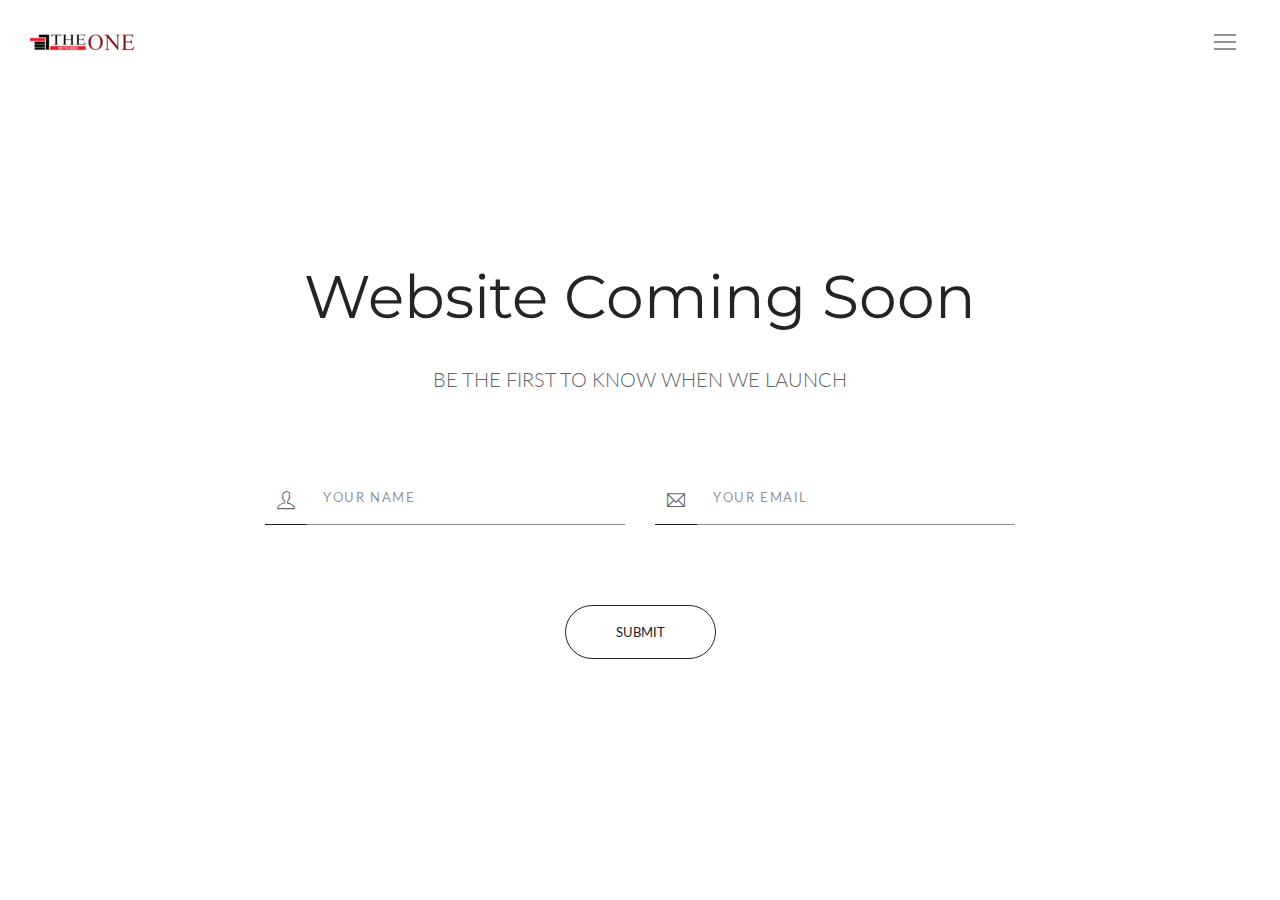
<file: index.html>
<!DOCTYPE html>
<html lang="en" class="no-js">
    <!-- Begin Head -->
    <head>
        <!-- Basic -->
        <meta charset="utf-8"/>
        <meta name="viewport" content="width=device-width, initial-scale=1, shrink-to-fit=no">
        <meta http-equiv="x-ua-compatible" content="ie=edge">
        <title>Megakit - HTML5 Theme</title>
        <meta name="keywords" content="HTML5 Theme" />
        <meta name="description" content="Megakit - HTML5 Theme">
        <meta name="author" content="keenthemes.com">

        <!-- Web Fonts -->
        <link href="https://fonts.googleapis.com/css?family=Lato:300,400,400i|Montserrat:400,700" rel="stylesheet">

        <!-- Vendor Styles -->
        <link href="vendor/bootstrap/css/bootstrap.min.css" rel="stylesheet" type="text/css"/>
        <link href="vendor/themify/themify.css" rel="stylesheet" type="text/css"/>
        <link href="vendor/scrollbar/scrollbar.min.css" rel="stylesheet" type="text/css"/>

        <!-- Theme Styles -->
        <link href="css/style.css" rel="stylesheet" type="text/css"/>
        <link href="css/global/global.css" rel="stylesheet" type="text/css"/>

        <!-- Favicon -->
        <link rel="shortcut icon" href="img/favicon.ico" type="image/x-icon">
        <link rel="apple-touch-icon" href="img/apple-touch-icon.png">
    </head>
    <!-- End Head -->

    <!-- Body -->
    <body>

        <!--========== HEADER ==========-->
        <header class="navbar-fixed-top s-header js__header-overlay">
            <!-- Navbar -->
            <div class="s-header__navbar">
                <div class="s-header__container">
                    <div class="s-header__navbar-row">
                        <div class="s-header__navbar-row-col">
                            <!-- Logo -->
                            <div class="s-header__logo">
                                <a href="index.html" class="s-header__logo-link">
                                    <img class="s-header__logo-img" src="img/logo.png" alt="Megakit Logo">
                                </a>
                            </div>
                            <!-- End Logo -->
                        </div>
                        <div class="s-header__navbar-row-col">
                            <!-- Trigger -->
                            <a href="javascript:void(0);" class="s-header__trigger s-header__trigger--dark js__trigger">
                                <span class="s-header__trigger-icon"></span>
                                <svg x="0rem" y="0rem" width="3.125rem" height="3.125rem" viewbox="0 0 54 54">
                                    <circle fill="transparent" stroke="#fff" stroke-width="1" cx="27" cy="27" r="25" stroke-dasharray="157 157" stroke-dashoffset="157"></circle>
                                </svg>
                            </a>
                            <!-- End Trigger -->
                        </div>
                    </div>
                </div>
            </div>
            <!-- End Navbar -->

            <!-- Overlay -->
            <div class="s-header-bg-overlay js__bg-overlay">
                
                <!-- Action -->
                <ul class="list-inline s-header__action s-header__action--lb hide">
                    <li class="s-header__action-item"><a class="s-header__action-link -is-active" href="#">En</a></li>
                    <li class="s-header__action-item"><a class="s-header__action-link" href="#">Fr</a></li>
                </ul>
                <!-- End Action -->

                <!-- Action -->
                <ul class="list-inline s-header__action s-header__action--rb">
                    <li class="s-header__action-item">
                        <a class="s-header__action-link" href="https://www.behance.net/keenthemes">
                            <i class="g-padding-r-5--xs ti-facebook"></i>
                            <span class="g-display-none--xs g-display-inline-block--sm">Facebook</span>
                        </a>
                    </li>
                    <li class="s-header__action-item">
                        <a class="s-header__action-link" href="https://twitter.com/keenthemes">
                            <i class="g-padding-r-5--xs ti-twitter"></i>
                            <span class="g-display-none--xs g-display-inline-block--sm">Twitter</span>
                        </a>
                    </li>
                    <li class="s-header__action-item">
                        <a class="s-header__action-link" href="https://dribbble.com/keenthemes">
                            <i class="g-padding-r-5--xs ti-dribbble"></i>
                            <span class="g-display-none--xs g-display-inline-block--sm">Instagram</span>
                        </a>
                    </li>
                </ul>
                <!-- End Action -->
            </div>
            <!-- End Overlay -->
        </header>
        <!--========== END HEADER ==========-->

        <!--========== PAGE CONTENT ==========-->
        <div class="g-bg-position--center g-fullheight--xs">
            <div class="container js__ver-center-aligned">
                <div class="g-text-center--xs">
                    <div class="g-margin-t-40--xs g-margin-b-60--xs g-margin-b-80--sm">
                        <h1 class="g-font-size-32--xs g-font-size-50--sm g-font-size-60--md g-margin-b-30--xs">Website Coming Soon</h1>
                        <p class="text-uppercase g-font-size-20--md g-font-weight--300">Be the first to know when we launch</p>
                    </div>
                    <form>
                        <div class="row g-margin-b-80--xs">
                            <div class="col-sm-4 col-sm-offset-2 col-xs-6 g-full-width--xs g-margin-b-30--xs g-margin-b-0--md">
                                <div class="input-group">
                                    <span class="input-group-btn">
                                        <i class="s-form-v4__icon ti-user"></i>
                                    </span>
                                    <input type="text" class="form-control s-form-v4__input" placeholder="Your Name">
                                </div>
                            </div>
                            <div class="col-sm-4 col-xs-6 g-full-width--xs">
                                <div class="input-group">
                                    <span class="input-group-btn">
                                        <i class="s-form-v4__icon ti-email"></i>
                                    </span>
                                    <input type="email" class="form-control s-form-v4__input" placeholder="Your Email">
                                </div>
                            </div>
                        </div>
                        <button type="submit" class="text-uppercase s-btn s-btn--md s-btn--dark-brd g-radius--50 g-padding-x-50--xs g-margin-b-20--xs">Submit</button>
                    </form>
                </div>
            </div>
        </div>
        <!--========== END PAGE CONTENT ==========-->

        <!--========== JAVASCRIPTS (Load javascripts at bottom, this will reduce page load time) ==========-->
        <!-- Vendor -->
        <script type="text/javascript" src="vendor/jquery.min.js"></script>
        <script type="text/javascript" src="vendor/jquery.migrate.min.js"></script>
        <script type="text/javascript" src="vendor/bootstrap/js/bootstrap.min.js"></script>
        <script type="text/javascript" src="vendor/jquery.smooth-scroll.min.js"></script>
        <script type="text/javascript" src="vendor/scrollbar/jquery.scrollbar.min.js"></script>

        <!-- General Components and Settings -->
        <script type="text/javascript" src="js/global.min.js"></script>
        <script type="text/javascript" src="js/components/scrollbar.min.js"></script>
        <!--========== END JAVASCRIPTS ==========-->

    </body>
    <!-- End Body -->
</html>
</file>
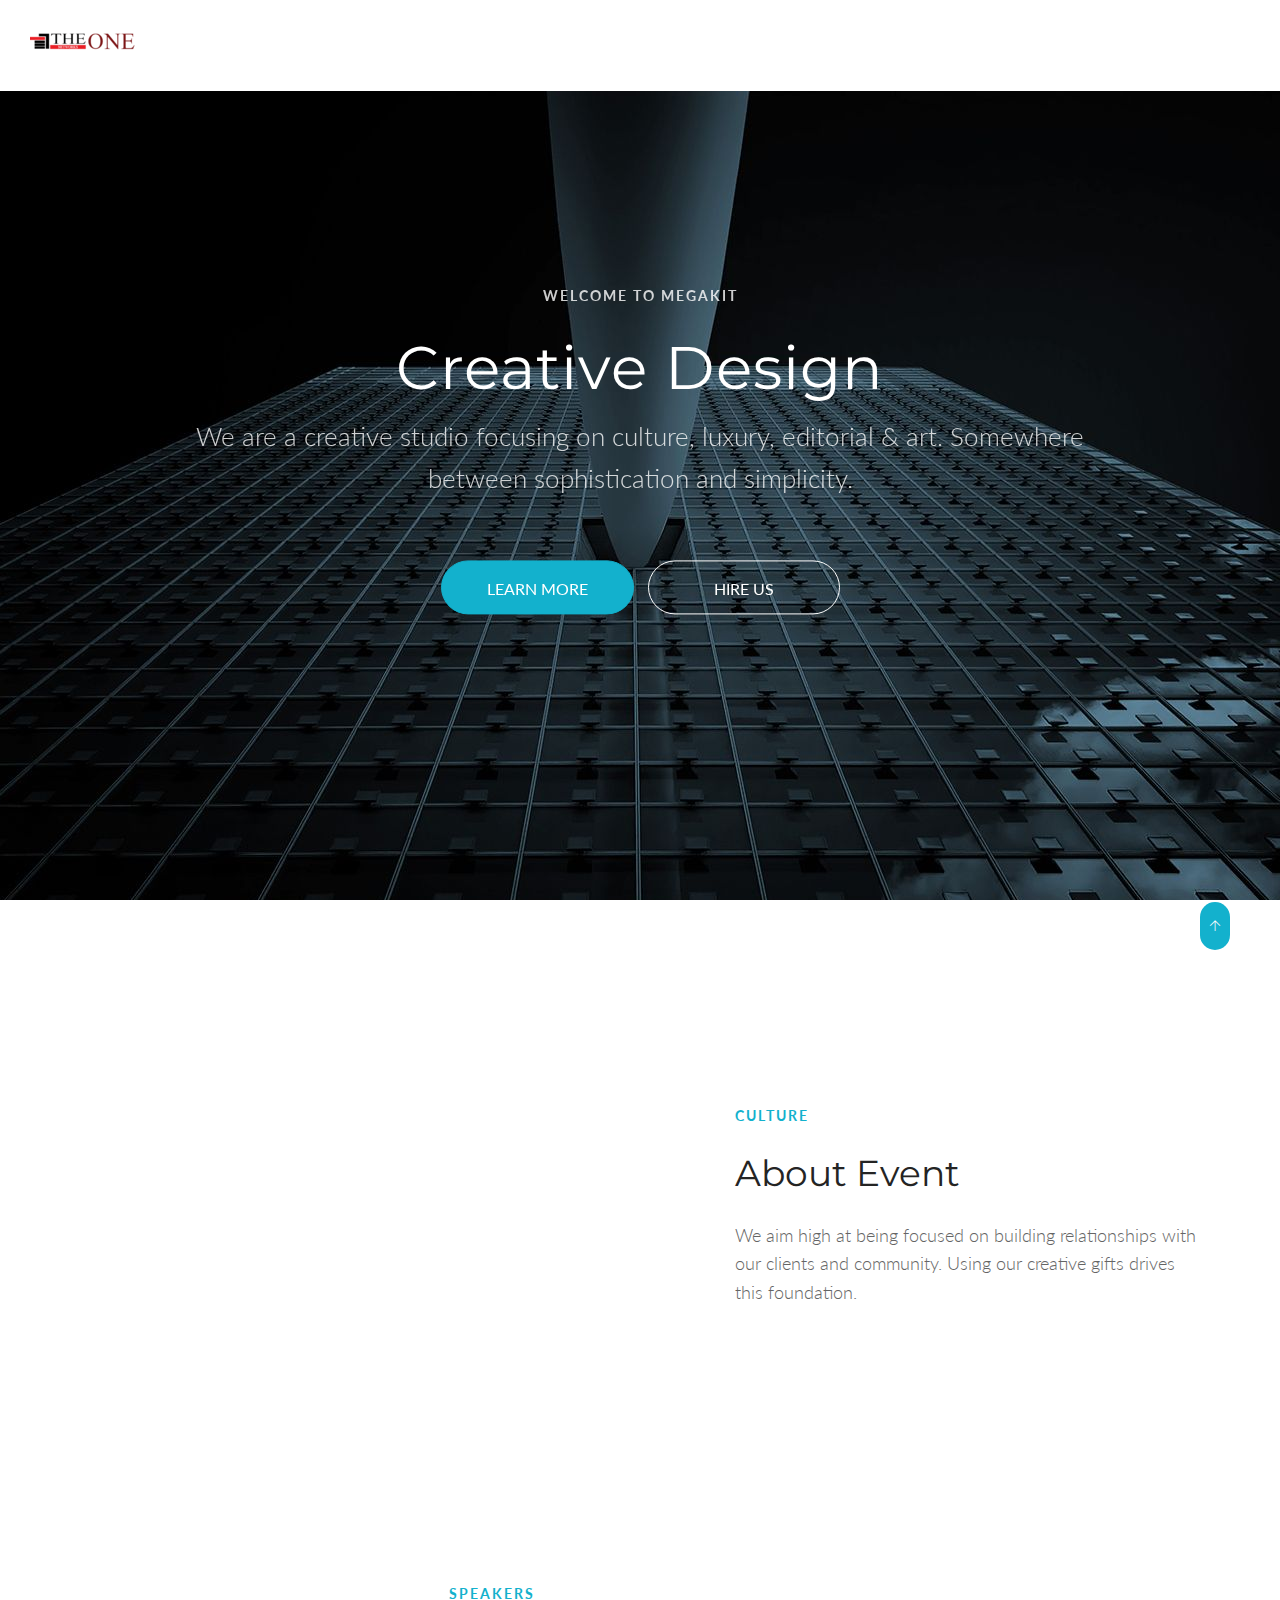
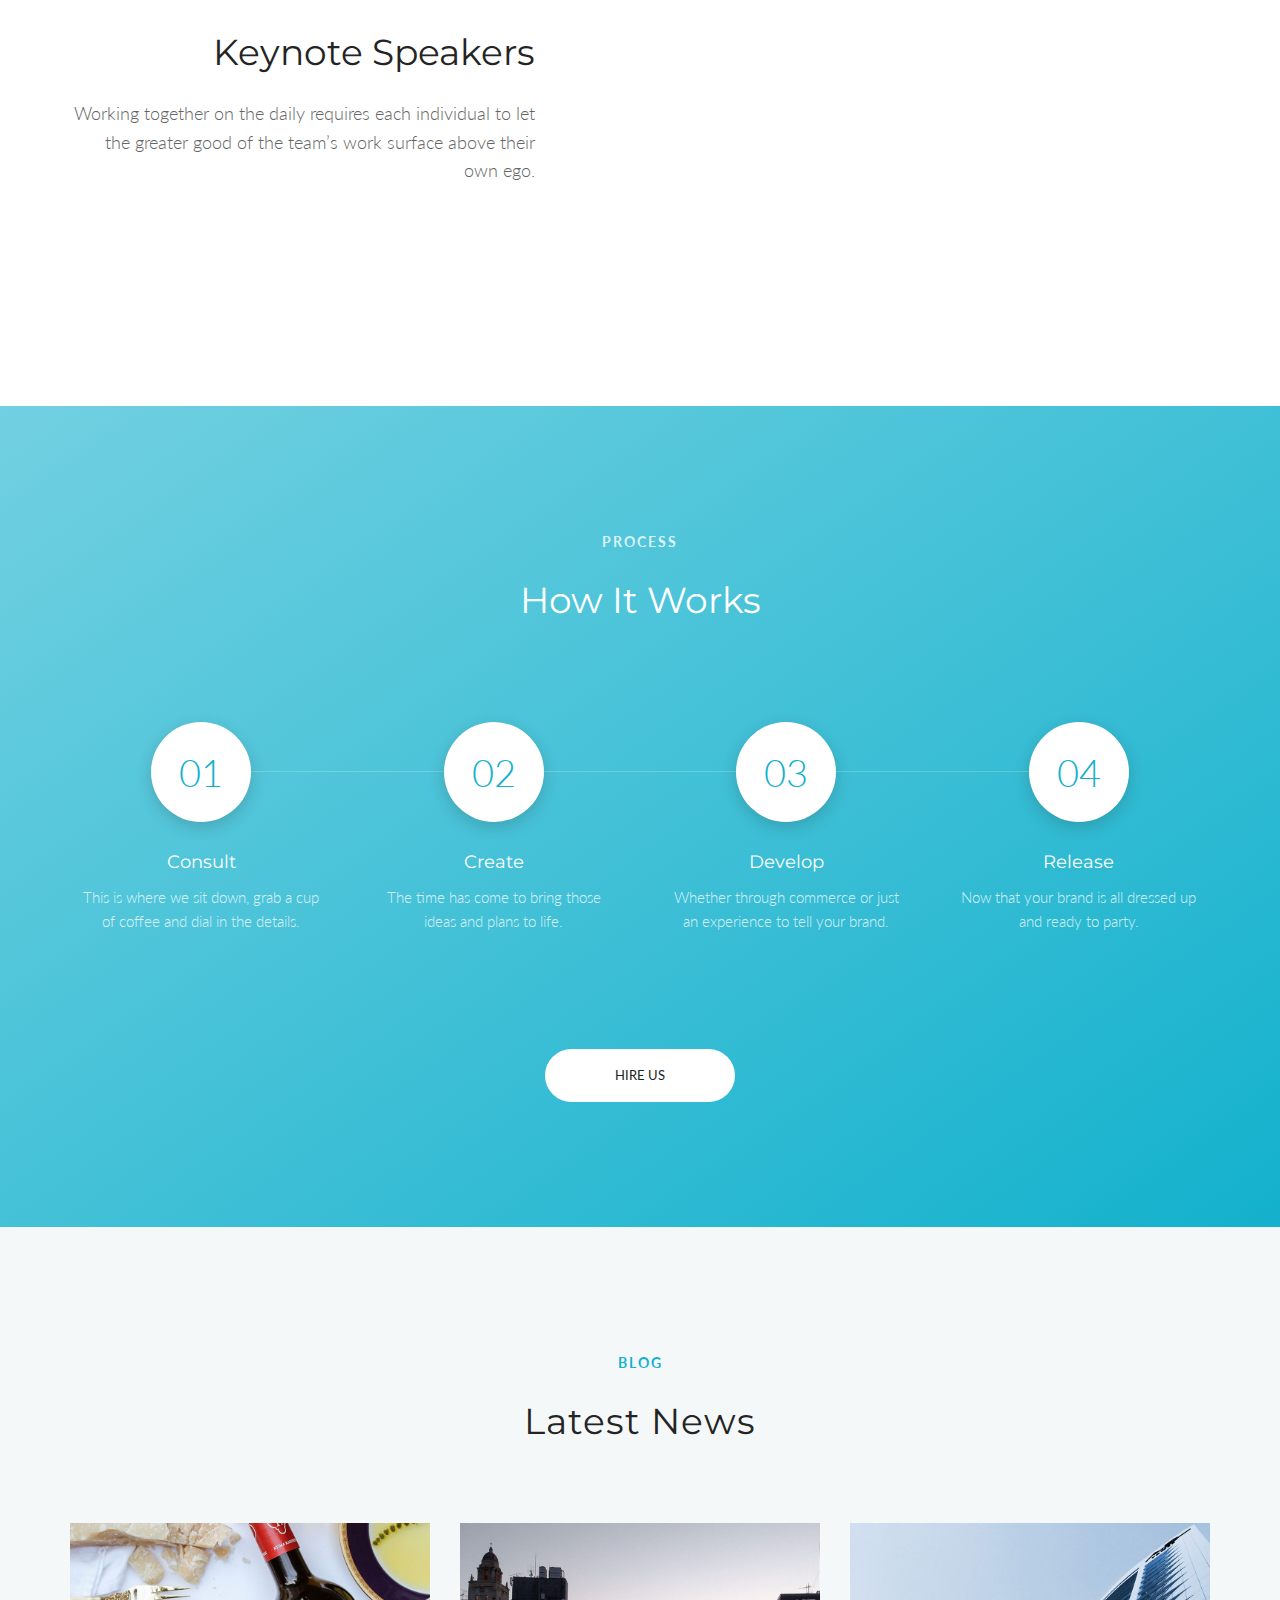
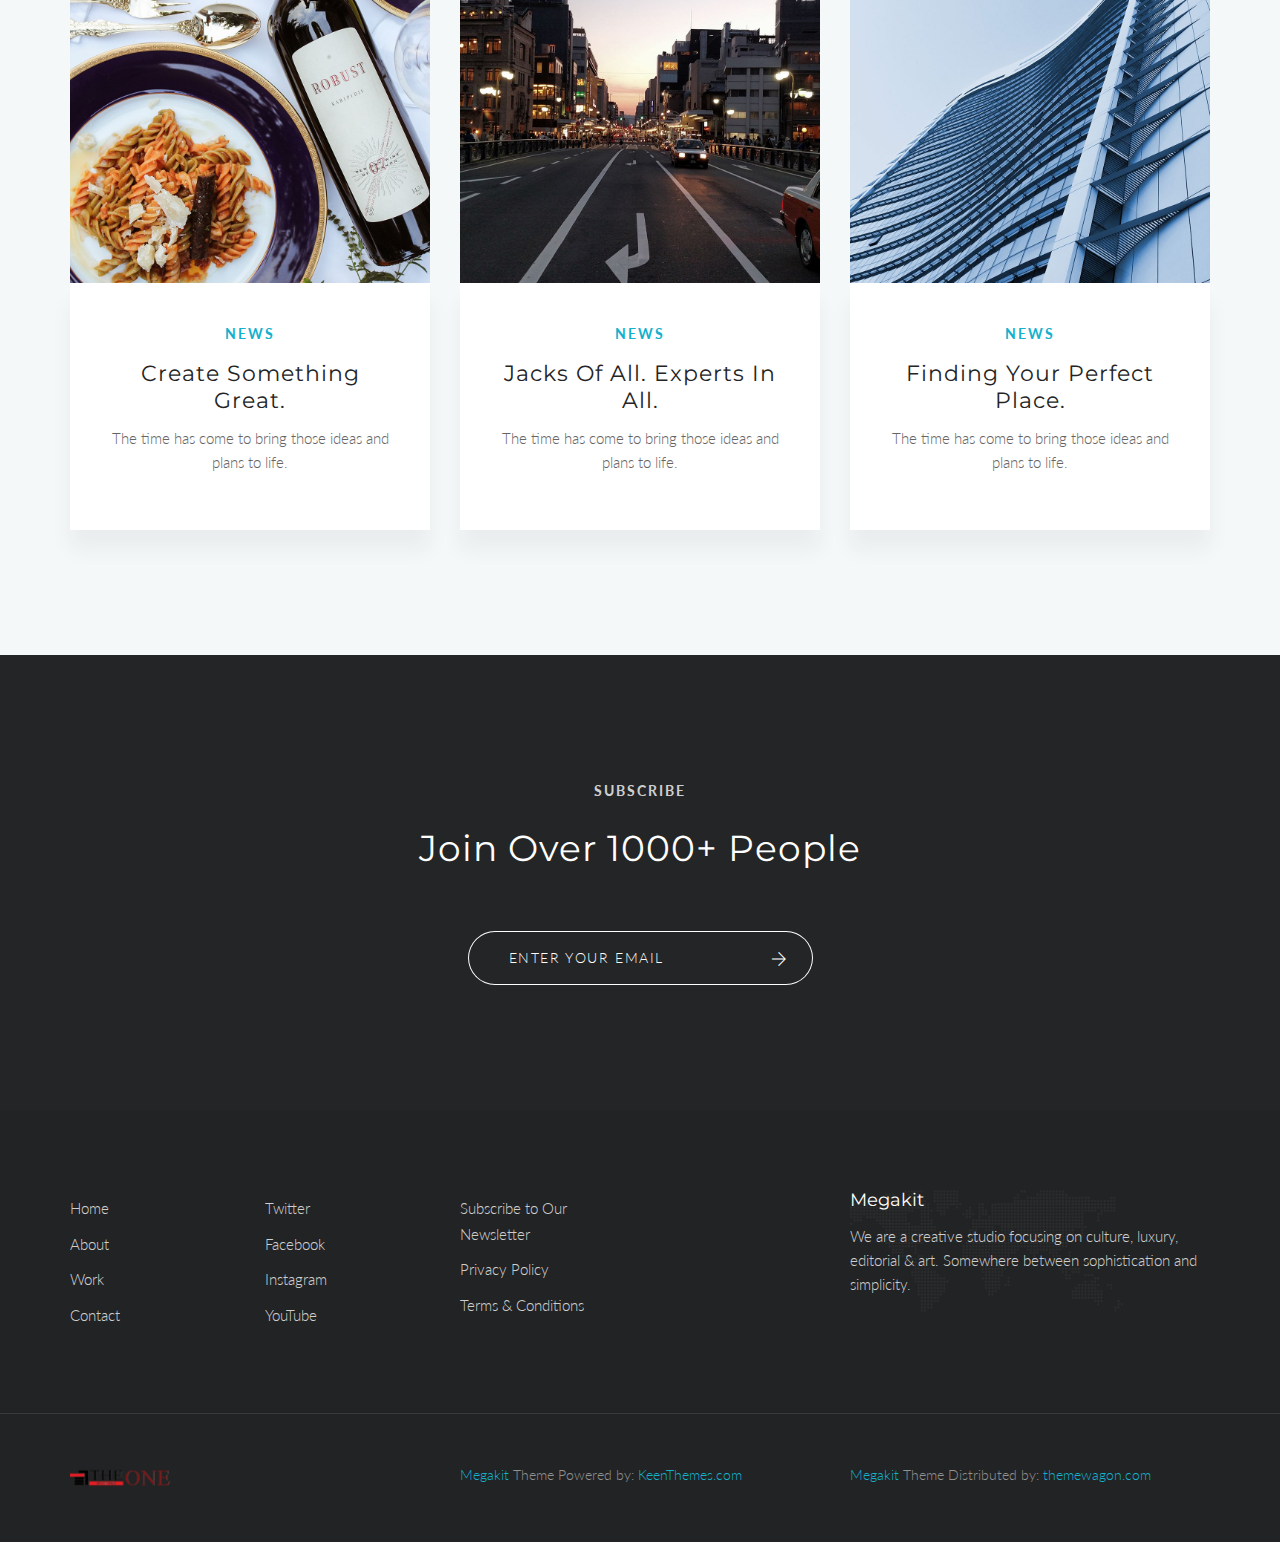
<file: about.html>
<!DOCTYPE html>
<html lang="en" class="no-js">
    <!-- Begin Head -->
    <head>
        <!-- Basic -->
        <meta charset="utf-8"/>
        <meta name="viewport" content="width=device-width, initial-scale=1, shrink-to-fit=no">
        <meta http-equiv="x-ua-compatible" content="ie=edge">
        <title>Megakit - HTML5 Theme</title>
        <meta name="keywords" content="HTML5 Theme" />
        <meta name="description" content="Megakit - HTML5 Theme">
        <meta name="author" content="keenthemes.com">

        <!-- Web Fonts -->
        <link href="https://fonts.googleapis.com/css?family=Lato:300,400,400i|Montserrat:400,700" rel="stylesheet">

        <!-- Vendor Styles -->
        <link href="vendor/bootstrap/css/bootstrap.min.css" rel="stylesheet" type="text/css"/>
        <link href="css/animate.css" rel="stylesheet" type="text/css"/>
        <link href="vendor/themify/themify.css" rel="stylesheet" type="text/css"/>
        <link href="vendor/scrollbar/scrollbar.min.css" rel="stylesheet" type="text/css"/>
        <link href="vendor/magnific-popup/magnific-popup.css" rel="stylesheet" type="text/css"/>
        <link href="vendor/swiper/swiper.min.css" rel="stylesheet" type="text/css"/>

        <!-- Theme Styles -->
        <link href="css/style.css" rel="stylesheet" type="text/css"/>
        <link href="css/global/global.css" rel="stylesheet" type="text/css"/>

        <!-- Favicon -->
        <link rel="shortcut icon" href="img/favicon.ico" type="image/x-icon">
        <link rel="apple-touch-icon" href="img/apple-touch-icon.png">
    </head>
    <!-- End Head -->

    <!-- Body -->
    <body>

        <!--========== HEADER ==========-->
        <header class="navbar-fixed-top s-header js__header-sticky js__header-overlay">
            <!-- Navbar -->
            <div class="s-header__navbar">
                <div class="s-header__container">
                    <div class="s-header__navbar-row">
                        <div class="s-header__navbar-row-col">
                            <!-- Logo -->
                            <div class="s-header__logo">
                                <a href="index.html" class="s-header__logo-link">
                                    <img class="s-header__logo-img s-header__logo-img-default" src="img/logo.png" alt="Megakit Logo">
                                    <img class="s-header__logo-img s-header__logo-img-shrink" src="img/logo-dark.png" alt="Megakit Logo">
                                </a>
                            </div>
                            <!-- End Logo -->
                        </div>
                        <div class="s-header__navbar-row-col">
                            <!-- Trigger -->
                            <a href="javascript:void(0);" class="s-header__trigger js__trigger">
                                <span class="s-header__trigger-icon"></span>
                                <svg x="0rem" y="0rem" width="3.125rem" height="3.125rem" viewbox="0 0 54 54">
                                    <circle fill="transparent" stroke="#fff" stroke-width="1" cx="27" cy="27" r="25" stroke-dasharray="157 157" stroke-dashoffset="157"></circle>
                                </svg>
                            </a>
                            <!-- End Trigger -->
                        </div>
                    </div>
                </div>
            </div>
            <!-- End Navbar -->

            <!-- Overlay -->
            <div class="s-header-bg-overlay js__bg-overlay">
                <!-- Nav -->
                <nav class="s-header__nav js__scrollbar">
                    <div class="container-fluid">
                        <!-- Menu List -->                                
                        <ul class="list-unstyled s-header__nav-menu">
                            <li class="s-header__nav-menu-item"><a class="s-header__nav-menu-link s-header__nav-menu-link-divider" href="index.html">Corporate</a></li>
                            <li class="s-header__nav-menu-item"><a class="s-header__nav-menu-link s-header__nav-menu-link-divider" href="index_app_landing.html">App Landing</a></li>
                            <li class="s-header__nav-menu-item"><a class="s-header__nav-menu-link s-header__nav-menu-link-divider" href="index_portfolio.html">Portfolio</a></li>
                            <li class="s-header__nav-menu-item"><a class="s-header__nav-menu-link s-header__nav-menu-link-divider" href="index_events.html">Events</a></li>
                            <li class="s-header__nav-menu-item"><a class="s-header__nav-menu-link s-header__nav-menu-link-divider" href="index_lawyer.html">Lawyer</a></li>
                            <li class="s-header__nav-menu-item"><a class="s-header__nav-menu-link s-header__nav-menu-link-divider" href="index_clinic.html">Clinic</a></li>
                            <li class="s-header__nav-menu-item"><a class="s-header__nav-menu-link s-header__nav-menu-link-divider" href="index_coming_soon.html">Coming Soon</a></li>
                        </ul>
                        <!-- End Menu List -->

                        <!-- Menu List -->                                
                        <ul class="list-unstyled s-header__nav-menu">
                            <li class="s-header__nav-menu-item"><a class="s-header__nav-menu-link s-header__nav-menu-link-divider -is-active" href="about.html">About</a></li>
                            <li class="s-header__nav-menu-item"><a class="s-header__nav-menu-link s-header__nav-menu-link-divider" href="team.html">Team</a></li>
                            <li class="s-header__nav-menu-item"><a class="s-header__nav-menu-link s-header__nav-menu-link-divider" href="services.html">Services</a></li>
                            <li class="s-header__nav-menu-item"><a class="s-header__nav-menu-link s-header__nav-menu-link-divider" href="events.html">Events</a></li>
                            <li class="s-header__nav-menu-item"><a class="s-header__nav-menu-link s-header__nav-menu-link-divider" href="faq.html">FAQ</a></li>
                            <li class="s-header__nav-menu-item"><a class="s-header__nav-menu-link s-header__nav-menu-link-divider" href="contacts.html">Contacts</a></li>
                        </ul>
                        <!-- End Menu List -->
                    </div>
                </nav>
                <!-- End Nav -->
                
                <!-- Action -->
                <ul class="list-inline s-header__action s-header__action--lb">
                    <li class="s-header__action-item"><a class="s-header__action-link -is-active" href="#">En</a></li>
                    <li class="s-header__action-item"><a class="s-header__action-link" href="#">Fr</a></li>
                </ul>
                <!-- End Action -->

                <!-- Action -->
                <ul class="list-inline s-header__action s-header__action--rb">
                    <li class="s-header__action-item">
                        <a class="s-header__action-link" href="https://www.behance.net/keenthemes">
                            <i class="g-padding-r-5--xs ti-facebook"></i>
                            <span class="g-display-none--xs g-display-inline-block--sm">Facebook</span>
                        </a>
                    </li>
                    <li class="s-header__action-item">
                        <a class="s-header__action-link" href="https://twitter.com/keenthemes">
                            <i class="g-padding-r-5--xs ti-twitter"></i>
                            <span class="g-display-none--xs g-display-inline-block--sm">Twitter</span>
                        </a>
                    </li>
                    <li class="s-header__action-item">
                        <a class="s-header__action-link" href="https://dribbble.com/keenthemes">
                            <i class="g-padding-r-5--xs ti-dribbble"></i>
                            <span class="g-display-none--xs g-display-inline-block--sm">Dribbble</span>
                        </a>
                    </li>
                </ul>
                <!-- End Action -->
            </div>
            <!-- End Overlay -->
        </header>
        <!--========== END HEADER ==========-->

        <!--========== PROMO BLOCK ==========-->
        <div class="g-fullheight--md js__parallax-window" style="background: url(img/1920x1080/02.jpg) 50% 0 no-repeat fixed;">
            <div class="g-container--md g-text-center--xs g-ver-center--md g-padding-y-150--xs g-padding-y-0--md">
                <div class="g-margin-b-60--xs">
                    <p class="text-uppercase g-font-size-14--xs g-font-weight--700 g-color--white-opacity g-letter-spacing--2 g-margin-b-25--xs">Welcome to Megakit</p>
                    <h1 class="g-font-size-40--xs g-font-size-50--sm g-font-size-60--md g-color--white g-letter-spacing--1">Creative Design</h1>
                    <p class="g-font-size-18--xs g-font-size-26--md g-color--white-opacity g-margin-b-0--xs">We are a creative studio focusing on culture, luxury, editorial &amp; art. Somewhere between sophistication and simplicity.</p>
                </div>
                <span class="g-display-block--xs g-display-inline-block--sm g-padding-x-5--xs g-margin-b-10--xs g-margin-b-0--sm">
                    <a href="https://themeforest.net/item/metronic-responsive-admin-dashboard-template/4021469?ref=keenthemes" class="text-uppercase s-btn s-btn-icon--md s-btn--primary-bg g-radius--50 g-padding-x-45--xs">Learn More</a>
                </span>
                <span class="g-display-block--xs g-display-inline-block--sm g-padding-x-5--xs g-margin-b-10--xs g-margin-b-0--sm">
                    <a href="https://themeforest.net/item/metronic-responsive-admin-dashboard-template/4021469?ref=keenthemes" class="text-uppercase s-btn s-btn-icon--md s-btn--white-brd g-radius--50 g-padding-x-65--xs">Hire Us</a>
                </span>
            </div>
        </div>
        <!--========== END PROMO BLOCK ==========-->

        <!--========== PAGE CONTENT ==========-->
        <!-- About -->
        <div class="container g-padding-y-80--xs g-padding-y-125--sm">
            <div class="row g-hor-centered-row--md g-row-col--5 g-margin-b-60--xs g-margin-b-100--md">
                <div class="col-sm-3 col-xs-6 g-hor-centered-row__col">
                    <div class="wow fadeInLeft" data-wow-duration=".3" data-wow-delay=".1s">
                        <img class="img-responsive" src="img/400x500/05.jpg" alt="Image">
                    </div>
                </div>
                <div class="col-sm-3 col-xs-6 g-hor-centered-row__col g-margin-b-60--xs g-margin-b-0--md">
                    <div class="wow fadeInLeft" data-wow-duration=".3" data-wow-delay=".2s">
                        <img class="img-responsive" src="img/400x550/01.jpg" alt="Image">
                    </div>
                </div>
                <div class="col-sm-1"></div>
                <div class="col-sm-5 g-hor-centered-row__col">
                    <p class="text-uppercase g-font-size-14--xs g-font-weight--700 g-color--primary g-letter-spacing--2 g-margin-b-25--xs">Culture</p>
                    <h2 class="g-font-size-32--xs g-font-size-36--sm g-margin-b-25--xs">About Event</h2>
                    <p class="g-font-size-18--sm">We aim high at being focused on building relationships with our clients and community. Using our creative gifts drives this foundation.</p>
                </div>
            </div>

            <div class="row g-hor-centered-row--md g-row-col--5">
                <div class="col-sm-3 col-xs-6 col-sm-push-6 g-hor-centered-row__col">
                    <div class="wow fadeInRight" data-wow-duration=".3" data-wow-delay=".2s">
                        <img class="img-responsive" src="img/400x550/02.jpg" alt="Image">
                    </div>
                </div>
                <div class="col-sm-3 col-xs-6 col-sm-push-6 g-hor-centered-row__col g-margin-b-60--xs g-margin-b-0--md">
                    <div class="wow fadeInRight" data-wow-duration=".3" data-wow-delay=".1s">
                        <img class="img-responsive" src="img/400x500/06.jpg" alt="Image">
                    </div>
                </div>
                <div class="col-sm-1"></div>
                <div class="col-sm-5 col-sm-pull-7 g-hor-centered-row__col g-text-left--xs g-text-right--md">
                    <p class="text-uppercase g-font-size-14--xs g-font-weight--700 g-color--primary g-letter-spacing--2 g-margin-b-25--xs">Speakers</p>
                    <h2 class="g-font-size-32--xs g-font-size-36--sm g-margin-b-25--xs">Keynote Speakers</h2>
                    <p class="g-font-size-18--sm">Working together on the daily requires each individual to let the greater good of the team’s work surface above their own ego.</p>
                </div>
            </div>
        </div>
        <!-- End About -->

        <!-- Process -->
        <div class="g-bg-color--primary-ltr">
            <div class="container g-padding-y-80--xs g-padding-y-125--sm">
                <div class="g-text-center--xs g-margin-b-100--xs">
                    <p class="text-uppercase g-font-size-14--xs g-font-weight--700 g-color--white-opacity g-letter-spacing--2 g-margin-b-25--xs">Process</p>
                    <h2 class="g-font-size-32--xs g-font-size-36--md g-color--white">How it Works</h2>
                </div>
                <ul class="list-inline row g-margin-b-100--xs">
                    <!-- Process -->
                    <li class="col-sm-3 col-xs-6 g-full-width--xs s-process-v1 g-margin-b-60--xs g-margin-b-0--md">
                        <div class="center-block g-text-center--xs">
                            <div class="g-margin-b-30--xs">
                                <span class="g-display-inline-block--xs g-width-100--xs g-height-100--xs g-font-size-38--xs g-color--primary g-bg-color--white g-box-shadow__dark-lightest-v4 g-padding-x-20--xs g-padding-y-20--xs g-radius--circle">01</span>
                            </div>
                            <div class="g-padding-x-20--xs">
                                <h3 class="g-font-size-18--xs g-color--white">Consult</h3>
                                <p class="g-color--white-opacity">This is where we sit down, grab a cup of coffee and dial in the details.</p>
                            </div>
                        </div>
                    </li>
                    <!-- End Process -->

                    <!-- Process -->
                    <li class="col-sm-3 col-xs-6 g-full-width--xs s-process-v1 g-margin-b-60--xs g-margin-b-0--md">
                        <div class="center-block g-text-center--xs">
                            <div class="g-margin-b-30--xs">
                                <span class="g-display-inline-block--xs g-width-100--xs g-height-100--xs g-font-size-38--xs g-color--primary g-bg-color--white g-box-shadow__dark-lightest-v4 g-padding-x-20--xs g-padding-y-20--xs g-radius--circle">02</span>
                            </div>
                            <div class="g-padding-x-20--xs">
                                <h3 class="g-font-size-18--xs g-color--white">Create</h3>
                                <p class="g-color--white-opacity">The time has come to bring those ideas and plans to life.</p>
                            </div>
                        </div>
                    </li>
                    <!-- End Process -->

                    <!-- Process -->
                    <li class="col-sm-3 col-xs-6 g-full-width--xs s-process-v1 g-margin-b-60--xs g-margin-b-0--sm">
                        <div class="center-block g-text-center--xs">
                            <div class="g-margin-b-30--xs">
                                <span class="g-display-inline-block--xs g-width-100--xs g-height-100--xs g-font-size-38--xs g-color--primary g-bg-color--white g-box-shadow__dark-lightest-v4 g-padding-x-20--xs g-padding-y-20--xs g-radius--circle">03</span>
                            </div>
                            <div class="g-padding-x-20--xs">
                                <h3 class="g-font-size-18--xs g-color--white">Develop</h3>
                                <p class="g-color--white-opacity">Whether through commerce or just an experience to tell your brand.</p>
                            </div>
                        </div>
                    </li>
                    <!-- End Process -->

                    <!-- Process -->
                    <li class="col-sm-3 col-xs-6 g-full-width--xs s-process-v1">
                        <div class="center-block g-text-center--xs">
                            <div class="g-margin-b-30--xs">
                                <span class="g-display-inline-block--xs g-width-100--xs g-height-100--xs g-font-size-38--xs g-color--primary g-bg-color--white g-box-shadow__dark-lightest-v4 g-padding-x-20--xs g-padding-y-20--xs g-radius--circle">04</span>
                            </div>
                            <div class="g-padding-x-20--xs">
                                <h3 class="g-font-size-18--xs g-color--white">Release</h3>
                                <p class="g-color--white-opacity">Now that your brand is all dressed up and ready to party.</p>
                            </div>
                        </div>
                    </li>
                    <!-- End Process -->
                </ul>

                <div class="g-text-center--xs">
                    <a href="#js__scroll-to-appointment" class="text-uppercase s-btn s-btn--md s-btn--white-bg g-radius--50 g-padding-x-70--xs">Hire Us</a>
                </div>
            </div>
        </div>
        <!-- End Process -->

        <!-- News -->
        <div class="g-bg-color--sky-light">
            <div class="container g-padding-y-80--xs g-padding-y-125--sm">
                <div class="g-text-center--xs g-margin-b-80--xs">
                    <p class="text-uppercase g-font-size-14--xs g-font-weight--700 g-color--primary g-letter-spacing--2 g-margin-b-25--xs">Blog</p>
                    <h2 class="g-font-size-32--xs g-font-size-36--md g-letter-spacing--1">Latest News</h2>
                </div>
                <div class="row">
                    <div class="col-sm-4 g-margin-b-30--xs g-margin-b-0--md">
                        <!-- News -->
                        <article>
                            <img class="img-responsive" src="img/970x970/01.jpg" alt="Image">
                            <div class="g-bg-color--white g-box-shadow__dark-lightest-v2 g-text-center--xs g-padding-x-40--xs g-padding-y-40--xs">
                                <p class="text-uppercase g-font-size-14--xs g-font-weight--700 g-color--primary g-letter-spacing--2">News</p>
                                <h3 class="g-font-size-22--xs g-letter-spacing--1"><a href="https://themeforest.net/item/metronic-responsive-admin-dashboard-template/4021469?ref=keenthemes">Create Something Great.</a></h3>
                                <p>The time has come to bring those ideas and plans to life.</p>
                            </div>
                        </article>
                        <!-- End News -->
                    </div>
                    <div class="col-sm-4 g-margin-b-30--xs g-margin-b-0--md">
                        <!-- News -->
                        <article>
                            <img class="img-responsive" src="img/970x970/02.jpg" alt="Image">
                            <div class="g-bg-color--white g-box-shadow__dark-lightest-v2 g-text-center--xs g-padding-x-40--xs g-padding-y-40--xs">
                                <p class="text-uppercase g-font-size-14--xs g-font-weight--700 g-color--primary g-letter-spacing--2">News</p>
                                <h3 class="g-font-size-22--xs g-letter-spacing--1"><a href="https://themeforest.net/item/metronic-responsive-admin-dashboard-template/4021469?ref=keenthemes">Jacks of All. Experts in All.</a></h3>
                                <p>The time has come to bring those ideas and plans to life.</p>
                            </div>
                        </article>
                        <!-- End News -->
                    </div>
                    <div class="col-sm-4">
                        <!-- News -->
                        <article>
                            <img class="img-responsive" src="img/970x970/03.jpg" alt="Image">
                            <div class="g-bg-color--white g-box-shadow__dark-lightest-v2 g-text-center--xs g-padding-x-40--xs g-padding-y-40--xs">
                                <p class="text-uppercase g-font-size-14--xs g-font-weight--700 g-color--primary g-letter-spacing--2">News</p>
                                <h3 class="g-font-size-22--xs g-letter-spacing--1"><a href="https://themeforest.net/item/metronic-responsive-admin-dashboard-template/4021469?ref=keenthemes">Finding your Perfect Place.</a></h3>
                                <p>The time has come to bring those ideas and plans to life.</p>
                            </div>
                        </article>
                        <!-- End News -->
                    </div>
                </div>
            </div>
        </div>
        <!-- End News -->

        <!-- Subscribe -->
        <div class="g-bg-color--dark-light">
            <div class="g-container--sm g-text-center--xs g-padding-y-80--xs g-padding-y-125--sm">
                <div class="g-margin-b-60--xs">
                    <p class="text-uppercase g-font-size-14--xs g-font-weight--700 g-color--white-opacity g-letter-spacing--2 g-margin-b-25--xs">Subscribe</p>
                    <h2 class="g-font-size-32--xs g-font-size-36--sm g-letter-spacing--1 g-color--white">Join Over 1000+ People</h2>
                </div>
                <div class="row">
                    <div class="col-sm-6 col-sm-offset-3 col-xs-10 col-xs-offset-1">
                        <form class="input-group">
                            <input type="email" class="form-control s-form-v1__input g-radius--left-50" name="email" placeholder="Enter your email">
                            <span class="input-group-btn">
                                <button type="submit" class="s-btn s-btn-icon--md s-btn-icon--white-brd s-btn--white-brd g-radius--right-50"><i class="ti-arrow-right"></i></button>
                            </span>
                        </form>
                    </div>
                </div>
            </div>
        </div>
        <!-- End Subscribe -->
        <!--========== END PAGE CONTENT ==========-->

        <!--========== FOOTER ==========-->
        <footer class="g-bg-color--dark">
            <!-- Links -->
            <div class="g-hor-divider__dashed--white-opacity-lightest">
                <div class="container g-padding-y-80--xs">
                    <div class="row">
                        <div class="col-sm-2 g-margin-b-20--xs g-margin-b-0--md">
                            <ul class="list-unstyled g-ul-li-tb-5--xs g-margin-b-0--xs">
                                <li><a class="g-font-size-15--xs g-color--white-opacity" href="http://themeforest.net/item/metronic-responsive-admin-dashboard-template/4021469?ref=keenthemes">Home</a></li>
                                <li><a class="g-font-size-15--xs g-color--white-opacity" href="http://themeforest.net/item/metronic-responsive-admin-dashboard-template/4021469?ref=keenthemes">About</a></li>
                                <li><a class="g-font-size-15--xs g-color--white-opacity" href="http://themeforest.net/item/metronic-responsive-admin-dashboard-template/4021469?ref=keenthemes">Work</a></li>
                                <li><a class="g-font-size-15--xs g-color--white-opacity" href="http://themeforest.net/item/metronic-responsive-admin-dashboard-template/4021469?ref=keenthemes">Contact</a></li>
                            </ul>
                        </div>
                        <div class="col-sm-2 g-margin-b-20--xs g-margin-b-0--md">
                            <ul class="list-unstyled g-ul-li-tb-5--xs g-margin-b-0--xs">
                                <li><a class="g-font-size-15--xs g-color--white-opacity" href="http://themeforest.net/item/metronic-responsive-admin-dashboard-template/4021469?ref=keenthemes">Twitter</a></li>
                                <li><a class="g-font-size-15--xs g-color--white-opacity" href="http://themeforest.net/item/metronic-responsive-admin-dashboard-template/4021469?ref=keenthemes">Facebook</a></li>
                                <li><a class="g-font-size-15--xs g-color--white-opacity" href="http://themeforest.net/item/metronic-responsive-admin-dashboard-template/4021469?ref=keenthemes">Instagram</a></li>
                                <li><a class="g-font-size-15--xs g-color--white-opacity" href="http://themeforest.net/item/metronic-responsive-admin-dashboard-template/4021469?ref=keenthemes">YouTube</a></li>
                            </ul>
                        </div>
                        <div class="col-sm-2 g-margin-b-40--xs g-margin-b-0--md">
                            <ul class="list-unstyled g-ul-li-tb-5--xs g-margin-b-0--xs">
                                <li><a class="g-font-size-15--xs g-color--white-opacity" href="http://themeforest.net/item/metronic-responsive-admin-dashboard-template/4021469?ref=keenthemes">Subscribe to Our Newsletter</a></li>
                                <li><a class="g-font-size-15--xs g-color--white-opacity" href="http://themeforest.net/item/metronic-responsive-admin-dashboard-template/4021469?ref=keenthemes">Privacy Policy</a></li>
                                <li><a class="g-font-size-15--xs g-color--white-opacity" href="http://themeforest.net/item/metronic-responsive-admin-dashboard-template/4021469?ref=keenthemes">Terms &amp; Conditions</a></li>
                            </ul>
                        </div>
                        <div class="col-md-4 col-md-offset-2 col-sm-5 col-sm-offset-1 s-footer__logo g-padding-y-50--xs g-padding-y-0--md">
                            <h3 class="g-font-size-18--xs g-color--white">Megakit</h3>
                            <p class="g-color--white-opacity">We are a creative studio focusing on culture, luxury, editorial &amp; art. Somewhere between sophistication and simplicity.</p>
                        </div>
                    </div>
                </div>
            </div>
            <!-- End Links -->

            <!-- Copyright -->
            <div class="container g-padding-y-50--xs">
                <div class="row">
                    <div class="col-lg-4 col-md-4 col-xs-12">
                        <a href="index.html">
                            <img class="g-width-100--xs g-height-auto--xs" src="img/logo.png" alt="Megakit Logo">
                        </a>
                    </div>
                    <div class="col-lg-4 col-md-4 col-xs-12 g-text-left--xs">
                        <p class="g-font-size-14--xs g-margin-b-0--xs g-color--white-opacity-light"><a href="http://keenthemes.com/preview/Megakit/">Megakit</a> Theme Powered by: <a href="http://www.keenthemes.com/">KeenThemes.com</a></p>
                    </div>

                 
                    <div class="col-lg-4 col-md-4 col-xs-12 g-text-left--xs">
                        <p class="g-font-size-14--xs g-margin-b-0--xs g-color--white-opacity-light"><a href="http://keenthemes.com/preview/Megakit/">Megakit</a> Theme Distributed by: <a href="https://themewagon.com/">themewagon.com</a></p>
                    </div>
                </div>
            </div>
            <!-- End Copyright -->
        </footer>
        <!--========== END FOOTER ==========-->

        <!-- Back To Top -->
        <a href="javascript:void(0);" class="s-back-to-top js__back-to-top"></a>

        <!--========== JAVASCRIPTS (Load javascripts at bottom, this will reduce page load time) ==========-->
        <!-- Vendor -->
        <script type="text/javascript" src="vendor/jquery.min.js"></script>
        <script type="text/javascript" src="vendor/jquery.migrate.min.js"></script>
        <script type="text/javascript" src="vendor/bootstrap/js/bootstrap.min.js"></script>
        <script type="text/javascript" src="vendor/jquery.smooth-scroll.min.js"></script>
        <script type="text/javascript" src="vendor/jquery.back-to-top.min.js"></script>
        <script type="text/javascript" src="vendor/scrollbar/jquery.scrollbar.min.js"></script>
        <script type="text/javascript" src="vendor/magnific-popup/jquery.magnific-popup.min.js"></script>
        <script type="text/javascript" src="vendor/jquery.parallax.min.js"></script>
        <script type="text/javascript" src="vendor/swiper/swiper.jquery.min.js"></script>
        <script type="text/javascript" src="vendor/jquery.wow.min.js"></script>

        <!-- General Components and Settings -->
        <script type="text/javascript" src="js/global.min.js"></script>
        <script type="text/javascript" src="js/components/header-sticky.min.js"></script>
        <script type="text/javascript" src="js/components/scrollbar.min.js"></script>
        <script type="text/javascript" src="js/components/magnific-popup.min.js"></script>
        <script type="text/javascript" src="js/components/swiper.min.js"></script>
        <script type="text/javascript" src="js/components/wow.min.js"></script>
        <!--========== END JAVASCRIPTS ==========-->

    </body>
    <!-- End Body -->
</html>
</file>
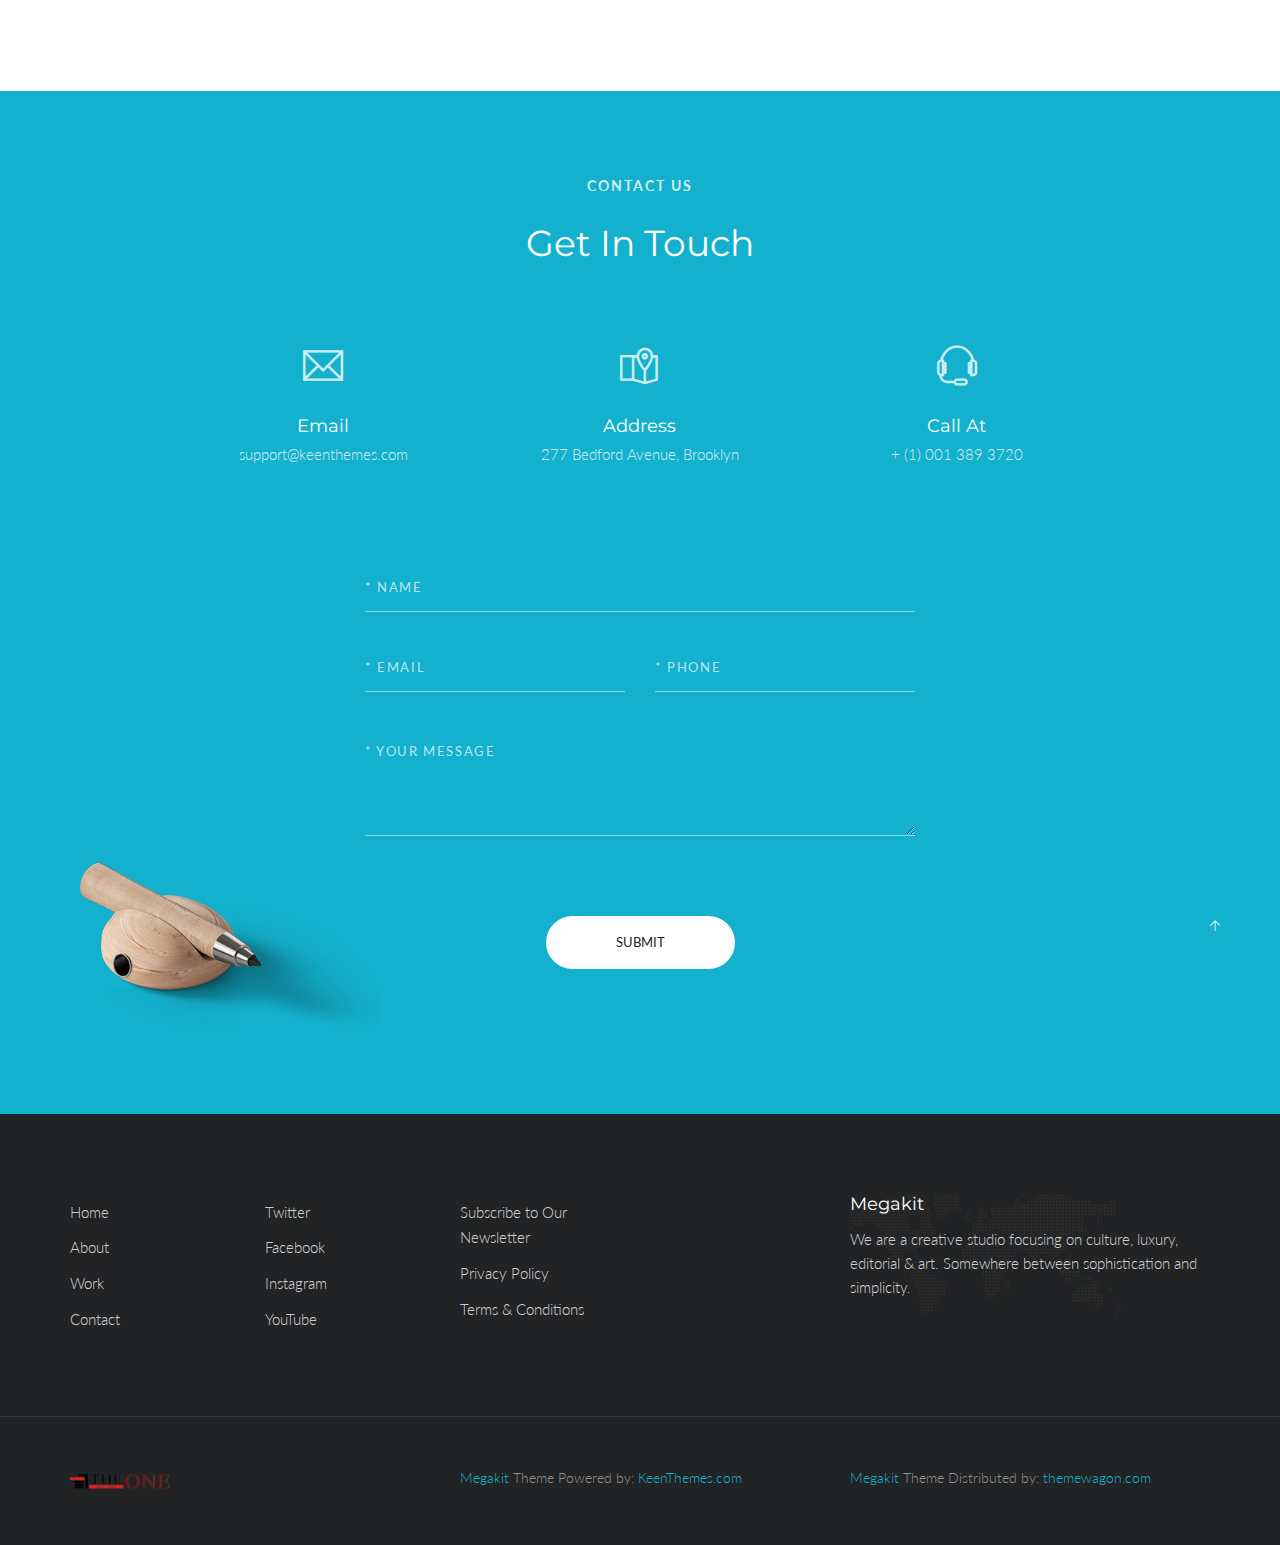
<file: contacts.html>
<!DOCTYPE html>
<html lang="en" class="no-js">
    <!-- Begin Head -->
    <head>
        <!-- Basic -->
        <meta charset="utf-8"/>
        <meta name="viewport" content="width=device-width, initial-scale=1, shrink-to-fit=no">
        <meta http-equiv="x-ua-compatible" content="ie=edge">
        <title>Megakit - HTML5 Theme</title>
        <meta name="keywords" content="HTML5 Theme" />
        <meta name="description" content="Megakit - HTML5 Theme">
        <meta name="author" content="keenthemes.com">

        <!-- Web Fonts -->
        <link href="https://fonts.googleapis.com/css?family=Lato:300,400,400i|Montserrat:400,700" rel="stylesheet">

        <!-- Vendor Styles -->
        <link href="vendor/bootstrap/css/bootstrap.min.css" rel="stylesheet" type="text/css"/>
        <link href="vendor/themify/themify.css" rel="stylesheet" type="text/css"/>
        <link href="vendor/scrollbar/scrollbar.min.css" rel="stylesheet" type="text/css"/>

        <!-- Theme Styles -->
        <link href="css/style.css" rel="stylesheet" type="text/css"/>
        <link href="css/global/global.css" rel="stylesheet" type="text/css"/>

        <!-- Favicon -->
        <link rel="shortcut icon" href="img/favicon.ico" type="image/x-icon">
        <link rel="apple-touch-icon" href="img/apple-touch-icon.png">
    </head>
    <!-- End Head -->

    <!-- Body -->
    <body>

        <!--========== HEADER ==========-->
        <header class="navbar-fixed-top s-header js__header-sticky js__header-overlay">
            <!-- Navbar -->
            <div class="s-header__navbar">
                <div class="s-header__container">
                    <div class="s-header__navbar-row">
                        <div class="s-header__navbar-row-col">
                            <!-- Logo -->
                            <div class="s-header__logo">
                                <a href="index.html" class="s-header__logo-link">
                                    <img class="s-header__logo-img s-header__logo-img-default" src="img/logo-white.png" alt="Megakit Logo">
                                    <img class="s-header__logo-img s-header__logo-img-shrink" src="img/logo-dark.png" alt="Megakit Logo">
                                </a>
                            </div>
                            <!-- End Logo -->
                        </div>
                        <div class="s-header__navbar-row-col">
                            <!-- Trigger -->
                            <a href="javascript:void(0);" class="s-header__trigger js__trigger">
                                <span class="s-header__trigger-icon"></span>
                                <svg x="0rem" y="0rem" width="3.125rem" height="3.125rem" viewbox="0 0 54 54">
                                    <circle fill="transparent" stroke="#fff" stroke-width="1" cx="27" cy="27" r="25" stroke-dasharray="157 157" stroke-dashoffset="157"></circle>
                                </svg>
                            </a>
                            <!-- End Trigger -->
                        </div>
                    </div>
                </div>
            </div>
            <!-- End Navbar -->

            <!-- Overlay -->
            <div class="s-header-bg-overlay js__bg-overlay">
                <!-- Nav -->
                <nav class="s-header__nav js__scrollbar">
                    <div class="container-fluid">
                        <!-- Menu List -->                                
                        <ul class="list-unstyled s-header__nav-menu">
                            <li class="s-header__nav-menu-item"><a class="s-header__nav-menu-link s-header__nav-menu-link-divider" href="index.html">Corporate</a></li>
                            <li class="s-header__nav-menu-item"><a class="s-header__nav-menu-link s-header__nav-menu-link-divider" href="index_app_landing.html">App Landing</a></li>
                            <li class="s-header__nav-menu-item"><a class="s-header__nav-menu-link s-header__nav-menu-link-divider" href="index_portfolio.html">Portfolio</a></li>
                            <li class="s-header__nav-menu-item"><a class="s-header__nav-menu-link s-header__nav-menu-link-divider" href="index_events.html">Events</a></li>
                            <li class="s-header__nav-menu-item"><a class="s-header__nav-menu-link s-header__nav-menu-link-divider" href="index_lawyer.html">Lawyer</a></li>
                            <li class="s-header__nav-menu-item"><a class="s-header__nav-menu-link s-header__nav-menu-link-divider" href="index_clinic.html">Clinic</a></li>
                            <li class="s-header__nav-menu-item"><a class="s-header__nav-menu-link s-header__nav-menu-link-divider" href="index_coming_soon.html">Coming Soon</a></li>
                        </ul>
                        <!-- End Menu List -->

                        <!-- Menu List -->                                
                        <ul class="list-unstyled s-header__nav-menu">
                            <li class="s-header__nav-menu-item"><a class="s-header__nav-menu-link s-header__nav-menu-link-divider" href="about.html">About</a></li>
                            <li class="s-header__nav-menu-item"><a class="s-header__nav-menu-link s-header__nav-menu-link-divider" href="team.html">Team</a></li>
                            <li class="s-header__nav-menu-item"><a class="s-header__nav-menu-link s-header__nav-menu-link-divider" href="services.html">Services</a></li>
                            <li class="s-header__nav-menu-item"><a class="s-header__nav-menu-link s-header__nav-menu-link-divider" href="events.html">Events</a></li>
                            <li class="s-header__nav-menu-item"><a class="s-header__nav-menu-link s-header__nav-menu-link-divider" href="faq.html">FAQ</a></li>
                            <li class="s-header__nav-menu-item"><a class="s-header__nav-menu-link s-header__nav-menu-link-divider -is-active" href="contacts.html">Contacts</a></li>
                        </ul>
                        <!-- End Menu List -->
                    </div>
                </nav>
                <!-- End Nav -->
                
                <!-- Action -->
                <ul class="list-inline s-header__action s-header__action--lb">
                    <li class="s-header__action-item"><a class="s-header__action-link -is-active" href="#">En</a></li>
                    <li class="s-header__action-item"><a class="s-header__action-link" href="#">Fr</a></li>
                </ul>
                <!-- End Action -->

                <!-- Action -->
                <ul class="list-inline s-header__action s-header__action--rb">
                    <li class="s-header__action-item">
                        <a class="s-header__action-link" href="https://www.behance.net/keenthemes">
                            <i class="g-padding-r-5--xs ti-facebook"></i>
                            <span class="g-display-none--xs g-display-inline-block--sm">Facebook</span>
                        </a>
                    </li>
                    <li class="s-header__action-item">
                        <a class="s-header__action-link" href="https://twitter.com/keenthemes">
                            <i class="g-padding-r-5--xs ti-twitter"></i>
                            <span class="g-display-none--xs g-display-inline-block--sm">Twitter</span>
                        </a>
                    </li>
                    <li class="s-header__action-item">
                        <a class="s-header__action-link" href="https://dribbble.com/keenthemes">
                            <i class="g-padding-r-5--xs ti-dribbble"></i>
                            <span class="g-display-none--xs g-display-inline-block--sm">Dribbble</span>
                        </a>
                    </li>
                </ul>
                <!-- End Action -->
            </div>
            <!-- End Overlay -->
        </header>
        <!--========== END HEADER ==========-->

        <!--========== PAGE CONTENT ==========-->
        <!-- Feedback Form -->
        <div class="g-position--relative g-bg-color--primary">
            <div class="g-container--md g-padding-y-125--xs">
                <div class="g-text-center--xs g-margin-t-50--xs g-margin-b-80--xs">
                    <p class="text-uppercase g-font-size-14--xs g-font-weight--700 g-color--white-opacity g-letter-spacing--2 g-margin-b-25--xs">Contact Us</p>
                    <h2 class="g-font-size-32--xs g-font-size-36--sm g-color--white">Get in Touch</h2>
                </div>
                <div class="row g-row-col--5 g-margin-b-80--xs">
                    <div class="col-xs-4 g-full-width--xs g-margin-b-50--xs g-margin-b-0--sm">
                        <div class="g-text-center--xs">
                            <i class="g-display-block--xs g-font-size-40--xs g-color--white-opacity g-margin-b-30--xs ti-email"></i>
                            <h4 class="g-font-size-18--xs g-color--white g-margin-b-5--xs">Email</h4>
                            <p class="g-color--white-opacity">support@keenthemes.com</p>
                        </div>
                    </div>
                    <div class="col-xs-4 g-full-width--xs g-margin-b-50--xs g-margin-b-0--sm">
                        <div class="g-text-center--xs">
                            <i class="g-display-block--xs g-font-size-40--xs g-color--white-opacity g-margin-b-30--xs ti-map-alt"></i>
                            <h4 class="g-font-size-18--xs g-color--white g-margin-b-5--xs">Address</h4>
                            <p class="g-color--white-opacity">277 Bedford Avenue, Brooklyn</p>
                        </div>
                    </div>
                    <div class="col-xs-4 g-full-width--xs">
                        <div class="g-text-center--xs">
                            <i class="g-display-block--xs g-font-size-40--xs g-color--white-opacity g-margin-b-30--xs ti-headphone-alt"></i>
                            <h4 class="g-font-size-18--xs g-color--white g-margin-b-5--xs">Call at</h4>
                            <p class="g-color--white-opacity">+ (1) 001 389 3720</p>
                        </div>
                    </div>
                </div>
                <form class="center-block g-width-500--sm g-width-550--md">
                    <div class="g-margin-b-30--xs">
                        <input type="text" class="form-control s-form-v3__input" placeholder="* Name">
                    </div>
                    <div class="row g-row-col-5 g-margin-b-50--xs">
                        <div class="col-sm-6 g-margin-b-30--xs g-margin-b-0--md">
                            <input type="email" class="form-control s-form-v3__input" placeholder="* Email">
                        </div>
                        <div class="col-sm-6">
                            <input type="text" class="form-control s-form-v3__input" placeholder="* Phone">
                        </div>
                    </div>
                    <div class="g-margin-b-80--xs">
                        <textarea class="form-control s-form-v3__input" rows="5" placeholder="* Your message"></textarea>
                    </div>
                    <div class="g-text-center--xs">
                        <button type="submit" class="text-uppercase s-btn s-btn--md s-btn--white-bg g-radius--50 g-padding-x-70--xs g-margin-b-20--xs">Submit</button>
                    </div>
                </form>
            </div>
            <img class="s-mockup-v2" src="img/mockups/pencil-01.png" alt="Mockup Image">
        </div>
        <!-- End Feedback Form -->
        <!--========== END PAGE CONTENT ==========-->

        <!--========== FOOTER ==========-->
        <footer class="g-bg-color--dark">
            <!-- Links -->
            <div class="g-hor-divider__dashed--white-opacity-lightest">
                <div class="container g-padding-y-80--xs">
                    <div class="row">
                        <div class="col-sm-2 g-margin-b-20--xs g-margin-b-0--md">
                            <ul class="list-unstyled g-ul-li-tb-5--xs g-margin-b-0--xs">
                                <li><a class="g-font-size-15--xs g-color--white-opacity" href="http://themeforest.net/item/metronic-responsive-admin-dashboard-template/4021469?ref=keenthemes">Home</a></li>
                                <li><a class="g-font-size-15--xs g-color--white-opacity" href="http://themeforest.net/item/metronic-responsive-admin-dashboard-template/4021469?ref=keenthemes">About</a></li>
                                <li><a class="g-font-size-15--xs g-color--white-opacity" href="http://themeforest.net/item/metronic-responsive-admin-dashboard-template/4021469?ref=keenthemes">Work</a></li>
                                <li><a class="g-font-size-15--xs g-color--white-opacity" href="http://themeforest.net/item/metronic-responsive-admin-dashboard-template/4021469?ref=keenthemes">Contact</a></li>
                            </ul>
                        </div>
                        <div class="col-sm-2 g-margin-b-20--xs g-margin-b-0--md">
                            <ul class="list-unstyled g-ul-li-tb-5--xs g-margin-b-0--xs">
                                <li><a class="g-font-size-15--xs g-color--white-opacity" href="http://themeforest.net/item/metronic-responsive-admin-dashboard-template/4021469?ref=keenthemes">Twitter</a></li>
                                <li><a class="g-font-size-15--xs g-color--white-opacity" href="http://themeforest.net/item/metronic-responsive-admin-dashboard-template/4021469?ref=keenthemes">Facebook</a></li>
                                <li><a class="g-font-size-15--xs g-color--white-opacity" href="http://themeforest.net/item/metronic-responsive-admin-dashboard-template/4021469?ref=keenthemes">Instagram</a></li>
                                <li><a class="g-font-size-15--xs g-color--white-opacity" href="http://themeforest.net/item/metronic-responsive-admin-dashboard-template/4021469?ref=keenthemes">YouTube</a></li>
                            </ul>
                        </div>
                        <div class="col-sm-2 g-margin-b-40--xs g-margin-b-0--md">
                            <ul class="list-unstyled g-ul-li-tb-5--xs g-margin-b-0--xs">
                                <li><a class="g-font-size-15--xs g-color--white-opacity" href="http://themeforest.net/item/metronic-responsive-admin-dashboard-template/4021469?ref=keenthemes">Subscribe to Our Newsletter</a></li>
                                <li><a class="g-font-size-15--xs g-color--white-opacity" href="http://themeforest.net/item/metronic-responsive-admin-dashboard-template/4021469?ref=keenthemes">Privacy Policy</a></li>
                                <li><a class="g-font-size-15--xs g-color--white-opacity" href="http://themeforest.net/item/metronic-responsive-admin-dashboard-template/4021469?ref=keenthemes">Terms &amp; Conditions</a></li>
                            </ul>
                        </div>
                        <div class="col-md-4 col-md-offset-2 col-sm-5 col-sm-offset-1 s-footer__logo g-padding-y-50--xs g-padding-y-0--md">
                            <h3 class="g-font-size-18--xs g-color--white">Megakit</h3>
                            <p class="g-color--white-opacity">We are a creative studio focusing on culture, luxury, editorial &amp; art. Somewhere between sophistication and simplicity.</p>
                        </div>
                    </div>
                </div>
            </div>
            <!-- End Links -->

            <!-- Copyright -->
            <div class="container g-padding-y-50--xs">
                <div class="row">
                    <div class="col-lg-4 col-md-4 col-xs-12">
                        <a href="index.html">
                            <img class="g-width-100--xs g-height-auto--xs" src="img/logo.png" alt="Megakit Logo">
                        </a>
                    </div>
                    <div class="col-lg-4 col-md-4 col-xs-12 g-text-left--xs">
                        <p class="g-font-size-14--xs g-margin-b-0--xs g-color--white-opacity-light"><a href="http://keenthemes.com/preview/Megakit/">Megakit</a> Theme Powered by: <a href="http://www.keenthemes.com/">KeenThemes.com</a></p>
                    </div>

                 
                    <div class="col-lg-4 col-md-4 col-xs-12 g-text-left--xs">
                        <p class="g-font-size-14--xs g-margin-b-0--xs g-color--white-opacity-light"><a href="http://keenthemes.com/preview/Megakit/">Megakit</a> Theme Distributed by: <a href="https://themewagon.com/">themewagon.com</a></p>
                    </div>
                </div>
            </div>
            <!-- End Copyright -->
        </footer>
        <!--========== END FOOTER ==========-->

        <!-- Back To Top -->
        <a href="javascript:void(0);" class="s-back-to-top js__back-to-top"></a>

        <!--========== JAVASCRIPTS (Load javascripts at bottom, this will reduce page load time) ==========-->
        <!-- Vendor -->
        <script type="text/javascript" src="vendor/jquery.min.js"></script>
        <script type="text/javascript" src="vendor/jquery.migrate.min.js"></script>
        <script type="text/javascript" src="vendor/bootstrap/js/bootstrap.min.js"></script>
        <script type="text/javascript" src="vendor/jquery.smooth-scroll.min.js"></script>
        <script type="text/javascript" src="vendor/jquery.back-to-top.min.js"></script>
        <script type="text/javascript" src="vendor/scrollbar/jquery.scrollbar.min.js"></script>

        <!-- General Components and Settings -->
        <script type="text/javascript" src="js/global.min.js"></script>
        <script type="text/javascript" src="js/components/header-sticky.min.js"></script>
        <script type="text/javascript" src="js/components/scrollbar.min.js"></script>
        <!--========== END JAVASCRIPTS ==========-->

    </body>
    <!-- End Body -->
</html>
</file>
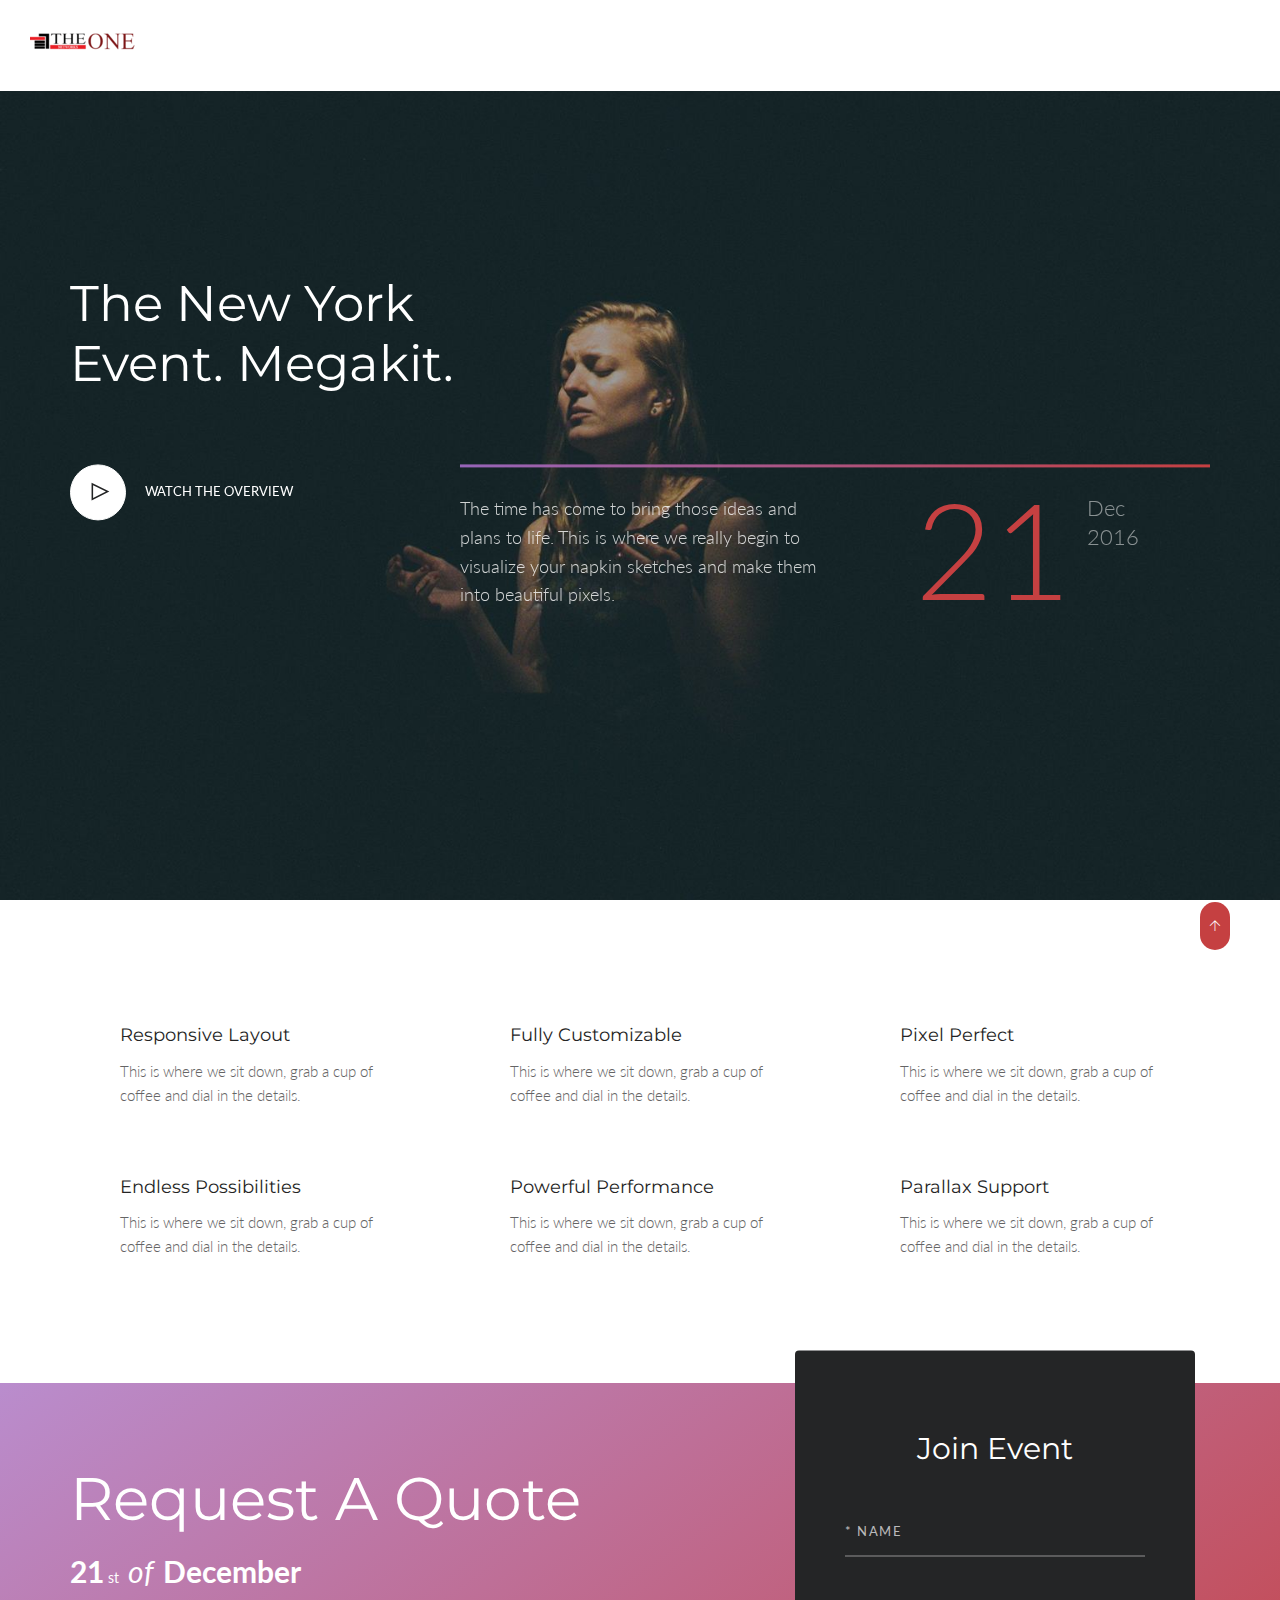
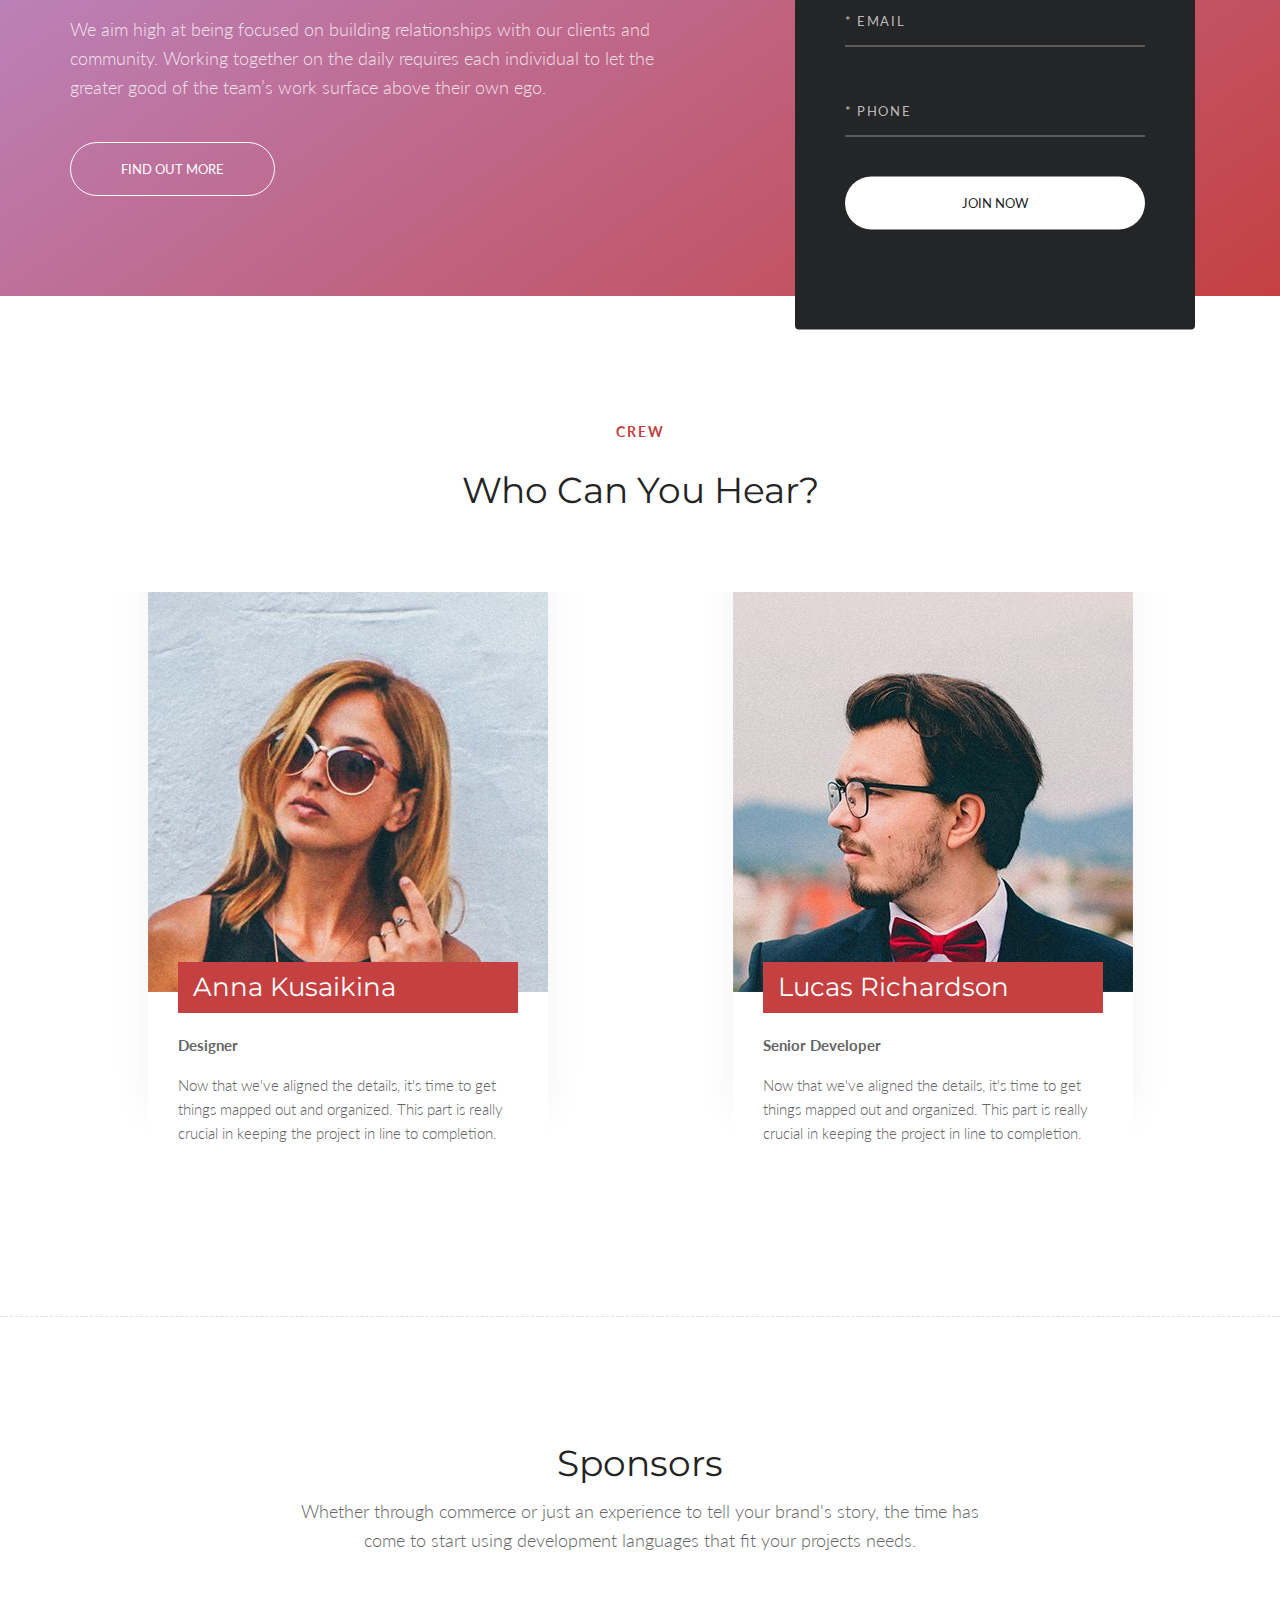
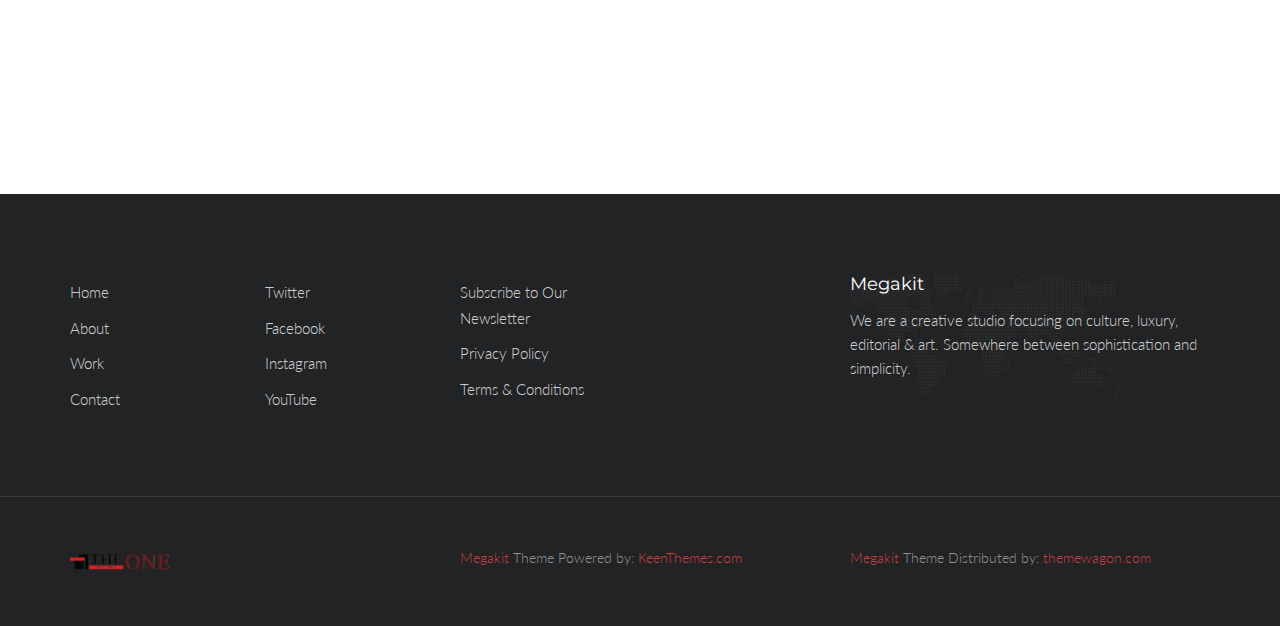
<file: events.html>
<!DOCTYPE html>
<html lang="en" class="no-js">
    <!-- Begin Head -->
    <head>
        <!-- Basic -->
        <meta charset="utf-8"/>
        <meta name="viewport" content="width=device-width, initial-scale=1, shrink-to-fit=no">
        <meta http-equiv="x-ua-compatible" content="ie=edge">
        <title>Megakit - HTML5 Theme</title>
        <meta name="keywords" content="HTML5 Theme" />
        <meta name="description" content="Megakit - HTML5 Theme">
        <meta name="author" content="keenthemes.com">

        <!-- Web Fonts -->
        <link href="https://fonts.googleapis.com/css?family=Lato:300,400,400i|Montserrat:400,700" rel="stylesheet">

        <!-- Vendor Styles -->
        <link href="vendor/bootstrap/css/bootstrap.min.css" rel="stylesheet" type="text/css"/>
        <link href="css/animate.css" rel="stylesheet" type="text/css"/>
        <link href="vendor/themify/themify.css" rel="stylesheet" type="text/css"/>
        <link href="vendor/scrollbar/scrollbar.min.css" rel="stylesheet" type="text/css"/>
        <link href="vendor/magnific-popup/magnific-popup.css" rel="stylesheet" type="text/css"/>
        <link href="vendor/swiper/swiper.min.css" rel="stylesheet" type="text/css"/>

        <!-- Theme Styles -->
        <link href="css/style.css" rel="stylesheet" type="text/css"/>
        <link href="css/global/global.css" rel="stylesheet" type="text/css"/>
        
        <!-- Theme Skins -->
        <link href="css/theme/red.css" rel="stylesheet" type="text/css"/>

        <!-- Favicon -->
        <link rel="shortcut icon" href="img/favicon.ico" type="image/x-icon">
        <link rel="apple-touch-icon" href="img/apple-touch-icon.png">
    </head>
    <!-- End Head -->

    <!-- Body -->
    <body>

        <!--========== HEADER ==========-->
        <header class="navbar-fixed-top s-header js__header-sticky js__header-overlay">
            <!-- Navbar -->
            <div class="s-header__navbar">
                <div class="s-header__container">
                    <div class="s-header__navbar-row">
                        <div class="s-header__navbar-row-col">
                            <!-- Logo -->
                            <div class="s-header__logo">
                                <a href="index.html" class="s-header__logo-link">
                                    <img class="s-header__logo-img s-header__logo-img-default" src="img/logo.png" alt="Megakit Logo">
                                    <img class="s-header__logo-img s-header__logo-img-shrink" src="img/logo-dark.png" alt="Megakit Logo">
                                </a>
                            </div>
                            <!-- End Logo -->
                        </div>
                        <div class="s-header__navbar-row-col">
                            <!-- Trigger -->
                            <a href="javascript:void(0);" class="s-header__trigger js__trigger">
                                <span class="s-header__trigger-icon"></span>
                                <svg x="0rem" y="0rem" width="3.125rem" height="3.125rem" viewbox="0 0 54 54">
                                    <circle fill="transparent" stroke="#fff" stroke-width="1" cx="27" cy="27" r="25" stroke-dasharray="157 157" stroke-dashoffset="157"></circle>
                                </svg>
                            </a>
                            <!-- End Trigger -->
                        </div>
                    </div>
                </div>
            </div>
            <!-- End Navbar -->

            <!-- Overlay -->
            <div class="s-header-bg-overlay js__bg-overlay">
                <!-- Nav -->
                <nav class="s-header__nav js__scrollbar">
                    <div class="container-fluid">
                        <!-- Menu List -->                                
                        <ul class="list-unstyled s-header__nav-menu">
                            <li class="s-header__nav-menu-item"><a class="s-header__nav-menu-link s-header__nav-menu-link-divider" href="index.html">Corporate</a></li>
                            <li class="s-header__nav-menu-item"><a class="s-header__nav-menu-link s-header__nav-menu-link-divider" href="index_app_landing.html">App Landing</a></li>
                            <li class="s-header__nav-menu-item"><a class="s-header__nav-menu-link s-header__nav-menu-link-divider" href="index_portfolio.html">Portfolio</a></li>
                            <li class="s-header__nav-menu-item"><a class="s-header__nav-menu-link s-header__nav-menu-link-divider" href="index_events.html">Events</a></li>
                            <li class="s-header__nav-menu-item"><a class="s-header__nav-menu-link s-header__nav-menu-link-divider" href="index_lawyer.html">Lawyer</a></li>
                            <li class="s-header__nav-menu-item"><a class="s-header__nav-menu-link s-header__nav-menu-link-divider" href="index_clinic.html">Clinic</a></li>
                            <li class="s-header__nav-menu-item"><a class="s-header__nav-menu-link s-header__nav-menu-link-divider" href="index_coming_soon.html">Coming Soon</a></li>
                        </ul>
                        <!-- End Menu List -->

                        <!-- Menu List -->                                
                        <ul class="list-unstyled s-header__nav-menu">
                            <li class="s-header__nav-menu-item"><a class="s-header__nav-menu-link s-header__nav-menu-link-divider" href="about.html">About</a></li>
                            <li class="s-header__nav-menu-item"><a class="s-header__nav-menu-link s-header__nav-menu-link-divider" href="team.html">Team</a></li>
                            <li class="s-header__nav-menu-item"><a class="s-header__nav-menu-link s-header__nav-menu-link-divider" href="services.html">Services</a></li>
                            <li class="s-header__nav-menu-item"><a class="s-header__nav-menu-link s-header__nav-menu-link-divider -is-active" href="events.html">Events</a></li>
                            <li class="s-header__nav-menu-item"><a class="s-header__nav-menu-link s-header__nav-menu-link-divider" href="faq.html">FAQ</a></li>
                            <li class="s-header__nav-menu-item"><a class="s-header__nav-menu-link s-header__nav-menu-link-divider" href="contacts.html">Contacts</a></li>
                        </ul>
                        <!-- End Menu List -->
                    </div>
                </nav>
                <!-- End Nav -->
                
                <!-- Action -->
                <ul class="list-inline s-header__action s-header__action--lb">
                    <li class="s-header__action-item"><a class="s-header__action-link -is-active" href="#">En</a></li>
                    <li class="s-header__action-item"><a class="s-header__action-link" href="#">Fr</a></li>
                </ul>
                <!-- End Action -->

                <!-- Action -->
                <ul class="list-inline s-header__action s-header__action--rb">
                    <li class="s-header__action-item">
                        <a class="s-header__action-link" href="https://www.behance.net/keenthemes">
                            <i class="g-padding-r-5--xs ti-facebook"></i>
                            <span class="g-display-none--xs g-display-inline-block--sm">Facebook</span>
                        </a>
                    </li>
                    <li class="s-header__action-item">
                        <a class="s-header__action-link" href="https://twitter.com/keenthemes">
                            <i class="g-padding-r-5--xs ti-twitter"></i>
                            <span class="g-display-none--xs g-display-inline-block--sm">Twitter</span>
                        </a>
                    </li>
                    <li class="s-header__action-item">
                        <a class="s-header__action-link" href="https://dribbble.com/keenthemes">
                            <i class="g-padding-r-5--xs ti-dribbble"></i>
                            <span class="g-display-none--xs g-display-inline-block--sm">Dribbble</span>
                        </a>
                    </li>
                </ul>
                <!-- End Action -->
            </div>
            <!-- End Overlay -->
        </header>
        <!--========== END HEADER ==========-->

        <!--========== PROMO BLOCK ==========-->
        <div class="s-promo-block-v3 g-bg-position--center g-fullheight--sm" style="background: url('img/1920x1080/09.jpg');">
            <div class="container g-ver-center--sm g-padding-y-125--xs g-padding-y-0--sm">
                <div class="g-margin-t-30--xs g-margin-t-0--sm g-margin-b-30--xs g-margin-b-70--md">
                    <h1 class="g-font-size-35--xs g-font-size-45--sm g-font-size-50--lg g-color--white">The New York<br>Event. Megakit.</h1>
                </div>
                <div class="row">
                    <div class="col-sm-8 col-sm-push-4 g-margin-b-50--xs g-margin-b-0--md">
                        <div class="s-promo-block-v3__divider g-display-none--xs g-display-block--md"></div>
                        <div class="row">
                            <div class="col-sm-6 g-margin-b-30--xs g-margin-b-0--md">
                                <div class="wow fadeInLeft" data-wow-duration=".3" data-wow-delay=".4s">
                                    <p class="g-font-size-18--xs g-color--white-opacity">The time has come to bring those ideas and plans to life. This is where we really begin to visualize your napkin sketches and make them into beautiful pixels.</p>
                                </div>
                            </div>
                            <div class="col-sm-5 col-sm-offset-1">
                                <div class="clearfix">
                                    <div class="pull-left">
                                        <div class="wow fadeInLeft" data-wow-duration=".3" data-wow-delay=".3s">
                                            <span class="s-promo-block-v3__date g-font-size-100--xs g-font-size-135--lg g-font-weight--300 g-color--primary">21</span>
                                        </div>
                                    </div>
                                    <div class="wow fadeInLeft" data-wow-duration=".3" data-wow-delay=".1s">
                                        <span class="s-promo-block-v3__month g-font-size-18--xs g-font-size-22--lg g-font-weight--300 g-color--white-opacity-light">Dec</span>
                                        <span class="s-promo-block-v3__year g-font-size-18--xs g-font-size-22--lg g-font-weight--300 g-color--white-opacity-light">2016</span>
                                    </div>
                                </div>
                            </div>
                        </div>
                    </div>
                    <div class="col-sm-4 col-sm-pull-8">
                        <div class="wow fadeInLeft" data-wow-duration=".3" data-wow-delay=".5s">
                            <a class="js__popup__youtube" href="https://www.youtube.com/watch?v=lcFYdgZKZxY" title="Intro Video">
                                <i class="s-icon s-icon--lg s-icon--white-bg g-radius--circle ti-control-play"></i>
                                <span class="text-uppercase g-font-size-13--xs g-color--white g-padding-x-15--xs">Watch the Overview</span>
                            </a>
                        </div>
                    </div>
                </div>
            </div>
        </div>
        <!--========== END PROMO BLOCK ==========-->

        <!--========== PAGE CONTENT ==========-->
        <!-- Features -->
        <div class="container g-padding-y-80--xs g-padding-y-125--sm">
            <div class="row g-margin-b-60--xs g-margin-b-70--md">
                <div class="col-sm-4 g-margin-b-60--xs g-margin-b-0--md">
                    <div class="clearfix">
                        <div class="g-media g-width-30--xs">
                            <div class="wow fadeInDown" data-wow-duration=".3" data-wow-delay=".1s">
                                <i class="g-font-size-28--xs g-color--primary ti-desktop"></i>
                            </div>
                        </div>
                        <div class="g-media__body g-padding-x-20--xs">
                            <h3 class="g-font-size-18--xs">Responsive Layout</h3>
                            <p class="g-margin-b-0--xs">This is where we sit down, grab a cup of coffee and dial in the details.</p>
                        </div>
                    </div>
                </div>
                <div class="col-sm-4 g-margin-b-60--xs g-margin-b-0--md">
                    <div class="clearfix">
                        <div class="g-media g-width-30--xs">
                            <div class="wow fadeInDown" data-wow-duration=".3" data-wow-delay=".2s">
                                <i class="g-font-size-28--xs g-color--primary ti-settings"></i>
                            </div>
                        </div>
                        <div class="g-media__body g-padding-x-20--xs">
                            <h3 class="g-font-size-18--xs">Fully Customizable</h3>
                            <p class="g-margin-b-0--xs">This is where we sit down, grab a cup of coffee and dial in the details.</p>
                        </div>
                    </div>
                </div>
                <div class="col-sm-4">
                    <div class="clearfix">
                        <div class="g-media g-width-30--xs">
                            <div class="wow fadeInDown" data-wow-duration=".3" data-wow-delay=".3s">
                                <i class="g-font-size-28--xs g-color--primary ti-ruler-alt-2"></i>
                            </div>
                        </div>
                        <div class="g-media__body g-padding-x-20--xs">
                            <h3 class="g-font-size-18--xs">Pixel Perfect</h3>
                            <p class="g-margin-b-0--xs">This is where we sit down, grab a cup of coffee and dial in the details.</p>
                        </div>
                    </div>
                </div>
            </div>
            <div class="row">
                <div class="col-sm-4 g-margin-b-60--xs g-margin-b-0--md">
                    <div class="clearfix">
                        <div class="g-media g-width-30--xs">
                            <div class="wow fadeInDown" data-wow-duration=".3" data-wow-delay=".4s">
                                <i class="g-font-size-28--xs g-color--primary ti-package"></i>
                            </div>
                        </div>
                        <div class="g-media__body g-padding-x-20--xs">
                            <h3 class="g-font-size-18--xs">Endless Possibilities</h3>
                            <p class="g-margin-b-0--xs">This is where we sit down, grab a cup of coffee and dial in the details.</p>
                        </div>
                    </div>
                </div>
                <div class="col-sm-4 g-margin-b-60--xs g-margin-b-0--md">
                    <div class="clearfix">
                        <div class="g-media g-width-30--xs">
                            <div class="wow fadeInDown" data-wow-duration=".3" data-wow-delay=".5s">
                                <i class="g-font-size-28--xs g-color--primary ti-star"></i>
                            </div>
                        </div>
                        <div class="g-media__body g-padding-x-20--xs">
                            <h3 class="g-font-size-18--xs">Powerful Performance</h3>
                            <p class="g-margin-b-0--xs">This is where we sit down, grab a cup of coffee and dial in the details.</p>
                        </div>
                    </div>
                </div>
                <div class="col-sm-4">
                    <div class="clearfix">
                        <div class="g-media g-width-30--xs">
                            <div class="wow fadeInDown" data-wow-duration=".3" data-wow-delay=".6s">
                                <i class="g-font-size-28--xs g-color--primary ti-panel"></i>
                            </div>
                        </div>
                        <div class="g-media__body g-padding-x-20--xs">
                            <h3 class="g-font-size-18--xs">Parallax Support</h3>
                            <p class="g-margin-b-0--xs">This is where we sit down, grab a cup of coffee and dial in the details.</p>
                        </div>
                    </div>
                </div>
            </div>
        </div>
        <!-- End Features -->

        <!-- Upcoming Event -->
        <div class="s-promo-block-v2 js__parallax-window" style="background: url(img/1920x1080/03.jpg) 50% 0 no-repeat fixed; background-size: cover;">
            <div class="container">
                <div class="row g-hor-centered-row--md">
                    <div class="col-md-7 g-hor-centered-row__col g-padding-y-80--xs">
                        <h2 class="g-font-size-40--xs g-font-size-50--sm g-font-size-60--md g-color--white">Request a Quote</h2>
                        <div class="g-margin-b-20--xs">
                            <span class="g-font-size-30--xs g-font-weight--700 g-color--white">21</span>
                            <span class="g-font-size-14--xs g-color--white">st</span>
                            <span class="g-font-size-30--xs g-color--white g-padding-x-5--xs"><i>of</i></span>
                            <span class="g-font-size-30--xs g-font-weight--700 g-color--white">December</span>
                        </div>
                        <p class="g-font-size-18--xs g-color--white-opacity g-margin-b-40--xs">We aim high at being focused on building relationships with our clients and community. Working together on the daily requires each individual to let the greater good of the team’s work surface above their own ego.</p>
                        <a href="http://keenthemes.com/" class="text-uppercase s-btn s-btn--md s-btn--white-brd g-radius--50 g-padding-x-50--xs g-margin-b-20--xs">Find out More</a>
                    </div>
                    <div class="col-md-5 g-hor-centered-row__col g-margin-b-80--xs">
                        <form class="center-block s-promo-block-v2__form g-width-100-percent--xs g-width-400--sm g-bg-color--dark-light g-padding-x-50--xs g-padding-y-80--xs g-radius--4">
                            <div class="g-text-center--xs g-margin-b-40--xs">
                                <h2 class="g-font-size-30--xs g-color--white">Join Event</h2>
                            </div>
                            <div class="g-margin-b-40--xs">
                                <input type="text" class="form-control s-form-v3__input" placeholder="* Name">
                            </div>
                            <div class="g-margin-b-40--xs">
                                <input type="email" class="form-control s-form-v3__input" placeholder="* Email">
                            </div>
                            <div class="g-margin-b-40--xs">
                                <input type="text" class="form-control s-form-v3__input" placeholder="* Phone">
                            </div>
                            <div class="g-text-center--xs">
                                <button type="submit" class="text-uppercase btn-block s-btn s-btn--md s-btn--white-bg g-radius--50 g-padding-x-50--xs g-margin-b-20--xs">Join Now</button>
                            </div>
                        </form>
                    </div>
                </div>
            </div>
        </div>
        <!-- End Upcoming Event -->

        <!-- Speakers -->
        <div class="g-hor-divider__dashed--sky-light">
            <div class="container g-padding-y-80--xs g-padding-y-125--sm">
                <div class="g-text-center--xs g-margin-b-80--xs">
                    <p class="text-uppercase g-font-size-14--xs g-font-weight--700 g-color--primary g-letter-spacing--2 g-margin-b-25--xs">Crew</p>
                    <h2 class="g-font-size-32--xs g-font-size-36--sm">Who Can you Hear?</h2>
                </div>
                <div class="row g-overflow--hidden">
                    <div class="col-xs-6 g-full-width--xs g-margin-b-30--xs g-margin-b-0--lg">
                        <!-- Speaker -->
                        <div class="center-block g-box-shadow__dark-lightest-v1 g-width-100-percent--xs g-width-400--lg">
                            <img class="img-responsive g-width-100-percent--xs" src="img/400x400/02.jpg" alt="Image">
                            <div class="g-position--overlay g-padding-x-30--xs g-padding-y-30--xs g-margin-t-o-60--xs">
                                <div class="g-bg-color--primary g-padding-x-15--xs g-padding-y-10--xs g-margin-b-20--xs">
                                    <h4 class="g-font-size-22--xs g-font-size-26--sm g-color--white g-margin-b-0--xs">Anna Kusaikina</h4>
                                </div>
                                <p class="g-font-weight--700">Designer</p>
                                <p>Now that we've aligned the details, it's time to get things mapped out and organized. This part is really crucial in keeping the project in line to completion.</p>
                            </div>
                        </div>
                        <!-- End Speaker -->
                    </div>
                    <div class="col-xs-6 g-full-width--xs">
                        <!-- Speaker -->
                        <div class="center-block g-box-shadow__dark-lightest-v1 g-width-100-percent--xs g-width-400--lg">
                            <img class="img-responsive g-width-100-percent--xs" src="img/400x400/01.jpg" alt="Image">
                            <div class="g-position--overlay g-padding-x-30--xs g-padding-y-30--xs g-margin-t-o-60--xs">
                                <div class="g-bg-color--primary g-padding-x-15--xs g-padding-y-10--xs g-margin-b-20--xs">
                                    <h4 class="g-font-size-22--xs g-font-size-26--sm g-color--white g-margin-b-0--xs">Lucas Richardson</h4>
                                </div>
                                <p class="g-font-weight--700">Senior Developer</p>
                                <p>Now that we've aligned the details, it's time to get things mapped out and organized. This part is really crucial in keeping the project in line to completion.</p>
                            </div>
                        </div>
                        <!-- End Speaker -->
                    </div>
                </div>
            </div>
        </div>
        <!-- End Speakers -->

        <!-- Clients -->
        <div class="g-padding-y-80--xs g-padding-y-125--sm">
            <div class="g-container--sm">
                <div class="g-text-center--xs g-margin-b-80--xs">
                    <h2 class="g-font-size-32--xs g-font-size-36--sm">Sponsors</h2>
                    <p class="g-font-size-18--md">Whether through commerce or just an experience to tell your brand's story, the time has come to start using development languages that fit your projects needs.</p>
                </div>
            </div>
            <div class="g-container--md">
                <!-- Swiper Clients -->
                <div class="s-swiper js__swiper-clients">
                    <div class="swiper-wrapper">
                        <div class="swiper-slide">
                            <div class="wow fadeIn" data-wow-duration=".3" data-wow-delay=".1s">
                                <img class="s-clients-v1" src="img/clients/01-dark.png" alt="Clients Logo">
                            </div>
                        </div>
                        <div class="swiper-slide">
                            <div class="wow fadeIn" data-wow-duration=".3" data-wow-delay=".2s">
                                <img class="s-clients-v1" src="img/clients/02-dark.png" alt="Clients Logo">
                            </div>
                        </div>
                        <div class="swiper-slide">
                            <div class="wow fadeIn" data-wow-duration=".3" data-wow-delay=".3s">
                                <img class="s-clients-v1" src="img/clients/03-dark.png" alt="Clients Logo">
                            </div>
                        </div>
                        <div class="swiper-slide">
                            <div class="wow fadeIn" data-wow-duration=".3" data-wow-delay=".4s">
                                <img class="s-clients-v1" src="img/clients/04-dark.png" alt="Clients Logo">
                            </div>
                        </div>
                        <div class="swiper-slide">
                            <div class="wow fadeIn" data-wow-duration=".3" data-wow-delay=".5s">
                                <img class="s-clients-v1" src="img/clients/05-dark.png" alt="Clients Logo">
                            </div>
                        </div>
                    </div>
                </div>
                <!-- End Swiper Clients -->
            </div>
        </div>
        <!-- End Clients -->
        <!--========== END PAGE CONTENT ==========-->

        <!--========== FOOTER ==========-->
        <footer class="g-bg-color--dark">
            <!-- Links -->
            <div class="g-hor-divider__dashed--white-opacity-lightest">
                <div class="container g-padding-y-80--xs">
                    <div class="row">
                        <div class="col-sm-2 g-margin-b-20--xs g-margin-b-0--md">
                            <ul class="list-unstyled g-ul-li-tb-5--xs g-margin-b-0--xs">
                                <li><a class="g-font-size-15--xs g-color--white-opacity" href="http://themeforest.net/item/metronic-responsive-admin-dashboard-template/4021469?ref=keenthemes">Home</a></li>
                                <li><a class="g-font-size-15--xs g-color--white-opacity" href="http://themeforest.net/item/metronic-responsive-admin-dashboard-template/4021469?ref=keenthemes">About</a></li>
                                <li><a class="g-font-size-15--xs g-color--white-opacity" href="http://themeforest.net/item/metronic-responsive-admin-dashboard-template/4021469?ref=keenthemes">Work</a></li>
                                <li><a class="g-font-size-15--xs g-color--white-opacity" href="http://themeforest.net/item/metronic-responsive-admin-dashboard-template/4021469?ref=keenthemes">Contact</a></li>
                            </ul>
                        </div>
                        <div class="col-sm-2 g-margin-b-20--xs g-margin-b-0--md">
                            <ul class="list-unstyled g-ul-li-tb-5--xs g-margin-b-0--xs">
                                <li><a class="g-font-size-15--xs g-color--white-opacity" href="http://themeforest.net/item/metronic-responsive-admin-dashboard-template/4021469?ref=keenthemes">Twitter</a></li>
                                <li><a class="g-font-size-15--xs g-color--white-opacity" href="http://themeforest.net/item/metronic-responsive-admin-dashboard-template/4021469?ref=keenthemes">Facebook</a></li>
                                <li><a class="g-font-size-15--xs g-color--white-opacity" href="http://themeforest.net/item/metronic-responsive-admin-dashboard-template/4021469?ref=keenthemes">Instagram</a></li>
                                <li><a class="g-font-size-15--xs g-color--white-opacity" href="http://themeforest.net/item/metronic-responsive-admin-dashboard-template/4021469?ref=keenthemes">YouTube</a></li>
                            </ul>
                        </div>
                        <div class="col-sm-2 g-margin-b-40--xs g-margin-b-0--md">
                            <ul class="list-unstyled g-ul-li-tb-5--xs g-margin-b-0--xs">
                                <li><a class="g-font-size-15--xs g-color--white-opacity" href="http://themeforest.net/item/metronic-responsive-admin-dashboard-template/4021469?ref=keenthemes">Subscribe to Our Newsletter</a></li>
                                <li><a class="g-font-size-15--xs g-color--white-opacity" href="http://themeforest.net/item/metronic-responsive-admin-dashboard-template/4021469?ref=keenthemes">Privacy Policy</a></li>
                                <li><a class="g-font-size-15--xs g-color--white-opacity" href="http://themeforest.net/item/metronic-responsive-admin-dashboard-template/4021469?ref=keenthemes">Terms &amp; Conditions</a></li>
                            </ul>
                        </div>
                        <div class="col-md-4 col-md-offset-2 col-sm-5 col-sm-offset-1 s-footer__logo g-padding-y-50--xs g-padding-y-0--md">
                            <h3 class="g-font-size-18--xs g-color--white">Megakit</h3>
                            <p class="g-color--white-opacity">We are a creative studio focusing on culture, luxury, editorial &amp; art. Somewhere between sophistication and simplicity.</p>
                        </div>
                    </div>
                </div>
            </div>
            <!-- End Links -->

            <!-- Copyright -->
            <div class="container g-padding-y-50--xs">
                <div class="row">
                    <div class="col-lg-4 col-md-4 col-xs-12">
                        <a href="index.html">
                            <img class="g-width-100--xs g-height-auto--xs" src="img/logo.png" alt="Megakit Logo">
                        </a>
                    </div>
                    <div class="col-lg-4 col-md-4 col-xs-12 g-text-left--xs">
                        <p class="g-font-size-14--xs g-margin-b-0--xs g-color--white-opacity-light"><a href="http://keenthemes.com/preview/Megakit/">Megakit</a> Theme Powered by: <a href="http://www.keenthemes.com/">KeenThemes.com</a></p>
                    </div>

                 
                    <div class="col-lg-4 col-md-4 col-xs-12 g-text-left--xs">
                        <p class="g-font-size-14--xs g-margin-b-0--xs g-color--white-opacity-light"><a href="http://keenthemes.com/preview/Megakit/">Megakit</a> Theme Distributed by: <a href="https://themewagon.com/">themewagon.com</a></p>
                    </div>
                </div>
            </div>
            <!-- End Copyright -->
        </footer>
        <!--========== END FOOTER ==========-->

        <!-- Back To Top -->
        <a href="javascript:void(0);" class="s-back-to-top js__back-to-top"></a>

        <!--========== JAVASCRIPTS (Load javascripts at bottom, this will reduce page load time) ==========-->
        <!-- Vendor -->
        <script type="text/javascript" src="vendor/jquery.min.js"></script>
        <script type="text/javascript" src="vendor/jquery.migrate.min.js"></script>
        <script type="text/javascript" src="vendor/bootstrap/js/bootstrap.min.js"></script>
        <script type="text/javascript" src="vendor/jquery.smooth-scroll.min.js"></script>
        <script type="text/javascript" src="vendor/jquery.back-to-top.min.js"></script>
        <script type="text/javascript" src="vendor/scrollbar/jquery.scrollbar.min.js"></script>
        <script type="text/javascript" src="vendor/magnific-popup/jquery.magnific-popup.min.js"></script>
        <script type="text/javascript" src="vendor/swiper/swiper.jquery.min.js"></script>
        <script type="text/javascript" src="vendor/jquery.parallax.min.js"></script>
        <script type="text/javascript" src="vendor/jquery.wow.min.js"></script>

        <!-- General Components and Settings -->
        <script type="text/javascript" src="js/global.min.js"></script>
        <script type="text/javascript" src="js/components/header-sticky.min.js"></script>
        <script type="text/javascript" src="js/components/scrollbar.min.js"></script>
        <script type="text/javascript" src="js/components/magnific-popup.min.js"></script>
        <script type="text/javascript" src="js/components/swiper.min.js"></script>
        <script type="text/javascript" src="js/components/parallax.min.js"></script>
        <script type="text/javascript" src="js/components/wow.min.js"></script>
        <!--========== END JAVASCRIPTS ==========-->

    </body>
    <!-- End Body -->
</html>
</file>
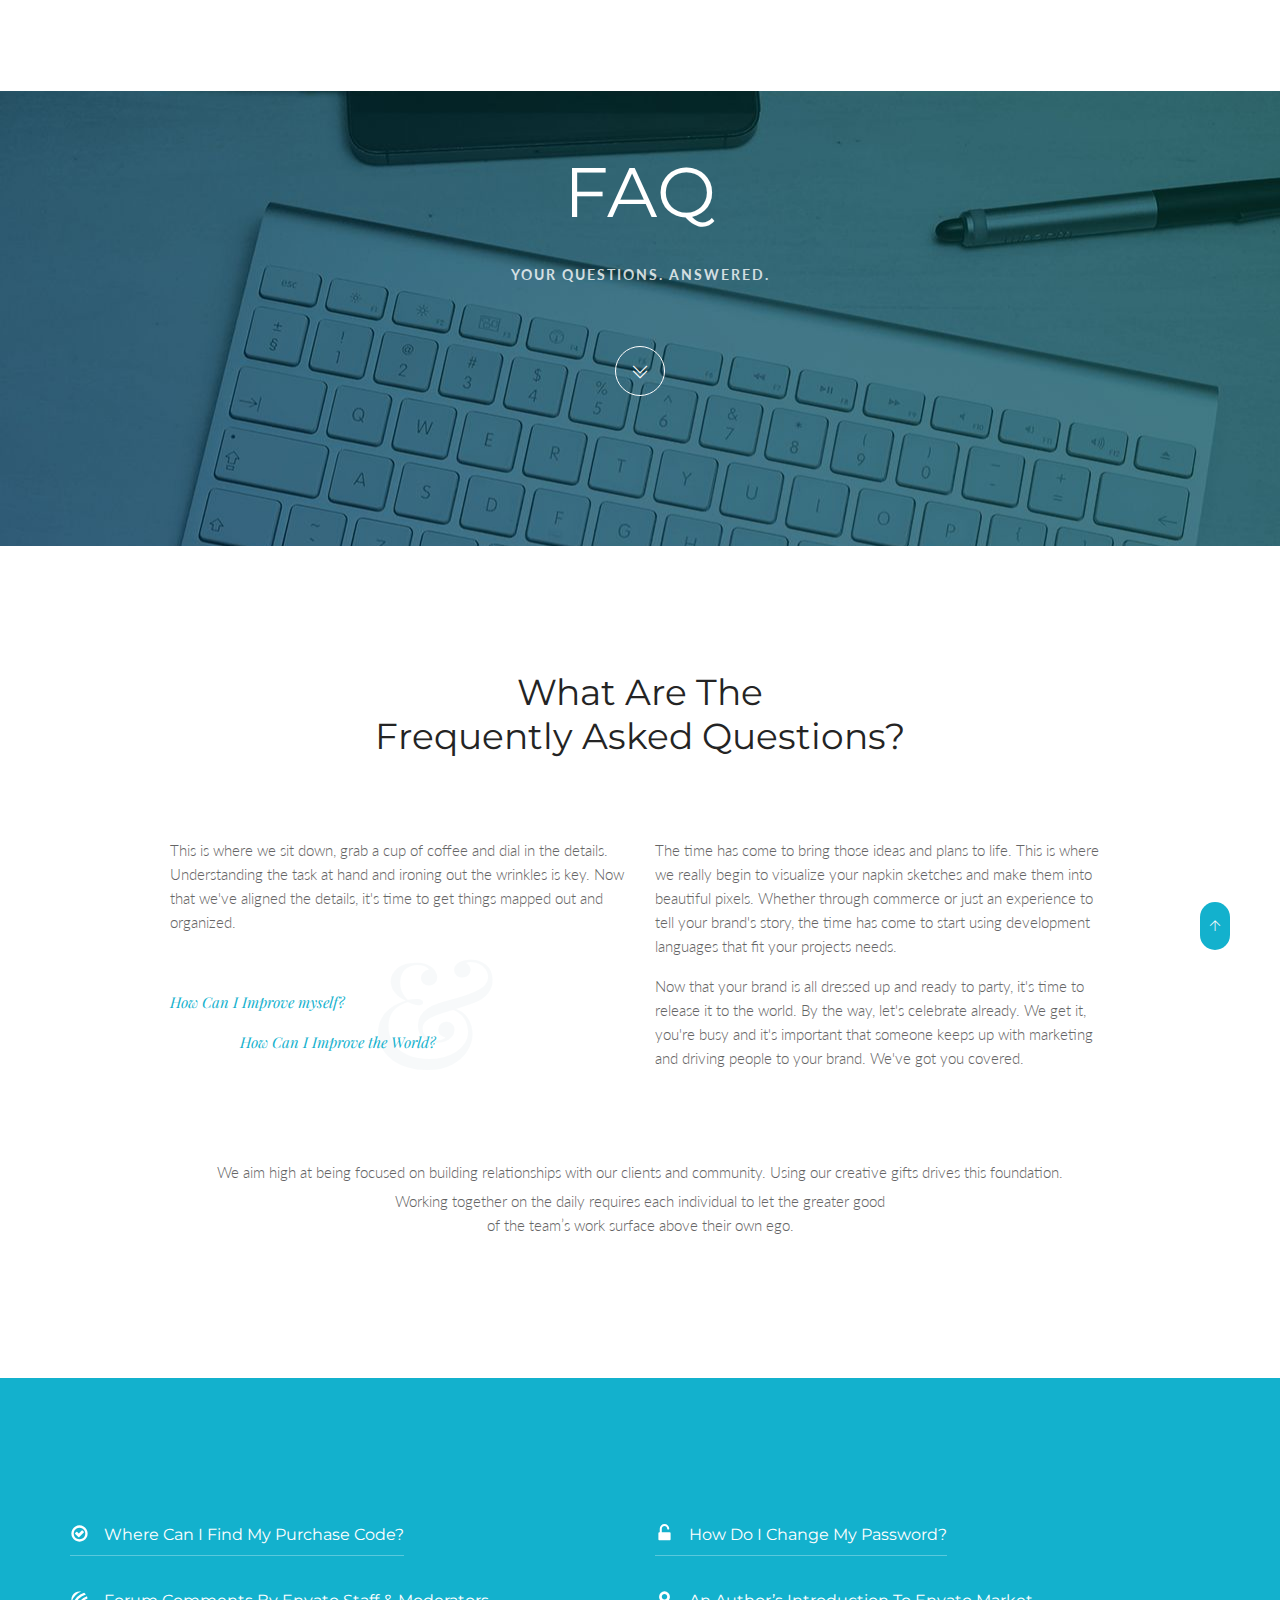
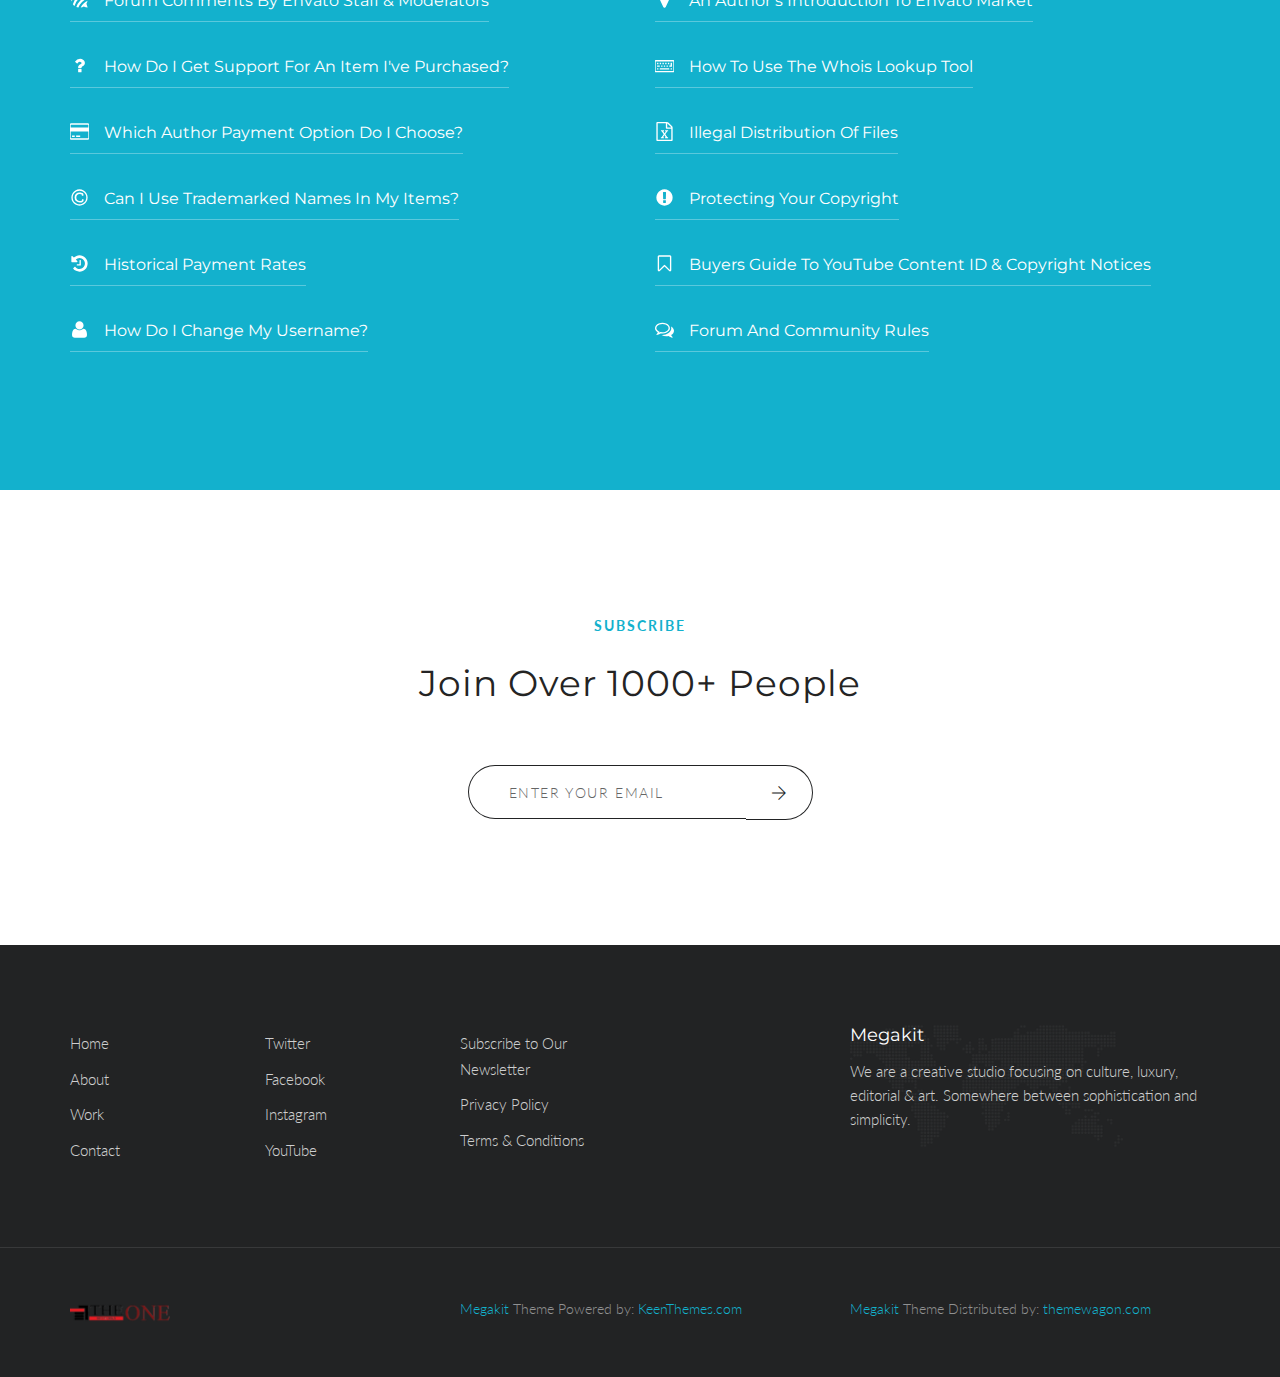
<file: faq.html>
<!DOCTYPE html>
<html lang="en" class="no-js">
    <!-- Begin Head -->
    <head>
        <!-- Basic -->
        <meta charset="utf-8"/>
        <meta name="viewport" content="width=device-width, initial-scale=1, shrink-to-fit=no">
        <meta http-equiv="x-ua-compatible" content="ie=edge">
        <title>Megakit - HTML5 Theme</title>
        <meta name="keywords" content="HTML5 Theme" />
        <meta name="description" content="Megakit - HTML5 Theme">
        <meta name="author" content="keenthemes.com">

        <!-- Web Fonts -->
        <link href="https://fonts.googleapis.com/css?family=Lato:300,400,400i|Montserrat:400,700" rel="stylesheet">
        <link href="https://fonts.googleapis.com/css?family=Playfair+Display:400,700" rel="stylesheet">

        <!-- Vendor Styles -->
        <link href="vendor/bootstrap/css/bootstrap.min.css" rel="stylesheet" type="text/css"/>
        <link href="vendor/themify/themify.css" rel="stylesheet" type="text/css"/>
        <link href="vendor/scrollbar/scrollbar.min.css" rel="stylesheet" type="text/css"/>
        <link href="vendor/cubeportfolio/css/cubeportfolio.min.css" rel="stylesheet" type="text/css"/>

        <!-- Theme Styles -->
        <link href="css/style.css" rel="stylesheet" type="text/css"/>
        <link href="css/global/global.css" rel="stylesheet" type="text/css"/>

        <!-- Favicon -->
        <link rel="shortcut icon" href="img/favicon.ico" type="image/x-icon">
        <link rel="apple-touch-icon" href="img/apple-touch-icon.png">
    </head>
    <!-- End Head -->

    <!-- Body -->
    <body>

        <!--========== HEADER ==========-->
        <header class="navbar-fixed-top s-header js__header-sticky js__header-overlay">
            <!-- Navbar -->
            <div class="s-header__navbar">
                <div class="s-header__container">
                    <div class="s-header__navbar-row">
                        <div class="s-header__navbar-row-col">
                            <!-- Logo -->
                            <div class="s-header__logo">
                                <a href="index.html" class="s-header__logo-link">
                                    <img class="s-header__logo-img s-header__logo-img-default" src="img/logo-white.png" alt="Megakit Logo">
                                    <img class="s-header__logo-img s-header__logo-img-shrink" src="img/logo-dark.png" alt="Megakit Logo">
                                </a>
                            </div>
                            <!-- End Logo -->
                        </div>
                        <div class="s-header__navbar-row-col">
                            <!-- Trigger -->
                            <a href="javascript:void(0);" class="s-header__trigger js__trigger">
                                <span class="s-header__trigger-icon"></span>
                                <svg x="0rem" y="0rem" width="3.125rem" height="3.125rem" viewbox="0 0 54 54">
                                    <circle fill="transparent" stroke="#fff" stroke-width="1" cx="27" cy="27" r="25" stroke-dasharray="157 157" stroke-dashoffset="157"></circle>
                                </svg>
                            </a>
                            <!-- End Trigger -->
                        </div>
                    </div>
                </div>
            </div>
            <!-- End Navbar -->

            <!-- Overlay -->
            <div class="s-header-bg-overlay js__bg-overlay">
                <!-- Nav -->
                <nav class="s-header__nav js__scrollbar">
                    <div class="container-fluid">
                        <!-- Menu List -->                                
                        <ul class="list-unstyled s-header__nav-menu">
                            <li class="s-header__nav-menu-item"><a class="s-header__nav-menu-link s-header__nav-menu-link-divider" href="index.html">Corporate</a></li>
                            <li class="s-header__nav-menu-item"><a class="s-header__nav-menu-link s-header__nav-menu-link-divider" href="index_app_landing.html">App Landing</a></li>
                            <li class="s-header__nav-menu-item"><a class="s-header__nav-menu-link s-header__nav-menu-link-divider" href="index_portfolio.html">Portfolio</a></li>
                            <li class="s-header__nav-menu-item"><a class="s-header__nav-menu-link s-header__nav-menu-link-divider" href="index_events.html">Events</a></li>
                            <li class="s-header__nav-menu-item"><a class="s-header__nav-menu-link s-header__nav-menu-link-divider" href="index_lawyer.html">Lawyer</a></li>
                            <li class="s-header__nav-menu-item"><a class="s-header__nav-menu-link s-header__nav-menu-link-divider" href="index_clinic.html">Clinic</a></li>
                            <li class="s-header__nav-menu-item"><a class="s-header__nav-menu-link s-header__nav-menu-link-divider" href="index_coming_soon.html">Coming Soon</a></li>
                        </ul>
                        <!-- End Menu List -->

                        <!-- Menu List -->                                
                        <ul class="list-unstyled s-header__nav-menu">
                            <li class="s-header__nav-menu-item"><a class="s-header__nav-menu-link s-header__nav-menu-link-divider" href="about.html">About</a></li>
                            <li class="s-header__nav-menu-item"><a class="s-header__nav-menu-link s-header__nav-menu-link-divider" href="team.html">Team</a></li>
                            <li class="s-header__nav-menu-item"><a class="s-header__nav-menu-link s-header__nav-menu-link-divider" href="services.html">Services</a></li>
                            <li class="s-header__nav-menu-item"><a class="s-header__nav-menu-link s-header__nav-menu-link-divider" href="events.html">Events</a></li>
                            <li class="s-header__nav-menu-item"><a class="s-header__nav-menu-link s-header__nav-menu-link-divider -is-active" href="faq.html">FAQ</a></li>
                            <li class="s-header__nav-menu-item"><a class="s-header__nav-menu-link s-header__nav-menu-link-divider" href="contacts.html">Contacts</a></li>
                        </ul>
                        <!-- End Menu List -->
                    </div>
                </nav>
                <!-- End Nav -->
                
                <!-- Action -->
                <ul class="list-inline s-header__action s-header__action--lb">
                    <li class="s-header__action-item"><a class="s-header__action-link -is-active" href="#">En</a></li>
                    <li class="s-header__action-item"><a class="s-header__action-link" href="#">Fr</a></li>
                </ul>
                <!-- End Action -->

                <!-- Action -->
                <ul class="list-inline s-header__action s-header__action--rb">
                    <li class="s-header__action-item">
                        <a class="s-header__action-link" href="https://www.behance.net/keenthemes">
                            <i class="g-padding-r-5--xs ti-facebook"></i>
                            <span class="g-display-none--xs g-display-inline-block--sm">Facebook</span>
                        </a>
                    </li>
                    <li class="s-header__action-item">
                        <a class="s-header__action-link" href="https://twitter.com/keenthemes">
                            <i class="g-padding-r-5--xs ti-twitter"></i>
                            <span class="g-display-none--xs g-display-inline-block--sm">Twitter</span>
                        </a>
                    </li>
                    <li class="s-header__action-item">
                        <a class="s-header__action-link" href="https://dribbble.com/keenthemes">
                            <i class="g-padding-r-5--xs ti-dribbble"></i>
                            <span class="g-display-none--xs g-display-inline-block--sm">Dribbble</span>
                        </a>
                    </li>
                </ul>
                <!-- End Action -->
            </div>
            <!-- End Overlay -->
        </header>
        <!--========== END HEADER ==========-->

        <!--========== PROMO BLOCK ==========-->
        <div class="js__parallax-window" style="background: url(img/1920x1080/06.jpg) 50% 0 no-repeat fixed;">
            <div class="g-container--md g-text-center--xs g-padding-y-150--xs">
                <div class="g-margin-b-60--xs">
                    <h1 class="g-font-size-40--xs g-font-size-50--sm g-font-size-70--md g-color--white g-letter-spacing--1 g-margin-b-30--xs">FAQ</h1>
                    <p class="text-uppercase g-font-size-14--xs g-font-weight--700 g-color--white-opacity g-letter-spacing--2">Your Questions. Answered.</p>
                </div>
                <a href="#js__scroll-to-section">
                    <span class="s-icon s-icon--md s-icon--white-brd g-radius--circle ti-angle-double-down"></span>
                </a>
            </div>
        </div>
        <!--========== END PROMO BLOCK ==========-->

        <!--========== PAGE CONTENT ==========-->
        <!-- FA Questions Text -->
        <div id="js__scroll-to-section" class="g-container--md g-padding-y-80--xs g-padding-y-125--sm">
            <h2 class="g-font-size-32--xs g-font-size-36--md g-text-center--xs g-margin-b-80--xs">What are the <br> Frequently Asked Questions?</h2>
            <div class="row g-margin-b-50--xs">
                <div class="col-sm-6 g-margin-b-30--xs g-margin-b-0--sm">
                    <p>This is where we sit down, grab a cup of coffee and dial in the details. Understanding the task at hand and ironing out the wrinkles is key. Now that we've aligned the details, it's time to get things mapped out and organized.</p>
                    
                    <div class="s-faq__pseudo g-padding-y-40--xs">
                        <p class="g-color--primary g-font-family--playfair"><i>How Can I Improve myself?</i></p>
                        <div class="g-margin-l-70--xs">
                            <p class="g-color--primary g-font-family--playfair"><i>How Can I Improve the World?</i></p>
                        </div>
                    </div>
                </div>
                <div class="col-sm-6">
                    <p>The time has come to bring those ideas and plans to life. This is where we really begin to visualize your napkin sketches and make them into beautiful pixels. Whether through commerce or just an experience to tell your brand's story, the time has come to start using development languages that fit your projects needs.</p>
                    <p>Now that your brand is all dressed up and ready to party, it's time to release it to the world. By the way, let's celebrate already. We get it, you're busy and it's important that someone keeps up with marketing and driving people to your brand. We've got you covered.</p>
                </div>
            </div>
            <div class="g-text-center--xs">
                <p class="g-margin-b-5--xs">We aim high at being focused on building relationships with our clients and community. Using our creative gifts drives this foundation.</p>
                <p>Working together on the daily requires each individual to let the greater good<br>of the team’s work surface above their own ego.</p>
            </div>
        </div>
        <!-- End FA Questions Text -->

        <!-- Accordion -->
        <div class="s-faq g-bg-color--primary">
            <div class="container g-padding-y-125--xs">
                <div class="row">
                    <div class="col-sm-6">
                        <div class="cbp cbp-l-grid-faq js__grid-faq">
                            <div class="cbp-item buying">
                                <div class="cbp-caption">
                                    <div class="s-faq-grid__divider cbp-caption-defaultWrap">
                                        <svg width="19" height="19" viewbox="0 0 1792 1792" xmlns="http://www.w3.org/2000/svg">
                                            <path fill="#fff" d="M1299 813l-422 422q-19 19-45 19t-45-19l-294-294q-19-19-19-45t19-45l102-102q19-19 45-19t45 19l147 147 275-275q19-19 45-19t45 19l102 102q19 19 19 45t-19 45zm141 83q0-148-73-273t-198-198-273-73-273 73-198 198-73 273 73 273 198 198 273 73 273-73 198-198 73-273zm224 0q0 209-103 385.5t-279.5 279.5-385.5 103-385.5-103-279.5-279.5-103-385.5 103-385.5 279.5-279.5 385.5-103 385.5 103 279.5 279.5 103 385.5z"/>
                                        </svg>
                                        <h2 class="s-faq-grid__title">Where can I find my Purchase Code?</h2>
                                    </div>
                                    <div class="cbp-caption-activeWrap">
                                        <div class="g-color--white-opacity">
                                            Every item purchased on Envato Market has a unique code, called a purchase code.
                                            <br>
                                            A purchase code is used by authors to verify you have purchased a licence for the item. The purchase code may be required to access an author’s support site (if support is offered) or to enable automatic updates.
                                        </div>
                                    </div>
                                </div>
                            </div>
                            <div class="cbp-item community">
                                <div class="cbp-caption">
                                    <div class="s-faq-grid__divider cbp-caption-defaultWrap">
                                        <svg width="19" height="19" viewbox="0 0 1792 1792" xmlns="http://www.w3.org/2000/svg">
                                            <path fill="#fff" d="M1062 150q-317 121-556 362.5t-358 560.5q-20-89-20-176 0-208 102.5-384.5t278.5-279 384-102.5q82 0 169 19zm269 119q93 65 164 155-389 113-674.5 400.5t-396.5 676.5q-93-72-155-162 112-386 395-671t667-399zm-733 1334q115-356 379.5-622t619.5-384q40 92 54 195-292 120-516 345t-343 518q-103-14-194-52zm1066 58q-193-50-367-115-135 84-290 107 109-205 274-370.5t369-275.5q-21 152-101 284 65 175 115 370z"/>
                                        </svg>
                                        <h3 class="s-faq-grid__title">Forum Comments by Envato Staff &amp; Moderators</h3>
                                    </div>
                                    <div class="cbp-caption-activeWrap">
                                        <div class="g-color--white-opacity">
                                            Envato is extremely fortunate to have a huge community with highly engaged users. Part of our community’s time on Envato Market is spent within our forums, our common grounds for communication. In order to clarify the different roles and responsibilities of the various people and roles that post in our forums we hope you find the following information useful.
                                        </div>
                                    </div>
                                </div>
                            </div>
                            <div class="cbp-item buying">
                                <div class="cbp-caption">
                                    <div class="s-faq-grid__divider cbp-caption-defaultWrap">
                                        <svg width="19" height="19" viewbox="0 0 1792 1792" xmlns="http://www.w3.org/2000/svg">
                                            <path fill="#fff" d="M1088 1256v240q0 16-12 28t-28 12h-240q-16 0-28-12t-12-28v-240q0-16 12-28t28-12h240q16 0 28 12t12 28zm316-600q0 54-15.5 101t-35 76.5-55 59.5-57.5 43.5-61 35.5q-41 23-68.5 65t-27.5 67q0 17-12 32.5t-28 15.5h-240q-15 0-25.5-18.5t-10.5-37.5v-45q0-83 65-156.5t143-108.5q59-27 84-56t25-76q0-42-46.5-74t-107.5-32q-65 0-108 29-35 25-107 115-13 16-31 16-12 0-25-8l-164-125q-13-10-15.5-25t5.5-28q160-266 464-266 80 0 161 31t146 83 106 127.5 41 158.5z"/>
                                        </svg>
                                        <h4 class="s-faq-grid__title">How Do I Get Support For An Item I've Purchased?</h4>
                                    </div>
                                    <div class="cbp-caption-activeWrap">
                                        <div class="g-color--white-opacity">
                                            Authors who are designers, developers and creatives from all over the globe are responsible for the work you see on Envato Market.

                                            Authors are not obligated to provide support, however most do. You will know if an author provides support, simply by viewing the “Support” tab on the item page.
                                        </div>
                                    </div>
                                </div>
                            </div>
                            <div class="cbp-item author">
                                <div class="cbp-caption">
                                    <div class="s-faq-grid__divider cbp-caption-defaultWrap">
                                        <svg width="19" height="19" viewbox="0 0 1792 1792" xmlns="http://www.w3.org/2000/svg">
                                            <path fill="#fff" d="M1696 128q66 0 113 47t47 113v1216q0 66-47 113t-113 47h-1600q-66 0-113-47t-47-113v-1216q0-66 47-113t113-47h1600zm-1600 128q-13 0-22.5 9.5t-9.5 22.5v224h1664v-224q0-13-9.5-22.5t-22.5-9.5h-1600zm1600 1280q13 0 22.5-9.5t9.5-22.5v-608h-1664v608q0 13 9.5 22.5t22.5 9.5h1600zm-1504-128v-128h256v128h-256zm384 0v-128h384v128h-384z"/>
                                        </svg>
                                        <h4 class="s-faq-grid__title">Which Author Payment Option Do I Choose?</h4>
                                    </div>
                                    <div class="cbp-caption-activeWrap">
                                        <div class="g-color--white-opacity">
                                            As an Envato Market author you need to select the most appropriate payment method in order to receive your earnings.
                                            <br>
                                            Each payment method and provider may have restrictions regarding which countries they pay to, for legal and / or commercial reasons.
                                        </div>
                                    </div>
                                </div>
                            </div>
                            <div class="cbp-item copyright">
                                <div class="cbp-caption">
                                    <div class="s-faq-grid__divider cbp-caption-defaultWrap">
                                        <svg width="19" height="19" viewbox="0 0 1792 1792" xmlns="http://www.w3.org/2000/svg">
                                            <path fill="#fff" d="M1278 1074v109q0 50-36.5 89t-94 60.5-118 32.5-117.5 11q-205 0-342.5-139t-137.5-346q0-203 136-339t339-136q34 0 75.5 4.5t93 18 92.5 34 69 56.5 28 81v109q0 16-16 16h-118q-16 0-16-16v-70q0-43-65.5-67.5t-137.5-24.5q-140 0-228.5 91.5t-88.5 237.5q0 151 91.5 249.5t233.5 98.5q68 0 138-24t70-66v-70q0-7 4.5-11.5t10.5-4.5h119q6 0 11 4.5t5 11.5zm-382-818q-130 0-248.5 51t-204 136.5-136.5 204-51 248.5 51 248.5 136.5 204 204 136.5 248.5 51 248.5-51 204-136.5 136.5-204 51-248.5-51-248.5-136.5-204-204-136.5-248.5-51zm768 640q0 209-103 385.5t-279.5 279.5-385.5 103-385.5-103-279.5-279.5-103-385.5 103-385.5 279.5-279.5 385.5-103 385.5 103 279.5 279.5 103 385.5z"/>
                                        </svg>
                                        <h4 class="s-faq-grid__title">Can I use trademarked names in my items?</h4>
                                    </div>
                                    <div class="cbp-caption-activeWrap">
                                        <div class="g-color--white-opacity">
                                            When deciding whether or not to use a trademarked name as a title or tag you should ask yourself this question; "Am I describing what it is or what it the item is like?"
                                            <br>
                                            Using trademarked names to describe what your file actually is is acceptable. Using them to describe what your file is like is not.
                                        </div>
                                    </div>
                                </div>
                            </div>
                            <div class="cbp-item author">
                                <div class="cbp-caption">
                                    <div class="s-faq-grid__divider cbp-caption-defaultWrap">
                                        <svg width="19" height="19" viewbox="0 0 1792 1792" xmlns="http://www.w3.org/2000/svg">
                                            <path fill="#fff" d="M1664 896q0 156-61 298t-164 245-245 164-298 61q-172 0-327-72.5t-264-204.5q-7-10-6.5-22.5t8.5-20.5l137-138q10-9 25-9 16 2 23 12 73 95 179 147t225 52q104 0 198.5-40.5t163.5-109.5 109.5-163.5 40.5-198.5-40.5-198.5-109.5-163.5-163.5-109.5-198.5-40.5q-98 0-188 35.5t-160 101.5l137 138q31 30 14 69-17 40-59 40h-448q-26 0-45-19t-19-45v-448q0-42 40-59 39-17 69 14l130 129q107-101 244.5-156.5t284.5-55.5q156 0 298 61t245 164 164 245 61 298zm-640-288v448q0 14-9 23t-23 9h-320q-14 0-23-9t-9-23v-64q0-14 9-23t23-9h224v-352q0-14 9-23t23-9h64q14 0 23 9t9 23z"/>
                                        </svg>
                                        <h4 class="s-faq-grid__title">Historical Payment Rates</h4>
                                    </div>
                                    <div class="cbp-caption-activeWrap">
                                        <div class="g-color--white-opacity">
                                            Over the years Envato Market has changed fees &amp; rates several times – always in favour of our authoring community! If you have been selling files for some time, these rates may apply to you. If you are a new author, you should review our Current Rates or read about our author program If you are interested in Selling Your Work.
                                        </div>
                                    </div>
                                </div>
                            </div>
                            <div class="cbp-item account">
                                <div class="cbp-caption">
                                    <div class="s-faq-grid__divider cbp-caption-defaultWrap">
                                        <svg width="19" height="19" viewbox="0 0 1792 1792" xmlns="http://www.w3.org/2000/svg">
                                            <path fill="#fff" d="M1600 1405q0 120-73 189.5t-194 69.5h-874q-121 0-194-69.5t-73-189.5q0-53 3.5-103.5t14-109 26.5-108.5 43-97.5 62-81 85.5-53.5 111.5-20q9 0 42 21.5t74.5 48 108 48 133.5 21.5 133.5-21.5 108-48 74.5-48 42-21.5q61 0 111.5 20t85.5 53.5 62 81 43 97.5 26.5 108.5 14 109 3.5 103.5zm-320-893q0 159-112.5 271.5t-271.5 112.5-271.5-112.5-112.5-271.5 112.5-271.5 271.5-112.5 271.5 112.5 112.5 271.5z"/>
                                        </svg>
                                        <h4 class="s-faq-grid__title">How Do I Change My Username?</h4>
                                    </div>
                                    <div class="cbp-caption-activeWrap">
                                        <div class="g-color--white-opacity">
                                            Sign in to your Envato Account via the button at the top right of the Envato Market sites.
                                            <br>
                                            Frequent username changes are not permitted
                                        </div>
                                    </div>
                                </div>
                            </div>
                        </div>
                    </div>
                    <div class="col-sm-6">
                        <div class="cbp cbp-l-grid-faq js__grid-faq">
                            <div class="cbp-item account">
                                <div class="cbp-caption">
                                    <div class="s-faq-grid__divider cbp-caption-defaultWrap">
                                        <svg width="19" height="19" viewbox="0 0 1792 1792" xmlns="http://www.w3.org/2000/svg">
                                            <path fill="#fff" d="M1376 768q40 0 68 28t28 68v576q0 40-28 68t-68 28h-960q-40 0-68-28t-28-68v-576q0-40 28-68t68-28h32v-320q0-185 131.5-316.5t316.5-131.5 316.5 131.5 131.5 316.5q0 26-19 45t-45 19h-64q-26 0-45-19t-19-45q0-106-75-181t-181-75-181 75-75 181v320h736z"/>
                                        </svg>
                                        <h4 class="s-faq-grid__title">How Do I Change My Password?</h4>
                                    </div>
                                    <div class="cbp-caption-activeWrap">
                                        <div class="g-color--white-opacity">
                                            It is important that your Envato Account has a secure, private password at all times.
                                            <br>
                                            Sign in to your Envato Account via the button at the top right of the Envato Market sites.
                                        </div>
                                    </div>
                                </div>
                            </div>
                            <div class="cbp-item author">
                                <div class="cbp-caption">
                                    <div class="s-faq-grid__divider cbp-caption-defaultWrap">
                                        <svg width="19" height="19" viewbox="0 0 1792 1792" xmlns="http://www.w3.org/2000/svg">
                                            <path fill="#fff" d="M1152 640q0-106-75-181t-181-75-181 75-75 181 75 181 181 75 181-75 75-181zm256 0q0 109-33 179l-364 774q-16 33-47.5 52t-67.5 19-67.5-19-46.5-52l-365-774q-33-70-33-179 0-212 150-362t362-150 362 150 150 362z"/>
                                        </svg>
                                        <h4 class="s-faq-grid__title">An Author’s Introduction to Envato Market</h4>
                                    </div>
                                    <div class="cbp-caption-activeWrap">
                                        <div class="g-color--white-opacity">
                                            Becoming an author on Envato Market carries certain legal implications. Everything you sell must be your own original content. If you use any assets that are owned by someone else, you must have a license that grants you permission to use and resell them.
                                        </div>
                                    </div>
                                </div>
                            </div>
                            <div class="cbp-item copyright">
                                <div class="cbp-caption">
                                    <div class="s-faq-grid__divider cbp-caption-defaultWrap">
                                        <svg width="19" height="19" viewbox="0 0 1792 1792" xmlns="http://www.w3.org/2000/svg">
                                            <path fill="#fff" d="M320 1168v96q0 16-16 16h-96q-16 0-16-16v-96q0-16 16-16h96q16 0 16 16zm128-256v96q0 16-16 16h-224q-16 0-16-16v-96q0-16 16-16h224q16 0 16 16zm-128-256v96q0 16-16 16h-96q-16 0-16-16v-96q0-16 16-16h96q16 0 16 16zm1024 512v96q0 16-16 16h-864q-16 0-16-16v-96q0-16 16-16h864q16 0 16 16zm-640-256v96q0 16-16 16h-96q-16 0-16-16v-96q0-16 16-16h96q16 0 16 16zm-128-256v96q0 16-16 16h-96q-16 0-16-16v-96q0-16 16-16h96q16 0 16 16zm384 256v96q0 16-16 16h-96q-16 0-16-16v-96q0-16 16-16h96q16 0 16 16zm-128-256v96q0 16-16 16h-96q-16 0-16-16v-96q0-16 16-16h96q16 0 16 16zm384 256v96q0 16-16 16h-96q-16 0-16-16v-96q0-16 16-16h96q16 0 16 16zm384 256v96q0 16-16 16h-96q-16 0-16-16v-96q0-16 16-16h96q16 0 16 16zm-512-512v96q0 16-16 16h-96q-16 0-16-16v-96q0-16 16-16h96q16 0 16 16zm256 0v96q0 16-16 16h-96q-16 0-16-16v-96q0-16 16-16h96q16 0 16 16zm256 0v352q0 16-16 16h-224q-16 0-16-16v-96q0-16 16-16h112v-240q0-16 16-16h96q16 0 16 16zm128 752v-896h-1664v896h1664zm128-896v896q0 53-37.5 90.5t-90.5 37.5h-1664q-53 0-90.5-37.5t-37.5-90.5v-896q0-53 37.5-90.5t90.5-37.5h1664q53 0 90.5 37.5t37.5 90.5z"/>
                                        </svg>
                                        <h4 class="s-faq-grid__title">How to use the Whois Lookup Tool</h4>
                                    </div>
                                    <div class="cbp-caption-activeWrap">
                                        <div class="g-color--white-opacity">
                                            Whois is a widely used Internet record listing that contains the details of who owns a domain name and how to get in touch with them.
                                            <br>
                                            The contact details can be for both the domain’s registrar or the web hosting company providing space or storage for that specific website.
                                        </div>
                                    </div>
                                </div>
                            </div>
                            <div class="cbp-item copyright">
                                <div class="cbp-caption">
                                    <div class="s-faq-grid__divider cbp-caption-defaultWrap">
                                        <svg width="19" height="19" viewbox="0 0 1792 1792" xmlns="http://www.w3.org/2000/svg">
                                            <path fill="#fff" d="M1596 380q28 28 48 76t20 88v1152q0 40-28 68t-68 28h-1344q-40 0-68-28t-28-68v-1600q0-40 28-68t68-28h896q40 0 88 20t76 48zm-444-244v376h376q-10-29-22-41l-313-313q-12-12-41-22zm384 1528v-1024h-416q-40 0-68-28t-28-68v-416h-768v1536h1280zm-979-234v106h281v-106h-75l103-161q5-7 10-16.5t7.5-13.5 3.5-4h2q1 4 5 10 2 4 4.5 7.5t6 8 6.5 8.5l107 161h-76v106h291v-106h-68l-192-273 195-282h67v-107h-279v107h74l-103 159q-4 7-10 16.5t-9 13.5l-2 3h-2q-1-4-5-10-6-11-17-23l-106-159h76v-107h-290v107h68l189 272-194 283h-68z"/>
                                        </svg>
                                        <h4 class="s-faq-grid__title">Illegal Distribution Of Files</h4>
                                    </div>
                                    <div class="cbp-caption-activeWrap">
                                        <div class="g-color--white-opacity">
                                            Envato Market is not a legal body which is qualified to give you advice on these matters.  Any suggestions on this page are to be considered general and not specific to your situation. When sending legal documentation or taking any form of legal action, we recommend you consult with a legal professional. We can take no responsibility for the repercussions of following the suggestions in this document.
                                        </div>
                                    </div>
                                </div>
                            </div>
                            <div class="cbp-item copyright">
                                <div class="cbp-caption">
                                    <div class="s-faq-grid__divider cbp-caption-defaultWrap">
                                        <svg width="19" height="19" viewbox="0 0 1792 1792" xmlns="http://www.w3.org/2000/svg">
                                            <path fill="#fff" d="M896 128q209 0 385.5 103t279.5 279.5 103 385.5-103 385.5-279.5 279.5-385.5 103-385.5-103-279.5-279.5-103-385.5 103-385.5 279.5-279.5 385.5-103zm128 1247v-190q0-14-9-23.5t-22-9.5h-192q-13 0-23 10t-10 23v190q0 13 10 23t23 10h192q13 0 22-9.5t9-23.5zm-2-344l18-621q0-12-10-18-10-8-24-8h-220q-14 0-24 8-10 6-10 18l17 621q0 10 10 17.5t24 7.5h185q14 0 23.5-7.5t10.5-17.5z"/>
                                        </svg>
                                        <h4 class="s-faq-grid__title">Protecting Your Copyright</h4>
                                    </div>
                                    <div class="cbp-caption-activeWrap">
                                        <div class="g-color--white-opacity">
                                            Some seek to fight all piracy they come across, some want to find ways to motivate users of content to pay for it, and some choose to focus on what they do sell and not change the ways of users who want all their content for free. Ultimately, this is your personal choice (and more below on the path Envato takes on the piracy issue).
                                        </div>
                                    </div>
                                </div>
                            </div>
                            <div class="cbp-item buying">
                                <div class="cbp-caption">
                                    <div class="s-faq-grid__divider cbp-caption-defaultWrap">
                                        <svg width="19" height="19" viewbox="0 0 1792 1792" xmlns="http://www.w3.org/2000/svg">
                                            <path fill="#fff" d="M1408 256h-1024v1242l423-406 89-85 89 85 423 406v-1242zm12-128q23 0 44 9 33 13 52.5 41t19.5 62v1289q0 34-19.5 62t-52.5 41q-19 8-44 8-48 0-83-32l-441-424-441 424q-36 33-83 33-23 0-44-9-33-13-52.5-41t-19.5-62v-1289q0-34 19.5-62t52.5-41q21-9 44-9h1048z"/>
                                        </svg>
                                        <h4 class="s-faq-grid__title">Buyers Guide to YouTube Content ID &amp; Copyright Notices</h4>
                                    </div>
                                    <div class="cbp-caption-activeWrap">
                                        <div class="g-color--white-opacity">
                                            Content ID is a popular digital fingerprinting system that content creators can use to easily identify and manage their copyrighted content on YouTube. Videos uploaded to YouTube are compared against audio and video files registered with Content ID by content owners, looking for any matches.
                                        </div>
                                    </div>
                                </div>
                            </div>
                            <div class="cbp-item community">
                                <div class="cbp-caption">
                                    <div class="s-faq-grid__divider cbp-caption-defaultWrap">
                                        <svg width="19" height="19" viewbox="0 0 1792 1792" xmlns="http://www.w3.org/2000/svg">
                                            <path fill="#fff" d="M704 384q-153 0-286 52t-211.5 141-78.5 191q0 82 53 158t149 132l97 56-35 84q34-20 62-39l44-31 53 10q78 14 153 14 153 0 286-52t211.5-141 78.5-191-78.5-191-211.5-141-286-52zm0-128q191 0 353.5 68.5t256.5 186.5 94 257-94 257-256.5 186.5-353.5 68.5q-86 0-176-16-124 88-278 128-36 9-86 16h-3q-11 0-20.5-8t-11.5-21q-1-3-1-6.5t.5-6.5 2-6l2.5-5 3.5-5.5 4-5 4.5-5 4-4.5q5-6 23-25t26-29.5 22.5-29 25-38.5 20.5-44q-124-72-195-177t-71-224q0-139 94-257t256.5-186.5 353.5-68.5zm822 1169q10 24 20.5 44t25 38.5 22.5 29 26 29.5 23 25q1 1 4 4.5t4.5 5 4 5 3.5 5.5l2.5 5 2 6 .5 6.5-1 6.5q-3 14-13 22t-22 7q-50-7-86-16-154-40-278-128-90 16-176 16-271 0-472-132 58 4 88 4 161 0 309-45t264-129q125-92 192-212t67-254q0-77-23-152 129 71 204 178t75 230q0 120-71 224.5t-195 176.5z"/>
                                        </svg>
                                        <h4 class="s-faq-grid__title">Forum and Community Rules</h4>
                                    </div>
                                    <div class="cbp-caption-activeWrap">
                                        <div class="g-color--white-opacity">
                                            Envato takes great pride in it’s global and thriving community! They're part of what makes the Envato Market sites fun and friendly. The forum rules and guidelines focus on mutual respect.
                                            <br>
                                            All users who wish to participate or give feedback are invited to do so.
                                        </div>
                                    </div>
                                </div>
                            </div>
                        </div>
                    </div>
                </div>
            </div>
        </div>
        <!-- End Accordion -->

        <!-- Subscribe -->
        <div class="g-container--sm g-text-center--xs g-padding-y-80--xs g-padding-y-125--sm">
            <div class="g-margin-b-60--xs">
                <p class="text-uppercase g-font-size-14--xs g-font-weight--700 g-color--primary g-letter-spacing--2 g-margin-b-25--xs">Subscribe</p>
                <h2 class="g-font-size-32--xs g-font-size-36--md g-letter-spacing--1">Join Over 1000+ People</h2>
            </div>
            <div class="row">
                <div class="col-sm-6 col-sm-offset-3 col-xs-10 col-xs-offset-1">
                    <form class="input-group">
                        <input type="email" class="form-control s-form-v5__input g-radius--left-50" name="email" placeholder="Enter your email">
                        <span class="input-group-btn">
                            <button type="submit" class="s-btn s-btn-icon--md s-btn-icon--dark-brd s-btn--dark-brd g-radius--right-50"><i class="ti-arrow-right"></i></button>
                        </span>
                    </form>
                </div>
            </div>
        </div>
        <!-- End Subscribe -->
        <!--========== END PAGE CONTENT ==========-->

        <!--========== FOOTER ==========-->
        <footer class="g-bg-color--dark">
            <!-- Links -->
            <div class="g-hor-divider__dashed--white-opacity-lightest">
                <div class="container g-padding-y-80--xs">
                    <div class="row">
                        <div class="col-sm-2 g-margin-b-20--xs g-margin-b-0--md">
                            <ul class="list-unstyled g-ul-li-tb-5--xs g-margin-b-0--xs">
                                <li><a class="g-font-size-15--xs g-color--white-opacity" href="http://themeforest.net/item/metronic-responsive-admin-dashboard-template/4021469?ref=keenthemes">Home</a></li>
                                <li><a class="g-font-size-15--xs g-color--white-opacity" href="http://themeforest.net/item/metronic-responsive-admin-dashboard-template/4021469?ref=keenthemes">About</a></li>
                                <li><a class="g-font-size-15--xs g-color--white-opacity" href="http://themeforest.net/item/metronic-responsive-admin-dashboard-template/4021469?ref=keenthemes">Work</a></li>
                                <li><a class="g-font-size-15--xs g-color--white-opacity" href="http://themeforest.net/item/metronic-responsive-admin-dashboard-template/4021469?ref=keenthemes">Contact</a></li>
                            </ul>
                        </div>
                        <div class="col-sm-2 g-margin-b-20--xs g-margin-b-0--md">
                            <ul class="list-unstyled g-ul-li-tb-5--xs g-margin-b-0--xs">
                                <li><a class="g-font-size-15--xs g-color--white-opacity" href="http://themeforest.net/item/metronic-responsive-admin-dashboard-template/4021469?ref=keenthemes">Twitter</a></li>
                                <li><a class="g-font-size-15--xs g-color--white-opacity" href="http://themeforest.net/item/metronic-responsive-admin-dashboard-template/4021469?ref=keenthemes">Facebook</a></li>
                                <li><a class="g-font-size-15--xs g-color--white-opacity" href="http://themeforest.net/item/metronic-responsive-admin-dashboard-template/4021469?ref=keenthemes">Instagram</a></li>
                                <li><a class="g-font-size-15--xs g-color--white-opacity" href="http://themeforest.net/item/metronic-responsive-admin-dashboard-template/4021469?ref=keenthemes">YouTube</a></li>
                            </ul>
                        </div>
                        <div class="col-sm-2 g-margin-b-40--xs g-margin-b-0--md">
                            <ul class="list-unstyled g-ul-li-tb-5--xs g-margin-b-0--xs">
                                <li><a class="g-font-size-15--xs g-color--white-opacity" href="http://themeforest.net/item/metronic-responsive-admin-dashboard-template/4021469?ref=keenthemes">Subscribe to Our Newsletter</a></li>
                                <li><a class="g-font-size-15--xs g-color--white-opacity" href="http://themeforest.net/item/metronic-responsive-admin-dashboard-template/4021469?ref=keenthemes">Privacy Policy</a></li>
                                <li><a class="g-font-size-15--xs g-color--white-opacity" href="http://themeforest.net/item/metronic-responsive-admin-dashboard-template/4021469?ref=keenthemes">Terms &amp; Conditions</a></li>
                            </ul>
                        </div>
                        <div class="col-md-4 col-md-offset-2 col-sm-5 col-sm-offset-1 s-footer__logo g-padding-y-50--xs g-padding-y-0--md">
                            <h3 class="g-font-size-18--xs g-color--white">Megakit</h3>
                            <p class="g-color--white-opacity">We are a creative studio focusing on culture, luxury, editorial &amp; art. Somewhere between sophistication and simplicity.</p>
                        </div>
                    </div>
                </div>
            </div>
            <!-- End Links -->

            <!-- Copyright -->
            <div class="container g-padding-y-50--xs">
                <div class="row">
                    <div class="col-lg-4 col-md-4 col-xs-12">
                        <a href="index.html">
                            <img class="g-width-100--xs g-height-auto--xs" src="img/logo.png" alt="Megakit Logo">
                        </a>
                    </div>
                    <div class="col-lg-4 col-md-4 col-xs-12 g-text-left--xs">
                        <p class="g-font-size-14--xs g-margin-b-0--xs g-color--white-opacity-light"><a href="http://keenthemes.com/preview/Megakit/">Megakit</a> Theme Powered by: <a href="http://www.keenthemes.com/">KeenThemes.com</a></p>
                    </div>

                 
                    <div class="col-lg-4 col-md-4 col-xs-12 g-text-left--xs">
                        <p class="g-font-size-14--xs g-margin-b-0--xs g-color--white-opacity-light"><a href="http://keenthemes.com/preview/Megakit/">Megakit</a> Theme Distributed by: <a href="https://themewagon.com/">themewagon.com</a></p>
                    </div>
                </div>
            </div>
            <!-- End Copyright -->
        </footer>
        <!--========== END FOOTER ==========-->

        <!-- Back To Top -->
        <a href="javascript:void(0);" class="s-back-to-top js__back-to-top"></a>

        <!--========== JAVASCRIPTS (Load javascripts at bottom, this will reduce page load time) ==========-->
        <!-- Vendor -->
        <script type="text/javascript" src="vendor/jquery.min.js"></script>
        <script type="text/javascript" src="vendor/jquery.migrate.min.js"></script>
        <script type="text/javascript" src="vendor/bootstrap/js/bootstrap.min.js"></script>
        <script type="text/javascript" src="vendor/jquery.smooth-scroll.min.js"></script>
        <script type="text/javascript" src="vendor/jquery.back-to-top.min.js"></script>
        <script type="text/javascript" src="vendor/scrollbar/jquery.scrollbar.min.js"></script>
        <script type="text/javascript" src="vendor/jquery.parallax.min.js"></script>
        <script type="text/javascript" src="vendor/cubeportfolio/js/jquery.cubeportfolio.min.js"></script>

        <!-- General Components and Settings -->
        <script type="text/javascript" src="js/global.min.js"></script>
        <script type="text/javascript" src="js/components/header-sticky.min.js"></script>
        <script type="text/javascript" src="js/components/scrollbar.min.js"></script>
        <script type="text/javascript" src="js/components/faq.min.js"></script>
        <!--========== END JAVASCRIPTS ==========-->

    </body>
    <!-- End Body -->
</html>
</file>
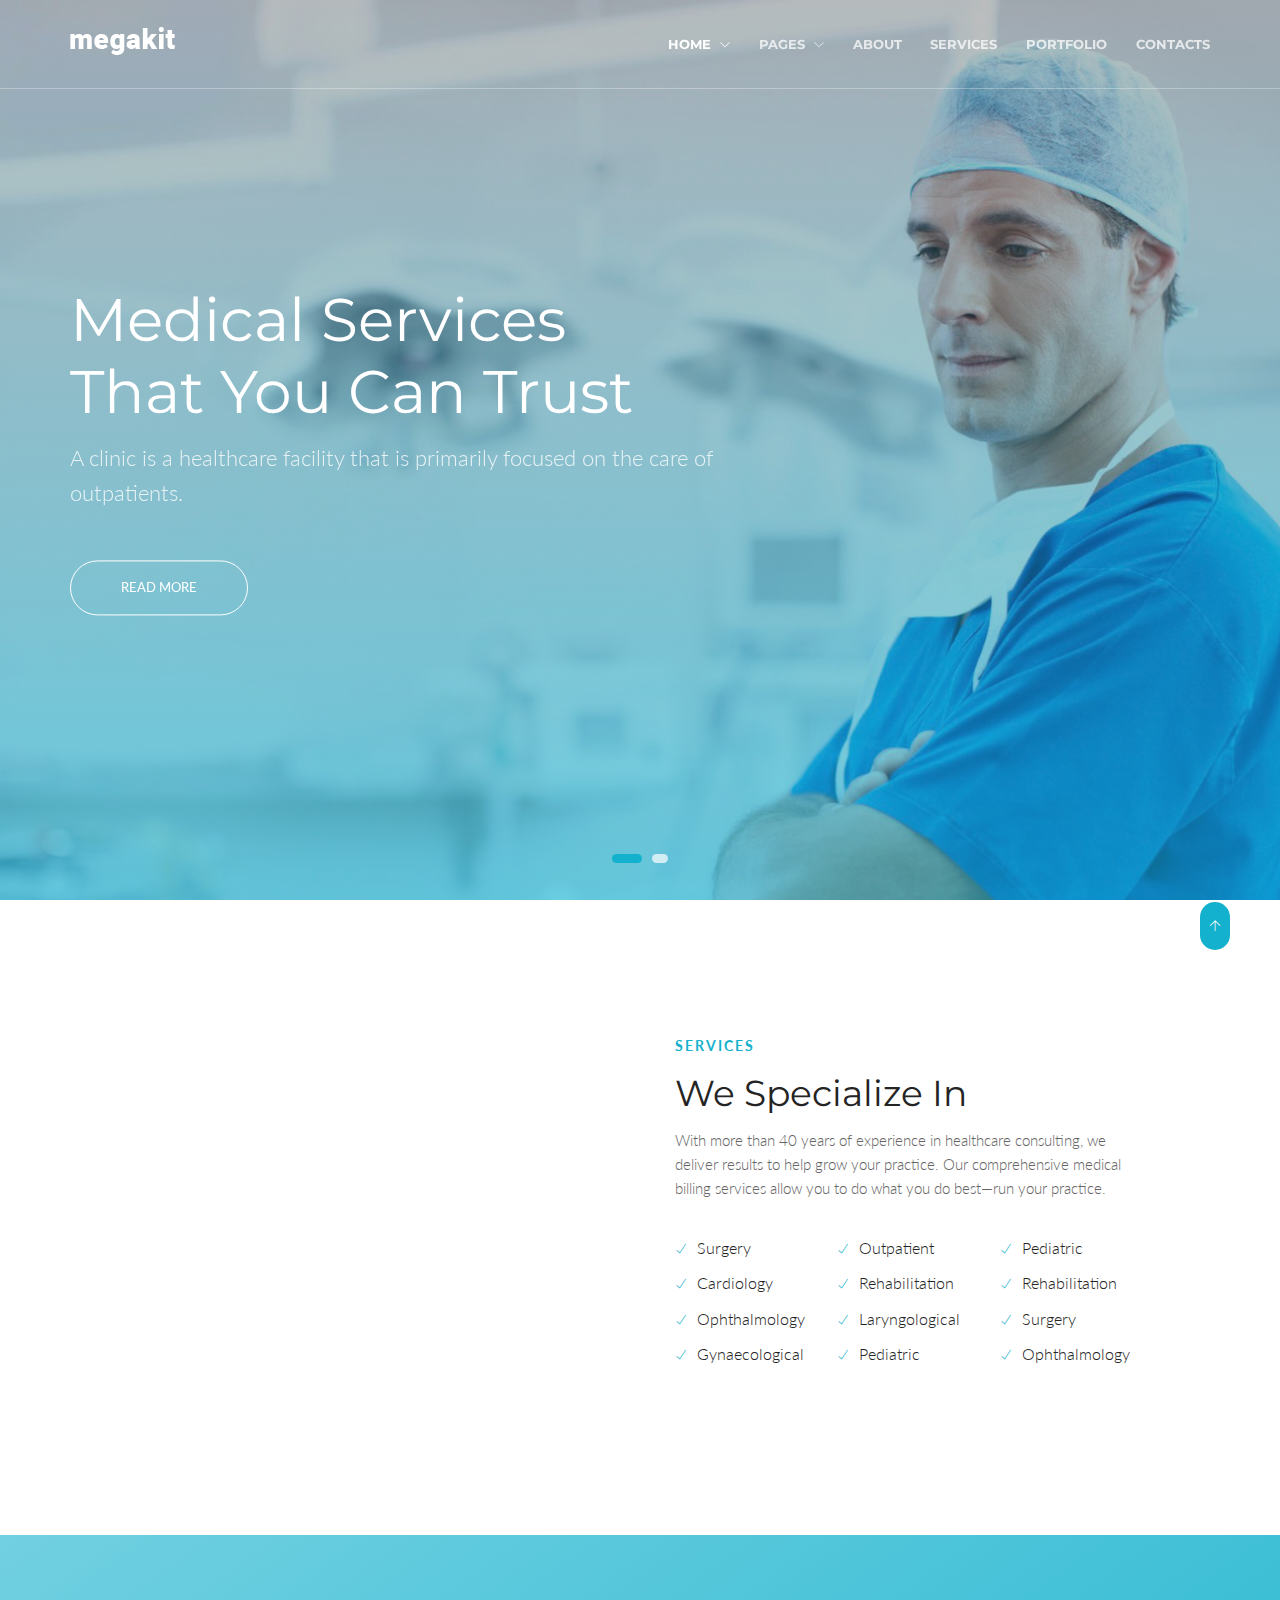
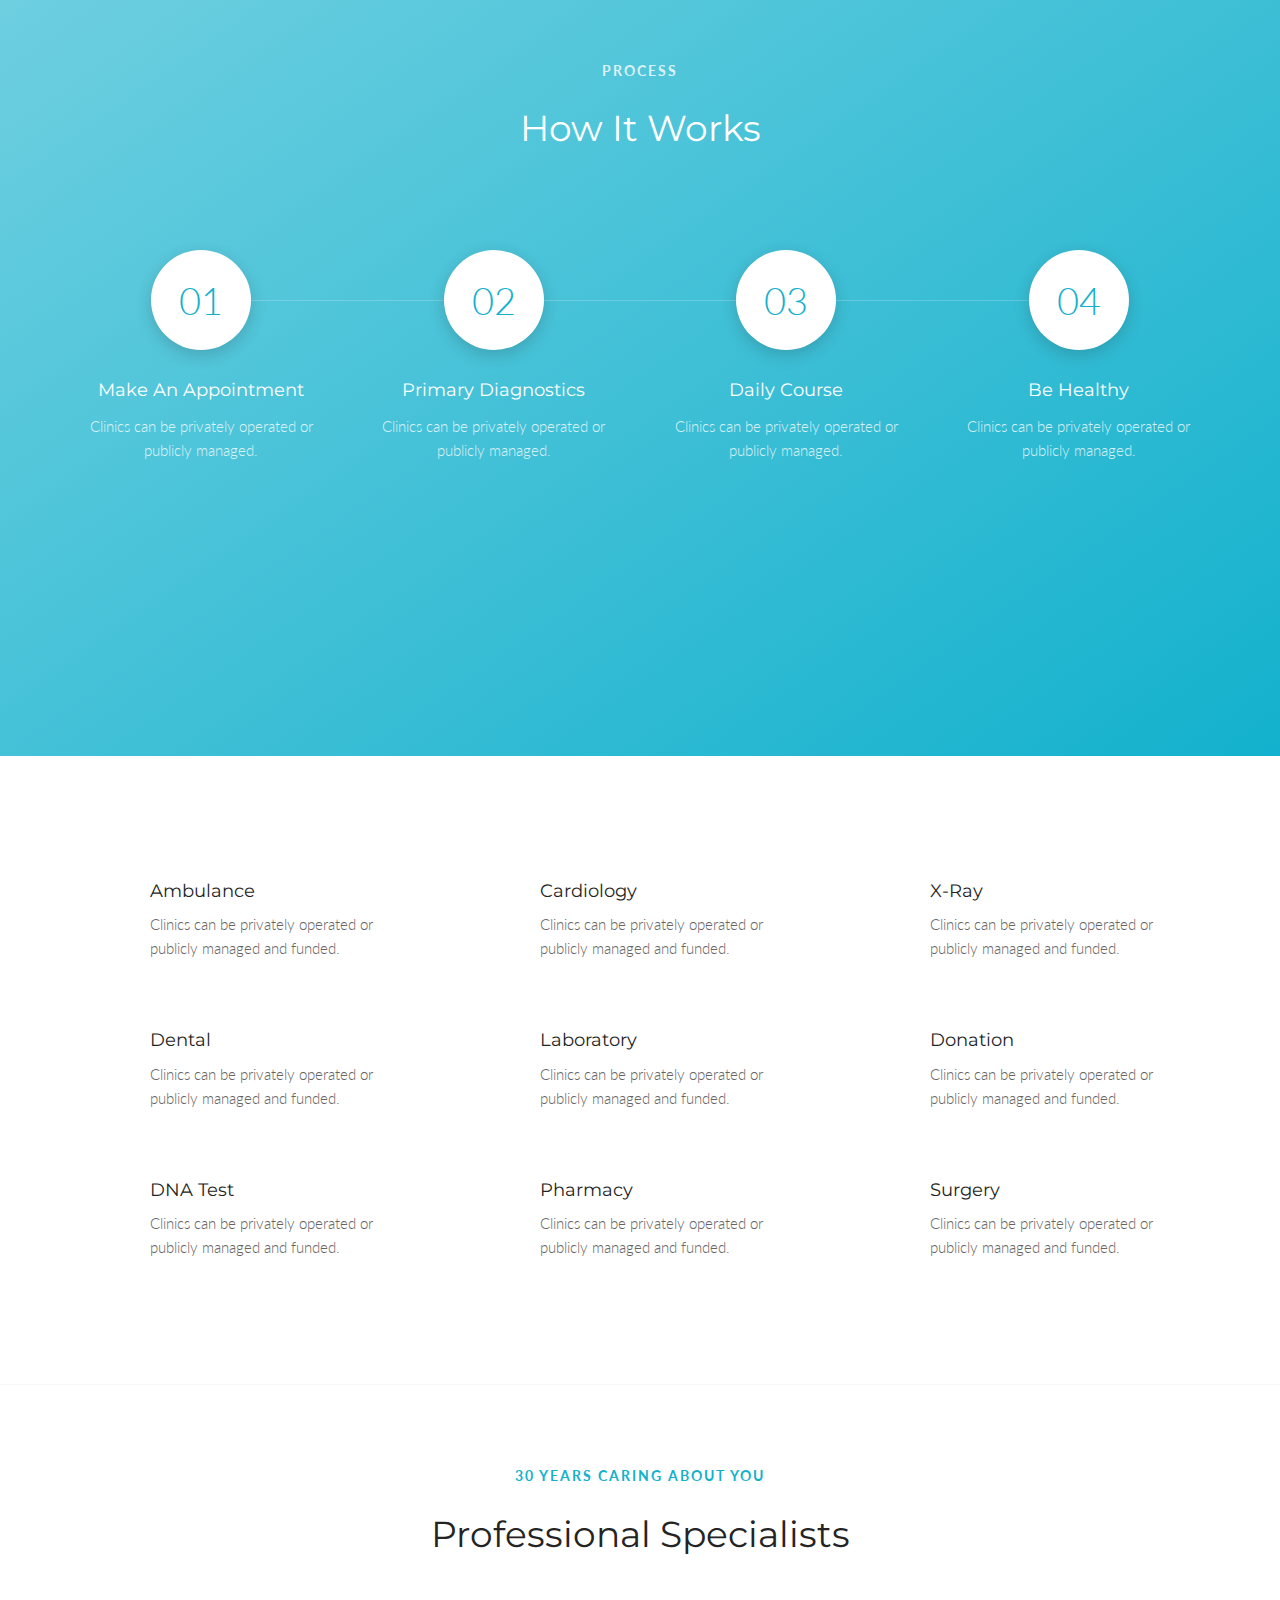
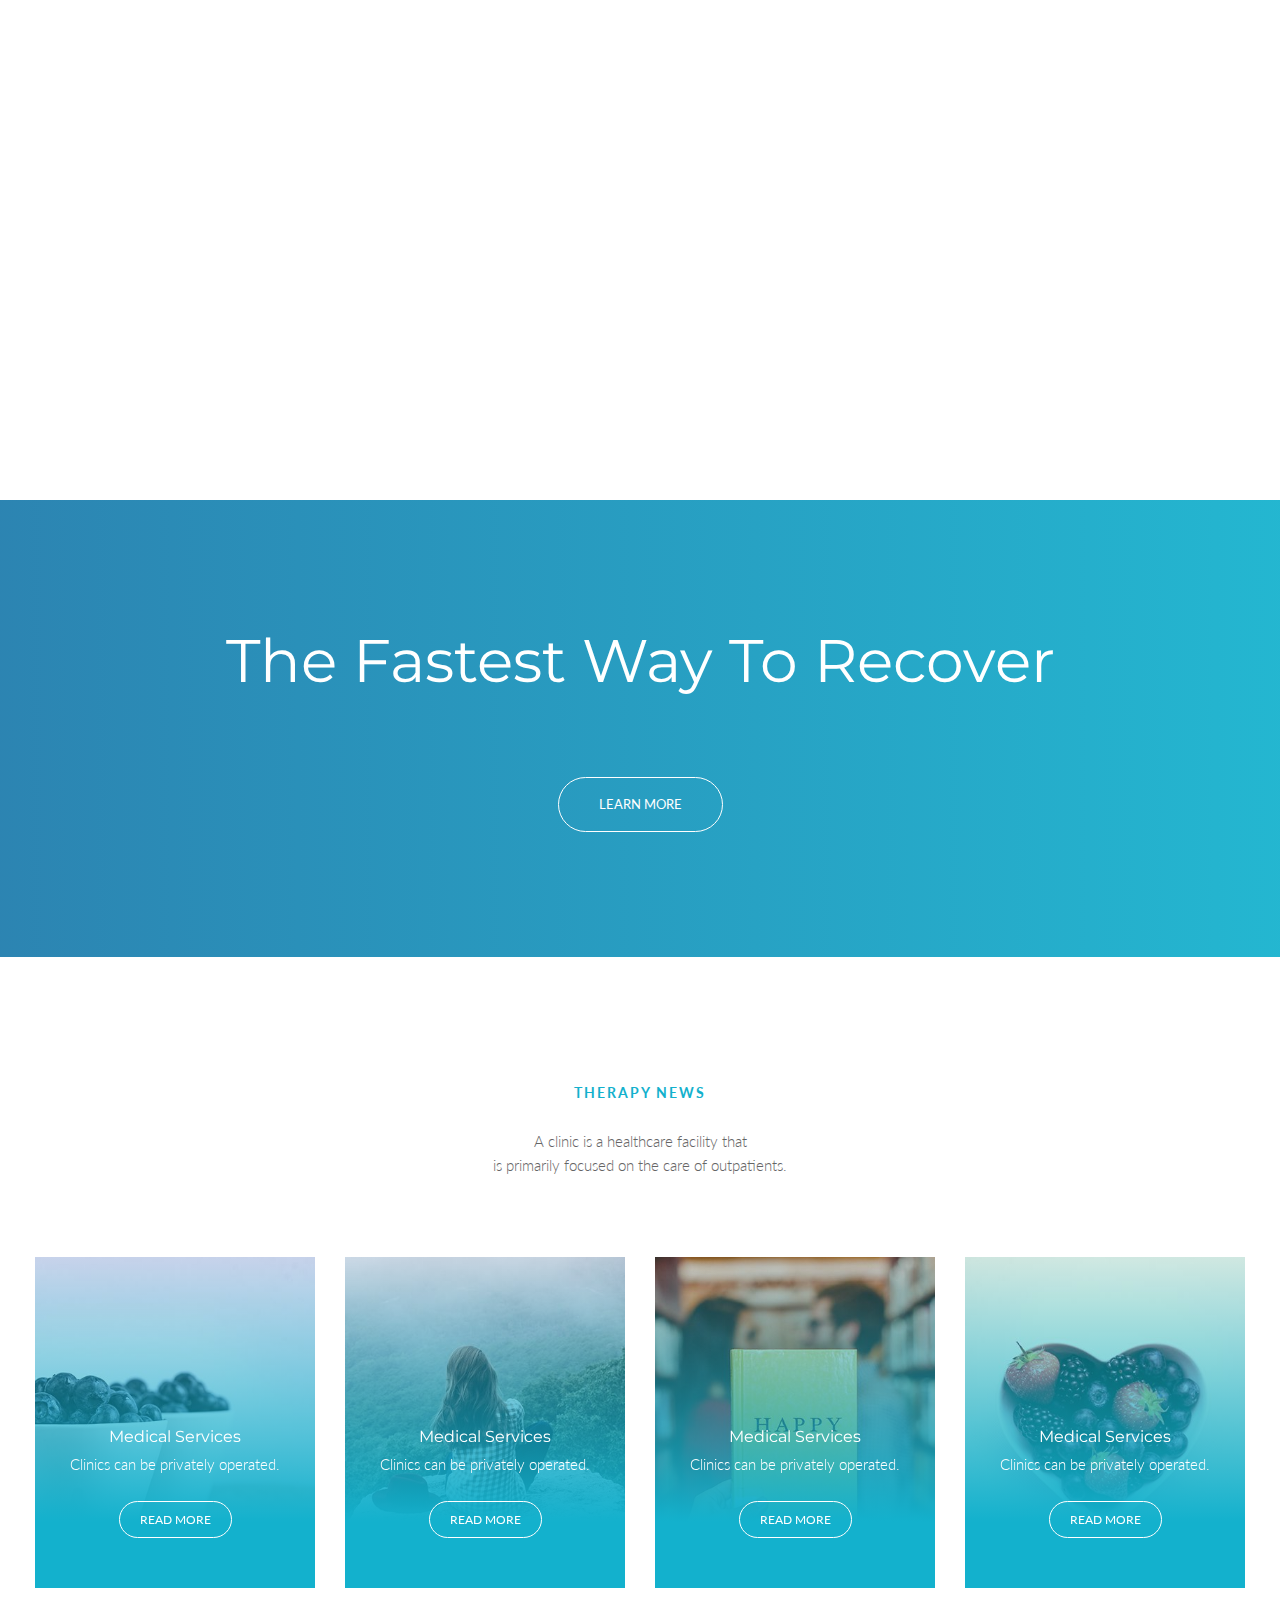
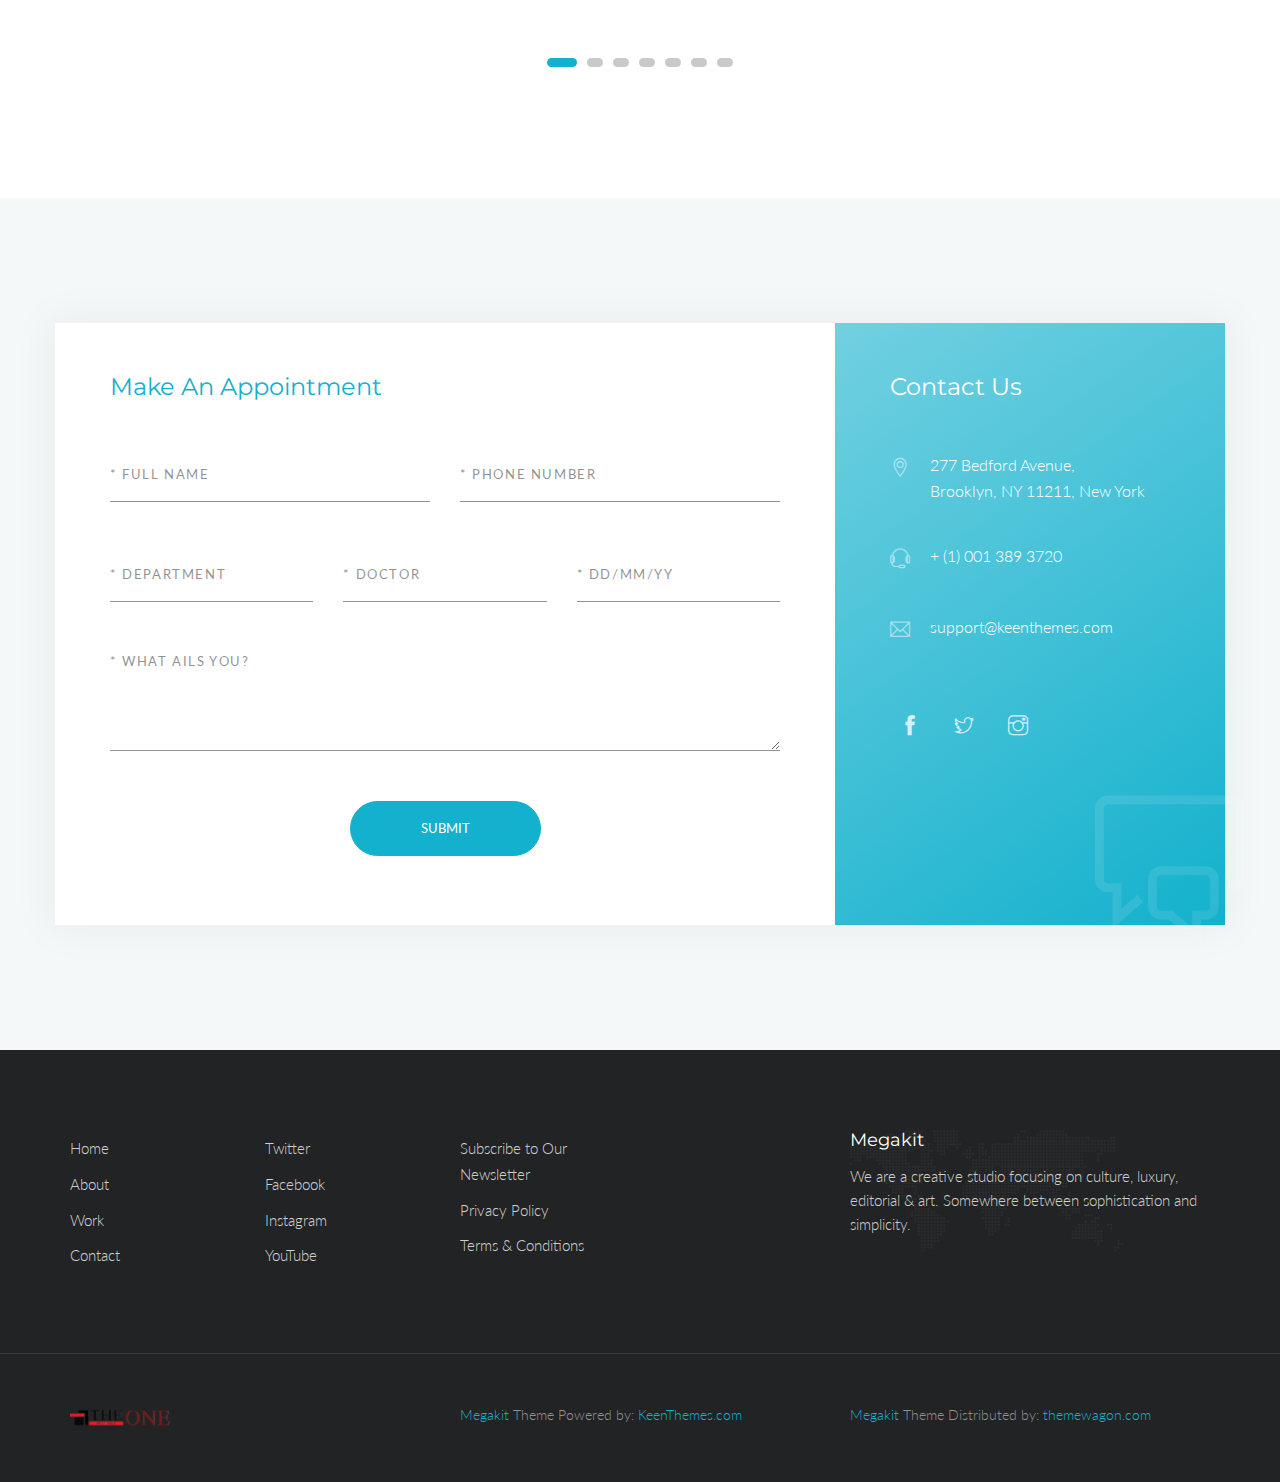
<file: index_clinic.html>
<!DOCTYPE html>
<html lang="en" class="no-js">
    <!-- Begin Head -->
    <head>
        <!-- Basic -->
        <meta charset="utf-8"/>
        <meta name="viewport" content="width=device-width, initial-scale=1, shrink-to-fit=no">
        <meta http-equiv="x-ua-compatible" content="ie=edge">
        <title>Megakit - HTML5 Theme</title>
        <meta name="keywords" content="HTML5 Theme" />
        <meta name="description" content="Megakit - HTML5 Theme">
        <meta name="author" content="keenthemes.com">

        <!-- Web Fonts -->
        <link href="https://fonts.googleapis.com/css?family=Lato:300,400,400i|Montserrat:400,700" rel="stylesheet">

        <!-- Vendor Styles -->
        <link href="vendor/bootstrap/css/bootstrap.min.css" rel="stylesheet" type="text/css"/>
        <link href="css/animate.css" rel="stylesheet" type="text/css"/>
        <link href="vendor/themify/themify.css" rel="stylesheet" type="text/css"/>
        <link href="vendor/scrollbar/scrollbar.min.css" rel="stylesheet" type="text/css"/>
        <link href="vendor/swiper/swiper.min.css" rel="stylesheet" type="text/css"/>

        <!-- Theme Styles -->
        <link href="css/style.css" rel="stylesheet" type="text/css"/>
        <link href="css/global/global.css" rel="stylesheet" type="text/css"/>

        <!-- Favicon -->
        <link rel="shortcut icon" href="img/favicon.ico" type="image/x-icon">
        <link rel="apple-touch-icon" href="img/apple-touch-icon.png">
    </head>
    <!-- End Head -->

    <!-- Body -->
    <body>

        <!--========== HEADER V2 ==========-->
        <header class="navbar-fixed-top s-header-v2 js__header-sticky">
            <!-- Navbar -->
            <nav class="s-header-v2__navbar">
                <div class="container g-display-table--lg">
                    <!-- Navbar Row -->
                    <div class="s-header-v2__navbar-row">
                        <!-- Brand and toggle get grouped for better mobile display -->
                        <div class="s-header-v2__navbar-col">
                            <button type="button" class="collapsed s-header-v2__toggle" data-toggle="collapse" data-target="#nav-collapse" aria-expanded="false">
                                <span class="s-header-v2__toggle-icon-bar"></span>
                            </button>
                        </div>

                        <div class="s-header-v2__navbar-col s-header-v2__navbar-col-width--180">
                            <!-- Logo -->
                            <div class="s-header-v2__logo">
                                <a href="index.html" class="s-header-v2__logo-link">
                                    <img class="s-header-v2__logo-img s-header-v2__logo-img--default" src="img/logo-white.png" alt="Dublin Logo">
                                    <img class="s-header-v2__logo-img s-header-v2__logo-img--shrink" src="img/logo.png" alt="Dublin Logo">
                                </a>
                            </div>
                            <!-- End Logo -->
                        </div>
                        
                        <div class="s-header-v2__navbar-col s-header-v2__navbar-col--right">
                            <!-- Collect the nav links, forms, and other content for toggling -->
                            <div class="collapse navbar-collapse s-header-v2__navbar-collapse" id="nav-collapse">
                                <ul class="s-header-v2__nav">
                                    <!-- Home -->
                                    <li class="dropdown s-header-v2__nav-item s-header-v2__dropdown-on-hover">
                                        <a href="index.html" class="dropdown-toggle s-header-v2__nav-link -is-active" data-toggle="dropdown" role="button" aria-haspopup="true" aria-expanded="false">Home <span class="g-font-size-10--xs g-margin-l-5--xs ti-angle-down"></span></a>
                                        <ul class="dropdown-menu s-header-v2__dropdown-menu">
                                            <li><a href="index.html" class="s-header-v2__dropdown-menu-link">Corporate</a></li>
                                            <li><a href="index_lawyer.html" class="s-header-v2__dropdown-menu-link">Lawyer</a></li>
                                            <li><a href="index_app_landing.html" class="s-header-v2__dropdown-menu-link">App Landing</a></li>
                                            <li><a href="index_events.html" class="s-header-v2__dropdown-menu-link">Events</a></li>
                                            <li><a href="index_clinic.html" class="s-header-v2__dropdown-menu-link -is-active">Clinic</a></li>
                                        </ul>
                                    </li>
                                    <!-- End Home -->
                                    
                                    <!-- Pages -->
                                    <li class="dropdown s-header-v2__nav-item s-header-v2__dropdown-on-hover">
                                        <a href="javascript:void(0);" class="dropdown-toggle s-header-v2__nav-link" data-toggle="dropdown" role="button" aria-haspopup="true" aria-expanded="false">Pages <span class="g-font-size-10--xs g-margin-l-5--xs ti-angle-down"></span></a>
                                        <ul class="dropdown-menu s-header-v2__dropdown-menu">
                                            <li><a href="team.html" class="s-header-v2__dropdown-menu-link">Team</a></li>
                                            <li><a href="faq.html" class="s-header-v2__dropdown-menu-link">FAQ</a></li>
                                            <li><a href="events.html" class="s-header-v2__dropdown-menu-link">Events</a></li>
                                            <li><a href="index_coming_soon.html" class="s-header-v2__dropdown-menu-link">Coming Soon</a></li>
                                        </ul>
                                    </li>
                                    <!-- End Pages -->

                                    <li class="s-header-v2__nav-item"><a href="about.html" class="s-header-v2__nav-link">About</a></li>
                                    <li class="s-header-v2__nav-item"><a href="services.html" class="s-header-v2__nav-link">Services</a></li>
                                    <li class="s-header-v2__nav-item"><a href="index_portfolio.html" class="s-header-v2__nav-link">Portfolio</a></li>
                                    <li class="s-header-v2__nav-item"><a href="contacts.html" class="s-header-v2__nav-link s-header-v2__nav-link--dark">Contacts</a></li>
                                </ul>
                            </div>
                            <!-- End Nav Menu -->
                        </div>
                    </div>
                    <!-- End Navbar Row -->
                </div>
            </nav>
            <!-- End Navbar -->
        </header>
        <!--========== END HEADER V2 ==========-->

        <!--========== SWIPER SLIDER ==========-->
        <div class="s-swiper js__swiper-slider">
            <!-- Swiper Wrapper -->
            <div class="swiper-wrapper">
                <div class="s-promo-block-v4 g-fullheight--xs g-bg-position--center swiper-slide" style="background: url('img/1920x1080/14.jpg');">
                    <div class="container g-ver-center--xs">
                        <div class="row">
                            <div class="col-md-7">
                                <div class="g-margin-b-50--xs">
                                    <h1 class="g-font-size-32--xs g-font-size-45--sm g-font-size-60--md g-color--white">Medical Services<br>that You Can Trust</h1>
                                    <p class="g-font-size-18--xs g-font-size-22--sm g-color--white-opacity">A clinic is a healthcare facility that is primarily focused on the care of outpatients.</p>
                                </div>
                                <a href="http://themeforest.net/item/metronic-responsive-admin-dashboard-template/4021469?ref=keenthemes" class="text-uppercase s-btn s-btn--md s-btn--white-brd g-radius--50 g-padding-x-50--xs">Read More</a>
                            </div>
                        </div>
                    </div>
                </div>
                <div class="s-promo-block-v4 g-fullheight--xs g-bg-position--center swiper-slide" style="background: url('img/1920x1080/13.jpg');">
                    <div class="container g-text-right--xs g-ver-center--xs">
                        <div class="row">
                            <div class="col-md-7 col-md-offset-5">
                                <div class="g-margin-b-50--xs">
                                    <h2 class="g-font-size-32--xs g-font-size-45--sm g-font-size-55--md g-color--white">Medical Excellence<br>Every Day</h2>
                                    <p class="g-font-size-18--xs g-font-size-22--sm g-color--white-opacity">Clinics can be privately operated or publicly managed and funded.</p>
                                </div>
                                <a href="http://themeforest.net/item/metronic-responsive-admin-dashboard-template/4021469?ref=keenthemes" class="text-uppercase s-btn s-btn--md s-btn--white-brd g-radius--50 g-padding-x-50--xs">Read More</a>
                            </div>
                        </div>
                    </div>
                </div>
            </div>
            <!-- End Swiper Wrapper -->

            <!-- Pagination -->
            <div class="s-swiper__pagination-v1 s-swiper__pagination-v1--bc s-swiper__pagination-v1--white js__swiper-pagination"></div>
        </div>
        <!--========== END SWIPER SLIDER ==========-->

        <!--========== PAGE CONTENT ==========-->
        <!-- Services -->
        <div class="container g-padding-y-80--xs g-padding-y-125--sm">
            <div class="row g-margin-b-10--xs">
                <div class="col-md-6 g-margin-b-60--xs g-margin-b-0--lg">
                    <!-- Masonry Grid -->
                    <div class="row g-row-col--5 g-overflow--hidden js__masonry">
                        <div class="col-xs-6 js__masonry-sizer"></div>
                        <div class="col-xs-6 g-full-width--xs g-margin-b-10--xs g-margin-b-0--sm js__masonry-item">
                            <div class="wow fadeInDown" data-wow-duration=".3" data-wow-delay=".1s">
                                <img class="img-responsive" src="img/400x550/03.jpg" alt="Image">
                            </div>
                        </div>
                        <div class="col-xs-6 g-full-width--xs g-margin-b-10--xs js__masonry-item">
                            <div class="wow fadeInRight" data-wow-duration=".3" data-wow-delay=".3s">
                                <img class="img-responsive" src="img/970x647/10.jpg" alt="Image">
                            </div>
                        </div>
                        <div class="col-xs-6 g-full-width--xs js__masonry-item">
                            <div class="wow fadeInRight" data-wow-duration=".3" data-wow-delay=".5s">
                                <img class="img-responsive" src="img/970x647/11.jpg" alt="Image">
                            </div>
                        </div>
                    </div>
                    <!-- End Masonry Grid -->
                </div>
                <div class="col-md-5 g-margin-b-10--xs g-margin-b-0--lg g-margin-t-10--lg g-margin-l-20--lg">
                    <div class="g-margin-b-30--xs">
                        <p class="text-uppercase g-font-size-14--xs g-font-weight--700 g-color--primary g-letter-spacing--2 g-margin-b-15--xs">Services</p>
                        <h2 class="g-font-size-32--xs g-font-size-36--sm">We Specialize In</h2>
                        <p>With more than 40 years of experience in healthcare consulting, we deliver results to help grow your practice. Our comprehensive medical billing services allow you to do what you do best—run your practice.</p>
                    </div>
                    <div class="row">
                        <ul class="list-unstyled col-xs-4 g-full-width--xs g-ul-li-tb-5--xs g-margin-b-20--xs g-margin-b-0--sm">
                            <li><i class="g-font-size-12--xs g-color--primary g-margin-r-10--xs ti-check"></i>Surgery</li>
                            <li><i class="g-font-size-12--xs g-color--primary g-margin-r-10--xs ti-check"></i>Cardiology</li>
                            <li><i class="g-font-size-12--xs g-color--primary g-margin-r-10--xs ti-check"></i>Ophthalmology</li>
                            <li><i class="g-font-size-12--xs g-color--primary g-margin-r-10--xs ti-check"></i>Gynaecological</li>
                        </ul>
                        <ul class="list-unstyled col-xs-4 g-full-width--xs g-ul-li-tb-5--xs g-margin-b-20--xs g-margin-b-0--sm">
                            <li><i class="g-font-size-12--xs g-color--primary g-margin-r-10--xs ti-check"></i>Outpatient</li>
                            <li><i class="g-font-size-12--xs g-color--primary g-margin-r-10--xs ti-check"></i>Rehabilitation</li>
                            <li><i class="g-font-size-12--xs g-color--primary g-margin-r-10--xs ti-check"></i>Laryngological</li>
                            <li><i class="g-font-size-12--xs g-color--primary g-margin-r-10--xs ti-check"></i>Pediatric</li>
                        </ul>
                        <ul class="list-unstyled col-xs-4 g-full-width--xs g-ul-li-tb-5--xs">
                            <li><i class="g-font-size-12--xs g-color--primary g-margin-r-10--xs ti-check"></i>Pediatric</li>
                            <li><i class="g-font-size-12--xs g-color--primary g-margin-r-10--xs ti-check"></i>Rehabilitation</li>
                            <li><i class="g-font-size-12--xs g-color--primary g-margin-r-10--xs ti-check"></i>Surgery</li>
                            <li><i class="g-font-size-12--xs g-color--primary g-margin-r-10--xs ti-check"></i>Ophthalmology</li>
                        </ul>
                    </div>
                </div>
            </div>
        </div>
        <!-- End Services -->

        <!-- Process -->
        <div class="g-bg-color--primary-ltr">
            <div class="container g-padding-y-80--xs g-padding-y-125--sm">
                <div class="g-text-center--xs g-margin-b-100--xs">
                    <p class="text-uppercase g-font-size-14--xs g-font-weight--700 g-color--white-opacity g-letter-spacing--2 g-margin-b-25--xs">Process</p>
                    <h2 class="g-font-size-32--xs g-font-size-36--sm g-color--white">How it Works</h2>
                </div>
                <ul class="list-inline row g-margin-b-100--xs">
                    <!-- Process -->
                    <li class="col-sm-3 col-xs-6 g-full-width--xs s-process-v1 g-margin-b-60--xs g-margin-b-0--md">
                        <div class="center-block g-text-center--xs">
                            <div class="g-margin-b-30--xs">
                                <span class="g-display-inline-block--xs g-width-100--xs g-height-100--xs g-font-size-38--xs g-color--primary g-bg-color--white g-box-shadow__dark-lightest-v4 g-padding-x-20--xs g-padding-y-20--xs g-radius--circle">01</span>
                            </div>
                            <div class="g-padding-x-20--xs">
                                <h3 class="g-font-size-18--xs g-color--white">Make an Appointment</h3>
                                <p class="g-color--white-opacity">Clinics can be privately operated or publicly managed.</p>
                            </div>
                        </div>
                    </li>
                    <!-- End Process -->

                    <!-- Process -->
                    <li class="col-sm-3 col-xs-6 g-full-width--xs s-process-v1 g-margin-b-60--xs g-margin-b-0--md">
                        <div class="center-block g-text-center--xs">
                            <div class="g-margin-b-30--xs">
                                <span class="g-display-inline-block--xs g-width-100--xs g-height-100--xs g-font-size-38--xs g-color--primary g-bg-color--white g-box-shadow__dark-lightest-v4 g-padding-x-20--xs g-padding-y-20--xs g-radius--circle">02</span>
                            </div>
                            <div class="g-padding-x-20--xs">
                                <h3 class="g-font-size-18--xs g-color--white">Primary Diagnostics</h3>
                                <p class="g-color--white-opacity">Clinics can be privately operated or publicly managed.</p>
                            </div>
                        </div>
                    </li>
                    <!-- End Process -->

                    <!-- Process -->
                    <li class="col-sm-3 col-xs-6 g-full-width--xs s-process-v1 g-margin-b-60--xs g-margin-b-0--sm">
                        <div class="center-block g-text-center--xs">
                            <div class="g-margin-b-30--xs">
                                <span class="g-display-inline-block--xs g-width-100--xs g-height-100--xs g-font-size-38--xs g-color--primary g-bg-color--white g-box-shadow__dark-lightest-v4 g-padding-x-20--xs g-padding-y-20--xs g-radius--circle">03</span>
                            </div>
                            <div class="g-padding-x-20--xs">
                                <h3 class="g-font-size-18--xs g-color--white">Daily Course</h3>
                                <p class="g-color--white-opacity">Clinics can be privately operated or publicly managed.</p>
                            </div>
                        </div>
                    </li>
                    <!-- End Process -->

                    <!-- Process -->
                    <li class="col-sm-3 col-xs-6 g-full-width--xs s-process-v1">
                        <div class="center-block g-text-center--xs">
                            <div class="g-margin-b-30--xs">
                                <span class="g-display-inline-block--xs g-width-100--xs g-height-100--xs g-font-size-38--xs g-color--primary g-bg-color--white g-box-shadow__dark-lightest-v4 g-padding-x-20--xs g-padding-y-20--xs g-radius--circle">04</span>
                            </div>
                            <div class="g-padding-x-20--xs">
                                <h3 class="g-font-size-18--xs g-color--white">Be Healthy</h3>
                                <p class="g-color--white-opacity">Clinics can be privately operated or publicly managed.</p>
                            </div>
                        </div>
                    </li>
                    <!-- End Process -->
                </ul>

                <div class="g-text-center--xs">
                    <div class="wow fadeInUp" data-wow-duration=".3" data-wow-delay=".1s">
                        <a href="#js__scroll-to-appointment" class="text-uppercase s-btn s-btn--md s-btn--white-bg g-radius--50">Make an Appointment</a>
                    </div>
                </div>
            </div>
        </div>
        <!-- End Process -->

        <!-- Features -->
        <div class="g-hor-divider__solid--sky-light">
            <div class="container g-padding-y-80--xs g-padding-y-125--sm">
                <div class="row g-margin-b-60--xs g-margin-b-70--md">
                    <div class="col-sm-4 g-margin-b-60--xs g-margin-b-0--md">
                        <!-- Media -->
                        <div class="clearfix">
                            <div class="g-media g-width-60--xs">
                                <div class="wow fadeInUp" data-wow-duration=".3" data-wow-delay=".1s">
                                    <!-- SVG Icon -->
                                    <svg version="1.1" xmlns="http://www.w3.org/2000/svg" xmlns:xlink="http://www.w3.org/1999/xlink" x="0px" y="0px" viewbox="0 0 512 512" style="enable-background:new 0 0 512 512;" xml:space="preserve">
                                        <g>
                                            <circle style="fill:#13b1cd;" cx="256" cy="256" r="256"/>
                                            <path data-async style="fill:#FFFFFF;" d="M320.696,178.33v-39.04H100.122v233.267h26.624c0-19.441,15.759-35.205,35.205-35.205
                                                s35.205,15.759,35.205,35.205h123.244c0-19.441,15.759-35.205,35.205-35.205c19.441,0,35.205,15.759,35.205,35.205h26.522v-83.261
                                                l-34.504-94.479L320.696,178.33z"/>
                                            <path data-async style="fill:#48AFCC;" d="M161.946,345.344c-15.027,0-27.208,12.18-27.208,27.208s12.18,27.208,27.208,27.208
                                                s27.208-12.18,27.208-27.208S176.973,345.344,161.946,345.344z M355.62,345.344c-15.027,0-27.208,12.18-27.208,27.208
                                                s12.18,27.208,27.208,27.208c15.027,0,27.208-12.18,27.208-27.208S370.647,345.344,355.62,345.344z"/>
                                            <circle style="fill:#FFFFFF;" cx="162.074" cy="372.531" r="12.38"/>
                                            <circle style="fill:#FFFFFF;" cx="355.738" cy="372.531" r="12.38"/>
                                            <polygon style="fill:#48AFCC;" points="319.621,189.322 319.621,280.504 400.911,280.504 375.644,202.506  "/>
                                            <polygon style="fill:#13b1cd;" points="371.681,201.574 360.264,280.504 325.842,280.504 343.383,194.913  "/>
                                            <rect x="100.122" y="305.48" style="fill:#FC611F;" width="317.204" height="16.686"/>
                                            <path data-async style="fill:#FC611F;" d="M204.908,170.767c-30.751,0-55.675,24.929-55.675,55.675c0,30.751,24.929,55.675,55.675,55.675
                                                c30.751,0,55.675-24.929,55.675-55.675C260.582,195.692,235.658,170.767,204.908,170.767z M236.411,238.377h-19.569v19.569h-23.869
                                                v-19.569h-19.569v-23.869h19.569v-19.569h23.869v19.569h19.569L236.411,238.377L236.411,238.377z"/>
                                            <path data-async style="fill:#E34E10;" d="M204.908,170.767l-1.101,0.056v24.12h13.036v19.569h19.569v23.869h-19.569v19.569h-13.036v24.12
                                                l1.101,0.056c30.751,0,55.675-24.929,55.675-55.675C260.582,195.692,235.658,170.767,204.908,170.767z"/>
                                            <polygon style="fill:#FC611F;" points="301.184,128.85 271.534,128.85 278.748,102.461 293.975,102.461    "/>
                                            <polygon style="fill:#E34E10;" points="286.362,128.85 301.184,128.85 293.975,102.461 286.362,102.461    "/>
                                            <rect x="267.366" y="128.87" style="fill:#71C6DE;" width="38.354" height="10.435"/>
                                            <rect x="286.531" y="128.87" style="fill:#48AFCC;" width="19.174" height="10.435"/>
                                        </g>
                                    </svg>
                                    <!-- End SVG Icon -->
                                </div>
                            </div>
                            <div class="g-media__body g-padding-x-20--xs">
                                <h3 class="g-font-size-18--xs g-margin-b-10--xs">Ambulance</h3>
                                <p class="g-margin-b-0--xs">Clinics can be privately operated or publicly managed and funded.</p>
                            </div>
                        </div>
                        <!-- End Media -->
                    </div>
                    <div class="col-sm-4 g-margin-b-60--xs g-margin-b-0--md">
                        <!-- Media -->
                        <div class="clearfix">
                            <div class="g-media g-width-60--xs">
                                <div class="wow fadeInUp" data-wow-duration=".3" data-wow-delay=".2s">
                                    <!-- SVG Icon -->
                                    <svg version="1.1" xmlns="http://www.w3.org/2000/svg" xmlns:xlink="http://www.w3.org/1999/xlink" x="0px" y="0px" viewbox="0 0 512 512" style="enable-background:new 0 0 512 512;" xml:space="preserve">
                                        <g>
                                            <circle style="fill:#13b1cd;" cx="256" cy="256" r="256"/>
                                            <path style="fill:#FC611F;" d="M385.316,163.466c-35.712-35.712-93.609-35.712-129.316,0c-35.712-35.712-93.609-35.712-129.316,0
                                                c-35.712,35.712-35.712,93.609,0,129.316L256,422.103l129.316-129.316C421.028,257.075,421.028,199.178,385.316,163.466z"/>
                                            <path style="fill:#E34E10;" d="M364.385,163.466c-25.032-33.423-86.062-26.783-108.385,0l0,0v258.637l108.385-129.321
                                                C394.317,257.075,392.32,200.76,364.385,163.466z"/>
                                            <path style="fill:#F7BF00;" d="M345.779,289.372c6.006,0,10.875-16.497,10.875-36.844s-4.869-36.844-10.875-36.844l-0.22,0.036
                                                v-0.036H166.221c-6.006,0-10.875,16.497-10.875,36.844s4.869,36.844,10.875,36.844h179.338v-0.041L345.779,289.372z"/>
                                            <path style="fill:#FDF35A;" d="M345.779,284.268c6.006,0,10.875-16.497,10.875-36.844s-4.869-36.844-10.875-36.844l-0.22,0.036
                                                v-0.036H166.221c-6.006,0-10.875,16.497-10.875,36.844s4.869,36.844,10.875,36.844h179.338v-0.036L345.779,284.268z"/>
                                            <path style="fill:#F7BF00;" d="M328.837,227.528c0,3.61,2.929,6.538,6.538,6.538c3.61,0,6.538-2.929,6.538-6.538
                                                c0-3.61-2.929-6.538-6.538-6.538C331.761,220.989,328.837,223.913,328.837,227.528z M298.445,227.528
                                                c0,3.61,2.929,6.538,6.538,6.538c3.61,0,6.538-2.929,6.538-6.538c0-3.61-2.929-6.538-6.538-6.538
                                                C301.373,220.989,298.445,223.913,298.445,227.528z M298.445,247.537c0,3.61,2.929,6.538,6.538,6.538
                                                c3.61,0,6.538-2.929,6.538-6.538s-2.929-6.538-6.538-6.538C301.373,240.998,298.445,243.927,298.445,247.537z M298.445,266.767
                                                c0,3.61,2.929,6.538,6.538,6.538c3.61,0,6.538-2.929,6.538-6.538c0-3.61-2.929-6.538-6.538-6.538
                                                C301.373,260.224,298.445,263.153,298.445,266.767z M328.837,266.767c0,3.61,2.929,6.538,6.538,6.538
                                                c3.61,0,6.538-2.929,6.538-6.538c0-3.61-2.929-6.538-6.538-6.538C331.761,260.224,328.837,263.153,328.837,266.767z
                                                 M328.837,247.537c0,3.61,2.929,6.538,6.538,6.538c3.61,0,6.538-2.929,6.538-6.538s-2.929-6.538-6.538-6.538
                                                C331.761,240.998,328.837,243.927,328.837,247.537z M285.164,247.537c0-15.273-3.384-27.653-7.557-27.653v55.306
                                                C281.779,275.19,285.164,262.81,285.164,247.537z M213.555,227.528c0-3.61-2.929-6.538-6.538-6.538
                                                c-3.61,0-6.538,2.929-6.538,6.538c0,3.61,2.929,6.538,6.538,6.538C210.627,234.066,213.555,231.137,213.555,227.528z
                                                 M183.163,266.767c0-3.61-2.929-6.538-6.538-6.538c-3.61,0-6.538,2.929-6.538,6.538c0,3.61,2.929,6.538,6.538,6.538
                                                C180.234,273.306,183.163,270.377,183.163,266.767z M183.163,227.528c0-3.61-2.929-6.538-6.538-6.538
                                                c-3.61,0-6.538,2.929-6.538,6.538c0,3.61,2.929,6.538,6.538,6.538C180.234,234.066,183.163,231.137,183.163,227.528z
                                                 M226.836,247.537c0,15.273,3.384,27.653,7.557,27.653v-55.301C230.221,219.889,226.836,232.269,226.836,247.537z M213.555,266.767
                                                c0-3.61-2.929-6.538-6.538-6.538c-3.61,0-6.538,2.929-6.538,6.538c0,3.61,2.929,6.538,6.538,6.538
                                                C210.627,273.306,213.555,270.377,213.555,266.767z M183.163,247.537c0-3.61-2.929-6.538-6.538-6.538
                                                c-3.61,0-6.538,2.929-6.538,6.538s2.929,6.538,6.538,6.538C180.234,254.075,183.163,251.151,183.163,247.537z M213.555,247.537
                                                c0-3.61-2.929-6.538-6.538-6.538c-3.61,0-6.538,2.929-6.538,6.538s2.929,6.538,6.538,6.538
                                                C210.627,254.08,213.555,251.151,213.555,247.537z"/>
                                        </g>
                                    </svg>
                                    <!-- End SVG Icon -->
                                </div>
                            </div>
                            <div class="g-media__body g-padding-x-20--xs">
                                <h3 class="g-font-size-18--xs g-margin-b-10--xs">Cardiology</h3>
                                <p class="g-margin-b-0--xs">Clinics can be privately operated or publicly managed and funded.</p>
                            </div>
                        </div>
                        <!-- End Media -->
                    </div>
                    <div class="col-sm-4">
                        <!-- Media -->
                        <div class="clearfix">
                            <div class="g-media g-width-60--xs">
                                <div class="wow fadeInUp" data-wow-duration=".3" data-wow-delay=".3s">
                                    <!-- SVG Icon -->
                                    <svg version="1.1" xmlns="http://www.w3.org/2000/svg" xmlns:xlink="http://www.w3.org/1999/xlink" x="0px" y="0px" viewbox="0 0 512 512" style="enable-background:new 0 0 512 512;" xml:space="preserve">
                                        <g>
                                            <circle style="fill:#13b1cd;" cx="256" cy="256" r="256"/>
                                            <polygon style="fill:#3194B0;" points="284.493,152.55 173.292,127.206 116.05,378.353 227.246,403.697 338.708,429.102 
                                                395.95,177.956  "/>
                                            <rect x="128.819" y="127.206" style="fill:#71C6DE;" width="228.367" height="257.587"/>
                                            <rect x="242.893" y="127.206" style="fill:#48AFCC;" width="114.319" height="257.587"/>
                                            <path style="fill:#FFFFFF;" d="M317.281,269.911c2.12,2.074,5.514,2.038,7.588-0.082c2.074-2.12,2.033-5.514-0.087-7.593
                                                c-13.056-12.78-34.411-29.399-71.864-31.944v-15.34c33.516,2.504,52.639,17.377,64.358,28.846c2.12,2.079,5.514,2.043,7.588-0.082
                                                c2.074-2.12,2.033-5.514-0.087-7.588c-13.056-12.78-34.412-29.404-71.864-31.949v-16.148c29.174,2.253,45.896,14.177,56.187,23.388
                                                c0.865,0.778,1.956,1.162,3.036,1.162c1.244,0,2.493-0.512,3.389-1.516c1.674-1.869,1.516-4.746-0.353-6.42
                                                c-11.402-10.209-29.957-23.434-62.259-25.733v-1.925h-19.277v1.869c-32.855,2.099-52.316,15.002-63.043,26.004
                                                c-1.751,1.797-1.715,4.68,0.082,6.431c1.802,1.756,4.68,1.715,6.431-0.082c9.528-9.769,26.895-21.212,56.53-23.24v16.154
                                                c-38.016,2.319-60.401,18.504-72.678,32.271c-1.971,2.212-1.782,5.606,0.43,7.578c1.024,0.911,2.304,1.362,3.574,1.362
                                                c1.475,0,2.944-0.609,4.004-1.792c10.839-12.145,30.684-26.399,64.676-28.652v15.345c-38.016,2.319-60.401,18.504-72.678,32.266
                                                c-1.971,2.212-1.782,5.606,0.43,7.578c1.024,0.911,2.304,1.362,3.574,1.362c1.475,0,2.944-0.609,4.004-1.792
                                                c10.839-12.15,30.679-26.399,64.676-28.646v15.345c-38.016,2.319-60.401,18.504-72.678,32.266c-1.971,2.212-1.782,5.606,0.43,7.578
                                                c1.024,0.911,2.304,1.362,3.574,1.362c1.475,0,2.944-0.609,4.004-1.792c10.839-12.15,30.679-26.399,64.676-28.646v15.749
                                                c-33.285,2.58-52.936,18.627-63.749,32.302c-1.731,2.191-1.357,5.366,0.829,7.096c0.927,0.732,2.033,1.091,3.128,1.091
                                                c1.495,0,2.97-0.66,3.973-1.92c9.441-11.94,26.609-25.917,55.823-28.426v35.139h0.02c0.113,5.228,4.367,9.436,9.62,9.436
                                                c5.253,0,9.508-4.209,9.62-9.436h0.015v-0.143l-0.005-0.067l-0.005-0.067v-34.79c28.739,2.79,45.281,17.347,55.475,28.605
                                                c1.874,2.063,5.079,2.222,7.137,0.353c2.063-1.874,2.222-5.069,0.353-7.137c-11.489-12.692-30.223-29.148-62.966-31.974v-15.754
                                                c33.51,2.504,52.639,17.377,64.358,28.846c2.12,2.068,5.514,2.033,7.588-0.082c2.074-2.12,2.033-5.514-0.087-7.593
                                                c-13.056-12.78-34.411-29.399-71.864-31.944v-15.34C286.428,243.569,305.562,258.442,317.281,269.911z"/>
                                        </g>
                                    </svg>
                                    <!-- End SVG Icon -->
                                </div>
                            </div>
                            <div class="g-media__body g-padding-x-20--xs">
                                <h3 class="g-font-size-18--xs g-margin-b-10--xs">X-Ray</h3>
                                <p class="g-margin-b-0--xs">Clinics can be privately operated or publicly managed and funded.</p>
                            </div>
                        </div>
                        <!-- End Media -->
                    </div>
                </div>
                
                <div class="row g-margin-b-60--xs g-margin-b-70--md">
                    <div class="col-sm-4 g-margin-b-60--xs g-margin-b-0--md">
                        <!-- Media -->
                        <div class="clearfix">
                            <div class="g-media g-width-60--xs">
                                <div class="wow fadeInUp" data-wow-duration=".3" data-wow-delay=".4s">
                                    <!-- SVG Icon -->
                                    <svg version="1.1" xmlns="http://www.w3.org/2000/svg" xmlns:xlink="http://www.w3.org/1999/xlink" x="0px" y="0px" viewbox="0 0 512 512" style="enable-background:new 0 0 512 512;" xml:space="preserve">
                                        <g>
                                            <circle style="fill:#13b1cd;" cx="256" cy="256" r="256"/>
                                            <path style="fill:#FFFFFF;" d="M331.72,120.586c-34.422,0-40.878,33.777-75.72,33.777l0,0
                                                c-34.847,0-41.298-33.777-75.72-33.777c-42.153,0-59.965,43.095-59.965,85.248s35.743,195.052,77.896,195.052
                                                c17.828,0,21.924-97.807,57.795-97.807s39.967,97.807,57.795,97.807c42.153,0,77.896-152.899,77.896-195.052
                                                S373.873,120.586,331.72,120.586z"/>
                                            <g>
                                                <path style="fill:#FFFFFF;" d="M331.72,120.586c-34.422,0-40.878,33.777-75.72,33.777l0,0
                                                    c-34.847,0-41.298-33.777-75.72-33.777c-42.153,0-59.965,43.095-59.965,85.248s35.743,195.052,77.896,195.052
                                                    c17.828,0,21.924-97.807,57.795-97.807s39.967,97.807,57.795,97.807c42.153,0,77.896-152.899,77.896-195.052
                                                    S373.873,120.586,331.72,120.586z"/>
                                            </g>
                                            <path style="fill:#B6F0FF;" d="M256,287.529c-53.56,0-99.558-46.316-120.141-81.966l-0.005,0.271
                                                c0,50.171,35.22,163.517,57.846,177.971c2.56-5.949,5.663-16.292,7.9-23.736C211.318,327.747,223.396,287.529,256,287.529
                                                s44.687,40.228,54.4,72.55c2.237,7.439,5.34,17.777,7.895,23.731C340.92,369.341,376.141,256,376.141,205.839l-0.005-0.271
                                                C355.558,241.213,309.56,287.529,256,287.529z"/>
                                            <path style="fill:#B6F0FF;" d="M208.015,149.412c-3.149-2.591-5.914-4.787-8.576-6.656c6.508,26.132,29.327,45.471,56.561,45.471
                                                s50.048-19.333,56.556-45.466c-2.657,1.869-5.422,4.065-8.571,6.656c-11.11,9.134-24.94,20.506-47.99,20.506
                                                S219.126,158.541,208.015,149.412z"/>
                                        </g>
                                    </svg>
                                    <!-- End SVG Icon -->
                                </div>
                            </div>
                            <div class="g-media__body g-padding-x-20--xs">
                                <h3 class="g-font-size-18--xs g-margin-b-10--xs">Dental</h3>
                                <p class="g-margin-b-0--xs">Clinics can be privately operated or publicly managed and funded.</p>
                            </div>
                        </div>
                        <!-- End Media -->
                    </div>
                    <div class="col-sm-4 g-margin-b-60--xs g-margin-b-0--md">
                        <!-- Media -->
                        <div class="clearfix">
                            <div class="g-media g-width-60--xs">
                                <div class="wow fadeInUp" data-wow-duration=".3" data-wow-delay=".5s">
                                    <!-- SVG Icon -->
                                    <svg version="1.1" xmlns="http://www.w3.org/2000/svg" xmlns:xlink="http://www.w3.org/1999/xlink" x="0px" y="0px" viewbox="0 0 512 512" style="enable-background:new 0 0 512 512;" xml:space="preserve">
                                        <g>
                                            <circle style="fill:#13b1cd;" cx="256" cy="256" r="256"/>
                                                <rect x="178.387" y="353.207" transform="matrix(0.9214 0.3887 -0.3887 0.9214 158.5036 -60.8026)" style="fill:#48AFCC;" width="102.291" height="16.303"/>
                                            <path style="fill:#48AFCC;" d="M253.619,403.948c12.232-18.442,23.158-37.514,28.636-59.192c5.069-21.13,7.598-41.359,6.205-63.094
                                                c-1.526-23.818-8.294-49.828-26.179-66.586c-1.725-1.613,13.43-21.489,15.529-24.612c35.19,26.24,46.879,71.301,48.763,113.362
                                                c1.05,23.439-2.898,46.469-8.556,69.1c-4.925,19.702-14.433,37.847-24.233,55.47C280.397,420.244,267.008,412.099,253.619,403.948z
                                                "/>
                                            
                                                <rect x="193.251" y="117.646" transform="matrix(0.9214 0.3887 -0.3887 0.9214 89.3742 -77.0569)" style="fill:#48AFCC;" width="83.781" height="129.448"/>
                                            
                                                <rect x="215.041" y="101.343" transform="matrix(0.9214 0.3887 -0.3887 0.9214 64.5272 -94.0148)" style="fill:#FFFFFF;" width="99.183" height="22.273"/>
                                            
                                                <rect x="156.064" y="241.143" transform="matrix(0.9214 0.3887 -0.3887 0.9214 114.2286 -60.0989)" style="fill:#FFFFFF;" width="99.183" height="22.273"/>
                                            
                                                <rect x="246.557" y="80.832" transform="matrix(0.9214 0.3887 -0.3887 0.9214 57.2357 -98.9914)" style="fill:#48AFCC;" width="53.46" height="22.273"/>
                                            
                                                <rect x="247.944" y="60.277" transform="matrix(0.9214 0.3887 -0.3887 0.9214 49.9237 -103.9572)" style="fill:#FFFFFF;" width="67.919" height="22.273"/>
                                            
                                                <rect x="194.885" y="109.502" transform="matrix(0.9214 0.3887 -0.3887 0.9214 84.6905 -70.1914)" style="fill:#71C6DE;" width="41.893" height="129.448"/>
                                            
                                                <rect x="262.721" y="110.981" transform="matrix(-0.9214 -0.3887 0.3887 -0.9214 504.9631 346.3874)" style="fill:#B6F0FF;" width="49.594" height="22.273"/>
                                            
                                                <rect x="296.625" y="117.862" transform="matrix(-0.9214 -0.3887 0.3887 -0.9214 533.4998 365.923)" style="fill:#FFFFFF;" width="14.275" height="22.273"/>
                                            
                                                <rect x="203.732" y="250.76" transform="matrix(-0.9214 -0.3887 0.3887 -0.9214 337.2933 592.0258)" style="fill:#B6F0FF;" width="49.594" height="22.273"/>
                                            
                                                <rect x="237.854" y="257.656" transform="matrix(-0.9214 -0.3887 0.3887 -0.9214 366.0814 611.6412)" style="fill:#FFFFFF;" width="14.106" height="22.273"/>
                                            
                                                <rect x="247.617" y="75.621" transform="matrix(0.9214 0.3887 -0.3887 0.9214 54.2425 -94.618)" style="fill:#71C6DE;" width="26.727" height="22.273"/>
                                            
                                                <rect x="280.383" y="66.91" transform="matrix(-0.9214 -0.3887 0.3887 -0.9214 541.0102 265.5378)" style="fill:#B6F0FF;" width="33.962" height="22.273"/>
                                            
                                                <rect x="303.701" y="71.533" transform="matrix(-0.9214 -0.3887 0.3887 -0.9214 560.9146 278.8186)" style="fill:#FFFFFF;" width="9.922" height="22.271"/>
                                            <path style="fill:#48AFCC;" d="M235.151,276.782l-20.628-8.704l-3.098,27.351l21.34,2.417L235.151,276.782z M210.975,266.578
                                                l-19.789-8.351l-10.26,24.325l19.789,8.351L210.975,266.578z M154.102,264.653l16.62,13.604l17.434-21.304l-20.628-8.704
                                                L154.102,264.653z"/>
                                            <path style="fill:#71C6DE;" d="M201.339,262.513l-10.153-4.285l-10.26,24.325l10.153,4.285L201.339,262.513z M154.102,264.653
                                                l16.62,13.604l17.434-21.304l-20.628-8.704L154.102,264.653z"/>
                                            
                                                <rect x="105.372" y="306.593" transform="matrix(0.9214 0.3887 -0.3887 0.9214 137.4635 -43.6342)" style="fill:#E34E10;" width="142.412" height="22.693"/>
                                            
                                                <rect x="108.167" y="292.712" transform="matrix(0.9214 0.3887 -0.3887 0.9214 129.4884 -31.9734)" style="fill:#FC611F;" width="71.206" height="22.693"/>
                                            <polygon style="fill:#48AFCC;" points="218.394,114.324 287.626,165.755 298.911,139.018 221.716,106.45   "/>
                                            <polygon style="fill:#48AFCC;" points="302.254,92.083 252.948,71.434 250.373,77.537 295.967,106.982     "/>
                                            <path style="fill:#48AFCC;" d="M197.827,261.033l-6.641-2.801l-3.169,7.516l9.912,4.849l3.41-8.084L197.827,261.033z
                                                 M167.526,248.248l-4.372,5.34l19.82,9.692l5.181-6.333L167.526,248.248z"/>
                                            <path style="fill:#3194B0;" d="M305.987,222.843c-7.066-12.38-16.241-23.48-28.18-32.379c-2.099,3.123-17.254,22.999-15.529,24.617
                                                c7.844,7.347,13.45,16.527,17.51,26.476C291.215,239.836,300.846,232.714,305.987,222.843z"/>
                                            <circle style="fill:#71C6DE;" cx="273.306" cy="203.448" r="29.225"/>
                                            <circle style="fill:#48AFCC;" cx="273.306" cy="203.448" r="15.841"/>
                                            <path style="fill:#3194B0;" d="M260.475,206.879c0-8.75,7.091-15.841,15.841-15.841c3.958,0,7.537,1.505,10.312,3.907
                                                c-2.816-4.398-7.716-7.332-13.327-7.332c-8.75,0-15.841,7.091-15.841,15.841c0,4.787,2.171,9.032,5.53,11.935
                                                C261.412,212.92,260.475,210.017,260.475,206.879z"/>
                                            <path style="fill:#71C6DE;" d="M386.396,446.182v-30.013c0-9.595-7.777-17.372-17.372-17.372H178.381
                                                c-9.595,0-17.372,7.777-17.372,17.372v30.013H386.396z"/>
                                            <path style="fill:#48AFCC;" d="M386.396,446.182V421.96c0-9.595-7.777-17.372-17.372-17.372H273.7v41.595H386.396z"/>
                                            <polygon style="fill:#3194B0;" points="237.783,356.07 231.342,370.985 179.261,349.01 185.574,334.044    "/>
                                        </g>
                                    </svg>
                                    <!-- End SVG Icon -->
                                </div>
                            </div>
                            <div class="g-media__body g-padding-x-20--xs">
                                <h3 class="g-font-size-18--xs g-margin-b-10--xs">Laboratory</h3>
                                <p class="g-margin-b-0--xs">Clinics can be privately operated or publicly managed and funded.</p>
                            </div>
                        </div>
                        <!-- End Media -->
                    </div>
                    <div class="col-sm-4">
                        <!-- Media -->
                        <div class="clearfix">
                            <div class="g-media g-width-60--xs">
                                <div class="wow fadeInUp" data-wow-duration=".3" data-wow-delay=".6s">
                                    <!-- SVG Icon -->
                                    <svg version="1.1" xmlns="http://www.w3.org/2000/svg" xmlns:xlink="http://www.w3.org/1999/xlink" x="0px" y="0px" viewbox="0 0 512 512" style="enable-background:new 0 0 512 512;" xml:space="preserve">
                                        <g>
                                            <circle style="fill:#13b1cd;" cx="256" cy="256" r="256"/>
                                            <path style="fill:#FFFFFF;" d="M290.811,102.036h-1.833V68.475c0-18.534-15.027-33.562-33.562-33.562s-33.562,15.027-33.562,33.562
                                                v33.562h-0.66c-47.79,0-86.533,38.743-86.533,86.533v119.962c0,47.79,38.743,86.533,86.533,86.533h13.778v9.503
                                                c0,11.069,8.975,20.04,20.04,20.04c11.069,0,20.04-8.97,20.04-20.04v-9.503h15.759c47.79,0,86.533-38.743,86.533-86.533V188.57
                                                C377.344,140.774,338.601,102.036,290.811,102.036z M255.416,55.24c7.306,0,13.23,5.924,13.23,13.23
                                                c0,7.306-5.924,13.23-13.23,13.23s-13.23-5.924-13.23-13.23C242.186,61.164,248.11,55.24,255.416,55.24z"/>
                                            <path style="fill:#B6F0FF;" d="M286.623,102.036h-1.613V68.475c0-18.534-13.251-33.562-29.594-33.562v20.332
                                                c6.441,0,13.23,4.388,13.23,13.23c0,8.55-6.82,13.23-13.23,13.23v342.866c9.59-0.22,17.311-9.073,17.311-19.999v-9.503h13.896
                                                c42.138,0,76.298-38.743,76.298-86.533V188.57C362.921,140.774,328.76,102.036,286.623,102.036z"/>
                                            <path style="fill:#68C4DE;" d="M221.189,380.646c-39.762,0-72.11-32.348-72.11-72.11V188.564c0-39.762,32.348-72.11,72.11-72.11
                                                h69.622c39.762,0,72.11,32.348,72.11,72.11v119.967c0,39.762-32.348,72.11-72.11,72.11h-69.622V380.646z"/>
                                            <path style="fill:#FC611F;" d="M149.105,188.068l-0.026,0.502v119.962c0,39.762,32.348,72.11,72.11,72.11h69.622
                                                c39.762,0,72.11-32.348,72.11-72.11V188.564l-0.026-0.502H149.105V188.068z"/>
                                            <path style="fill:#E34E10;" d="M347.776,188.068h-92.365v192.579h30.418c34.171,0,61.967-32.348,61.967-72.11V188.564
                                                L347.776,188.068z"/>
                                            <path style="fill:#FFFFFF;" d="M177.275,310.129h28.196v-7.757h-28.196V310.129z M177.275,343.316h28.196v-7.757h-28.196V343.316z
                                                 M177.275,276.941h28.196v-7.757h-28.196V276.941z M177.275,243.753h28.196v-7.757h-28.196V243.753z M177.275,202.808v7.757h28.196
                                                v-7.757H177.275z M191.37,218.757h-14.095v7.757h14.095V218.757z M191.37,318.321h-14.095v7.757h14.095V318.321z M191.37,285.133
                                                h-14.095v7.757h14.095V285.133z M191.37,251.945h-14.095v7.757h14.095V251.945z"/>
                                            <path style="fill:#FC611F;" d="M271.473,461.035c0,8.868-7.188,16.056-16.056,16.056c-8.868,0-16.056-7.188-16.056-16.056
                                                s16.056-30.464,16.056-30.464S271.473,452.168,271.473,461.035z"/>
                                            <path style="fill:#E34E10;" d="M255.416,430.566v46.52c6.825,0,12.355-7.188,12.355-16.056
                                            C267.771,452.168,255.416,430.566,255.416,430.566z"/>
                                        </g>
                                    </svg>
                                    <!-- End SVG Icon -->
                                </div>
                            </div>
                            <div class="g-media__body g-padding-x-20--xs">
                                <h3 class="g-font-size-18--xs g-margin-b-10--xs">Donation</h3>
                                <p class="g-margin-b-0--xs">Clinics can be privately operated or publicly managed and funded.</p>
                            </div>
                        </div>
                        <!-- End Media -->
                    </div>
                </div>

                <div class="row">
                    <div class="col-sm-4 g-margin-b-60--xs g-margin-b-0--md">
                        <!-- Media -->
                        <div class="clearfix">
                            <div class="g-media g-width-60--xs">
                                <div class="wow fadeInUp" data-wow-duration=".3" data-wow-delay=".7s">
                                    <!-- SVG Icon -->
                                    <svg version="1.1" xmlns="http://www.w3.org/2000/svg" xmlns:xlink="http://www.w3.org/1999/xlink" x="0px" y="0px" viewbox="0 0 512 512" style="enable-background:new 0 0 512 512;" xml:space="preserve">
                                        <g>
                                            <circle style="fill:#13b1cd;" cx="256" cy="256" r="256"/>
                                            <path style="fill:#E34E10;" d="M321.265,431.263c-9.457,0-17.398-7.368-17.976-16.937c-5.207-85.74-32.87-115.569-62.162-147.144
                                                c-32.026-34.534-65.147-70.246-67.4-168.274c-0.23-9.958,7.66-18.212,17.608-18.437c9.917-0.415,18.217,7.654,18.442,17.608
                                                c1.935,84.357,27.822,112.266,57.789,144.584c30.807,33.219,65.725,70.871,71.716,169.482c0.604,9.938-6.963,18.483-16.906,19.082
                                                L321.265,431.263z"/>
                                            <path style="fill:#FFFFFF;" d="M346.604,118.707h-154.23c-2.985,0-5.407-2.422-5.407-5.407s2.422-5.407,5.407-5.407h154.235
                                                c2.985,0,5.407,2.422,5.407,5.407S349.588,118.707,346.604,118.707z"/>
                                            <path style="fill:#FFFFFF;" d="M346.604,146.176H195.195c-2.985,0-5.407-2.422-5.407-5.407c0-2.985,2.422-5.407,5.407-5.407
                                                h151.409c2.985,0,5.407,2.422,5.407,5.407C352.01,143.754,349.588,146.176,346.604,146.176z"/>
                                            <path style="fill:#FFFFFF;" d="M346.604,173.655H200.31c-2.985,0-5.407-2.422-5.407-5.407c0-2.985,2.422-5.407,5.407-5.407h146.294
                                                c2.985,0,5.407,2.422,5.407,5.407C352.01,171.233,349.588,173.655,346.604,173.655z"/>
                                            <path style="fill:#FFFFFF;" d="M313.8,352.471H171.412c-2.985,0-5.407-2.422-5.407-5.407s2.422-5.407,5.407-5.407H313.8
                                                c2.985,0,5.407,2.422,5.407,5.407S316.785,352.471,313.8,352.471z"/>
                                            <path style="fill:#FFFFFF;" d="M318.761,379.95H174.234c-2.985,0-5.407-2.422-5.407-5.407c0-2.985,2.422-5.407,5.407-5.407h144.527
                                                c2.985,0,5.407,2.422,5.407,5.407C324.168,377.528,321.746,379.95,318.761,379.95z"/>
                                            <path style="fill:#FFFFFF;" d="M321.382,407.419H179.348c-2.985,0-5.407-2.422-5.407-5.407s2.422-5.407,5.407-5.407h142.034
                                                c2.985,0,5.407,2.422,5.407,5.407S324.367,407.419,321.382,407.419z"/>
                                            <path style="fill:#FC611F;" d="M180.224,434.724c-7.977,0-15.227-5.417-17.224-13.507c-24.832-100.828,39.014-145.3,90.317-181.038
                                                c51.871-36.127,92.841-64.66,68.05-139.561c-3.077-9.308,1.966-19.343,11.274-22.431c9.308-3.092,19.348,1.966,22.431,11.274
                                                c33.106,100.05-27.761,142.438-81.464,179.85c-51.052,35.553-95.145,66.268-76.14,143.411c2.345,9.523-3.471,19.133-12.989,21.478
                                                C183.06,434.555,181.627,434.724,180.224,434.724z"/>
                                        </g>
                                    </svg>
                                    <!-- End SVG Icon -->
                                </div>
                            </div>
                            <div class="g-media__body g-padding-x-20--xs">
                                <h3 class="g-font-size-18--xs g-margin-b-10--xs">DNA Test</h3>
                                <p class="g-margin-b-0--xs">Clinics can be privately operated or publicly managed and funded.</p>
                            </div>
                        </div>
                        <!-- End Media -->
                    </div>
                    <div class="col-sm-4 g-margin-b-60--xs g-margin-b-0--md">
                        <!-- Media -->
                        <div class="clearfix">
                            <div class="g-media g-width-60--xs">
                                <div class="wow fadeInUp" data-wow-duration=".3" data-wow-delay=".8s">
                                    <!-- SVG Icon -->
                                    <svg version="1.1" xmlns="http://www.w3.org/2000/svg" xmlns:xlink="http://www.w3.org/1999/xlink" x="0px" y="0px" viewbox="0 0 512 512" style="enable-background:new 0 0 512 512;" xml:space="preserve">
                                        <g>
                                            <circle style="fill:#13b1cd;" cx="256" cy="256" r="256"/>
                                            <path style="fill:#FFFFFF;" d="M411.351,198.134H100.649c0,79.119,34.386,147.656,84.603,181.432
                                                c-9.61,11.095-11.126,14.536-14.469,29.071h171.192c-3.343-14.536-4.859-17.976-14.469-29.071h-0.758
                                                C376.965,345.789,411.351,277.253,411.351,198.134z"/>
                                            <polygon style="fill:#FC611F;" points="303.764,270.884 271.473,270.884 271.473,238.587 241.285,238.587 241.285,270.884 
                                                208.988,270.884 208.988,301.071 241.285,301.071 241.285,333.363 271.473,333.363 271.473,301.071 303.764,301.071     "/>
                                            <path style="fill:#B6F0FF;" d="M313.641,379.561c40.914-33.772,68.931-102.313,68.931-181.432H256v181.432v29.071h69.458
                                                c-2.703-14.536-3.927-17.976-11.689-29.071H313.641z"/>
                                            <polygon style="fill:#E34E10;" points="271.473,270.884 271.473,238.587 256,238.587 256,333.363 271.473,333.363 271.473,301.071 
                                                303.764,301.071 303.764,270.884     "/>
                                            <polygon style="fill:#71C6DE;" points="160.481,198.134 220.124,198.134 174.31,103.368 134.246,115.594   "/>
                                            <polygon style="fill:#48AFCC;" points="190.3,198.134 160.481,198.134 134.246,115.594 154.404,109.445    "/>
                                        </g>
                                    </svg>
                                    <!-- End SVG Icon -->
                                </div>
                            </div>
                            <div class="g-media__body g-padding-x-20--xs">
                                <h3 class="g-font-size-18--xs g-margin-b-10--xs">Pharmacy</h3>
                                <p class="g-margin-b-0--xs">Clinics can be privately operated or publicly managed and funded.</p>
                            </div>
                        </div>
                        <!-- End Media -->
                    </div>
                    <div class="col-sm-4">
                        <!-- Media -->
                        <div class="clearfix">
                            <div class="g-media g-width-60--xs">
                                <div class="wow fadeInUp" data-wow-duration=".3" data-wow-delay=".9s">
                                    <!-- SVG Icon -->
                                    <svg version="1.1" xmlns="http://www.w3.org/2000/svg" xmlns:xlink="http://www.w3.org/1999/xlink" x="0px" y="0px" viewbox="0 0 512 512" style="enable-background:new 0 0 512 512;" xml:space="preserve">
                                        <g>
                                            <circle style="fill:#13b1cd;" cx="256" cy="256" r="256"/>
                                            <path style="fill:#71C6DE;" d="M202.173,331.776l16.087-15.923l-16.005-16.005l-95.785,95.785
                                                c17.664,17.664,46.305,17.664,63.974,0l31.734-31.734C193.306,355.026,193.306,340.644,202.173,331.776z"/>
                                            <path style="fill:#FFFFFF;" d="M196.413,353.772l-33.915,33.915c-10.476,10.475-26.061,12.513-38.794,6.595
                                                c-7.009-3.256-9.508-6.38-9.508-6.38l-7.726,7.726c17.664,17.664,46.305,17.664,63.974,0l31.734-31.734
                                                C199.27,360.991,197.417,357.473,196.413,353.772z"/>
                                            <path style="fill:#FC611F;" d="M229.924,263.419l-27.668,27.668c-2.417,2.417-2.417,6.339,0,8.76l15.995,15.995
                                                c2.417,2.417,6.339,2.417,8.76,0l27.668-27.668L229.924,263.419z"/>
                                            <path style="fill:#71C6DE;" d="M410.01,132.833l-24.75-24.75c-4.516-4.516-11.837-4.516-16.353,0L229.924,247.066
                                                c-4.516,4.516-4.516,11.837,0,16.353l24.75,24.75c4.516,4.516,11.837,4.516,16.353,0L410.01,149.187
                                                C414.525,144.671,414.525,137.349,410.01,132.833z"/>
                                            <path style="fill:#48AFCC;" d="M406.461,129.285l-8.827-8.827L242.304,275.794l8.827,8.827c3.22,3.22,9.492,2.171,14.008-2.345
                                                l138.982-138.982C408.632,138.778,409.682,132.506,406.461,129.285z"/>
                                            <path style="fill:#E34E10;" d="M242.304,275.794l-32.046,32.046l7.997,7.997c2.417,2.417,6.339,2.417,8.76,0l27.668-27.668
                                                L242.304,275.794z"/>
                                            <path style="fill:#3194B0;" d="M325.079,171.116l21.222,21.222c2.191,2.191,5.75,2.191,7.946,0c2.191-2.191,2.191-5.75,0-7.946
                                                l-21.222-21.222c-2.191-2.191-5.75-2.191-7.946,0C322.883,165.361,322.888,168.919,325.079,171.116z M340.895,197.75
                                                l-21.222-21.222c-2.191-2.191-5.75-2.191-7.946,0c-2.196,2.191-2.191,5.75,0,7.946l21.222,21.222c2.191,2.191,5.75,2.191,7.946,0
                                                C343.086,203.5,343.086,199.946,340.895,197.75z M327.537,211.108l-21.222-21.222c-2.191-2.191-5.75-2.191-7.946,0
                                                c-2.196,2.191-2.191,5.75,0,7.946l21.222,21.222c2.191,2.191,5.75,2.191,7.946,0C329.733,216.858,329.733,213.299,327.537,211.108z
                                                 M314.184,224.461l-21.222-21.222c-2.191-2.191-5.75-2.191-7.946,0c-2.191,2.191-2.191,5.75,0,7.946l21.222,21.222
                                                c2.191,2.191,5.75,2.191,7.946,0C316.375,230.216,316.375,226.657,314.184,224.461z"/>
                                        </g>
                                    </svg>
                                    <!-- End SVG Icon -->
                                </div>
                            </div>
                            <div class="g-media__body g-padding-x-20--xs">
                                <h3 class="g-font-size-18--xs g-margin-b-10--xs">Surgery</h3>
                                <p class="g-margin-b-0--xs">Clinics can be privately operated or publicly managed and funded.</p>
                            </div>
                        </div>
                        <!-- End Media -->
                    </div>
                </div>
            </div>
        </div>
        <!-- End Features -->

        <div class="container g-text-center--xs g-padding-y-80--xs">
            <p class="text-uppercase g-font-size-14--xs g-font-weight--700 g-color--primary g-letter-spacing--2 g-margin-b-25--xs">30 years caring about you</p>
            <h2 class="g-font-size-32--xs g-font-size-36--sm">Professional Specialists</h2>
        </div>
        <!-- Team -->
        <div class="row g-row-col--0">
            <div class="col-md-3 col-xs-6 g-full-width--xs">
                <div class="wow fadeInUp" data-wow-duration=".3" data-wow-delay=".1s">
                    <!-- Team -->
                    <div class="s-team-v1">
                        <img class="img-responsive g-width-100-percent--xs" src="img/400x400/03.jpg" alt="Image">
                        <div class="g-text-center--xs g-bg-color--white g-padding-x-30--xs g-padding-y-40--xs">
                            <h2 class="g-font-size-18--xs g-margin-b-5--xs">Jack Daniels</h2>
                            <span class="g-font-size-15--xs g-color--text"><i>Cardiology</i></span>
                        </div>
                    </div>
                    <!-- End Team -->
                </div>
            </div>
            <div class="col-md-3 col-xs-6 g-full-width--xs">
                <div class="wow fadeInUp" data-wow-duration=".3" data-wow-delay=".2s">
                    <!-- Team -->
                    <div class="s-team-v1">
                        <img class="img-responsive g-width-100-percent--xs" src="img/400x400/04.jpg" alt="Image">
                        <div class="g-text-center--xs g-bg-color--white g-padding-x-30--xs g-padding-y-40--xs">
                            <h3 class="g-font-size-18--xs g-margin-b-5--xs">Anna Kusaikina</h3>
                            <span class="g-font-size-15--xs g-color--text"><i>Pulmonology</i></span>
                        </div>
                    </div>
                    <!-- End Team -->
                </div>
            </div>
            <div class="col-md-3 col-xs-6 g-full-width--xs">
                <div class="wow fadeInUp" data-wow-duration=".3" data-wow-delay=".3s">
                    <!-- Team -->
                    <div class="s-team-v1">
                        <img class="img-responsive g-width-100-percent--xs" src="img/400x400/05.jpg" alt="Image">
                        <div class="g-text-center--xs g-bg-color--white g-padding-x-30--xs g-padding-y-40--xs">
                            <h4 class="g-font-size-18--xs g-margin-b-5--xs">Lucas Richardson</h4>
                            <span class="g-font-size-15--xs g-color--text"><i>Dental</i></span>
                        </div>
                    </div>
                    <!-- End Team -->
                </div>
            </div>
            <div class="col-md-3 col-xs-6 g-full-width--xs">
                <div class="wow fadeInUp" data-wow-duration=".3" data-wow-delay=".4s">
                    <!-- Team -->
                    <div class="s-team-v1">
                        <img class="img-responsive g-width-100-percent--xs" src="img/400x400/06.jpg" alt="Image">
                        <div class="g-text-center--xs g-bg-color--white g-padding-x-30--xs g-padding-y-40--xs">
                            <h4 class="g-font-size-18--xs g-margin-b-5--xs">Kira Doe</h4>
                            <span class="g-font-size-15--xs g-color--text"><i>Gynecology</i></span>
                        </div>
                    </div>
                    <!-- End Team -->
                </div>
            </div>
        </div>
        <!-- End Team -->

        <!-- Parallax -->
        <div class="s-promo-block-v5 g-bg-position--center js__parallax-window" style="background: url(img/1920x1080/13.jpg) 50% 0 no-repeat fixed;">
            <div class="container g-text-center--xs g-padding-y-80--xs g-padding-y-125--sm">
                <div class="g-margin-b-80--xs">
                    <h2 class="g-font-size-40--xs g-font-size-50--sm g-font-size-60--md g-color--white">The Fastest Way To Recover</h2>
                </div>
                <a href="http://keenthemes.com/" class="text-uppercase s-btn s-btn--md s-btn--white-brd g-radius--50">Learn More</a>
            </div>
        </div>
        <!-- End Parallax -->

        <!-- News -->
        <div class="container-fluid g-padding-y-80--xs g-padding-y-125--sm">
            <div class="g-text-center--xs g-margin-b-80--xs">
                <p class="text-uppercase g-font-size-14--xs g-font-weight--700 g-color--primary g-letter-spacing--2 g-margin-b-25--xs">Therapy News</p>
                <p>A clinic is a healthcare facility that<br>is primarily focused on the care of outpatients.</p>
            </div>

            <!-- Swiper -->
            <div class="s-swiper js__swiper-news">
                <!-- Wrapper -->
                <div class="swiper-wrapper g-margin-b-60--xs">
                    <article class="s-promo-block-v6 g-bg-position--center swiper-slide" style="background: url('img/400x500/07.jpg');">
                        <div class="g-text-center--xs g-padding-x-15--xs g-padding-x-30--lg g-padding-y-50--xs g-margin-t-120--xs">
                            <div class="g-margin-b-25--xs">
                                <h3 class="g-font-size-16--xs g-color--white g-margin-b-5--xs">Medical Services</h3>
                                <p class="g-color--white">Clinics can be privately operated.</p>
                            </div>
                            <a href="http://keenthemes.com/" class="text-uppercase s-btn s-btn--xs s-btn--white-brd g-radius--50">Read More</a>
                        </div>
                    </article>
                    <article class="s-promo-block-v6 g-bg-position--center swiper-slide" style="background: url('img/400x500/08.jpg');">
                        <div class="g-text-center--xs g-padding-x-15--xs g-padding-x-30--lg g-padding-y-50--xs g-margin-t-120--xs">
                            <div class="g-margin-b-25--xs">
                                <h3 class="g-font-size-16--xs g-color--white g-margin-b-5--xs">Medical Services</h3>
                                <p class="g-color--white">Clinics can be privately operated.</p>
                            </div>
                            <a href="http://keenthemes.com/" class="text-uppercase s-btn s-btn--xs s-btn--white-brd g-radius--50">Read More</a>
                        </div>
                    </article>
                    <article class="s-promo-block-v6 g-bg-position--center swiper-slide" style="background: url('img/400x500/09.jpg');">
                        <div class="g-text-center--xs g-padding-x-15--xs g-padding-x-30--lg g-padding-y-50--xs g-margin-t-120--xs">
                            <div class="g-margin-b-25--xs">
                                <h3 class="g-font-size-16--xs g-color--white g-margin-b-5--xs">Medical Services</h3>
                                <p class="g-color--white">Clinics can be privately operated.</p>
                            </div>
                            <a href="http://keenthemes.com/" class="text-uppercase s-btn s-btn--xs s-btn--white-brd g-radius--50">Read More</a>
                        </div>
                    </article>
                    <article class="s-promo-block-v6 g-bg-position--center swiper-slide" style="background: url('img/400x500/10.jpg');">
                        <div class="g-text-center--xs g-padding-x-15--xs g-padding-x-30--lg g-padding-y-50--xs g-margin-t-120--xs">
                            <div class="g-margin-b-25--xs">
                                <h3 class="g-font-size-16--xs g-color--white g-margin-b-5--xs">Medical Services</h3>
                                <p class="g-color--white">Clinics can be privately operated.</p>
                            </div>
                            <a href="http://keenthemes.com/" class="text-uppercase s-btn s-btn--xs s-btn--white-brd g-radius--50">Read More</a>
                        </div>
                    </article>
                    <article class="s-promo-block-v6 g-bg-position--center swiper-slide" style="background: url('img/400x500/11.jpg');">
                        <div class="g-text-center--xs g-padding-x-15--xs g-padding-x-30--lg g-padding-y-50--xs g-margin-t-120--xs">
                            <div class="g-margin-b-25--xs">
                                <h3 class="g-font-size-16--xs g-color--white g-margin-b-5--xs">Medical Services</h3>
                                <p class="g-color--white">Clinics can be privately operated.</p>
                            </div>
                            <a href="http://keenthemes.com/" class="text-uppercase s-btn s-btn--xs s-btn--white-brd g-radius--50">Read More</a>
                        </div>
                    </article>
                    <article class="s-promo-block-v6 g-bg-position--center swiper-slide" style="background: url('img/400x500/12.jpg');">
                        <div class="g-text-center--xs g-padding-x-15--xs g-padding-x-30--lg g-padding-y-50--xs g-margin-t-120--xs">
                            <div class="g-margin-b-25--xs">
                                <h3 class="g-font-size-16--xs g-color--white g-margin-b-5--xs">Medical Services</h3>
                                <p class="g-color--white">Clinics can be privately operated.</p>
                            </div>
                            <a href="http://keenthemes.com/" class="text-uppercase s-btn s-btn--xs s-btn--white-brd g-radius--50">Read More</a>
                        </div>
                    </article>
                    <article class="s-promo-block-v6 g-bg-position--center swiper-slide" style="background: url('img/400x500/13.jpg');">
                        <div class="g-text-center--xs g-padding-x-15--xs g-padding-x-30--lg g-padding-y-50--xs g-margin-t-120--xs">
                            <div class="g-margin-b-25--xs">
                                <h3 class="g-font-size-16--xs g-color--white g-margin-b-5--xs">Medical Services</h3>
                                <p class="g-color--white">Clinics can be privately operated.</p>
                            </div>
                            <a href="http://keenthemes.com/" class="text-uppercase s-btn s-btn--xs s-btn--white-brd g-radius--50">Read More</a>
                        </div>
                    </article>
                </div>
                <!-- End Wrapper -->

                <!-- Pagination -->
                <div class="s-swiper__pagination-v1 s-swiper__pagination-v1--dark g-text-center--xs js__swiper-pagination"></div>
            </div>
            <!-- End Swiper -->
        </div>
        <!-- End News -->

        <!-- Form -->
        <div id="js__scroll-to-appointment" class="g-bg-color--sky-light g-padding-y-80--xs g-padding-y-125--sm">
            <div class="container g-bg-color--white g-box-shadow__dark-lightest-v3">
                <div class="row">
                    <!-- Form -->
                    <div class="col-md-8 js__form-eqaul-height-v1">
                        <div class="g-padding-x-40--xs g-padding-y-50--xs">
                            <h2 class="g-font-size-24--xs g-color--primary g-margin-b-50--xs">Make an Appointment</h2>
                            <form>
                                <div class="row g-margin-b-30--xs g-margin-b-50--md">
                                    <div class="col-sm-6 g-margin-b-30--xs g-margin-b-0--md">
                                        <input type="text" class="form-control s-form-v4__input g-padding-l-0--xs" placeholder="* Full Name">
                                    </div>
                                    <div class="col-sm-6">
                                        <input type="text" class="form-control s-form-v4__input g-padding-l-0--xs" placeholder="* Phone Number">
                                    </div>
                                </div>
                                <div class="row g-margin-b-50--xs g-margin-b-50--md">
                                    <div class="col-sm-4 g-margin-b-30--xs g-margin-b-0--md">
                                        <input type="text" class="form-control s-form-v4__input g-padding-l-0--xs" placeholder="* Department">
                                    </div>
                                    <div class="col-sm-4 g-margin-b-30--xs g-margin-b-0--md">
                                        <input type="text" class="form-control s-form-v4__input g-padding-l-0--xs" placeholder="* Doctor">
                                    </div>
                                    <div class="col-sm-4">
                                        <input type="text" class="form-control s-form-v4__input g-padding-l-0--xs" placeholder="* DD/MM/YY">
                                    </div>
                                </div>
                                <div class="g-margin-b-50--xs">
                                    <textarea class="form-control s-form-v4__input g-padding-l-0--xs" rows="5" placeholder="* What ails you?"></textarea>
                                </div>
                                <div class="g-text-center--xs">
                                    <button type="submit" class="text-uppercase s-btn s-btn--md s-btn--primary-bg g-radius--50 g-padding-x-70--xs g-margin-b-20--xs">Submit</button>
                                </div>
                            </form>
                        </div>
                    </div>
                    <!-- End Form -->

                    <!-- Contacts -->
                    <div class="col-md-4 g-bg-color--primary-ltr js__form-eqaul-height-v1">
                        <div class="g-overflow--hidden g-padding-x-40--xs g-padding-y-50--xs">
                            <h2 class="g-font-size-24--xs g-color--white g-margin-b-50--xs">Contact Us</h2>
                            <ul class="list-unstyled g-margin-b-70--xs">
                                <li class="clearfix g-color--white g-margin-b-40--xs">
                                    <div class="g-media g-width-40--xs g-margin-t-5--xs">
                                        <i class="g-font-size-20--xs g-color--white-opacity-light ti-location-pin"></i>
                                    </div>
                                    <div class="g-media__body">
                                        277 Bedford Avenue, <br> Brooklyn, NY 11211, New York
                                    </div>
                                </li>
                                <li class="clearfix g-color--white g-margin-b-40--xs">
                                    <div class="g-media g-width-40--xs g-margin-t-5--xs">
                                        <i class="g-font-size-20--xs g-color--white-opacity-light ti-headphone-alt"></i>
                                    </div>
                                    <div class="g-media__body">
                                        + (1) 001 389 3720
                                    </div>
                                </li>
                                <li class="clearfix g-color--white g-margin-b-40--xs">
                                    <div class="g-media g-width-40--xs g-margin-t-5--xs">
                                        <i class="g-font-size-20--xs g-color--white-opacity-light ti-email"></i>
                                    </div>
                                    <div class="g-media__body">
                                        support@keenthemes.com
                                    </div>
                                </li>
                            </ul>
                            <ul class="list-inline g-ul-li-lr-15--xs">
                                <li><a href="#"><i class="g-font-size-20--xs g-color--white-opacity ti-facebook"></i></a></li>
                                <li><a href="#"><i class="g-font-size-20--xs g-color--white-opacity ti-twitter"></i></a></li>
                                <li><a href="#"><i class="g-font-size-20--xs g-color--white-opacity ti-instagram"></i></a></li>
                            </ul>
                            <i class="g-font-size-150--xs g-color--white-opacity-lightest ti-comments" style="position: absolute; bottom: -1.25rem; right: -1.25rem;"></i>
                        </div>
                    </div>
                    <!-- End Contacts -->
                </div>
            </div>
        </div>
        <!-- End Form -->
        <!--========== END PAGE CONTENT ==========-->

        <!--========== FOOTER ==========-->
        <footer class="g-bg-color--dark">
            <!-- Links -->
            <div class="g-hor-divider__dashed--white-opacity-lightest">
                <div class="container g-padding-y-80--xs">
                    <div class="row">
                        <div class="col-sm-2 g-margin-b-20--xs g-margin-b-0--md">
                            <ul class="list-unstyled g-ul-li-tb-5--xs g-margin-b-0--xs">
                                <li><a class="g-font-size-15--xs g-color--white-opacity" href="http://themeforest.net/item/metronic-responsive-admin-dashboard-template/4021469?ref=keenthemes">Home</a></li>
                                <li><a class="g-font-size-15--xs g-color--white-opacity" href="http://themeforest.net/item/metronic-responsive-admin-dashboard-template/4021469?ref=keenthemes">About</a></li>
                                <li><a class="g-font-size-15--xs g-color--white-opacity" href="http://themeforest.net/item/metronic-responsive-admin-dashboard-template/4021469?ref=keenthemes">Work</a></li>
                                <li><a class="g-font-size-15--xs g-color--white-opacity" href="http://themeforest.net/item/metronic-responsive-admin-dashboard-template/4021469?ref=keenthemes">Contact</a></li>
                            </ul>
                        </div>
                        <div class="col-sm-2 g-margin-b-20--xs g-margin-b-0--md">
                            <ul class="list-unstyled g-ul-li-tb-5--xs g-margin-b-0--xs">
                                <li><a class="g-font-size-15--xs g-color--white-opacity" href="http://themeforest.net/item/metronic-responsive-admin-dashboard-template/4021469?ref=keenthemes">Twitter</a></li>
                                <li><a class="g-font-size-15--xs g-color--white-opacity" href="http://themeforest.net/item/metronic-responsive-admin-dashboard-template/4021469?ref=keenthemes">Facebook</a></li>
                                <li><a class="g-font-size-15--xs g-color--white-opacity" href="http://themeforest.net/item/metronic-responsive-admin-dashboard-template/4021469?ref=keenthemes">Instagram</a></li>
                                <li><a class="g-font-size-15--xs g-color--white-opacity" href="http://themeforest.net/item/metronic-responsive-admin-dashboard-template/4021469?ref=keenthemes">YouTube</a></li>
                            </ul>
                        </div>
                        <div class="col-sm-2 g-margin-b-40--xs g-margin-b-0--md">
                            <ul class="list-unstyled g-ul-li-tb-5--xs g-margin-b-0--xs">
                                <li><a class="g-font-size-15--xs g-color--white-opacity" href="http://themeforest.net/item/metronic-responsive-admin-dashboard-template/4021469?ref=keenthemes">Subscribe to Our Newsletter</a></li>
                                <li><a class="g-font-size-15--xs g-color--white-opacity" href="http://themeforest.net/item/metronic-responsive-admin-dashboard-template/4021469?ref=keenthemes">Privacy Policy</a></li>
                                <li><a class="g-font-size-15--xs g-color--white-opacity" href="http://themeforest.net/item/metronic-responsive-admin-dashboard-template/4021469?ref=keenthemes">Terms &amp; Conditions</a></li>
                            </ul>
                        </div>
                        <div class="col-md-4 col-md-offset-2 col-sm-5 col-sm-offset-1 s-footer__logo g-padding-y-50--xs g-padding-y-0--md">
                            <h3 class="g-font-size-18--xs g-color--white">Megakit</h3>
                            <p class="g-color--white-opacity">We are a creative studio focusing on culture, luxury, editorial &amp; art. Somewhere between sophistication and simplicity.</p>
                        </div>
                    </div>
                </div>
            </div>
            <!-- End Links -->

            <!-- Copyright -->
            <div class="container g-padding-y-50--xs">
                <div class="row">
                    <div class="col-lg-4 col-md-4 col-xs-12">
                        <a href="index.html">
                            <img class="g-width-100--xs g-height-auto--xs" src="img/logo.png" alt="Megakit Logo">
                        </a>
                    </div>
                    <div class="col-lg-4 col-md-4 col-xs-12 g-text-left--xs">
                        <p class="g-font-size-14--xs g-margin-b-0--xs g-color--white-opacity-light"><a href="http://keenthemes.com/preview/Megakit/">Megakit</a> Theme Powered by: <a href="http://www.keenthemes.com/">KeenThemes.com</a></p>
                    </div>

                 
                    <div class="col-lg-4 col-md-4 col-xs-12 g-text-left--xs">
                        <p class="g-font-size-14--xs g-margin-b-0--xs g-color--white-opacity-light"><a href="http://keenthemes.com/preview/Megakit/">Megakit</a> Theme Distributed by: <a href="https://themewagon.com/">themewagon.com</a></p>
                    </div>
                </div>
            </div>
            <!-- End Copyright -->
        </footer>
        <!--========== END FOOTER ==========-->

        <!-- Back To Top -->
        <a href="javascript:void(0);" class="s-back-to-top js__back-to-top"></a>

        <!--========== JAVASCRIPTS (Load javascripts at bottom, this will reduce page load time) ==========-->
        <!-- Vendor -->
        <script type="text/javascript" src="vendor/jquery.min.js"></script>
        <script type="text/javascript" src="vendor/jquery.migrate.min.js"></script>
        <script type="text/javascript" src="vendor/bootstrap/js/bootstrap.min.js"></script>
        <script type="text/javascript" src="vendor/jquery.smooth-scroll.min.js"></script>
        <script type="text/javascript" src="vendor/jquery.back-to-top.min.js"></script>
        <script type="text/javascript" src="vendor/scrollbar/jquery.scrollbar.min.js"></script>
        <script type="text/javascript" src="vendor/swiper/swiper.jquery.min.js"></script>
        <script type="text/javascript" src="vendor/masonry/jquery.masonry.pkgd.min.js"></script>
        <script type="text/javascript" src="vendor/masonry/imagesloaded.pkgd.min.js"></script>
        <script type="text/javascript" src="vendor/jquery.equal-height.min.js"></script>
        <script type="text/javascript" src="vendor/jquery.parallax.min.js"></script>
        <script type="text/javascript" src="vendor/jquery.wow.min.js"></script>

        <!-- General Components and Settings -->
        <script type="text/javascript" src="js/global.min.js"></script>
        <script type="text/javascript" src="js/components/header-sticky.min.js"></script>
        <script type="text/javascript" src="js/components/scrollbar.min.js"></script>
        <script type="text/javascript" src="js/components/swiper.min.js"></script>
        <script type="text/javascript" src="js/components/masonry.min.js"></script>
        <script type="text/javascript" src="js/components/equal-height.min.js"></script>
        <script type="text/javascript" src="js/components/parallax.min.js"></script>
        <script type="text/javascript" src="js/components/wow.min.js"></script>
        <!--========== END JAVASCRIPTS ==========-->

    </body>
    <!-- End Body -->
</html>
</file>
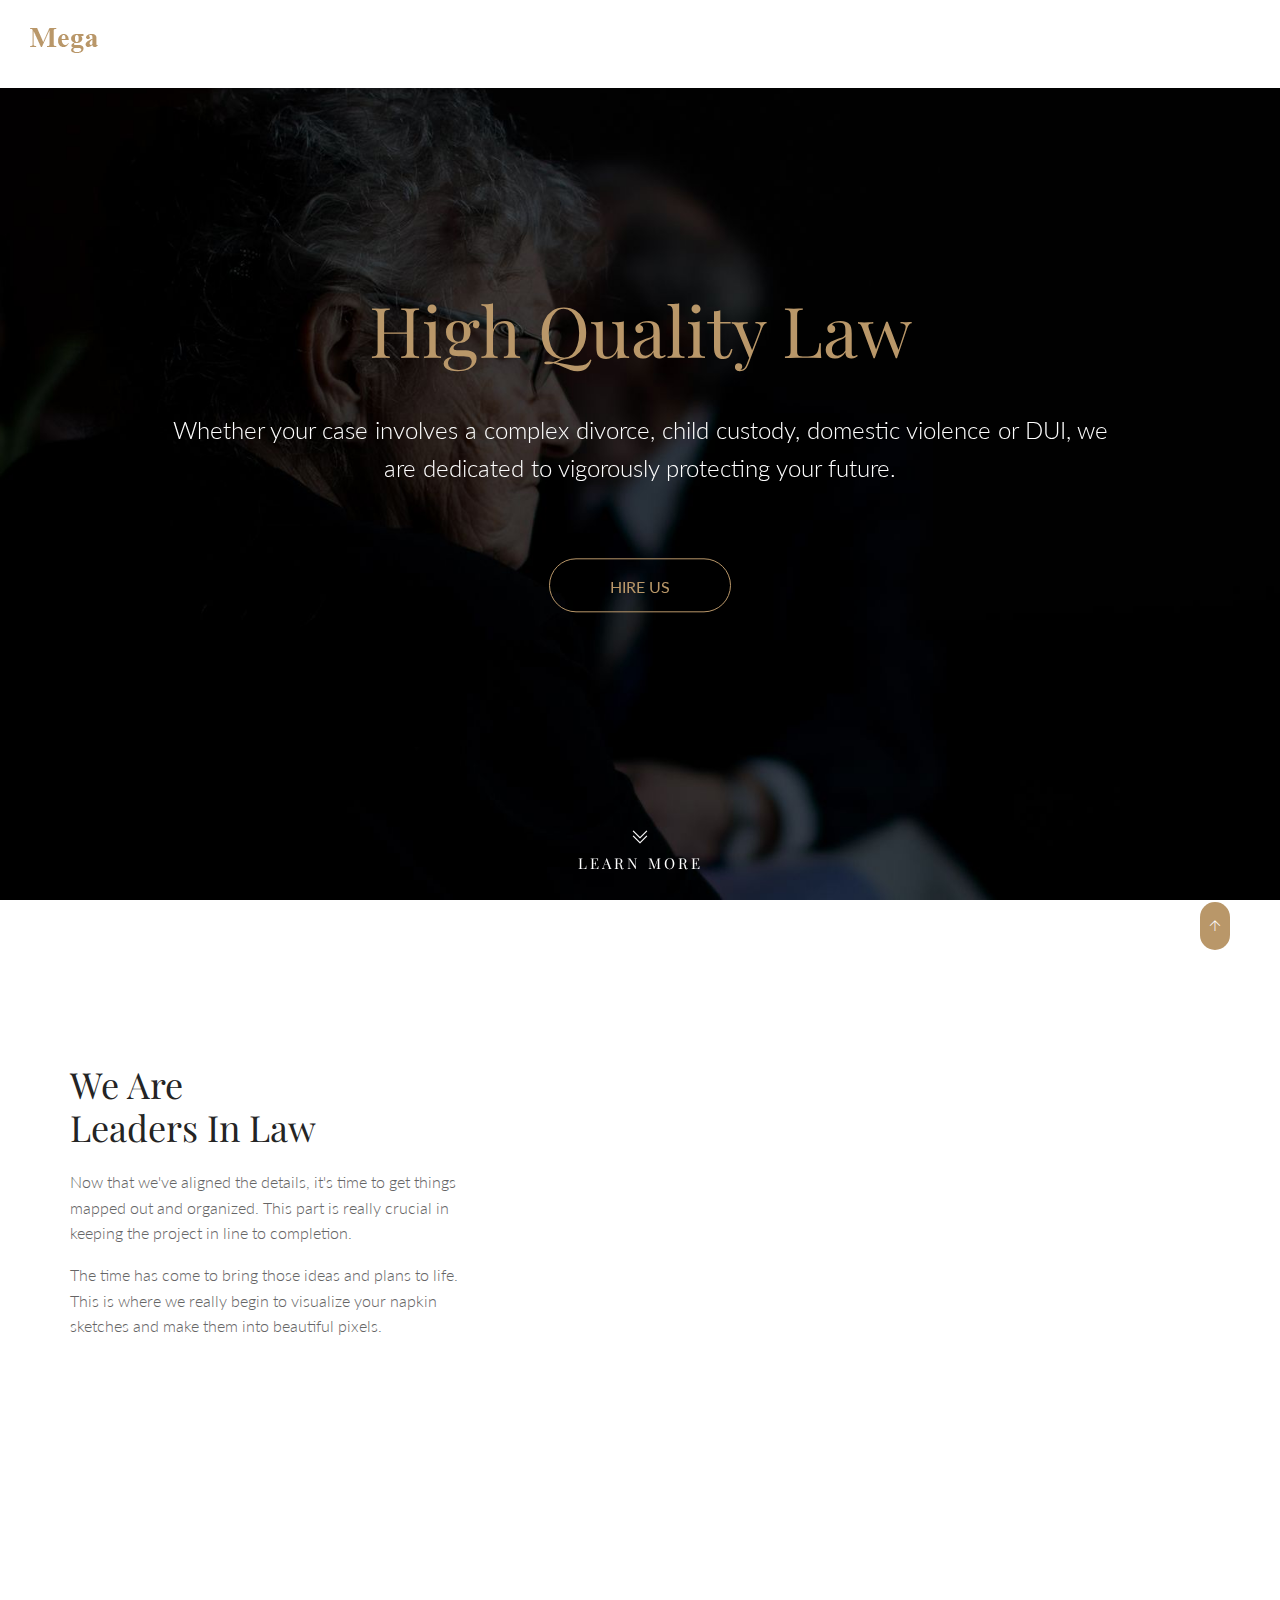
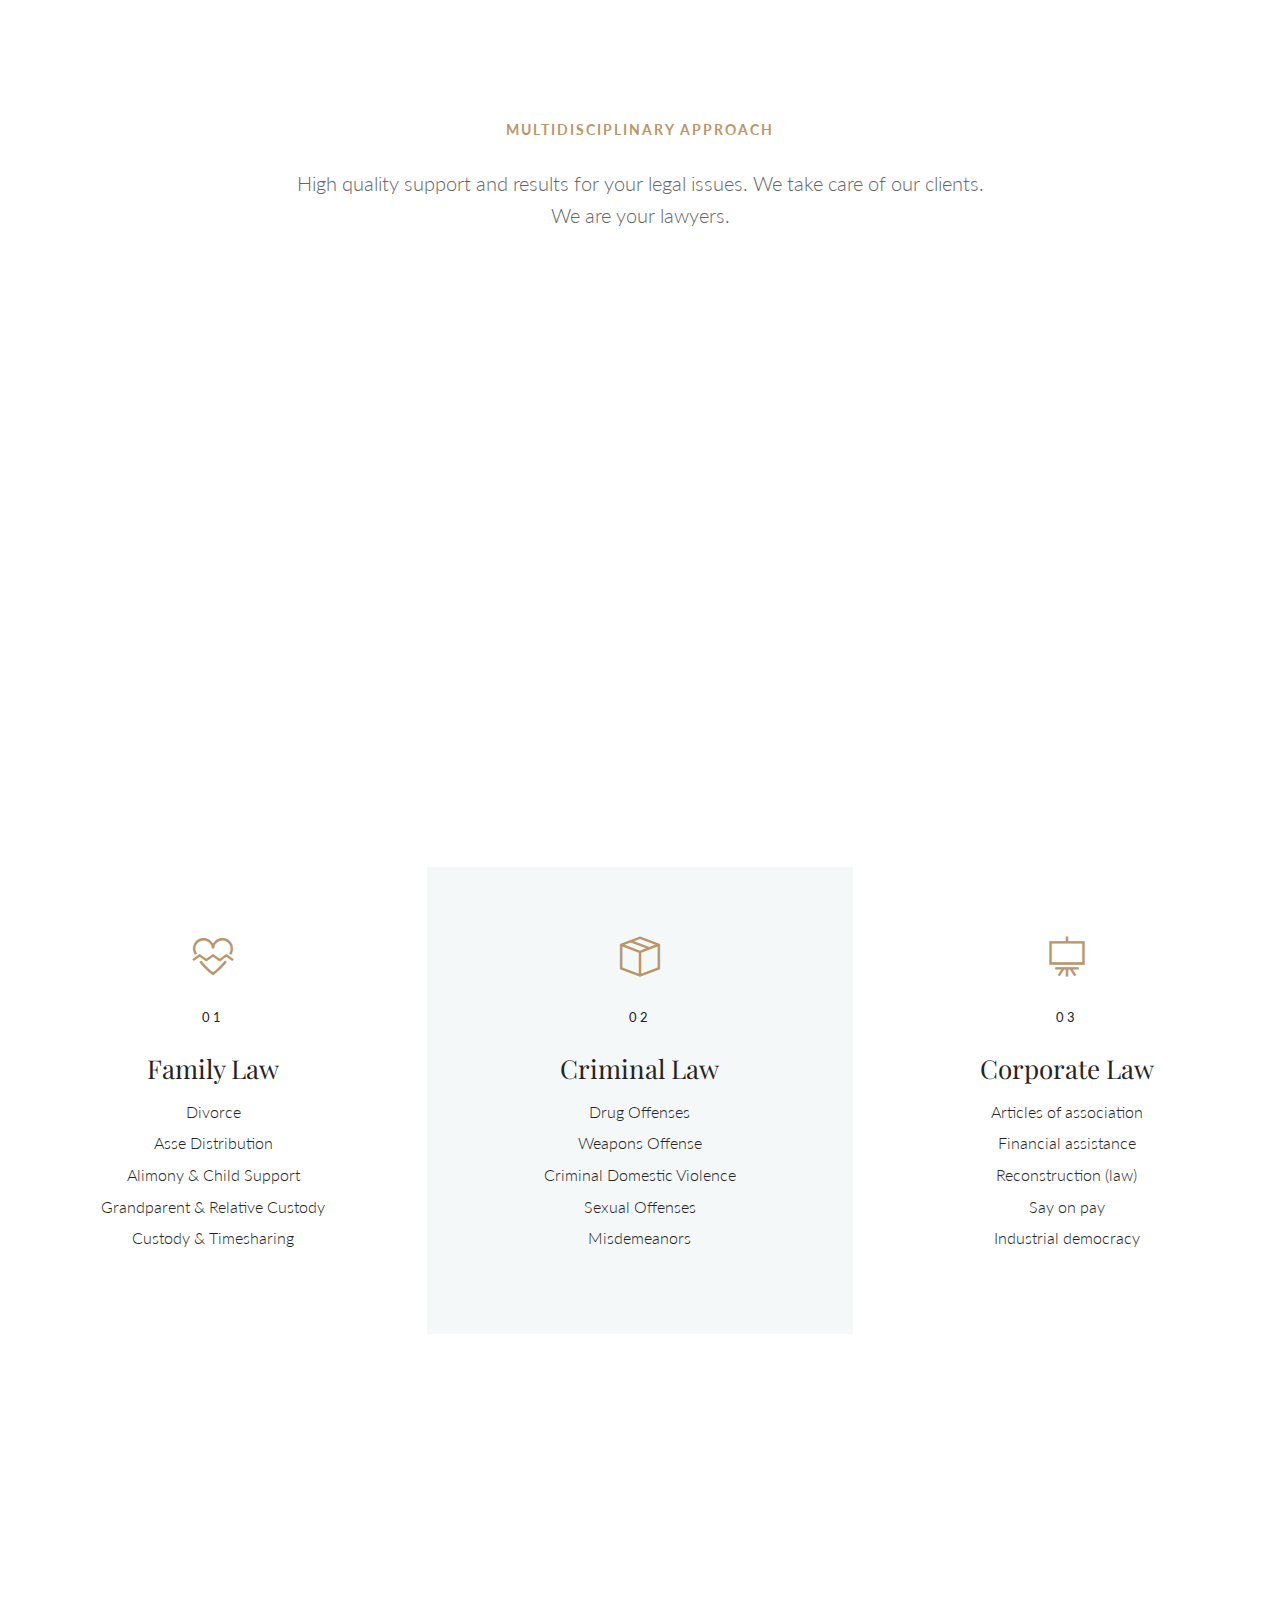
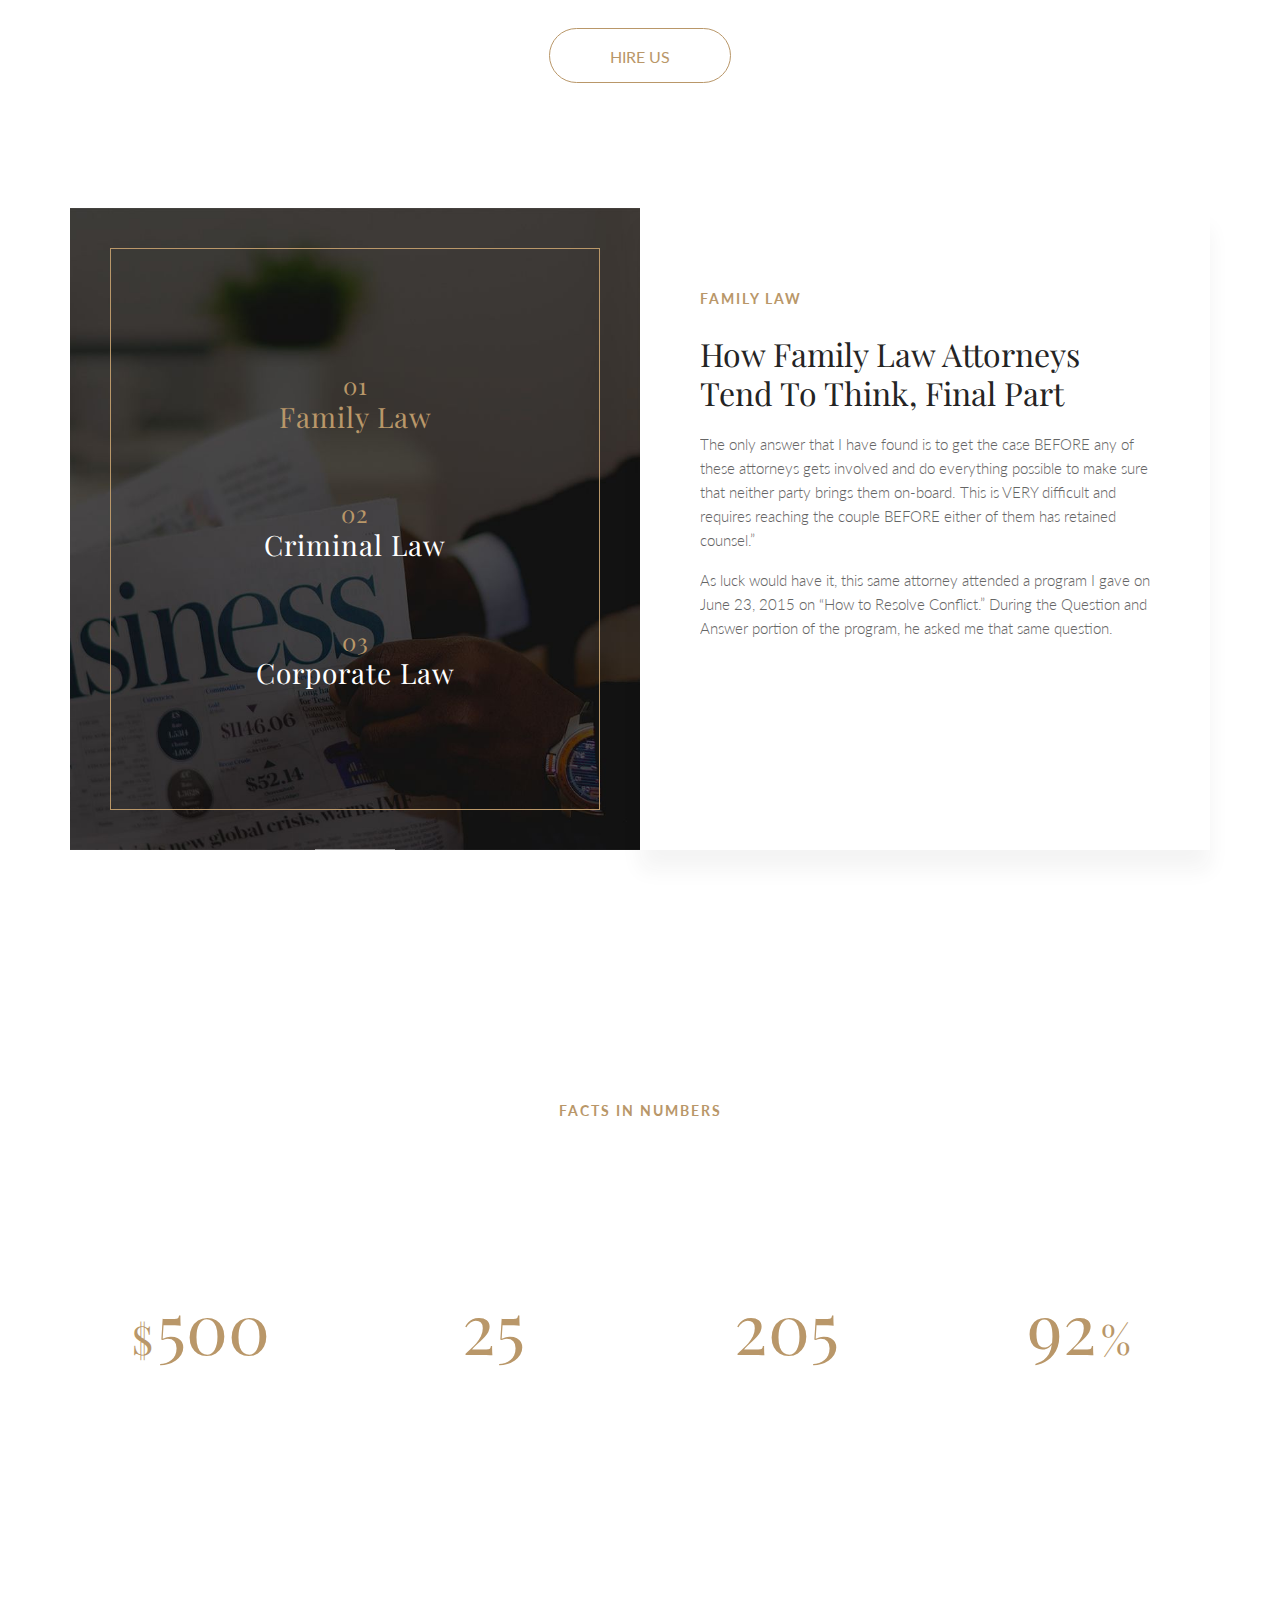
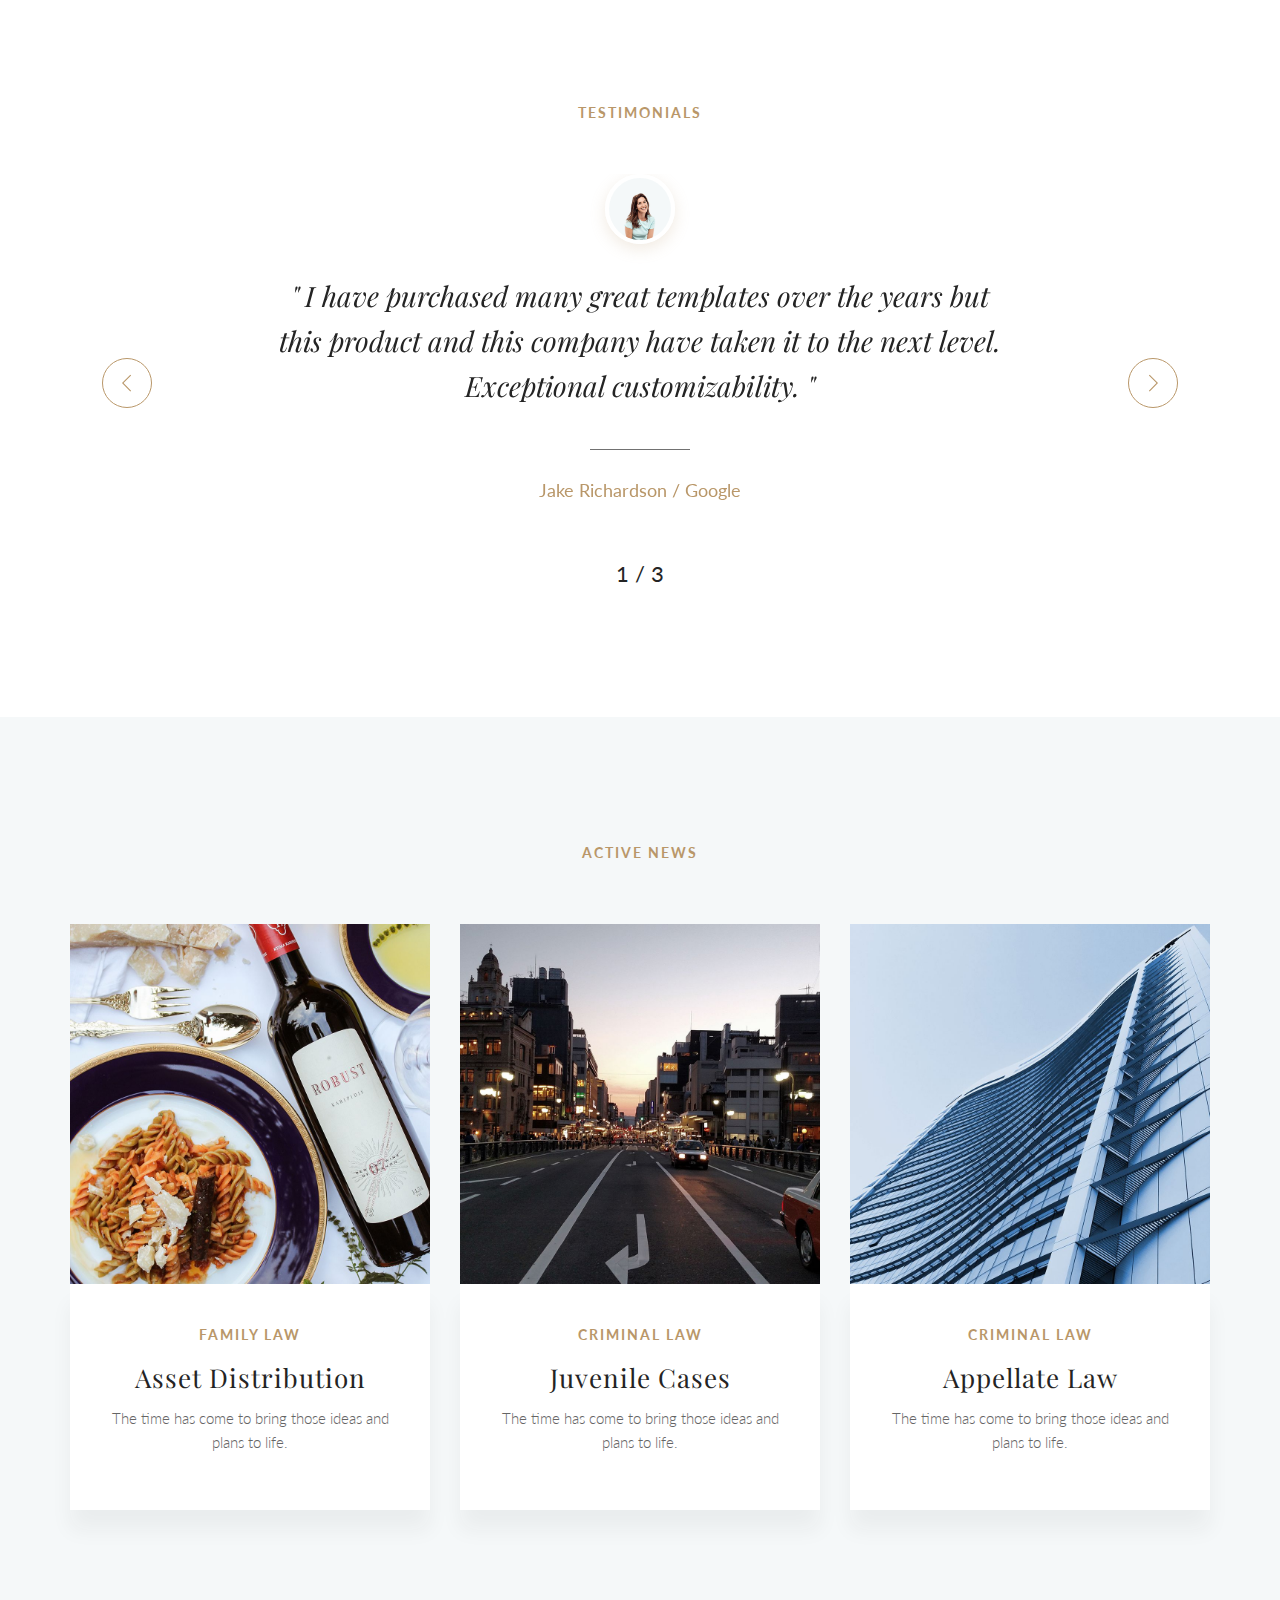
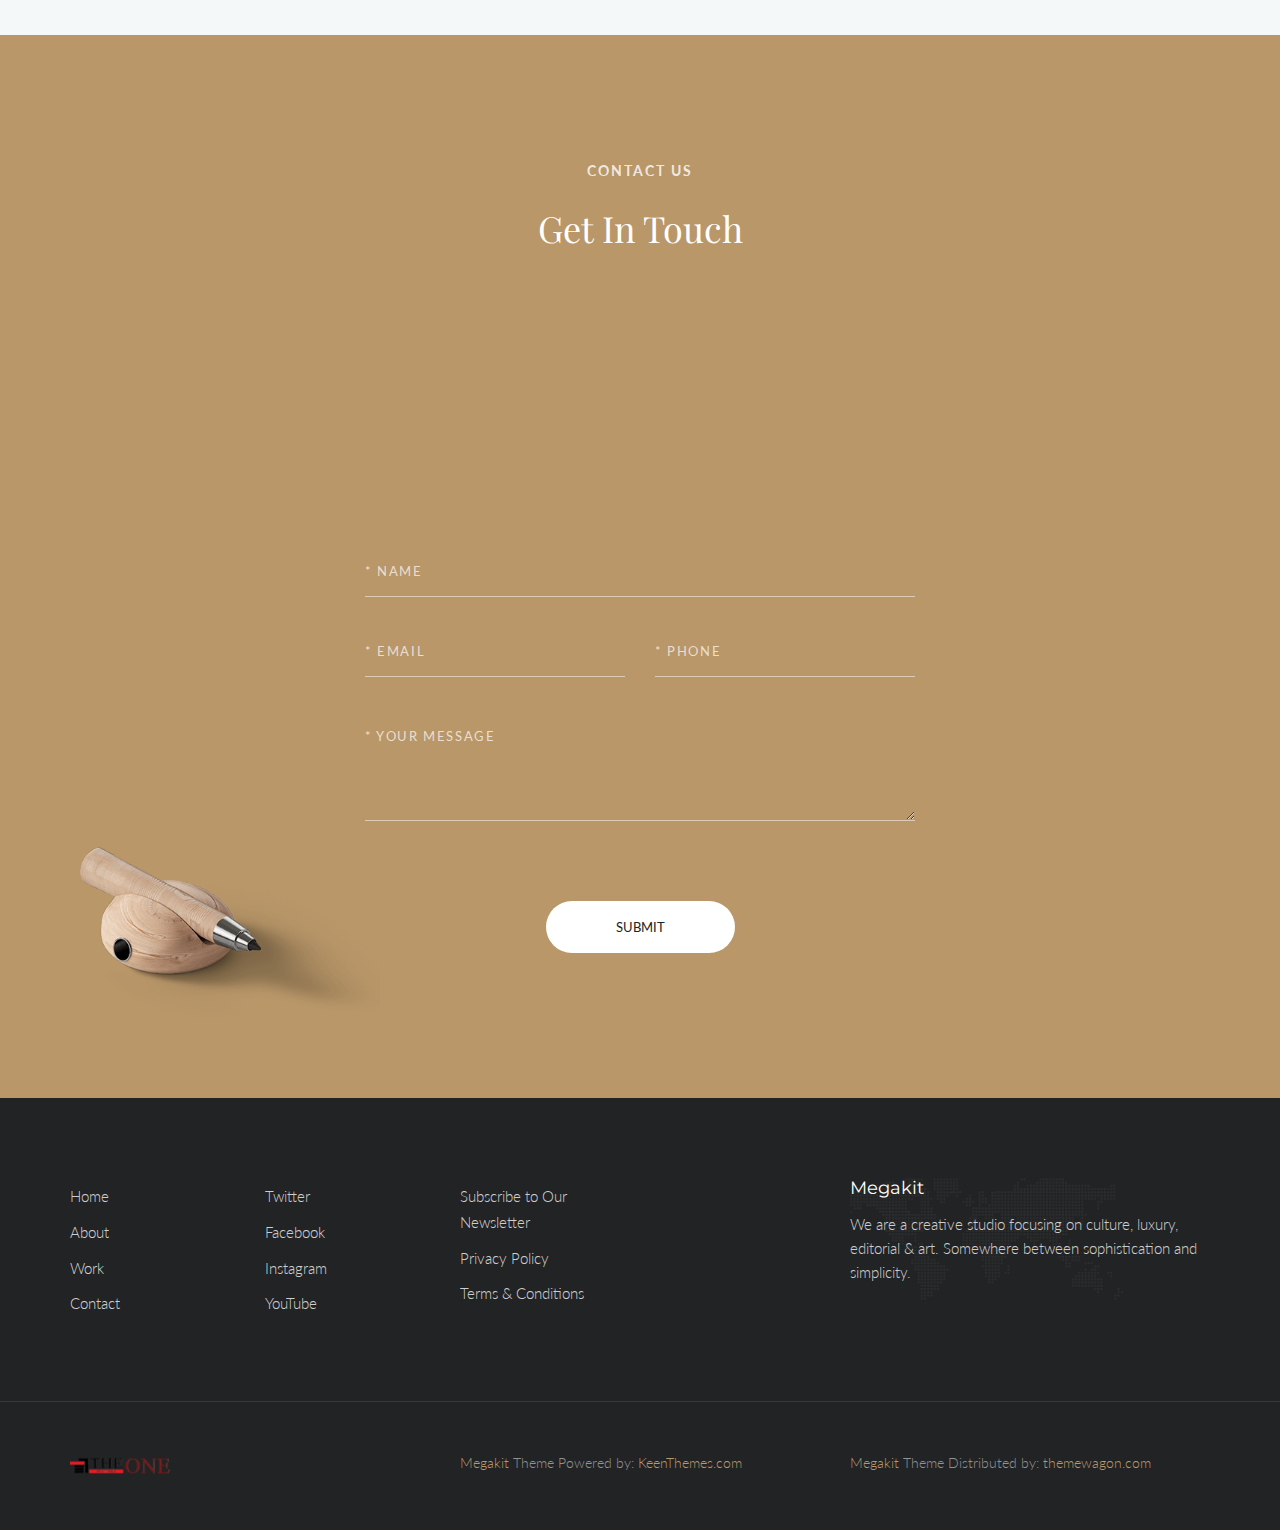
<file: index_lawyer.html>
<!DOCTYPE html>
<html lang="en" class="no-js">
    <!-- Begin Head -->
    <head>
        <!-- Basic -->
        <meta charset="utf-8"/>
        <meta name="viewport" content="width=device-width, initial-scale=1, shrink-to-fit=no">
        <meta http-equiv="x-ua-compatible" content="ie=edge">
        <title>Megakit - HTML5 Theme</title>
        <meta name="keywords" content="HTML5 Theme" />
        <meta name="description" content="Megakit - HTML5 Theme">
        <meta name="author" content="keenthemes.com">

        <!-- Web Fonts -->
        <link href="https://fonts.googleapis.com/css?family=Lato:300,400,400i|Montserrat:400,700" rel="stylesheet">
        <link href="https://fonts.googleapis.com/css?family=Playfair+Display:400,700" rel="stylesheet">

        <!-- Vendor Styles -->
        <link href="vendor/bootstrap/css/bootstrap.min.css" rel="stylesheet" type="text/css"/>
        <link href="css/animate.css" rel="stylesheet" type="text/css"/>
        <link href="vendor/themify/themify.css" rel="stylesheet" type="text/css"/>
        <link href="vendor/scrollbar/scrollbar.min.css" rel="stylesheet" type="text/css"/>
        <link href="vendor/swiper/swiper.min.css" rel="stylesheet" type="text/css"/>
        <link href="vendor/cubeportfolio/css/cubeportfolio.min.css" rel="stylesheet" type="text/css"/>

        <!-- Theme Styles -->
        <link href="css/style.css" rel="stylesheet" type="text/css"/>
        <link href="css/global/global.css" rel="stylesheet" type="text/css"/>

        <!-- Theme Skins -->
        <link href="css/theme/gold.css" rel="stylesheet" type="text/css"/>

        <!-- Favicon -->
        <link rel="shortcut icon" href="img/favicon.ico" type="image/x-icon">
        <link rel="apple-touch-icon" href="img/apple-touch-icon.png">
    </head>
    <!-- End Head -->

    <!-- Body -->
    <body>

        <!--========== HEADER ==========-->
        <header class="navbar-fixed-top s-header js__header-sticky js__header-overlay">
            <!-- Navbar -->
            <div class="s-header__navbar">
                <div class="s-header__container">
                    <div class="s-header__navbar-row">
                        <div class="s-header__navbar-row-col">
                            <!-- Logo -->
                            <div class="s-header__logo">
                                <a href="index.html" class="s-header__logo-link">
                                    <img class="s-header__logo-img s-header__logo-img-default" src="img/logo-gold.png" alt="Megakit Logo">
                                    <img class="s-header__logo-img s-header__logo-img-shrink" src="img/logo-gold-dark.png" alt="Megakit Logo">
                                </a>
                            </div>
                            <!-- End Logo -->
                        </div>
                        <div class="s-header__navbar-row-col">
                            <!-- Trigger -->
                            <a href="javascript:void(0);" class="s-header__trigger js__trigger">
                                <span class="s-header__trigger-icon"></span>
                                <svg x="0rem" y="0rem" width="3.125rem" height="3.125rem" viewbox="0 0 54 54">
                                    <circle fill="transparent" stroke="#fff" stroke-width="1" cx="27" cy="27" r="25" stroke-dasharray="157 157" stroke-dashoffset="157"></circle>
                                </svg>
                            </a>
                            <!-- End Trigger -->
                        </div>
                    </div>
                </div>
            </div>
            <!-- End Navbar -->

            <!-- Overlay -->
            <div class="s-header-bg-overlay js__bg-overlay">
                <!-- Nav -->
                <nav class="s-header__nav js__scrollbar">
                    <div class="container-fluid">
                        <!-- Menu List -->                                
                        <ul class="list-unstyled s-header__nav-menu">
                            <li class="s-header__nav-menu-item"><a class="s-header__nav-menu-link s-header__nav-menu-link-divider g-font-family--playfair" href="index.html">Corporate</a></li>
                            <li class="s-header__nav-menu-item"><a class="s-header__nav-menu-link s-header__nav-menu-link-divider g-font-family--playfair" href="index_app_landing.html">App Landing</a></li>
                            <li class="s-header__nav-menu-item"><a class="s-header__nav-menu-link s-header__nav-menu-link-divider g-font-family--playfair" href="index_portfolio.html">Portfolio</a></li>
                            <li class="s-header__nav-menu-item"><a class="s-header__nav-menu-link s-header__nav-menu-link-divider g-font-family--playfair" href="index_events.html">Events</a></li>
                            <li class="s-header__nav-menu-item"><a class="s-header__nav-menu-link s-header__nav-menu-link-divider g-font-family--playfair -is-active" href="index_lawyer.html">Lawyer</a></li>
                            <li class="s-header__nav-menu-item"><a class="s-header__nav-menu-link s-header__nav-menu-link-divider g-font-family--playfair" href="index_clinic.html">Clinic</a></li>
                            <li class="s-header__nav-menu-item"><a class="s-header__nav-menu-link s-header__nav-menu-link-divider g-font-family--playfair" href="index_coming_soon.html">Coming Soon</a></li>
                        </ul>
                        <!-- End Menu List -->

                        <!-- Menu List -->                                
                        <ul class="list-unstyled s-header__nav-menu">
                            <li class="s-header__nav-menu-item"><a class="s-header__nav-menu-link s-header__nav-menu-link-divider g-font-family--playfair" href="about.html">About</a></li>
                            <li class="s-header__nav-menu-item"><a class="s-header__nav-menu-link s-header__nav-menu-link-divider g-font-family--playfair" href="team.html">Team</a></li>
                            <li class="s-header__nav-menu-item"><a class="s-header__nav-menu-link s-header__nav-menu-link-divider g-font-family--playfair" href="services.html">Services</a></li>
                            <li class="s-header__nav-menu-item"><a class="s-header__nav-menu-link s-header__nav-menu-link-divider g-font-family--playfair" href="events.html">Events</a></li>
                            <li class="s-header__nav-menu-item"><a class="s-header__nav-menu-link s-header__nav-menu-link-divider g-font-family--playfair" href="faq.html">FAQ</a></li>
                            <li class="s-header__nav-menu-item"><a class="s-header__nav-menu-link s-header__nav-menu-link-divider g-font-family--playfair" href="contacts.html">Contacts</a></li>
                        </ul>
                        <!-- End Menu List -->
                    </div>
                </nav>
                <!-- End Nav -->
                
                <!-- Action -->
                <ul class="list-inline s-header__action s-header__action--lb">
                    <li class="s-header__action-item g-font-family--playfair"><a class="s-header__action-link -is-active" href="#">En</a></li>
                    <li class="s-header__action-item g-font-family--playfair"><a class="s-header__action-link" href="#">Fr</a></li>
                </ul>
                <!-- End Action -->

                <!-- Action -->
                <ul class="list-inline s-header__action s-header__action--rb">
                    <li class="s-header__action-item">
                        <a class="s-header__action-link g-font-family--playfair" href="https://www.behance.net/keenthemes">
                            <i class="g-padding-r-5--xs ti-facebook"></i>
                            <span class="g-display-none--xs g-display-inline-block--sm">Facebook</span>
                        </a>
                    </li>
                    <li class="s-header__action-item">
                        <a class="s-header__action-link g-font-family--playfair" href="https://twitter.com/keenthemes">
                            <i class="g-padding-r-5--xs ti-twitter"></i>
                            <span class="g-display-none--xs g-display-inline-block--sm">Twitter</span>
                        </a>
                    </li>
                    <li class="s-header__action-item">
                        <a class="s-header__action-link g-font-family--playfair" href="https://dribbble.com/keenthemes">
                            <i class="g-padding-r-5--xs ti-instagram"></i>
                            <span class="g-display-none--xs g-display-inline-block--sm">Instagram</span>
                        </a>
                    </li>
                </ul>
                <!-- End Action -->
            </div>
            <!-- End Overlay -->
        </header>
        <!--========== END HEADER ==========-->

        <!--========== PROMO BLOCK ==========-->
        <div class="g-fullheight--xs js__parallax-window" style="background: url(img/1920x1080/11.jpg) 50% 0 no-repeat fixed; background-size: cover;">
            <div class="g-container--md g-ver-center--xs g-text-center--xs">
                <div class="g-margin-b-70--xs">
                    <h1 class="g-font-size-55--sm g-font-size-70--lg g-font-family--playfair g-color--primary g-margin-b-20--xs g-margin-b-40--sm">High Quality Law</h1>
                    <p class="g-font-size-18--xs g-font-size-20--sm g-font-size-24--lg g-color--white g-margin-b-0--xs">Whether your case involves a complex divorce, child custody, domestic violence or DUI, we are dedicated to vigorously protecting your future.</p>
                </div>
                <a href="#js__scroll-to-section" class="text-uppercase s-btn s-btn-icon--md s-btn--primary-brd g-radius--50 g-padding-x-60--xs">Hire Us</a>
            </div>
            <a href="http://keenthemes.com/" class="s-scroll-to-section-v1--bc g-margin-b-15--xs">
                <span class="g-font-size-18--xs g-color--white ti-angle-double-down"></span>
                <p class="text-uppercase g-font-family--playfair g-color--white g-letter-spacing--3 g-margin-b-0--xs">Learn More</p>
            </a>
        </div>
        <!--========== END PROMO BLOCK ==========-->

        <!--========== PAGE CONTENT ==========-->
        <!-- About -->
        <div id="js__scroll-to-section" class="container g-padding-y-80--xs g-padding-y-125--sm g-margin-b-25--xs">
            <div class="row g-hor-centered-row--md">
                <div class="col-md-8 g-hor-centered-row__col g-margin-b-60--xs g-margin-b-0--md">
                    <div class="g-width-100-percent--xs g-width-400--md g-margin-b-40--xs">
                        <h2 class="g-font-size-32--xs g-font-size-36--md g-font-family--playfair g-margin-b-20--xs">We are <br>Leaders in Law</h2>
                        <p class="g-font-size-16--sm">Now that we've aligned the details, it's time to get things mapped out and organized. This part is really crucial in keeping the project in line to completion.</p>
                        <p class="g-font-size-16--sm">The time has come to bring those ideas and plans to life. This is where we really begin to visualize your napkin sketches and make them into beautiful pixels.</p>
                    </div>
                    <div class="wow fadeInUp" data-wow-duration=".3" data-wow-delay=".5s">
                        <div class="g-position--overlay g-text-left--xs g-text-right--md g-margin-t-o-50--lg">
                            <span class="g-font-size-60--xs g-font-size-80--sm g-font-size-105--lg g-font-family--playfair g-color--primary g-line-height--xs">15</span>
                            <span class="text-uppercase g-display-block--xs g-font-size-34--xs g-font-size-40--sm g-font-size-50--lg g-font-weight--700 g-font-family--playfair g-color--primary g-line-height--xs">Years</span>
                            <p class="g-font-size-18--xs g-font-size-20--lg">of Experience</p>
                        </div>
                    </div>
                </div>
                <div class="col-md-4 col-xs-6 col-xs-offset-3 g-full-width--xs g-full-width-offset-0--xs g-hor-centered-row__col">
                    <div class="wow fadeInUp" data-wow-duration=".3" data-wow-delay=".1s">
                        <img class="img-responsive" src="img/450x700/01.jpg" alt="Image">
                    </div>
                </div>
            </div>
        </div>
        <!-- End About -->

        <!-- Service -->
        <div class="clearfix">
            <div class="g-container--sm g-text-center--xs g-margin-b-125--xs">
                <p class="text-uppercase g-font-size-14--xs g-font-weight--700 g-color--primary g-letter-spacing--2 g-margin-b-25--xs">Multidisciplinary Approach</p>
                <p class="g-font-size-20--xs">High quality support and results for your legal issues. We take care of our clients. We are your lawyers.</p>
            </div>
            <div class="g-container--sm center-block g-margin-b-125--xs">
                <div class="wow fadeInUp" data-wow-duration=".3" data-wow-delay=".1s">
                    <img class="img-responsive" src="img/mockups/items-01.png" alt="Mockup Image">
                </div>
            </div>
            <div class="row g-row-col--0">
                <div class="col-sm-4">
                    <div class="g-text-center--xs g-padding-x-30--xs g-padding-x-50--lg g-padding-y-70--xs">
                        <i class="g-display-block--xs g-font-size-40--sm g-color--primary g-margin-b-30--xs ti-heart-broken"></i>
                        <span class="g-display-block--xs g-font-size-13--sm g-letter-spacing--3 g-margin-b-25--xs">01</span>
                        <h2 class="g-font-size-26--xs g-font-family--playfair">Family Law</h2>
                        <ul class="list-unstyled g-ul-li-tb-3--xs">
                            <li><a href="http://keenthemes.com/">Divorce</a></li>
                            <li><a href="http://keenthemes.com/">Asse Distribution</a></li>
                            <li><a href="http://keenthemes.com/">Alimony &amp; Child Support</a></li>
                            <li><a href="http://keenthemes.com/">Grandparent &amp; Relative Custody</a></li>
                            <li><a href="http://keenthemes.com/">Custody &amp; Timesharing</a></li>
                        </ul>
                    </div>
                </div>
                <div class="col-sm-4">
                    <div class="g-bg-color--sky-light g-text-center--xs g-padding-x-30--xs g-padding-x-50--lg g-padding-y-70--xs">
                        <i class="g-display-block--xs g-font-size-40--sm g-color--primary g-margin-b-30--xs ti-package"></i>
                        <span class="g-display-block--xs g-font-size-13--sm g-letter-spacing--3 g-margin-b-25--xs">02</span>
                        <h2 class="g-font-size-26--xs g-font-family--playfair">Criminal Law</h2>
                        <ul class="list-unstyled g-ul-li-tb-3--xs">
                            <li><a href="http://keenthemes.com/">Drug Offenses</a></li>
                            <li><a href="http://keenthemes.com/">Weapons Offense</a></li>
                            <li><a href="http://keenthemes.com/">Criminal Domestic Violence</a></li>
                            <li><a href="http://keenthemes.com/">Sexual Offenses</a></li>
                            <li><a href="http://keenthemes.com/">Misdemeanors</a></li>
                        </ul>
                    </div>
                </div>
                <div class="col-sm-4">
                    <div class="g-text-center--xs g-padding-x-30--xs g-padding-x-50--lg g-padding-y-70--xs">
                        <i class="g-display-block--xs g-font-size-40--sm g-color--primary g-margin-b-30--xs ti-blackboard"></i>
                        <span class="g-display-block--xs g-font-size-13--sm g-letter-spacing--3 g-margin-b-25--xs">03</span>
                        <h2 class="g-font-size-26--xs g-font-family--playfair">Corporate Law</h2>
                        <ul class="list-unstyled g-ul-li-tb-3--xs">
                            <li><a href="http://keenthemes.com/">Articles of association</a></li>
                            <li><a href="http://keenthemes.com/">Financial assistance</a></li>
                            <li><a href="http://keenthemes.com/">Reconstruction (law)</a></li>
                            <li><a href="http://keenthemes.com/">Say on pay</a></li>
                            <li><a href="http://keenthemes.com/">Industrial democracy</a></li>
                        </ul>
                    </div>
                </div>
            </div>
        </div>
        <!-- End Service -->

        <!-- Parallax -->
        <div class="js__parallax-window" style="background: url(img/1920x1080/12.jpg) 50% 0 no-repeat fixed;">
            <div class="container g-text-center--xs g-padding-y-80--xs g-padding-y-125--sm">
                <div class="g-margin-b-100--xs">
                    <div class="g-text-center--xs g-margin-b-50--xs">
                        <p class="text-uppercase g-font-size-14--xs g-font-weight--700 g-color--white-opacity g-letter-spacing--2 g-margin-b-25--xs">Identity &amp; Categories</p>
                        <h2 class="g-font-size-40--xs g-font-size-50--sm g-font-size-60--md g-font-family--playfair g-color--white">You are in Good Hands</h2>
                    </div>
                    <a href="http://keenthemes.com/" class="text-uppercase s-btn s-btn-icon--md s-btn--primary-brd g-radius--50 g-padding-x-60--xs">Hire Us</a>
                </div>
            </div>
        </div>
        <!-- End Parallax -->

        <!-- Tab -->
        <div class="container g-margin-t-o-100--xs g-margin-b-125--xs">
            <div class="row g-row-col--0">
                <div class="col-sm-6">
                    <!-- Filter -->
                    <div class="g-bg-position--center g-padding-x-30--xs g-padding-x-40--sm g-padding-y-30--xs g-padding-y-40--sm js__tab-eqaul-height-v1" style="background: url('img/970x970/04.jpg') no-repeat;">
                        <div class="g-hor-border-1__solid--primary g-padding-x-40--xs g-padding-x-50--sm g-padding-y-100--xs g-padding-y-120--sm js__filters-tabs">
                            <div data-filter=".-is-active" class="s-tab__filter-v1 g-font-family--playfair cbp-filter-item-active cbp-filter-item">
                                <span class="text-uppercase g-display-block--xs g-font-size-24--xs g-color--primary">01</span>
                                Family Law
                            </div>
                            <div data-filter=".service" class="s-tab__filter-v1 g-font-family--playfair cbp-filter-item">
                                <span class="text-uppercase g-display-block--xs g-font-size-24--xs g-color--primary">02</span>
                                Criminal Law
                            </div>
                            <div data-filter=".pages" class="s-tab__filter-v1 g-font-family--playfair cbp-filter-item">
                                <span class="text-uppercase g-display-block--xs g-font-size-24--xs g-color--primary">03</span>
                                Corporate Law
                            </div>
                        </div>
                    </div>
                </div>
                <!-- End Filter -->

                <!-- Grid -->
                <div class="col-sm-6">
                    <div class="g-bg-color--white g-box-shadow__dark-lightest-v2 g-padding-x-30--xs g-padding-x-60--sm g-padding-y-60--xs g-padding-y-80--sm js__tab-eqaul-height-v1">
                        <div class="cbp js__grid-tabs">
                            <div class="s-tab__grid-v1-item cbp-item -is-active">
                                <div class="g-margin-b-20--xs">
                                    <p class="text-uppercase g-font-size-14--xs g-font-weight--700 g-color--primary g-letter-spacing--2 g-margin-b-25--xs">Family Law</p>
                                    <h2 class="g-font-size-32--xs g-font-family--playfair">How Family Law Attorneys Tend to Think, Final Part</h2>
                                </div>
                                <p>The only answer that I have found is to get the case BEFORE any of these attorneys gets involved and do everything possible to make sure that neither party brings them on-board. This is VERY difficult and requires reaching the couple BEFORE either of them has retained counsel.”</p>
                                <p>As luck would have it, this same attorney attended a program I gave on June 23, 2015 on “How to Resolve Conflict.” During the Question and Answer portion of the program, he asked me that same question.</p>
                            </div>
                            <div class="s-tab__grid-v1-item cbp-item service">  
                                <div class="g-margin-b-20--xs">
                                    <p class="text-uppercase g-font-size-14--xs g-font-weight--700 g-color--primary g-letter-spacing--2 g-margin-b-25--xs">Criminal Law</p>
                                    <h2 class="g-font-size-32--xs g-font-family--playfair">A Criminal Defense Attorney is Any Good</h2>
                                </div>
                                <p>As luck would have it, this same attorney attended a program I gave on June 23, 2015 on “How to Resolve Conflict.” During the Question and Answer portion of the program, he asked me that same question.</p>
                                <p>I responded by telling him that I currently address the issue by attempting to have a joint consultation with both parties, wherein we only discuss the various processes available for handling family law matters in California and the strengths and weaknesses of each.</p>
                            </div>
                            <div class="s-tab__grid-v1-item cbp-item pages">
                                <div class="g-margin-b-20--xs">
                                    <p class="text-uppercase g-font-size-14--xs g-font-weight--700 g-color--primary g-letter-spacing--2 g-margin-b-25--xs">Corporate Law</p>
                                    <h2 class="g-font-size-32--xs g-font-family--playfair">InterLaw Diversity Forum launches BAME &amp; Allies Network</h2>
                                </div>
                                <p>I responded by telling him that I currently address the issue by attempting to have a joint consultation with both parties, wherein we only discuss the various processes available for handling family law matters in California and the strengths and weaknesses of each.</p>
                                <p>The only answer that I have found is to get the case BEFORE any of these attorneys gets involved and do everything possible to make sure that neither party brings them on-board. This is VERY difficult and requires reaching the couple BEFORE either of them has retained counsel.”</p>
                            </div>
                        </div>
                    </div>
                    <!-- End Grid -->
                </div>
            </div>
        </div>
        <!-- End Tab -->

        <!-- Counter -->
        <div class="js__parallax-window" style="background: url(img/1920x1080/12.jpg) 50% 0 no-repeat fixed;">
            <div class="container g-padding-y-80--xs g-padding-y-125--sm">
                <div class="g-text-center--xs g-margin-b-80--xs">
                    <p class="text-uppercase g-font-size-14--xs g-font-weight--700 g-color--primary g-letter-spacing--2 g-margin-b-25--xs g-color--white-opacity">Facts in Numbers</p>
                    <h2 class="g-font-size-32--xs g-font-size-36--md g-font-family--playfair g-letter-spacing--1 g-color--white">You Can Make Us Better</h2>
                </div>
                <div class="row">
                    <div class="col-md-3 col-xs-6 g-full-width--xs g-margin-b-70--xs g-margin-b-0--lg">
                        <div class="g-text-center--xs">
                            <div class="g-margin-b-10--xs">
                                <span class="g-font-size-40--xs g-font-family--playfair g-color--primary">$</span>
                                <figure class="g-display-inline-block--xs g-font-size-70--xs g-font-family--playfair g-color--primary js__counter">500</figure>
                            </div>
                            <div class="center-block g-hor-divider__solid--white g-width-40--xs g-margin-b-25--xs"></div>
                            <h4 class="g-font-size-18--xs g-color--white">Millions Claimed</h4>
                        </div>
                    </div>
                    <div class="col-md-3 col-xs-6 g-full-width--xs g-margin-b-70--xs g-margin-b-0--lg">
                        <div class="g-text-center--xs">
                            <figure class="g-display-block--xs g-font-size-70--xs g-font-family--playfair g-color--primary g-margin-b-10--xs js__counter">25</figure>
                            <div class="center-block g-hor-divider__solid--white g-width-40--xs g-margin-b-25--xs"></div>
                            <h4 class="g-font-size-18--xs g-color--white">Award Winners</h4>
                        </div>
                    </div>
                    <div class="col-md-3 col-xs-6 g-full-width--xs g-margin-b-70--xs g-margin-b-0--sm">
                        <div class="g-text-center--xs">
                            <figure class="g-display-block--xs g-font-size-70--xs g-font-family--playfair g-color--primary g-margin-b-10--xs js__counter">205</figure>
                            <div class="center-block g-hor-divider__solid--white g-width-40--xs g-margin-b-25--xs"></div>
                            <h4 class="g-font-size-18--xs g-color--white">Cases Settled</h4>
                        </div>
                    </div>
                    <div class="col-md-3 col-xs-6 g-full-width--xs">
                        <div class="g-text-center--xs">
                            <div class="g-margin-b-10--xs">
                                <figure class="g-display-inline-block--xs g-font-size-70--xs g-font-family--playfair g-color--primary js__counter">92</figure>
                                <span class="g-font-size-40--xs g-font-family--playfair g-color--primary">%</span>
                            </div>
                            <div class="center-block g-hor-divider__solid--white g-width-40--xs g-margin-b-25--xs"></div>
                            <h4 class="g-font-size-18--xs g-color--white">Success Rate</h4>
                        </div>
                    </div>
                </div>
            </div>
        </div>
        <!-- End Counter -->

        <!-- Testimonials -->
        <div class="g-padding-y-80--xs g-padding-y-125--sm">
            <div class="container g-text-center--xs">
                <p class="text-uppercase g-font-size-14--xs g-font-weight--700 g-color--primary g-letter-spacing--2 g-margin-b-50--xs">Testimonials</p>
                <div class="s-swiper js__swiper-testimonials">
                    <!-- Swiper Wrapper -->
                    <div class="swiper-wrapper g-margin-b-50--xs">
                        <div class="swiper-slide g-padding-x-130--sm g-padding-x-150--lg">
                            <div class="g-padding-x-20--xs g-padding-x-50--lg">
                                <img class="g-width-70--xs g-height-70--xs g-hor-border-4__solid--white g-box-shadow__primary-v1 g-radius--circle g-margin-b-30--xs" src="img/400x400/04.jpg" alt="Image">
                                <div class="g-margin-b-40--xs">
                                    <p class="g-font-size-22--xs g-font-size-28--sm g-font-family--playfair g-color--heading"><i>" I have purchased many great templates over the years but this product and this company have taken it to the next level. Exceptional customizability. "</i></p>
                                </div>
                                <div class="center-block g-hor-divider__solid--heading-light g-width-100--xs g-margin-b-30--xs"></div>
                                <h4 class="g-font-size-15--xs g-font-size-18--sm g-font-weight--400 g-font-family--primary g-color--primary g-margin-b-5--xs">Jake Richardson / Google</h4>
                            </div>
                        </div>
                        <div class="swiper-slide g-padding-x-130--sm g-padding-x-150--lg">
                            <div class="g-padding-x-20--xs g-padding-x-50--lg">
                                <img class="g-width-70--xs g-height-70--xs g-hor-border-4__solid--white g-box-shadow__primary-v1 g-radius--circle g-margin-b-30--xs" src="img/400x400/05.jpg" alt="Image">
                                <div class="g-margin-b-40--xs">
                                    <p class="g-font-size-22--xs g-font-size-28--sm g-font-family--playfair g-color--heading"><i>" I have purchased many great templates over the years but this product and this company have taken it to the next level. Exceptional customizability. "</i></p>
                                </div>
                                <div class="center-block g-hor-divider__solid--heading-light g-width-100--xs g-margin-b-30--xs"></div>
                                <h4 class="g-font-size-15--xs g-font-size-18--sm g-font-weight--400 g-font-family--primary g-color--primary g-margin-b-5--xs">Jake Richardson / Google</h4>
                            </div>
                        </div>
                        <div class="swiper-slide g-padding-x-130--sm g-padding-x-150--lg">
                            <div class="g-padding-x-20--xs g-padding-x-50--lg">
                                <img class="g-width-70--xs g-height-70--xs g-hor-border-4__solid--white g-box-shadow__primary-v1 g-radius--circle g-margin-b-30--xs" src="img/400x400/06.jpg" alt="Image">
                                <div class="g-margin-b-40--xs">
                                    <p class="g-font-size-22--xs g-font-size-28--sm g-font-family--playfair g-color--heading"><i>" I have purchased many great templates over the years but this product and this company have taken it to the next level. Exceptional customizability. "</i></p>
                                </div>
                                <div class="center-block g-hor-divider__solid--heading-light g-width-100--xs g-margin-b-30--xs"></div>
                                <h4 class="g-font-size-15--xs g-font-size-18--sm g-font-weight--400 g-font-family--primary g-color--primary g-margin-b-5--xs">Jake Richardson / Google</h4>
                            </div>
                        </div>
                    </div>
                    <!-- End Swipper Wrapper -->

                    <!-- Arrows -->
                    <div class="g-font-size-22--xs g-color--heading js__swiper-fraction"></div>
                    <a href="javascript:void(0);" class="g-display-none--xs g-display-inline-block--sm s-swiper__arrow-v1--right s-icon s-icon--md s-icon--primary-brd g-radius--circle ti-angle-right js__swiper-btn--next"></a>
                    <a href="javascript:void(0);" class="g-display-none--xs g-display-inline-block--sm s-swiper__arrow-v1--left s-icon s-icon--md s-icon--primary-brd g-radius--circle ti-angle-left js__swiper-btn--prev"></a>
                    <!-- End Arrows -->
                </div>
            </div>
        </div>
        <!-- End Testimonials -->
        
        <!-- News -->
        <div class="g-bg-color--sky-light">
            <div class="container g-padding-y-80--xs g-padding-y-125--sm">
                <div class="g-text-center--xs g-margin-b-60--xs">
                    <p class="text-uppercase g-font-size-14--xs g-font-weight--700 g-color--primary g-letter-spacing--2">Active News</p>
                </div>
                <div class="row">
                    <div class="col-sm-4 g-margin-b-30--xs g-margin-b-0--md">
                        <!-- News -->
                        <article>
                            <img class="img-responsive" src="img/970x970/01.jpg" alt="Image">
                            <div class="g-bg-color--white g-box-shadow__dark-lightest-v2 g-text-center--xs g-padding-x-40--xs g-padding-y-40--xs">
                                <p class="text-uppercase g-font-size-14--xs g-font-weight--700 g-color--primary g-letter-spacing--2">Family Law</p>
                                <h2 class="g-font-size-26--xs g-font-family--playfair g-letter-spacing--1"><a href="https://themeforest.net/item/metronic-responsive-admin-dashboard-template/4021469?ref=keenthemes">Asset Distribution</a></h2>
                                <p>The time has come to bring those ideas and plans to life.</p>
                            </div>
                        </article>
                        <!-- End News -->
                    </div>
                    <div class="col-sm-4 g-margin-b-30--xs g-margin-b-0--md">
                        <!-- News -->
                        <article>
                            <img class="img-responsive" src="img/970x970/02.jpg" alt="Image">
                            <div class="g-bg-color--white g-box-shadow__dark-lightest-v2 g-text-center--xs g-padding-x-40--xs g-padding-y-40--xs">
                                <p class="text-uppercase g-font-size-14--xs g-font-weight--700 g-color--primary g-letter-spacing--2">Criminal Law</p>
                                <h2 class="g-font-size-26--xs g-font-family--playfair g-letter-spacing--1"><a href="https://themeforest.net/item/metronic-responsive-admin-dashboard-template/4021469?ref=keenthemes">Juvenile Cases</a></h2>
                                <p>The time has come to bring those ideas and plans to life.</p>
                            </div>
                        </article>
                        <!-- End News -->
                    </div>
                    <div class="col-sm-4">
                        <!-- News -->
                        <article>
                            <img class="img-responsive" src="img/970x970/03.jpg" alt="Image">
                            <div class="g-bg-color--white g-box-shadow__dark-lightest-v2 g-text-center--xs g-padding-x-40--xs g-padding-y-40--xs">
                                <p class="text-uppercase g-font-size-14--xs g-font-weight--700 g-color--primary g-letter-spacing--2">Criminal Law</p>
                                <h2 class="g-font-size-26--xs g-font-family--playfair g-letter-spacing--1"><a href="https://themeforest.net/item/metronic-responsive-admin-dashboard-template/4021469?ref=keenthemes">Appellate Law</a></h2>
                                <p>The time has come to bring those ideas and plans to life.</p>
                            </div>
                        </article>
                        <!-- End News -->
                    </div>
                </div>
            </div>
        </div>
        <!-- End News -->

        <!-- Feedback Form -->
        <div class="g-position--relative g-bg-color--primary">
            <div class="g-container--md g-padding-y-80--xs g-padding-y-125--sm">
                <div class="g-text-center--xs g-margin-b-80--xs">
                    <p class="text-uppercase g-font-size-14--xs g-font-weight--700 g-color--white-opacity g-letter-spacing--2 g-margin-b-25--xs">Contact Us</p>
                    <h2 class="g-font-size-32--xs g-font-size-36--md g-font-family--playfair g-color--white">Get in Touch</h2>
                </div>
                <div class="row g-row-col--5 g-margin-b-80--xs">
                    <div class="col-xs-4 g-full-width--xs g-margin-b-30--xs g-margin-b-0--sm">
                        <div class="wow fadeInUp" data-wow-duration=".3" data-wow-delay=".3s">
                            <div class="g-text-center--xs">
                                <i class="g-display-block--xs g-font-size-40--xs g-color--white-opacity g-margin-b-30--xs ti-email"></i>
                                <h4 class="g-font-size-18--xs g-font-family--playfair g-color--white g-margin-b-5--xs">Email</h4>
                                <p class="g-color--white-opacity">support@keenthemes.com</p>
                            </div>
                        </div>
                    </div>
                    <div class="col-xs-4 g-full-width--xs g-margin-b-30--xs g-margin-b-0--sm">
                        <div class="wow fadeInUp" data-wow-duration=".3" data-wow-delay=".1s">
                            <div class="g-text-center--xs">
                                <i class="g-display-block--xs g-font-size-40--xs g-color--white-opacity g-margin-b-30--xs ti-map-alt"></i>
                                <h4 class="g-font-size-18--xs g-font-family--playfair g-color--white g-margin-b-5--xs">Address</h4>
                                <p class="g-color--white-opacity">277 Bedford Avenue, Brooklyn</p>
                            </div>
                        </div>
                    </div>
                    <div class="col-xs-4 g-full-width--xs">
                        <div class="wow fadeInUp" data-wow-duration=".3" data-wow-delay=".3s">
                            <div class="g-text-center--xs">
                                <i class="g-display-block--xs g-font-size-40--xs g-color--white-opacity g-margin-b-30--xs ti-headphone-alt"></i>
                                <h4 class="g-font-size-18--xs g-font-family--playfair g-color--white g-margin-b-5--xs">Call at</h4>
                                <p class="g-color--white-opacity">+ (1) 001 389 3720</p>
                            </div>
                        </div>
                    </div>
                </div>
                <form class="center-block g-width-500--sm g-width-550--md">
                    <div class="g-margin-b-30--xs">
                        <input type="text" class="form-control s-form-v3__input" placeholder="* Name">
                    </div>
                    <div class="row g-row-col-5 g-margin-b-50--xs">
                        <div class="col-sm-6 g-margin-b-30--xs g-margin-b-0--md">
                            <input type="email" class="form-control s-form-v3__input" placeholder="* Email">
                        </div>
                        <div class="col-sm-6">
                            <input type="text" class="form-control s-form-v3__input" placeholder="* Phone">
                        </div>
                    </div>
                    <div class="g-margin-b-80--xs">
                        <textarea class="form-control s-form-v3__input" rows="5" placeholder="* Your message"></textarea>
                    </div>
                    <div class="g-text-center--xs">
                        <button type="submit" class="text-uppercase s-btn s-btn--md s-btn--white-bg g-radius--50 g-padding-x-70--xs g-margin-b-20--xs">Submit</button>
                    </div>
                </form>
            </div>
            <img class="s-mockup-v2" src="img/mockups/pencil-01.png" alt="Mockup Image">
        </div>
        <!-- End Feedback Form -->
        <!--========== END PAGE CONTENT ==========-->

        <!--========== FOOTER ==========-->
        <footer class="g-bg-color--dark">
            <!-- Links -->
            <div class="g-hor-divider__dashed--white-opacity-lightest">
                <div class="container g-padding-y-80--xs">
                    <div class="row">
                        <div class="col-sm-2 g-margin-b-20--xs g-margin-b-0--md">
                            <ul class="list-unstyled g-ul-li-tb-5--xs g-margin-b-0--xs">
                                <li><a class="g-font-size-15--xs g-color--white-opacity" href="http://themeforest.net/item/metronic-responsive-admin-dashboard-template/4021469?ref=keenthemes">Home</a></li>
                                <li><a class="g-font-size-15--xs g-color--white-opacity" href="http://themeforest.net/item/metronic-responsive-admin-dashboard-template/4021469?ref=keenthemes">About</a></li>
                                <li><a class="g-font-size-15--xs g-color--white-opacity" href="http://themeforest.net/item/metronic-responsive-admin-dashboard-template/4021469?ref=keenthemes">Work</a></li>
                                <li><a class="g-font-size-15--xs g-color--white-opacity" href="http://themeforest.net/item/metronic-responsive-admin-dashboard-template/4021469?ref=keenthemes">Contact</a></li>
                            </ul>
                        </div>
                        <div class="col-sm-2 g-margin-b-20--xs g-margin-b-0--md">
                            <ul class="list-unstyled g-ul-li-tb-5--xs g-margin-b-0--xs">
                                <li><a class="g-font-size-15--xs g-color--white-opacity" href="http://themeforest.net/item/metronic-responsive-admin-dashboard-template/4021469?ref=keenthemes">Twitter</a></li>
                                <li><a class="g-font-size-15--xs g-color--white-opacity" href="http://themeforest.net/item/metronic-responsive-admin-dashboard-template/4021469?ref=keenthemes">Facebook</a></li>
                                <li><a class="g-font-size-15--xs g-color--white-opacity" href="http://themeforest.net/item/metronic-responsive-admin-dashboard-template/4021469?ref=keenthemes">Instagram</a></li>
                                <li><a class="g-font-size-15--xs g-color--white-opacity" href="http://themeforest.net/item/metronic-responsive-admin-dashboard-template/4021469?ref=keenthemes">YouTube</a></li>
                            </ul>
                        </div>
                        <div class="col-sm-2 g-margin-b-40--xs g-margin-b-0--md">
                            <ul class="list-unstyled g-ul-li-tb-5--xs g-margin-b-0--xs">
                                <li><a class="g-font-size-15--xs g-color--white-opacity" href="http://themeforest.net/item/metronic-responsive-admin-dashboard-template/4021469?ref=keenthemes">Subscribe to Our Newsletter</a></li>
                                <li><a class="g-font-size-15--xs g-color--white-opacity" href="http://themeforest.net/item/metronic-responsive-admin-dashboard-template/4021469?ref=keenthemes">Privacy Policy</a></li>
                                <li><a class="g-font-size-15--xs g-color--white-opacity" href="http://themeforest.net/item/metronic-responsive-admin-dashboard-template/4021469?ref=keenthemes">Terms &amp; Conditions</a></li>
                            </ul>
                        </div>
                        <div class="col-md-4 col-md-offset-2 col-sm-5 col-sm-offset-1 s-footer__logo g-padding-y-50--xs g-padding-y-0--md">
                            <h3 class="g-font-size-18--xs g-color--white">Megakit</h3>
                            <p class="g-color--white-opacity">We are a creative studio focusing on culture, luxury, editorial &amp; art. Somewhere between sophistication and simplicity.</p>
                        </div>
                    </div>
                </div>
            </div>
            <!-- End Links -->

            <!-- Copyright -->
            <div class="container g-padding-y-50--xs">
                <div class="row">
                    <div class="col-lg-4 col-md-4 col-xs-12">
                        <a href="index.html">
                            <img class="g-width-100--xs g-height-auto--xs" src="img/logo.png" alt="Megakit Logo">
                        </a>
                    </div>
                    <div class="col-lg-4 col-md-4 col-xs-12 g-text-left--xs">
                        <p class="g-font-size-14--xs g-margin-b-0--xs g-color--white-opacity-light"><a href="http://keenthemes.com/preview/Megakit/">Megakit</a> Theme Powered by: <a href="http://www.keenthemes.com/">KeenThemes.com</a></p>
                    </div>

                 
                    <div class="col-lg-4 col-md-4 col-xs-12 g-text-left--xs">
                        <p class="g-font-size-14--xs g-margin-b-0--xs g-color--white-opacity-light"><a href="http://keenthemes.com/preview/Megakit/">Megakit</a> Theme Distributed by: <a href="https://themewagon.com/">themewagon.com</a></p>
                    </div>
                </div>
            </div>
            <!-- End Copyright -->
        </footer>
        <!--========== END FOOTER ==========-->

        <!-- Back To Top -->
        <a href="javascript:void(0);" class="s-back-to-top js__back-to-top"></a>

        <!--========== JAVASCRIPTS (Load javascripts at bottom, this will reduce page load time) ==========-->
        <!-- Vendor -->
        <script type="text/javascript" src="vendor/jquery.min.js"></script>
        <script type="text/javascript" src="vendor/jquery.migrate.min.js"></script>
        <script type="text/javascript" src="vendor/bootstrap/js/bootstrap.min.js"></script>
        <script type="text/javascript" src="vendor/jquery.smooth-scroll.min.js"></script>
        <script type="text/javascript" src="vendor/jquery.back-to-top.min.js"></script>
        <script type="text/javascript" src="vendor/scrollbar/jquery.scrollbar.min.js"></script>
        <script type="text/javascript" src="vendor/swiper/swiper.jquery.min.js"></script>
        <script type="text/javascript" src="vendor/waypoint.min.js"></script>
        <script type="text/javascript" src="vendor/counterup.min.js"></script>
        <script type="text/javascript" src="vendor/cubeportfolio/js/jquery.cubeportfolio.min.js"></script>
        <script type="text/javascript" src="vendor/jquery.parallax.min.js"></script>
        <script type="text/javascript" src="vendor/jquery.equal-height.min.js"></script>
        <script type="text/javascript" src="vendor/jquery.wow.min.js"></script>

        <!-- General Components and Settings -->
        <script type="text/javascript" src="js/global.min.js"></script>
        <script type="text/javascript" src="js/components/header-sticky.min.js"></script>
        <script type="text/javascript" src="js/components/scrollbar.min.js"></script>
        <script type="text/javascript" src="js/components/swiper.min.js"></script>
        <script type="text/javascript" src="js/components/counter.min.js"></script>
        <script type="text/javascript" src="js/components/parallax.min.js"></script>
        <script type="text/javascript" src="js/components/tab.min.js"></script>
        <script type="text/javascript" src="js/components/equal-height.min.js"></script>
        <script type="text/javascript" src="js/components/wow.min.js"></script>
        <!--========== END JAVASCRIPTS ==========-->

    </body>
    <!-- End Body -->
</html>
</file>
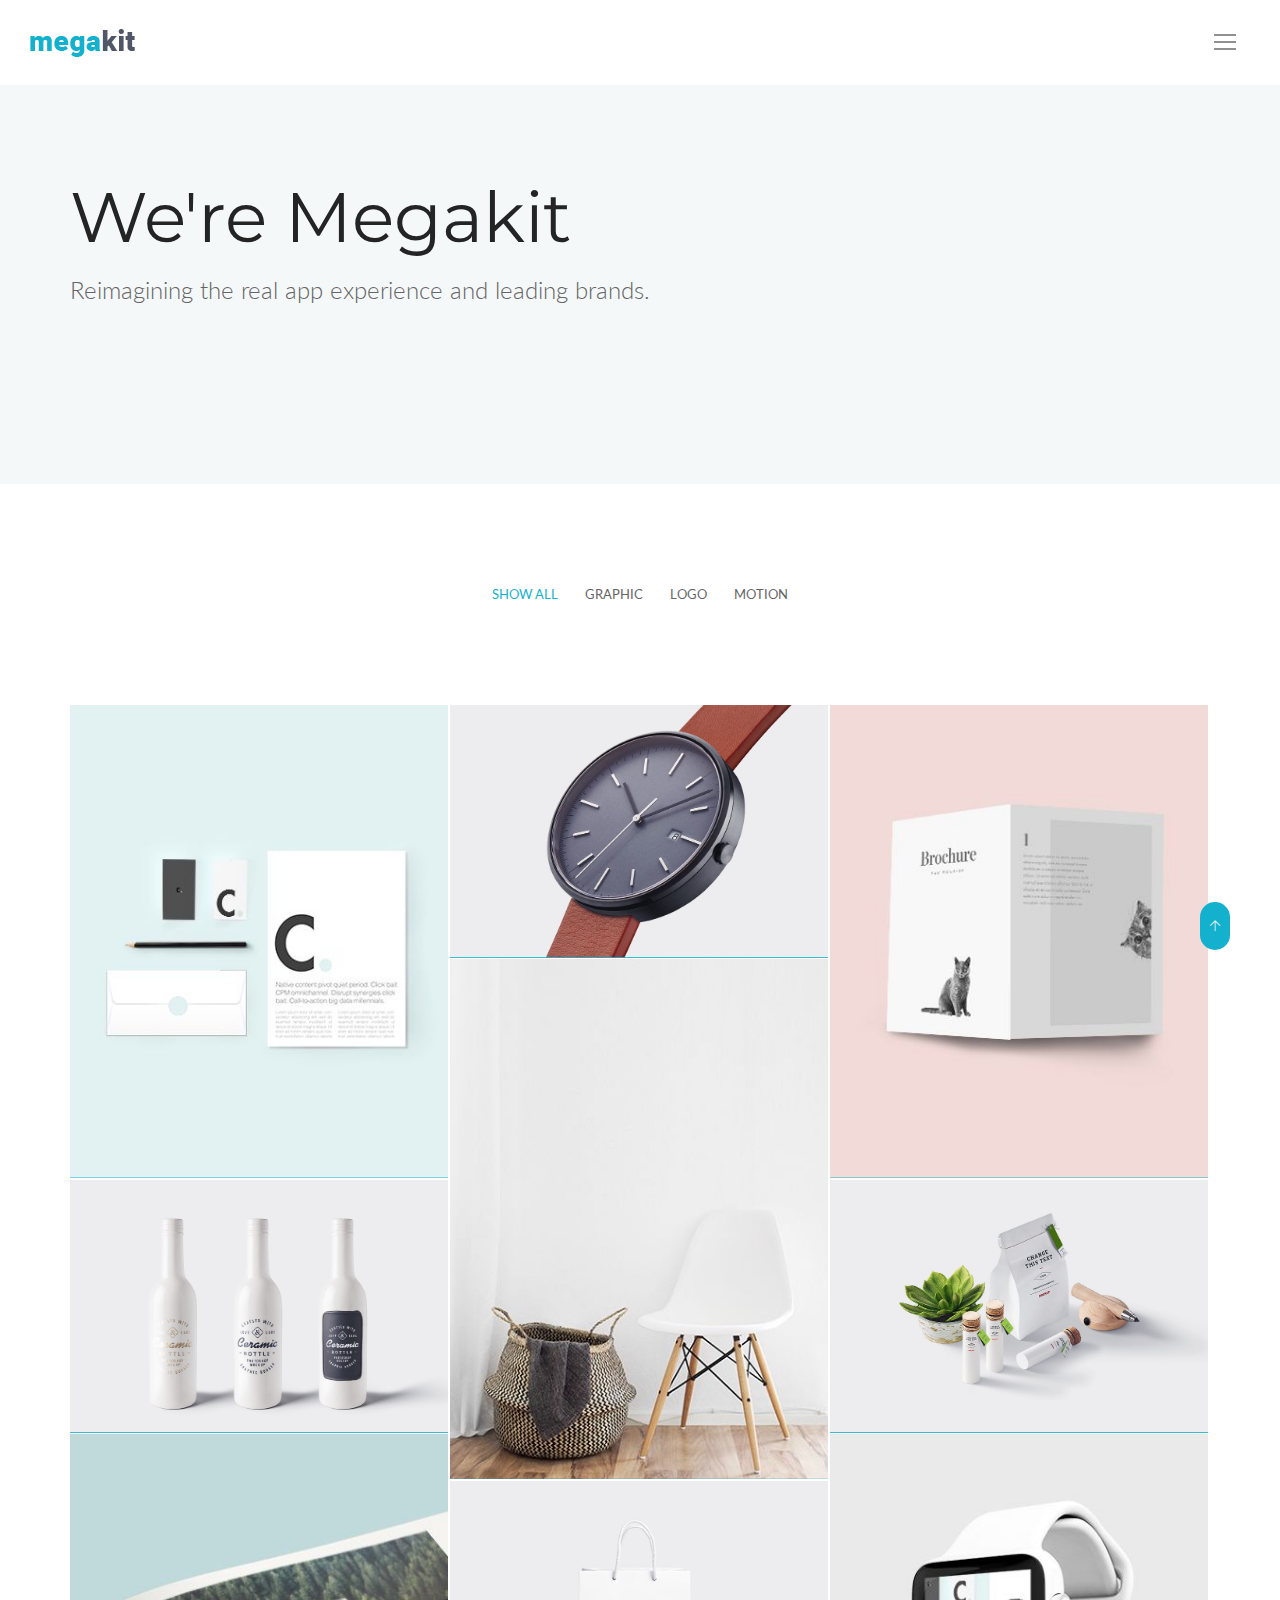
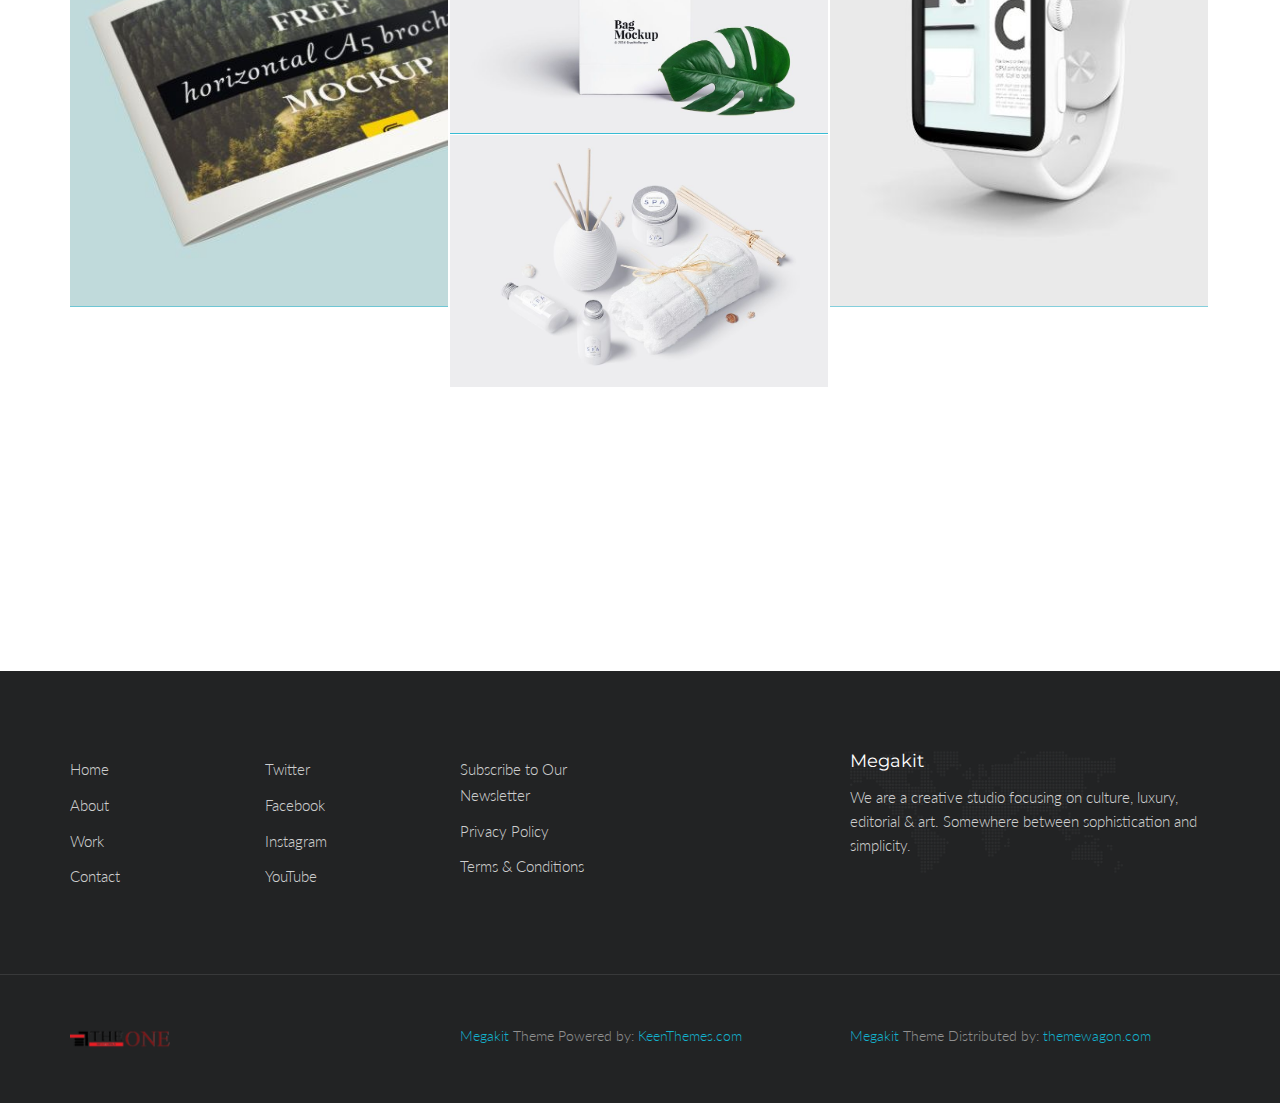
<file: index_portfolio.html>
<!DOCTYPE html>
<html lang="en" class="no-js">
    <!-- Begin Head -->
    <head>
        <!-- Basic -->
        <meta charset="utf-8"/>
        <meta name="viewport" content="width=device-width, initial-scale=1, shrink-to-fit=no">
        <meta http-equiv="x-ua-compatible" content="ie=edge">
        <title>Megakit - HTML5 Theme</title>
        <meta name="keywords" content="HTML5 Theme" />
        <meta name="description" content="Megakit - HTML5 Theme">
        <meta name="author" content="keenthemes.com">

        <!-- Web Fonts -->
        <link href="https://fonts.googleapis.com/css?family=Lato:300,400,400i|Montserrat:400,700" rel="stylesheet">

        <!-- Vendor Styles -->
        <link href="vendor/bootstrap/css/bootstrap.min.css" rel="stylesheet" type="text/css"/>
        <link href="css/animate.css" rel="stylesheet" type="text/css"/>
        <link href="vendor/themify/themify.css" rel="stylesheet" type="text/css"/>
        <link href="vendor/scrollbar/scrollbar.min.css" rel="stylesheet" type="text/css"/>
        <link href="vendor/swiper/swiper.min.css" rel="stylesheet" type="text/css"/>
        <link href="vendor/cubeportfolio/css/cubeportfolio.min.css" rel="stylesheet" type="text/css"/>

        <!-- Theme Styles -->
        <link href="css/style.css" rel="stylesheet" type="text/css"/>
        <link href="css/global/global.css" rel="stylesheet" type="text/css"/>

        <!-- Favicon -->
        <link rel="shortcut icon" href="img/favicon.ico" type="image/x-icon">
        <link rel="apple-touch-icon" href="img/apple-touch-icon.png">
    </head>
    <!-- End Head -->

    <!-- Body -->
    <body>

        <!--========== HEADER ==========-->
        <header class="navbar-fixed-top s-header js__header-sticky js__header-overlay">
            <!-- Navbar -->
            <div class="s-header__navbar">
                <div class="s-header__container">
                    <div class="s-header__navbar-row">
                        <div class="s-header__navbar-row-col">
                            <!-- Logo -->
                            <div class="s-header__logo">
                                <a href="index.html" class="s-header__logo-link">
                                    <img class="s-header__logo-img" src="img/logo-dark.png" alt="Megakit Logo">
                                </a>
                            </div>
                            <!-- End Logo -->
                        </div>
                        <div class="s-header__navbar-row-col">
                            <!-- Trigger -->
                            <a href="javascript:void(0);" class="s-header__trigger s-header__trigger--dark js__trigger">
                                <span class="s-header__trigger-icon"></span>
                                <svg x="0rem" y="0rem" width="3.125rem" height="3.125rem" viewbox="0 0 54 54">
                                    <circle fill="transparent" stroke="#fff" stroke-width="1" cx="27" cy="27" r="25" stroke-dasharray="157 157" stroke-dashoffset="157"></circle>
                                </svg>
                            </a>
                            <!-- End Trigger -->
                        </div>
                    </div>
                </div>
            </div>
            <!-- End Navbar -->

            <!-- Overlay -->
            <div class="s-header-bg-overlay js__bg-overlay">
                <!-- Nav -->
                <nav class="s-header__nav js__scrollbar">
                    <div class="container-fluid">
                        <!-- Menu List -->                                
                        <ul class="list-unstyled s-header__nav-menu">
                            <li class="s-header__nav-menu-item"><a class="s-header__nav-menu-link s-header__nav-menu-link-divider" href="index.html">Corporate</a></li>
                            <li class="s-header__nav-menu-item"><a class="s-header__nav-menu-link s-header__nav-menu-link-divider" href="index_app_landing.html">App Landing</a></li>
                            <li class="s-header__nav-menu-item"><a class="s-header__nav-menu-link s-header__nav-menu-link-divider -is-active" href="index_portfolio.html">Portfolio</a></li>
                            <li class="s-header__nav-menu-item"><a class="s-header__nav-menu-link s-header__nav-menu-link-divider" href="index_events.html">Events</a></li>
                            <li class="s-header__nav-menu-item"><a class="s-header__nav-menu-link s-header__nav-menu-link-divider" href="index_lawyer.html">Lawyer</a></li>
                            <li class="s-header__nav-menu-item"><a class="s-header__nav-menu-link s-header__nav-menu-link-divider" href="index_clinic.html">Clinic</a></li>
                            <li class="s-header__nav-menu-item"><a class="s-header__nav-menu-link s-header__nav-menu-link-divider" href="index_coming_soon.html">Coming Soon</a></li>
                        </ul>
                        <!-- End Menu List -->

                        <!-- Menu List -->                                
                        <ul class="list-unstyled s-header__nav-menu">
                            <li class="s-header__nav-menu-item"><a class="s-header__nav-menu-link s-header__nav-menu-link-divider" href="about.html">About</a></li>
                            <li class="s-header__nav-menu-item"><a class="s-header__nav-menu-link s-header__nav-menu-link-divider" href="team.html">Team</a></li>
                            <li class="s-header__nav-menu-item"><a class="s-header__nav-menu-link s-header__nav-menu-link-divider" href="services.html">Services</a></li>
                            <li class="s-header__nav-menu-item"><a class="s-header__nav-menu-link s-header__nav-menu-link-divider" href="events.html">Events</a></li>
                            <li class="s-header__nav-menu-item"><a class="s-header__nav-menu-link s-header__nav-menu-link-divider" href="faq.html">FAQ</a></li>
                            <li class="s-header__nav-menu-item"><a class="s-header__nav-menu-link s-header__nav-menu-link-divider" href="contacts.html">Contacts</a></li>
                        </ul>
                        <!-- End Menu List -->
                    </div>
                </nav>
                <!-- End Nav -->
                
                <!-- Action -->
                <ul class="list-inline s-header__action s-header__action--lb">
                    <li class="s-header__action-item"><a class="s-header__action-link -is-active" href="#">En</a></li>
                    <li class="s-header__action-item"><a class="s-header__action-link" href="#">Fr</a></li>
                </ul>
                <!-- End Action -->

                <!-- Action -->
                <ul class="list-inline s-header__action s-header__action--rb">
                    <li class="s-header__action-item">
                        <a class="s-header__action-link" href="https://www.behance.net/keenthemes">
                            <i class="g-padding-r-5--xs ti-facebook"></i>
                            <span class="g-display-none--xs g-display-inline-block--sm">Facebook</span>
                        </a>
                    </li>
                    <li class="s-header__action-item">
                        <a class="s-header__action-link" href="https://twitter.com/keenthemes">
                            <i class="g-padding-r-5--xs ti-twitter"></i>
                            <span class="g-display-none--xs g-display-inline-block--sm">Twitter</span>
                        </a>
                    </li>
                    <li class="s-header__action-item">
                        <a class="s-header__action-link" href="https://dribbble.com/keenthemes">
                            <i class="g-padding-r-5--xs ti-dribbble"></i>
                            <span class="g-display-none--xs g-display-inline-block--sm">Dribbble</span>
                        </a>
                    </li>
                </ul>
                <!-- End Action -->
            </div>
            <!-- End Overlay -->
        </header>
        <!--========== END HEADER ==========-->

        <!--========== PROMO BLOCK ==========-->
        <div class="g-bg-color--sky-light">
            <div class="container g-padding-y-125--xs">
                <div class="g-padding-y-50--xs">
                    <h1 class="g-font-size-35--xs g-font-size-55--sm g-font-size-70--lg">We're Megakit</h1>
                    <p class="g-font-size-22--xs g-font-size-24--md g-margin-b-0--xs">Reimagining the real app experience and leading brands.</p>
                </div>
            </div>
        </div>
        <!--========== END PROMO BLOCK ==========-->

        <!--========== PAGE CONTENT ==========-->
        <!-- Portfolio Filter -->
        <div class="container g-padding-y-100--xs">
            <div class="s-portfolio">
                <div id="js__filters-portfolio-gallery" class="s-portfolio__filter-v1 cbp-l-filters-text cbp-l-filters-center">
                    <div data-filter="*" class="s-portfolio__filter-v1-item cbp-filter-item cbp-filter-item-active">Show All</div>
                    <div data-filter=".graphic" class="s-portfolio__filter-v1-item cbp-filter-item">Graphic</div>
                    <div data-filter=".logos" class="s-portfolio__filter-v1-item cbp-filter-item">Logo</div>
                    <div data-filter=".motion" class="s-portfolio__filter-v1-item cbp-filter-item">Motion</div>
                </div>
            </div>
        </div>
        <!-- End Portfolio Filter -->

        <!-- Portfolio Gallery -->
        <div class="container">
            <div id="js__grid-portfolio-gallery" class="cbp">
                <!-- Item -->
                <div class="s-portfolio__item cbp-item logos motion">
                    <div class="s-portfolio__img-effect">
                        <img src="img/400x500/01.jpg" alt="Portfolio Image">
                    </div>
                    <div class="s-portfolio__caption-hover--cc">
                        <div class="g-margin-b-25--xs">
                            <h2 class="g-font-size-18--xs g-color--white g-margin-b-5--xs">Portfolio Item</h2>
                            <p class="g-color--white-opacity">by KeenThemes Inc.</p>
                        </div>
                        <ul class="list-inline g-ul-li-lr-5--xs g-margin-b-0--xs">
                            <li>
                                <a href="img/400x500/01.jpg" class="cbp-lightbox s-icon s-icon--sm s-icon--white-bg g-radius--circle" data-title="Portfolio Item <br/> by KeenThemes Inc.">
                                    <i class="ti-fullscreen"></i>
                                </a>
                            </li>
                            <li>
                                <a href="http://themeforest.net/item/metronic-responsive-admin-dashboard-template/4021469?ref=keenthemes" class="s-icon s-icon--sm s-icon s-icon--white-bg g-radius--circle">
                                    <i class="ti-link"></i>
                                </a>
                            </li>
                        </ul>
                    </div>
                </div>
                <!-- Item -->
                <div class="s-portfolio__item cbp-item graphic">
                    <div class="s-portfolio__img-effect">
                        <img src="img/970x647/06.jpg" alt="Portfolio Image">
                    </div>
                    <div class="s-portfolio__caption-hover--cc">
                        <div class="g-margin-b-25--xs">
                            <h3 class="g-font-size-18--xs g-color--white g-margin-b-5--xs">Portfolio Item</h3>
                            <p class="g-color--white-opacity">by KeenThemes Inc.</p>
                        </div>
                        <ul class="list-inline g-ul-li-lr-5--xs g-margin-b-0--xs">
                            <li>
                                <a href="img/970x647/06.jpg" class="cbp-lightbox s-icon s-icon--sm s-icon--white-bg g-radius--circle" data-title="Portfolio Item <br/> by KeenThemes Inc.">
                                    <i class="ti-fullscreen"></i>
                                </a>
                            </li>
                            <li>
                                <a href="http://themeforest.net/item/metronic-responsive-admin-dashboard-template/4021469?ref=keenthemes" class="s-icon s-icon--sm s-icon s-icon--white-bg g-radius--circle">
                                    <i class="ti-link"></i>
                                </a>
                            </li>
                        </ul>
                    </div>
                </div>
                <!-- Item -->
                <div class="s-portfolio__item cbp-item logos">
                    <div class="s-portfolio__img-effect">
                        <img src="img/400x500/02.jpg" alt="Portfolio Image">
                    </div>
                    <div class="s-portfolio__caption-hover--cc">
                        <div class="g-margin-b-25--xs">
                            <h4 class="g-font-size-18--xs g-color--white g-margin-b-5--xs">Portfolio Item</h4>
                            <p class="g-color--white-opacity">by KeenThemes Inc.</p>
                        </div>
                        <ul class="list-inline g-ul-li-lr-5--xs g-margin-b-0--xs">
                            <li>
                                <a href="img/400x500/02.jpg" class="cbp-lightbox s-icon s-icon--sm s-icon--white-bg g-radius--circle" data-title="Portfolio Item <br/> by KeenThemes Inc.">
                                    <i class="ti-fullscreen"></i>
                                </a>
                            </li>
                            <li>
                                <a href="http://themeforest.net/item/metronic-responsive-admin-dashboard-template/4021469?ref=keenthemes" class="s-icon s-icon--sm s-icon s-icon--white-bg g-radius--circle">
                                    <i class="ti-link"></i>
                                </a>
                            </li>
                        </ul>
                    </div>
                </div>
                <!-- Item -->
                <div class="s-portfolio__item cbp-item motion graphic">
                    <div class="s-portfolio__img-effect">
                        <img src="img/400x550/01.jpg" alt="Portfolio Image">
                    </div>
                    <div class="s-portfolio__caption-hover--cc">
                        <div class="g-margin-b-25--xs">
                            <h4 class="g-font-size-18--xs g-color--white g-margin-b-5--xs">Portfolio Item</h4>
                            <p class="g-color--white-opacity">by KeenThemes Inc.</p>
                        </div>
                        <ul class="list-inline g-ul-li-lr-5--xs g-margin-b-0--xs">
                            <li>
                                <a href="img/400x550/01.jpg" class="cbp-lightbox s-icon s-icon--sm s-icon--white-bg g-radius--circle" data-title="Portfolio Item <br/> by KeenThemes Inc.">
                                    <i class="ti-fullscreen"></i>
                                </a>
                            </li>
                            <li>
                                <a href="http://themeforest.net/item/metronic-responsive-admin-dashboard-template/4021469?ref=keenthemes" class="s-icon s-icon--sm s-icon s-icon--white-bg g-radius--circle">
                                    <i class="ti-link"></i>
                                </a>
                            </li>
                        </ul>
                    </div>
                </div>
                <!-- Item -->
                <div class="s-portfolio__item cbp-item logos graphic">
                    <div class="s-portfolio__img-effect">
                        <img src="img/970x647/09.jpg" alt="Portfolio Image">
                    </div>
                    <div class="s-portfolio__caption-hover--cc">
                        <div class="g-margin-b-25--xs">
                            <h4 class="g-font-size-18--xs g-color--white g-margin-b-5--xs">Portfolio Item</h4>
                            <p class="g-color--white-opacity">by KeenThemes Inc.</p>
                        </div>
                        <ul class="list-inline g-ul-li-lr-5--xs g-margin-b-0--xs">
                            <li>
                                <a href="img/970x647/09.jpg" class="cbp-lightbox s-icon s-icon--sm s-icon--white-bg g-radius--circle" data-title="Portfolio Item <br/> by KeenThemes Inc.">
                                    <i class="ti-fullscreen"></i>
                                </a>
                            </li>
                            <li>
                                <a href="http://themeforest.net/item/metronic-responsive-admin-dashboard-template/4021469?ref=keenthemes" class="s-icon s-icon--sm s-icon s-icon--white-bg g-radius--circle">
                                    <i class="ti-link"></i>
                                </a>
                            </li>
                        </ul>
                    </div>
                </div>
                <!-- Item -->
                <div class="s-portfolio__item cbp-item motion graphic">
                    <div class="s-portfolio__img-effect">
                        <img src="img/970x647/04.jpg" alt="Portfolio Image">
                    </div>
                    <div class="s-portfolio__caption-hover--cc">
                        <div class="g-margin-b-25--xs">
                            <h4 class="g-font-size-18--xs g-color--white g-margin-b-5--xs">Portfolio Item</h4>
                            <p class="g-color--white-opacity">by KeenThemes Inc.</p>
                        </div>
                        <ul class="list-inline g-ul-li-lr-5--xs g-margin-b-0--xs">
                            <li>
                                <a href="img/970x647/04.jpg" class="cbp-lightbox s-icon s-icon--sm s-icon--white-bg g-radius--circle" data-title="Portfolio Item <br/> by KeenThemes Inc.">
                                    <i class="ti-fullscreen"></i>
                                </a>
                            </li>
                            <li>
                                <a href="http://themeforest.net/item/metronic-responsive-admin-dashboard-template/4021469?ref=keenthemes" class="s-icon s-icon--sm s-icon s-icon--white-bg g-radius--circle">
                                    <i class="ti-link"></i>
                                </a>
                            </li>
                        </ul>
                    </div>
                </div>
                <!-- Item -->
                <div class="s-portfolio__item cbp-item logos">
                    <div class="s-portfolio__img-effect">
                        <img src="img/400x500/03.jpg" alt="Portfolio Image">
                    </div>
                    <div class="s-portfolio__caption-hover--cc">
                        <div class="g-margin-b-25--xs">
                            <h4 class="g-font-size-18--xs g-color--white g-margin-b-5--xs">Portfolio Item</h4>
                            <p class="g-color--white-opacity">by KeenThemes Inc.</p>
                        </div>
                        <ul class="list-inline g-ul-li-lr-5--xs g-margin-b-0--xs">
                            <li>
                                <a href="img/400x500/03.jpg" class="cbp-lightbox s-icon s-icon--sm s-icon--white-bg g-radius--circle" data-title="Portfolio Item <br/> by KeenThemes Inc.">
                                    <i class="ti-fullscreen"></i>
                                </a>
                            </li>
                            <li>
                                <a href="http://themeforest.net/item/metronic-responsive-admin-dashboard-template/4021469?ref=keenthemes" class="s-icon s-icon--sm s-icon s-icon--white-bg g-radius--circle">
                                    <i class="ti-link"></i>
                                </a>
                            </li>
                        </ul>
                    </div>
                </div>
                <!-- Item -->
                <div class="s-portfolio__item cbp-item motion graphic">
                    <div class="s-portfolio__img-effect">
                        <img src="img/400x500/04.jpg" alt="Portfolio Image">
                    </div>
                    <div class="s-portfolio__caption-hover--cc">
                        <div class="g-margin-b-25--xs">
                            <h4 class="g-font-size-18--xs g-color--white g-margin-b-5--xs">Portfolio Item</h4>
                            <p class="g-color--white-opacity">by KeenThemes Inc.</p>
                        </div>
                        <ul class="list-inline g-ul-li-lr-5--xs g-margin-b-0--xs">
                            <li>
                                <a href="img/400x500/04.jpg" class="cbp-lightbox s-icon s-icon--sm s-icon--white-bg g-radius--circle" data-title="Portfolio Item <br/> by KeenThemes Inc.">
                                    <i class="ti-fullscreen"></i>
                                </a>
                            </li>
                            <li>
                                <a href="http://themeforest.net/item/metronic-responsive-admin-dashboard-template/4021469?ref=keenthemes" class="s-icon s-icon--sm s-icon s-icon--white-bg g-radius--circle">
                                    <i class="ti-link"></i>
                                </a>
                            </li>
                        </ul>
                    </div>
                </div>
                <!-- Item -->
                <div class="s-portfolio__item cbp-item motion graphic">
                    <div class="s-portfolio__img-effect">
                        <img src="img/970x647/07.jpg" alt="Portfolio Image">
                    </div>
                    <div class="s-portfolio__caption-hover--cc">
                        <div class="g-margin-b-25--xs">
                            <h4 class="g-font-size-18--xs g-color--white g-margin-b-5--xs">Portfolio Item</h4>
                            <p class="g-color--white-opacity">by KeenThemes Inc.</p>
                        </div>
                        <ul class="list-inline g-ul-li-lr-5--xs g-margin-b-0--xs">
                            <li>
                                <a href="img/970x647/07.jpg" class="cbp-lightbox s-icon s-icon--sm s-icon--white-bg g-radius--circle" data-title="Portfolio Item <br/> by KeenThemes Inc.">
                                    <i class="ti-fullscreen"></i>
                                </a>
                            </li>
                            <li>
                                <a href="http://themeforest.net/item/metronic-responsive-admin-dashboard-template/4021469?ref=keenthemes" class="s-icon s-icon--sm s-icon s-icon--white-bg g-radius--circle">
                                    <i class="ti-link"></i>
                                </a>
                            </li>
                        </ul>
                    </div>
                </div>
                <!-- Item -->
                <div class="s-portfolio__item cbp-item motion graphic">
                    <div class="s-portfolio__img-effect">
                        <img src="img/970x647/05.jpg" alt="Portfolio Image">
                    </div>
                    <div class="s-portfolio__caption-hover--cc">
                        <div class="g-margin-b-25--xs">
                            <h4 class="g-font-size-18--xs g-color--white g-margin-b-5--xs">Portfolio Item</h4>
                            <p class="g-color--white-opacity">by KeenThemes Inc.</p>
                        </div>
                        <ul class="list-inline g-ul-li-lr-5--xs g-margin-b-0--xs">
                            <li>
                                <a href="img/970x647/05.jpg" class="cbp-lightbox s-icon s-icon--sm s-icon--white-bg g-radius--circle" data-title="Portfolio Item <br/> by KeenThemes Inc.">
                                    <i class="ti-fullscreen"></i>
                                </a>
                            </li>
                            <li>
                                <a href="http://themeforest.net/item/metronic-responsive-admin-dashboard-template/4021469?ref=keenthemes" class="s-icon s-icon--sm s-icon s-icon--white-bg g-radius--circle">
                                    <i class="ti-link"></i>
                                </a>
                            </li>
                        </ul>
                    </div>
                </div>
                <!-- End Item -->
            </div>
            <!-- End Portfolio Gallery -->
        </div>
        <!-- End Portfolio -->

        <!-- Clients -->
        <div class="g-container--md g-padding-y-80--xs g-padding-y-125--sm">
            <!-- Swiper Clients -->
            <div class="s-swiper js__swiper-clients">
                <div class="swiper-wrapper">
                    <div class="swiper-slide">
                        <div class="wow fadeIn" data-wow-duration=".3" data-wow-delay=".1s">
                            <img class="s-clients-v1" src="img/clients/01-dark.png" alt="Clients Logo">
                        </div>
                    </div>
                    <div class="swiper-slide">
                        <div class="wow fadeIn" data-wow-duration=".3" data-wow-delay=".2s">
                            <img class="s-clients-v1" src="img/clients/02-dark.png" alt="Clients Logo">
                        </div>
                    </div>
                    <div class="swiper-slide">
                        <div class="wow fadeIn" data-wow-duration=".3" data-wow-delay=".3s">
                            <img class="s-clients-v1" src="img/clients/03-dark.png" alt="Clients Logo">
                        </div>
                    </div>
                    <div class="swiper-slide">
                        <div class="wow fadeIn" data-wow-duration=".3" data-wow-delay=".4s">
                            <img class="s-clients-v1" src="img/clients/04-dark.png" alt="Clients Logo">
                        </div>
                    </div>
                    <div class="swiper-slide">
                        <div class="wow fadeIn" data-wow-duration=".3" data-wow-delay=".5s">
                            <img class="s-clients-v1" src="img/clients/05-dark.png" alt="Clients Logo">
                        </div>
                    </div>
                </div>
            </div>
            <!-- End Swiper Clients -->
        </div>
        <!-- End Clients -->
        <!--========== END PAGE CONTENT ==========-->

        <!--========== FOOTER ==========-->
        <footer class="g-bg-color--dark">
            <!-- Links -->
            <div class="g-hor-divider__dashed--white-opacity-lightest">
                <div class="container g-padding-y-80--xs">
                    <div class="row">
                        <div class="col-sm-2 g-margin-b-20--xs g-margin-b-0--md">
                            <ul class="list-unstyled g-ul-li-tb-5--xs g-margin-b-0--xs">
                                <li><a class="g-font-size-15--xs g-color--white-opacity" href="http://themeforest.net/item/metronic-responsive-admin-dashboard-template/4021469?ref=keenthemes">Home</a></li>
                                <li><a class="g-font-size-15--xs g-color--white-opacity" href="http://themeforest.net/item/metronic-responsive-admin-dashboard-template/4021469?ref=keenthemes">About</a></li>
                                <li><a class="g-font-size-15--xs g-color--white-opacity" href="http://themeforest.net/item/metronic-responsive-admin-dashboard-template/4021469?ref=keenthemes">Work</a></li>
                                <li><a class="g-font-size-15--xs g-color--white-opacity" href="http://themeforest.net/item/metronic-responsive-admin-dashboard-template/4021469?ref=keenthemes">Contact</a></li>
                            </ul>
                        </div>
                        <div class="col-sm-2 g-margin-b-20--xs g-margin-b-0--md">
                            <ul class="list-unstyled g-ul-li-tb-5--xs g-margin-b-0--xs">
                                <li><a class="g-font-size-15--xs g-color--white-opacity" href="http://themeforest.net/item/metronic-responsive-admin-dashboard-template/4021469?ref=keenthemes">Twitter</a></li>
                                <li><a class="g-font-size-15--xs g-color--white-opacity" href="http://themeforest.net/item/metronic-responsive-admin-dashboard-template/4021469?ref=keenthemes">Facebook</a></li>
                                <li><a class="g-font-size-15--xs g-color--white-opacity" href="http://themeforest.net/item/metronic-responsive-admin-dashboard-template/4021469?ref=keenthemes">Instagram</a></li>
                                <li><a class="g-font-size-15--xs g-color--white-opacity" href="http://themeforest.net/item/metronic-responsive-admin-dashboard-template/4021469?ref=keenthemes">YouTube</a></li>
                            </ul>
                        </div>
                        <div class="col-sm-2 g-margin-b-40--xs g-margin-b-0--md">
                            <ul class="list-unstyled g-ul-li-tb-5--xs g-margin-b-0--xs">
                                <li><a class="g-font-size-15--xs g-color--white-opacity" href="http://themeforest.net/item/metronic-responsive-admin-dashboard-template/4021469?ref=keenthemes">Subscribe to Our Newsletter</a></li>
                                <li><a class="g-font-size-15--xs g-color--white-opacity" href="http://themeforest.net/item/metronic-responsive-admin-dashboard-template/4021469?ref=keenthemes">Privacy Policy</a></li>
                                <li><a class="g-font-size-15--xs g-color--white-opacity" href="http://themeforest.net/item/metronic-responsive-admin-dashboard-template/4021469?ref=keenthemes">Terms &amp; Conditions</a></li>
                            </ul>
                        </div>
                        <div class="col-md-4 col-md-offset-2 col-sm-5 col-sm-offset-1 s-footer__logo g-padding-y-50--xs g-padding-y-0--md">
                            <h3 class="g-font-size-18--xs g-color--white">Megakit</h3>
                            <p class="g-color--white-opacity">We are a creative studio focusing on culture, luxury, editorial &amp; art. Somewhere between sophistication and simplicity.</p>
                        </div>
                    </div>
                </div>
            </div>
            <!-- End Links -->

            <!-- Copyright -->
            <div class="container g-padding-y-50--xs">
                <div class="row">
                    <div class="col-lg-4 col-md-4 col-xs-12">
                        <a href="index.html">
                            <img class="g-width-100--xs g-height-auto--xs" src="img/logo.png" alt="Megakit Logo">
                        </a>
                    </div>
                    <div class="col-lg-4 col-md-4 col-xs-12 g-text-left--xs">
                        <p class="g-font-size-14--xs g-margin-b-0--xs g-color--white-opacity-light"><a href="http://keenthemes.com/preview/Megakit/">Megakit</a> Theme Powered by: <a href="http://www.keenthemes.com/">KeenThemes.com</a></p>
                    </div>

                 
                    <div class="col-lg-4 col-md-4 col-xs-12 g-text-left--xs">
                        <p class="g-font-size-14--xs g-margin-b-0--xs g-color--white-opacity-light"><a href="http://keenthemes.com/preview/Megakit/">Megakit</a> Theme Distributed by: <a href="https://themewagon.com/">themewagon.com</a></p>
                    </div>
                </div>
            </div>
            <!-- End Copyright -->
        </footer>
        <!--========== END FOOTER ==========-->

        <!-- Back To Top -->
        <a href="javascript:void(0);" class="s-back-to-top js__back-to-top"></a>

        <!--========== JAVASCRIPTS (Load javascripts at bottom, this will reduce page load time) ==========-->
        <!-- Vendor -->
        <script type="text/javascript" src="vendor/jquery.min.js"></script>
        <script type="text/javascript" src="vendor/jquery.migrate.min.js"></script>
        <script type="text/javascript" src="vendor/bootstrap/js/bootstrap.min.js"></script>
        <script type="text/javascript" src="vendor/jquery.smooth-scroll.min.js"></script>
        <script type="text/javascript" src="vendor/jquery.back-to-top.min.js"></script>
        <script type="text/javascript" src="vendor/scrollbar/jquery.scrollbar.min.js"></script>
        <script type="text/javascript" src="vendor/swiper/swiper.jquery.min.js"></script>
        <script type="text/javascript" src="vendor/cubeportfolio/js/jquery.cubeportfolio.min.js"></script>
        <script type="text/javascript" src="vendor/jquery.wow.min.js"></script>

        <!-- General Components and Settings -->
        <script type="text/javascript" src="js/global.min.js"></script>
        <script type="text/javascript" src="js/components/header-sticky.min.js"></script>
        <script type="text/javascript" src="js/components/scrollbar.min.js"></script>
        <script type="text/javascript" src="js/components/swiper.min.js"></script>
        <script type="text/javascript" src="js/components/portfolio-3-col.min.js"></script>
        <script type="text/javascript" src="js/components/wow.min.js"></script>
        <!--========== END JAVASCRIPTS ==========-->

    </body>
    <!-- End Body -->
</html>
</file>
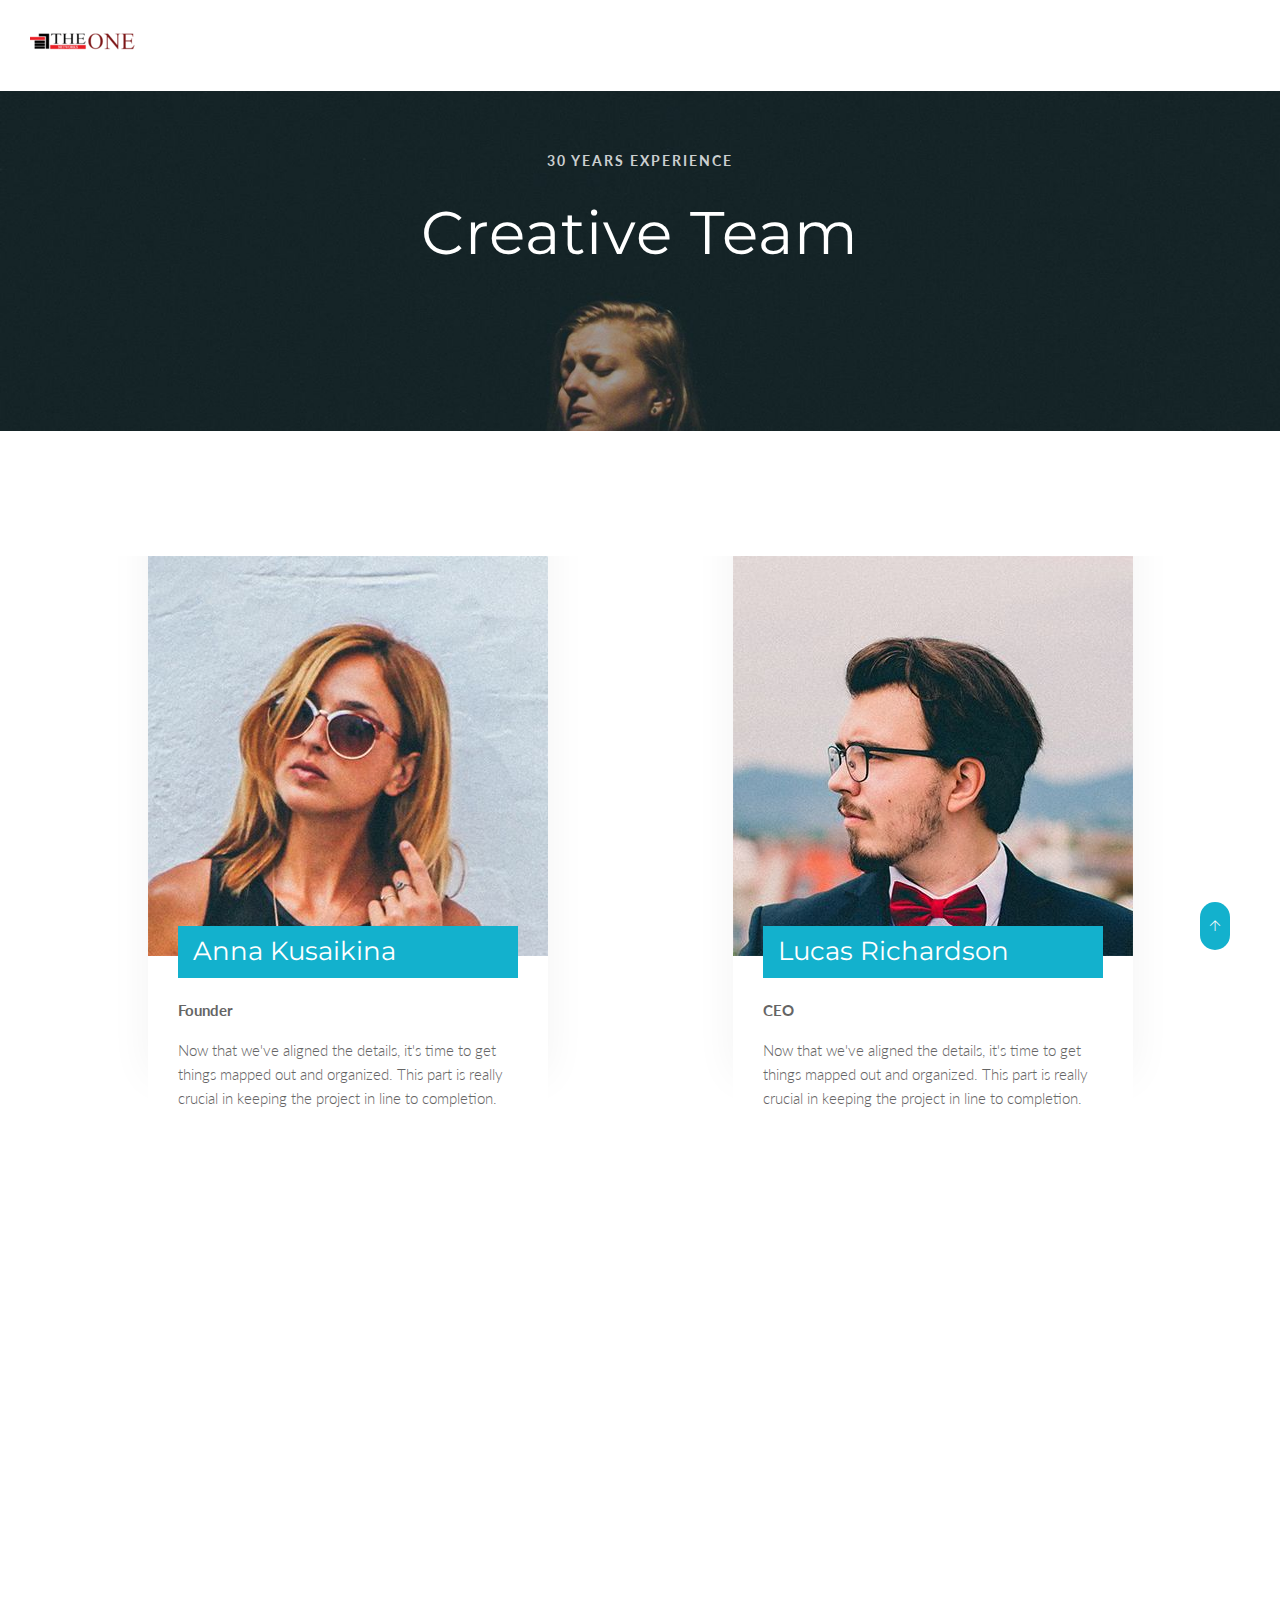
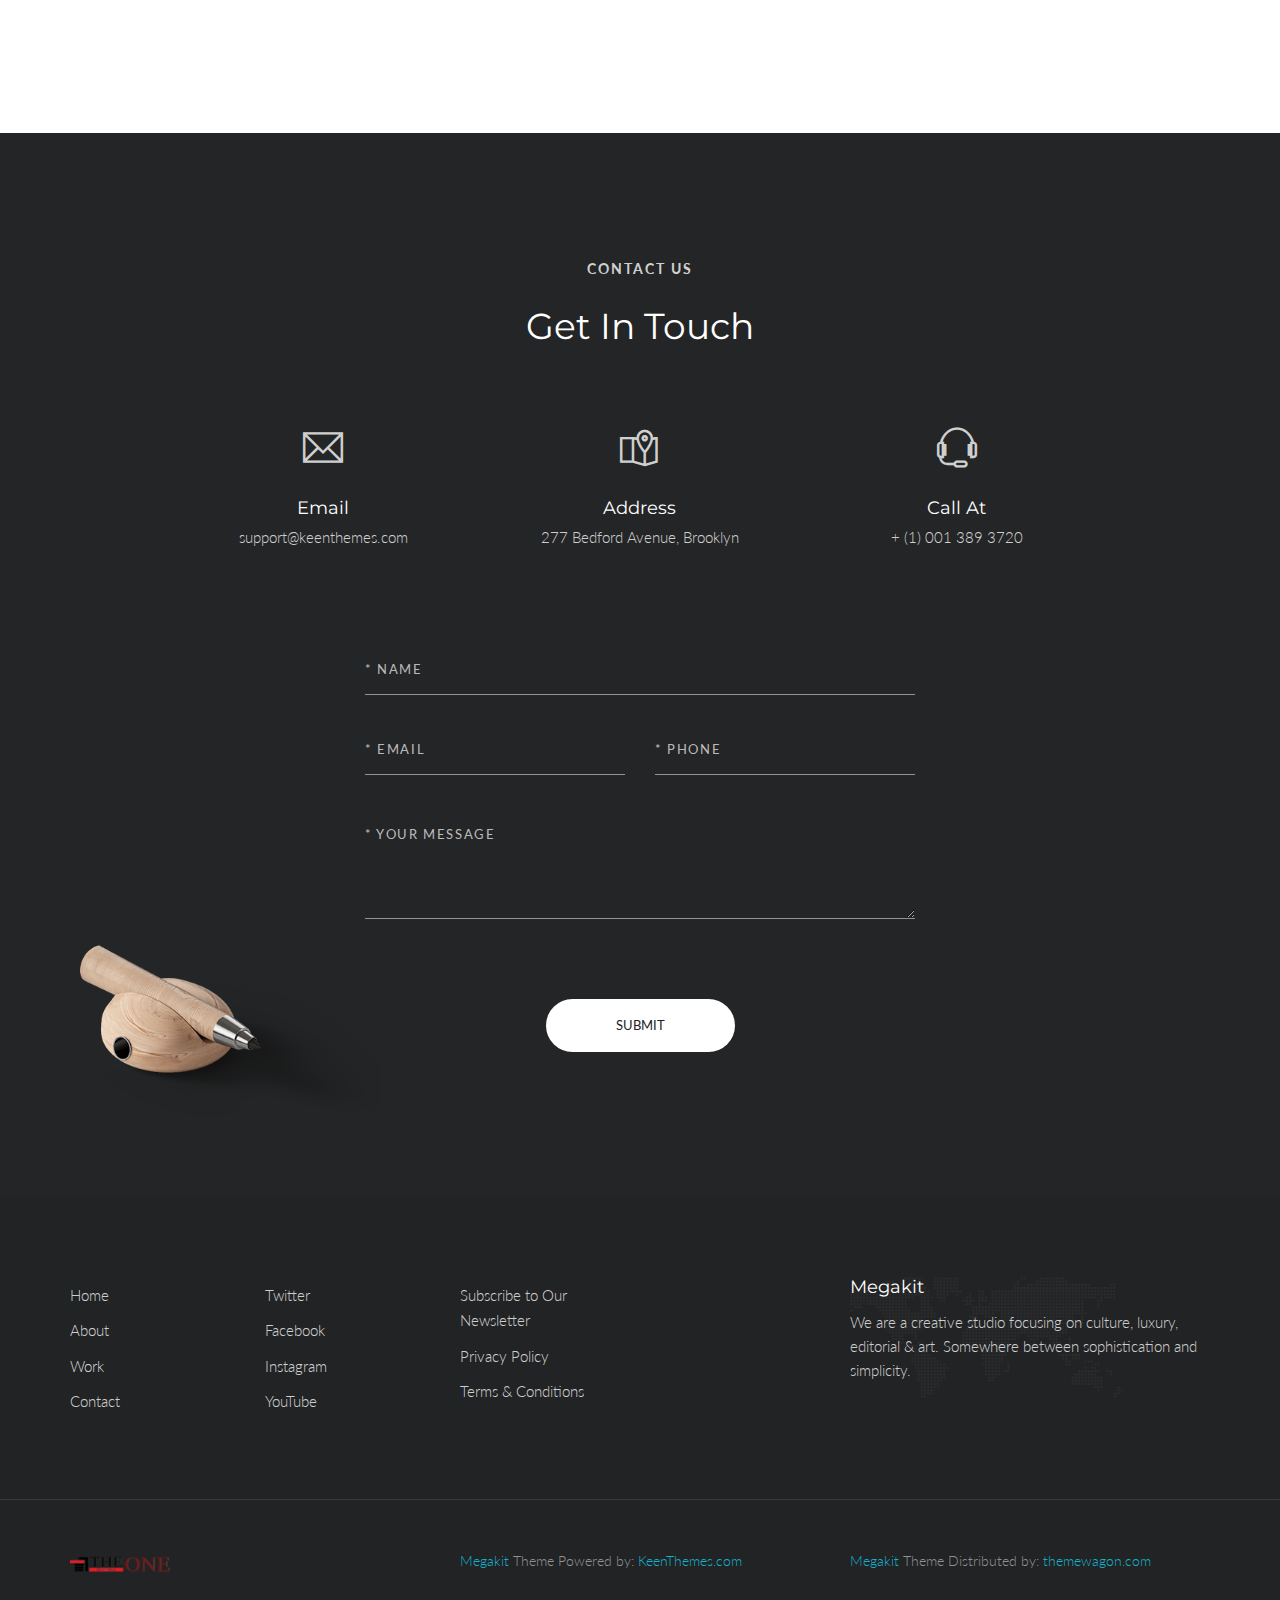
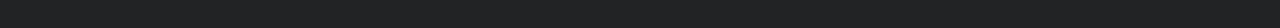
<file: team.html>
<!DOCTYPE html>
<html lang="en" class="no-js">
    <!-- Begin Head -->
    <head>
        <!-- Basic -->
        <meta charset="utf-8"/>
        <meta name="viewport" content="width=device-width, initial-scale=1, shrink-to-fit=no">
        <meta http-equiv="x-ua-compatible" content="ie=edge">
        <title>Megakit - HTML5 Theme</title>
        <meta name="keywords" content="HTML5 Theme" />
        <meta name="description" content="Megakit - HTML5 Theme">
        <meta name="author" content="keenthemes.com">

        <!-- Web Fonts -->
        <link href="https://fonts.googleapis.com/css?family=Lato:300,400,400i|Montserrat:400,700" rel="stylesheet">

        <!-- Vendor Styles -->
        <link href="vendor/bootstrap/css/bootstrap.min.css" rel="stylesheet" type="text/css"/>
        <link href="css/animate.css" rel="stylesheet" type="text/css"/>
        <link href="vendor/themify/themify.css" rel="stylesheet" type="text/css"/>
        <link href="vendor/scrollbar/scrollbar.min.css" rel="stylesheet" type="text/css"/>

        <!-- Theme Styles -->
        <link href="css/style.css" rel="stylesheet" type="text/css"/>
        <link href="css/global/global.css" rel="stylesheet" type="text/css"/>

        <!-- Favicon -->
        <link rel="shortcut icon" href="img/favicon.ico" type="image/x-icon">
        <link rel="apple-touch-icon" href="img/apple-touch-icon.png">
    </head>
    <!-- End Head -->

    <!-- Body -->
    <body>

        <!--========== HEADER ==========-->
        <header class="navbar-fixed-top s-header js__header-sticky js__header-overlay">
            <!-- Navbar -->
            <div class="s-header__navbar">
                <div class="s-header__container">
                    <div class="s-header__navbar-row">
                        <div class="s-header__navbar-row-col">
                            <!-- Logo -->
                            <div class="s-header__logo">
                                <a href="index.html" class="s-header__logo-link">
                                    <img class="s-header__logo-img s-header__logo-img-default" src="img/logo.png" alt="Megakit Logo">
                                    <img class="s-header__logo-img s-header__logo-img-shrink" src="img/logo-dark.png" alt="Megakit Logo">
                                </a>
                            </div>
                            <!-- End Logo -->
                        </div>
                        <div class="s-header__navbar-row-col">
                            <!-- Trigger -->
                            <a href="javascript:void(0);" class="s-header__trigger js__trigger">
                                <span class="s-header__trigger-icon"></span>
                                <svg x="0rem" y="0rem" width="3.125rem" height="3.125rem" viewbox="0 0 54 54">
                                    <circle fill="transparent" stroke="#fff" stroke-width="1" cx="27" cy="27" r="25" stroke-dasharray="157 157" stroke-dashoffset="157"></circle>
                                </svg>
                            </a>
                            <!-- End Trigger -->
                        </div>
                    </div>
                </div>
            </div>
            <!-- End Navbar -->

            <!-- Overlay -->
            <div class="s-header-bg-overlay js__bg-overlay">
                <!-- Nav -->
                <nav class="s-header__nav js__scrollbar">
                    <div class="container-fluid">
                        <!-- Menu List -->                                
                        <ul class="list-unstyled s-header__nav-menu">
                            <li class="s-header__nav-menu-item"><a class="s-header__nav-menu-link s-header__nav-menu-link-divider" href="index.html">Corporate</a></li>
                            <li class="s-header__nav-menu-item"><a class="s-header__nav-menu-link s-header__nav-menu-link-divider" href="index_app_landing.html">App Landing</a></li>
                            <li class="s-header__nav-menu-item"><a class="s-header__nav-menu-link s-header__nav-menu-link-divider" href="index_portfolio.html">Portfolio</a></li>
                            <li class="s-header__nav-menu-item"><a class="s-header__nav-menu-link s-header__nav-menu-link-divider" href="index_events.html">Events</a></li>
                            <li class="s-header__nav-menu-item"><a class="s-header__nav-menu-link s-header__nav-menu-link-divider" href="index_lawyer.html">Lawyer</a></li>
                            <li class="s-header__nav-menu-item"><a class="s-header__nav-menu-link s-header__nav-menu-link-divider" href="index_clinic.html">Clinic</a></li>
                            <li class="s-header__nav-menu-item"><a class="s-header__nav-menu-link s-header__nav-menu-link-divider" href="index_coming_soon.html">Coming Soon</a></li>
                        </ul>
                        <!-- End Menu List -->

                        <!-- Menu List -->                                
                        <ul class="list-unstyled s-header__nav-menu">
                            <li class="s-header__nav-menu-item"><a class="s-header__nav-menu-link s-header__nav-menu-link-divider" href="about.html">About</a></li>
                            <li class="s-header__nav-menu-item"><a class="s-header__nav-menu-link s-header__nav-menu-link-divider -is-active" href="team.html">Team</a></li>
                            <li class="s-header__nav-menu-item"><a class="s-header__nav-menu-link s-header__nav-menu-link-divider" href="services.html">Services</a></li>
                            <li class="s-header__nav-menu-item"><a class="s-header__nav-menu-link s-header__nav-menu-link-divider" href="events.html">Events</a></li>
                            <li class="s-header__nav-menu-item"><a class="s-header__nav-menu-link s-header__nav-menu-link-divider" href="faq.html">FAQ</a></li>
                            <li class="s-header__nav-menu-item"><a class="s-header__nav-menu-link s-header__nav-menu-link-divider" href="contacts.html">Contacts</a></li>
                        </ul>
                        <!-- End Menu List -->
                    </div>
                </nav>
                <!-- End Nav -->
                
                <!-- Action -->
                <ul class="list-inline s-header__action s-header__action--lb">
                    <li class="s-header__action-item"><a class="s-header__action-link -is-active" href="#">En</a></li>
                    <li class="s-header__action-item"><a class="s-header__action-link" href="#">Fr</a></li>
                </ul>
                <!-- End Action -->

                <!-- Action -->
                <ul class="list-inline s-header__action s-header__action--rb">
                    <li class="s-header__action-item">
                        <a class="s-header__action-link" href="https://www.behance.net/keenthemes">
                            <i class="g-padding-r-5--xs ti-facebook"></i>
                            <span class="g-display-none--xs g-display-inline-block--sm">Facebook</span>
                        </a>
                    </li>
                    <li class="s-header__action-item">
                        <a class="s-header__action-link" href="https://twitter.com/keenthemes">
                            <i class="g-padding-r-5--xs ti-twitter"></i>
                            <span class="g-display-none--xs g-display-inline-block--sm">Twitter</span>
                        </a>
                    </li>
                    <li class="s-header__action-item">
                        <a class="s-header__action-link" href="https://dribbble.com/keenthemes">
                            <i class="g-padding-r-5--xs ti-dribbble"></i>
                            <span class="g-display-none--xs g-display-inline-block--sm">Dribbble</span>
                        </a>
                    </li>
                </ul>
                <!-- End Action -->
            </div>
            <!-- End Overlay -->
        </header>
        <!--========== END HEADER ==========-->

        <!--========== PROMO BLOCK ==========-->
        <div class="g-bg-position--center js__parallax-window" style="background: url(img/1920x1080/09.jpg) 50% 0 no-repeat fixed;">
            <div class="g-container--md g-text-center--xs g-padding-y-150--xs">
                <p class="text-uppercase g-font-size-14--xs g-font-weight--700 g-color--white-opacity g-letter-spacing--2 g-margin-b-25--xs">30 years experience</p>
                <h1 class="g-font-size-40--xs g-font-size-50--sm g-font-size-60--md g-color--white g-letter-spacing--1">Creative Team</h1>
            </div>
        </div>
        <!--========== END PROMO BLOCK ==========-->

        <!--========== PAGE CONTENT ==========-->
        <!-- Speakers -->
        <div class="container g-padding-y-80--xs g-padding-y-125--sm">
            <div class="row g-overflow--hidden">
                <div class="col-xs-6 g-full-width--xs g-margin-b-30--xs g-margin-b-0--lg">
                    <!-- Speaker -->
                    <div class="center-block g-box-shadow__dark-lightest-v1 g-width-100-percent--xs g-width-400--lg">
                        <img class="img-responsive g-width-100-percent--xs" src="img/400x400/02.jpg" alt="Image">
                        <div class="g-position--overlay g-padding-x-30--xs g-padding-y-30--xs g-margin-t-o-60--xs">
                            <div class="g-bg-color--primary g-padding-x-15--xs g-padding-y-10--xs g-margin-b-20--xs">
                                <h4 class="g-font-size-22--xs g-font-size-26--sm g-color--white g-margin-b-0--xs">Anna Kusaikina</h4>
                            </div>
                            <p class="g-font-weight--700">Founder</p>
                            <p>Now that we've aligned the details, it's time to get things mapped out and organized. This part is really crucial in keeping the project in line to completion.</p>
                        </div>
                    </div>
                    <!-- End Speaker -->
                </div>
                <div class="col-xs-6 g-full-width--xs">
                    <!-- Speaker -->
                    <div class="center-block g-box-shadow__dark-lightest-v1 g-width-100-percent--xs g-width-400--lg">
                        <img class="img-responsive g-width-100-percent--xs" src="img/400x400/01.jpg" alt="Image">
                        <div class="g-position--overlay g-padding-x-30--xs g-padding-y-30--xs g-margin-t-o-60--xs">
                            <div class="g-bg-color--primary g-padding-x-15--xs g-padding-y-10--xs g-margin-b-20--xs">
                                <h4 class="g-font-size-22--xs g-font-size-26--sm g-color--white g-margin-b-0--xs">Lucas Richardson</h4>
                            </div>
                            <p class="g-font-weight--700">CEO</p>
                            <p>Now that we've aligned the details, it's time to get things mapped out and organized. This part is really crucial in keeping the project in line to completion.</p>
                        </div>
                    </div>
                    <!-- End Speaker -->
                </div>
            </div>
        </div>
        <!-- End Speakers -->

        <!-- Team -->
        <div class="row g-row-col--0">
            <div class="col-md-3 col-xs-6 g-full-width--xs">
                <div class="wow fadeInUp" data-wow-duration=".3" data-wow-delay=".1s">
                    <!-- Team -->
                    <div class="s-team-v1">
                        <img class="img-responsive g-width-100-percent--xs" src="img/400x400/03.jpg" alt="Image">
                        <div class="g-text-center--xs g-bg-color--white g-padding-x-30--xs g-padding-y-40--xs">
                            <h2 class="g-font-size-18--xs g-margin-b-5--xs">Jack Daniels</h2>
                            <span class="g-font-size-15--xs g-color--text"><i>Cardiology</i></span>
                        </div>
                    </div>
                    <!-- End Team -->
                </div>
            </div>
            <div class="col-md-3 col-xs-6 g-full-width--xs">
                <div class="wow fadeInUp" data-wow-duration=".3" data-wow-delay=".2s">
                    <!-- Team -->
                    <div class="s-team-v1">
                        <img class="img-responsive g-width-100-percent--xs" src="img/400x400/04.jpg" alt="Image">
                        <div class="g-text-center--xs g-bg-color--white g-padding-x-30--xs g-padding-y-40--xs">
                            <h3 class="g-font-size-18--xs g-margin-b-5--xs">Anna Kusaikina</h3>
                            <span class="g-font-size-15--xs g-color--text"><i>Pulmonology</i></span>
                        </div>
                    </div>
                    <!-- End Team -->
                </div>
            </div>
            <div class="col-md-3 col-xs-6 g-full-width--xs">
                <div class="wow fadeInUp" data-wow-duration=".3" data-wow-delay=".3s">
                    <!-- Team -->
                    <div class="s-team-v1">
                        <img class="img-responsive g-width-100-percent--xs" src="img/400x400/05.jpg" alt="Image">
                        <div class="g-text-center--xs g-bg-color--white g-padding-x-30--xs g-padding-y-40--xs">
                            <h4 class="g-font-size-18--xs g-margin-b-5--xs">Lucas Richardson</h4>
                            <span class="g-font-size-15--xs g-color--text"><i>Dental</i></span>
                        </div>
                    </div>
                    <!-- End Team -->
                </div>
            </div>
            <div class="col-md-3 col-xs-6 g-full-width--xs">
                <div class="wow fadeInUp" data-wow-duration=".3" data-wow-delay=".4s">
                    <!-- Team -->
                    <div class="s-team-v1">
                        <img class="img-responsive g-width-100-percent--xs" src="img/400x400/06.jpg" alt="Image">
                        <div class="g-text-center--xs g-bg-color--white g-padding-x-30--xs g-padding-y-40--xs">
                            <h4 class="g-font-size-18--xs g-margin-b-5--xs">Kira Doe</h4>
                            <span class="g-font-size-15--xs g-color--text"><i>Gynecology</i></span>
                        </div>
                    </div>
                    <!-- End Team -->
                </div>
            </div>
        </div>
        <!-- End Team -->

        <!-- Feedback Form -->
        <div class="g-position--relative g-bg-color--dark-light">
            <div class="g-container--md g-padding-y-80--xs g-padding-y-125--sm">
                <div class="g-text-center--xs g-margin-b-80--xs">
                    <p class="text-uppercase g-font-size-14--xs g-font-weight--700 g-color--white-opacity g-letter-spacing--2 g-margin-b-25--xs">Contact Us</p>
                    <h2 class="g-font-size-32--xs g-font-size-36--md g-color--white">Get in Touch</h2>
                </div>
                <div class="row g-row-col--5 g-margin-b-80--xs">
                    <div class="col-xs-4 g-full-width--xs g-margin-b-50--xs g-margin-b-0--sm">
                        <div class="g-text-center--xs">
                            <i class="g-display-block--xs g-font-size-40--xs g-color--white-opacity g-margin-b-30--xs ti-email"></i>
                            <h4 class="g-font-size-18--xs g-color--white g-margin-b-5--xs">Email</h4>
                            <p class="g-color--white-opacity">support@keenthemes.com</p>
                        </div>
                    </div>
                    <div class="col-xs-4 g-full-width--xs g-margin-b-50--xs g-margin-b-0--sm">
                        <div class="g-text-center--xs">
                            <i class="g-display-block--xs g-font-size-40--xs g-color--white-opacity g-margin-b-30--xs ti-map-alt"></i>
                            <h4 class="g-font-size-18--xs g-color--white g-margin-b-5--xs">Address</h4>
                            <p class="g-color--white-opacity">277 Bedford Avenue, Brooklyn</p>
                        </div>
                    </div>
                    <div class="col-xs-4 g-full-width--xs">
                        <div class="g-text-center--xs">
                            <i class="g-display-block--xs g-font-size-40--xs g-color--white-opacity g-margin-b-30--xs ti-headphone-alt"></i>
                            <h4 class="g-font-size-18--xs g-color--white g-margin-b-5--xs">Call at</h4>
                            <p class="g-color--white-opacity">+ (1) 001 389 3720</p>
                        </div>
                    </div>
                </div>
                <form class="center-block g-width-500--sm g-width-550--md">
                    <div class="g-margin-b-30--xs">
                        <input type="text" class="form-control s-form-v3__input" placeholder="* Name">
                    </div>
                    <div class="row g-row-col-5 g-margin-b-50--xs">
                        <div class="col-sm-6 g-margin-b-30--xs g-margin-b-0--md">
                            <input type="email" class="form-control s-form-v3__input" placeholder="* Email">
                        </div>
                        <div class="col-sm-6">
                            <input type="text" class="form-control s-form-v3__input" placeholder="* Phone">
                        </div>
                    </div>
                    <div class="g-margin-b-80--xs">
                        <textarea class="form-control s-form-v3__input" rows="5" placeholder="* Your message"></textarea>
                    </div>
                    <div class="g-text-center--xs">
                        <button type="submit" class="text-uppercase s-btn s-btn--md s-btn--white-bg g-radius--50 g-padding-x-70--xs g-margin-b-20--xs">Submit</button>
                    </div>
                </form>
            </div>
            <img class="s-mockup-v2" src="img/mockups/pencil-01.png" alt="Mockup Image">
        </div>
        <!-- End Feedback Form -->
        <!--========== END PAGE CONTENT ==========-->

        <!--========== FOOTER ==========-->
        <footer class="g-bg-color--dark">
            <!-- Links -->
            <div class="g-hor-divider__dashed--white-opacity-lightest">
                <div class="container g-padding-y-80--xs">
                    <div class="row">
                        <div class="col-sm-2 g-margin-b-20--xs g-margin-b-0--md">
                            <ul class="list-unstyled g-ul-li-tb-5--xs g-margin-b-0--xs">
                                <li><a class="g-font-size-15--xs g-color--white-opacity" href="http://themeforest.net/item/metronic-responsive-admin-dashboard-template/4021469?ref=keenthemes">Home</a></li>
                                <li><a class="g-font-size-15--xs g-color--white-opacity" href="http://themeforest.net/item/metronic-responsive-admin-dashboard-template/4021469?ref=keenthemes">About</a></li>
                                <li><a class="g-font-size-15--xs g-color--white-opacity" href="http://themeforest.net/item/metronic-responsive-admin-dashboard-template/4021469?ref=keenthemes">Work</a></li>
                                <li><a class="g-font-size-15--xs g-color--white-opacity" href="http://themeforest.net/item/metronic-responsive-admin-dashboard-template/4021469?ref=keenthemes">Contact</a></li>
                            </ul>
                        </div>
                        <div class="col-sm-2 g-margin-b-20--xs g-margin-b-0--md">
                            <ul class="list-unstyled g-ul-li-tb-5--xs g-margin-b-0--xs">
                                <li><a class="g-font-size-15--xs g-color--white-opacity" href="http://themeforest.net/item/metronic-responsive-admin-dashboard-template/4021469?ref=keenthemes">Twitter</a></li>
                                <li><a class="g-font-size-15--xs g-color--white-opacity" href="http://themeforest.net/item/metronic-responsive-admin-dashboard-template/4021469?ref=keenthemes">Facebook</a></li>
                                <li><a class="g-font-size-15--xs g-color--white-opacity" href="http://themeforest.net/item/metronic-responsive-admin-dashboard-template/4021469?ref=keenthemes">Instagram</a></li>
                                <li><a class="g-font-size-15--xs g-color--white-opacity" href="http://themeforest.net/item/metronic-responsive-admin-dashboard-template/4021469?ref=keenthemes">YouTube</a></li>
                            </ul>
                        </div>
                        <div class="col-sm-2 g-margin-b-40--xs g-margin-b-0--md">
                            <ul class="list-unstyled g-ul-li-tb-5--xs g-margin-b-0--xs">
                                <li><a class="g-font-size-15--xs g-color--white-opacity" href="http://themeforest.net/item/metronic-responsive-admin-dashboard-template/4021469?ref=keenthemes">Subscribe to Our Newsletter</a></li>
                                <li><a class="g-font-size-15--xs g-color--white-opacity" href="http://themeforest.net/item/metronic-responsive-admin-dashboard-template/4021469?ref=keenthemes">Privacy Policy</a></li>
                                <li><a class="g-font-size-15--xs g-color--white-opacity" href="http://themeforest.net/item/metronic-responsive-admin-dashboard-template/4021469?ref=keenthemes">Terms &amp; Conditions</a></li>
                            </ul>
                        </div>
                        <div class="col-md-4 col-md-offset-2 col-sm-5 col-sm-offset-1 s-footer__logo g-padding-y-50--xs g-padding-y-0--md">
                            <h3 class="g-font-size-18--xs g-color--white">Megakit</h3>
                            <p class="g-color--white-opacity">We are a creative studio focusing on culture, luxury, editorial &amp; art. Somewhere between sophistication and simplicity.</p>
                        </div>
                    </div>
                </div>
            </div>
            <!-- End Links -->

            <!-- Copyright -->
            <div class="container g-padding-y-50--xs">
                <div class="row">
                    <div class="col-lg-4 col-md-4 col-xs-12">
                        <a href="index.html">
                            <img class="g-width-100--xs g-height-auto--xs" src="img/logo.png" alt="Megakit Logo">
                        </a>
                    </div>
                    <div class="col-lg-4 col-md-4 col-xs-12 g-text-left--xs">
                        <p class="g-font-size-14--xs g-margin-b-0--xs g-color--white-opacity-light"><a href="http://keenthemes.com/preview/Megakit/">Megakit</a> Theme Powered by: <a href="http://www.keenthemes.com/">KeenThemes.com</a></p>
                    </div>

                 
                    <div class="col-lg-4 col-md-4 col-xs-12 g-text-left--xs">
                        <p class="g-font-size-14--xs g-margin-b-0--xs g-color--white-opacity-light"><a href="http://keenthemes.com/preview/Megakit/">Megakit</a> Theme Distributed by: <a href="https://themewagon.com/">themewagon.com</a></p>
                    </div>
                </div>
            </div>
            <!-- End Copyright -->
        </footer>
        <!--========== END FOOTER ==========-->

        <!-- Back To Top -->
        <a href="javascript:void(0);" class="s-back-to-top js__back-to-top"></a>

        <!--========== JAVASCRIPTS (Load javascripts at bottom, this will reduce page load time) ==========-->
        <!-- Vendor -->
        <script type="text/javascript" src="vendor/jquery.min.js"></script>
        <script type="text/javascript" src="vendor/jquery.migrate.min.js"></script>
        <script type="text/javascript" src="vendor/bootstrap/js/bootstrap.min.js"></script>
        <script type="text/javascript" src="vendor/jquery.smooth-scroll.min.js"></script>
        <script type="text/javascript" src="vendor/jquery.back-to-top.min.js"></script>
        <script type="text/javascript" src="vendor/scrollbar/jquery.scrollbar.min.js"></script>
        <script type="text/javascript" src="vendor/jquery.parallax.min.js"></script>
        <script type="text/javascript" src="vendor/jquery.wow.min.js"></script>

        <!-- General Components and Settings -->
        <script type="text/javascript" src="js/global.min.js"></script>
        <script type="text/javascript" src="js/components/header-sticky.min.js"></script>
        <script type="text/javascript" src="js/components/scrollbar.min.js"></script>
        <script type="text/javascript" src="js/components/wow.min.js"></script>
        <!--========== END JAVASCRIPTS ==========-->

    </body>
    <!-- End Body -->
</html>
</file>
<file: vendor/themify/themify.css>
@font-face {
	font-family: 'themify';
	src:url('fonts/themify.eot?-fvbane');
	src:url('fonts/themify.eot?#iefix-fvbane') format('embedded-opentype'),
		url('fonts/themify.woff?-fvbane') format('woff'),
		url('fonts/themify.ttf?-fvbane') format('truetype'),
		url('fonts/themify.svg?-fvbane#themify') format('svg');
	font-weight: normal;
	font-style: normal;
}

[class^="ti-"], [class*=" ti-"] {
	font-family: 'themify';
	speak: none;
	font-style: normal;
	font-weight: normal;
	font-variant: normal;
	text-transform: none;
	line-height: 1;

	/* Better Font Rendering =========== */
	-webkit-font-smoothing: antialiased;
	-moz-osx-font-smoothing: grayscale;
}

.ti-wand:before {
	content: "\e600";
}
.ti-volume:before {
	content: "\e601";
}
.ti-user:before {
	content: "\e602";
}
.ti-unlock:before {
	content: "\e603";
}
.ti-unlink:before {
	content: "\e604";
}
.ti-trash:before {
	content: "\e605";
}
.ti-thought:before {
	content: "\e606";
}
.ti-target:before {
	content: "\e607";
}
.ti-tag:before {
	content: "\e608";
}
.ti-tablet:before {
	content: "\e609";
}
.ti-star:before {
	content: "\e60a";
}
.ti-spray:before {
	content: "\e60b";
}
.ti-signal:before {
	content: "\e60c";
}
.ti-shopping-cart:before {
	content: "\e60d";
}
.ti-shopping-cart-full:before {
	content: "\e60e";
}
.ti-settings:before {
	content: "\e60f";
}
.ti-search:before {
	content: "\e610";
}
.ti-zoom-in:before {
	content: "\e611";
}
.ti-zoom-out:before {
	content: "\e612";
}
.ti-cut:before {
	content: "\e613";
}
.ti-ruler:before {
	content: "\e614";
}
.ti-ruler-pencil:before {
	content: "\e615";
}
.ti-ruler-alt:before {
	content: "\e616";
}
.ti-bookmark:before {
	content: "\e617";
}
.ti-bookmark-alt:before {
	content: "\e618";
}
.ti-reload:before {
	content: "\e619";
}
.ti-plus:before {
	content: "\e61a";
}
.ti-pin:before {
	content: "\e61b";
}
.ti-pencil:before {
	content: "\e61c";
}
.ti-pencil-alt:before {
	content: "\e61d";
}
.ti-paint-roller:before {
	content: "\e61e";
}
.ti-paint-bucket:before {
	content: "\e61f";
}
.ti-na:before {
	content: "\e620";
}
.ti-mobile:before {
	content: "\e621";
}
.ti-minus:before {
	content: "\e622";
}
.ti-medall:before {
	content: "\e623";
}
.ti-medall-alt:before {
	content: "\e624";
}
.ti-marker:before {
	content: "\e625";
}
.ti-marker-alt:before {
	content: "\e626";
}
.ti-arrow-up:before {
	content: "\e627";
}
.ti-arrow-right:before {
	content: "\e628";
}
.ti-arrow-left:before {
	content: "\e629";
}
.ti-arrow-down:before {
	content: "\e62a";
}
.ti-lock:before {
	content: "\e62b";
}
.ti-location-arrow:before {
	content: "\e62c";
}
.ti-link:before {
	content: "\e62d";
}
.ti-layout:before {
	content: "\e62e";
}
.ti-layers:before {
	content: "\e62f";
}
.ti-layers-alt:before {
	content: "\e630";
}
.ti-key:before {
	content: "\e631";
}
.ti-import:before {
	content: "\e632";
}
.ti-image:before {
	content: "\e633";
}
.ti-heart:before {
	content: "\e634";
}
.ti-heart-broken:before {
	content: "\e635";
}
.ti-hand-stop:before {
	content: "\e636";
}
.ti-hand-open:before {
	content: "\e637";
}
.ti-hand-drag:before {
	content: "\e638";
}
.ti-folder:before {
	content: "\e639";
}
.ti-flag:before {
	content: "\e63a";
}
.ti-flag-alt:before {
	content: "\e63b";
}
.ti-flag-alt-2:before {
	content: "\e63c";
}
.ti-eye:before {
	content: "\e63d";
}
.ti-export:before {
	content: "\e63e";
}
.ti-exchange-vertical:before {
	content: "\e63f";
}
.ti-desktop:before {
	content: "\e640";
}
.ti-cup:before {
	content: "\e641";
}
.ti-crown:before {
	content: "\e642";
}
.ti-comments:before {
	content: "\e643";
}
.ti-comment:before {
	content: "\e644";
}
.ti-comment-alt:before {
	content: "\e645";
}
.ti-close:before {
	content: "\e646";
}
.ti-clip:before {
	content: "\e647";
}
.ti-angle-up:before {
	content: "\e648";
}
.ti-angle-right:before {
	content: "\e649";
}
.ti-angle-left:before {
	content: "\e64a";
}
.ti-angle-down:before {
	content: "\e64b";
}
.ti-check:before {
	content: "\e64c";
}
.ti-check-box:before {
	content: "\e64d";
}
.ti-camera:before {
	content: "\e64e";
}
.ti-announcement:before {
	content: "\e64f";
}
.ti-brush:before {
	content: "\e650";
}
.ti-briefcase:before {
	content: "\e651";
}
.ti-bolt:before {
	content: "\e652";
}
.ti-bolt-alt:before {
	content: "\e653";
}
.ti-blackboard:before {
	content: "\e654";
}
.ti-bag:before {
	content: "\e655";
}
.ti-move:before {
	content: "\e656";
}
.ti-arrows-vertical:before {
	content: "\e657";
}
.ti-arrows-horizontal:before {
	content: "\e658";
}
.ti-fullscreen:before {
	content: "\e659";
}
.ti-arrow-top-right:before {
	content: "\e65a";
}
.ti-arrow-top-left:before {
	content: "\e65b";
}
.ti-arrow-circle-up:before {
	content: "\e65c";
}
.ti-arrow-circle-right:before {
	content: "\e65d";
}
.ti-arrow-circle-left:before {
	content: "\e65e";
}
.ti-arrow-circle-down:before {
	content: "\e65f";
}
.ti-angle-double-up:before {
	content: "\e660";
}
.ti-angle-double-right:before {
	content: "\e661";
}
.ti-angle-double-left:before {
	content: "\e662";
}
.ti-angle-double-down:before {
	content: "\e663";
}
.ti-zip:before {
	content: "\e664";
}
.ti-world:before {
	content: "\e665";
}
.ti-wheelchair:before {
	content: "\e666";
}
.ti-view-list:before {
	content: "\e667";
}
.ti-view-list-alt:before {
	content: "\e668";
}
.ti-view-grid:before {
	content: "\e669";
}
.ti-uppercase:before {
	content: "\e66a";
}
.ti-upload:before {
	content: "\e66b";
}
.ti-underline:before {
	content: "\e66c";
}
.ti-truck:before {
	content: "\e66d";
}
.ti-timer:before {
	content: "\e66e";
}
.ti-ticket:before {
	content: "\e66f";
}
.ti-thumb-up:before {
	content: "\e670";
}
.ti-thumb-down:before {
	content: "\e671";
}
.ti-text:before {
	content: "\e672";
}
.ti-stats-up:before {
	content: "\e673";
}
.ti-stats-down:before {
	content: "\e674";
}
.ti-split-v:before {
	content: "\e675";
}
.ti-split-h:before {
	content: "\e676";
}
.ti-smallcap:before {
	content: "\e677";
}
.ti-shine:before {
	content: "\e678";
}
.ti-shift-right:before {
	content: "\e679";
}
.ti-shift-left:before {
	content: "\e67a";
}
.ti-shield:before {
	content: "\e67b";
}
.ti-notepad:before {
	content: "\e67c";
}
.ti-server:before {
	content: "\e67d";
}
.ti-quote-right:before {
	content: "\e67e";
}
.ti-quote-left:before {
	content: "\e67f";
}
.ti-pulse:before {
	content: "\e680";
}
.ti-printer:before {
	content: "\e681";
}
.ti-power-off:before {
	content: "\e682";
}
.ti-plug:before {
	content: "\e683";
}
.ti-pie-chart:before {
	content: "\e684";
}
.ti-paragraph:before {
	content: "\e685";
}
.ti-panel:before {
	content: "\e686";
}
.ti-package:before {
	content: "\e687";
}
.ti-music:before {
	content: "\e688";
}
.ti-music-alt:before {
	content: "\e689";
}
.ti-mouse:before {
	content: "\e68a";
}
.ti-mouse-alt:before {
	content: "\e68b";
}
.ti-money:before {
	content: "\e68c";
}
.ti-microphone:before {
	content: "\e68d";
}
.ti-menu:before {
	content: "\e68e";
}
.ti-menu-alt:before {
	content: "\e68f";
}
.ti-map:before {
	content: "\e690";
}
.ti-map-alt:before {
	content: "\e691";
}
.ti-loop:before {
	content: "\e692";
}
.ti-location-pin:before {
	content: "\e693";
}
.ti-list:before {
	content: "\e694";
}
.ti-light-bulb:before {
	content: "\e695";
}
.ti-Italic:before {
	content: "\e696";
}
.ti-info:before {
	content: "\e697";
}
.ti-infinite:before {
	content: "\e698";
}
.ti-id-badge:before {
	content: "\e699";
}
.ti-hummer:before {
	content: "\e69a";
}
.ti-home:before {
	content: "\e69b";
}
.ti-help:before {
	content: "\e69c";
}
.ti-headphone:before {
	content: "\e69d";
}
.ti-harddrives:before {
	content: "\e69e";
}
.ti-harddrive:before {
	content: "\e69f";
}
.ti-gift:before {
	content: "\e6a0";
}
.ti-game:before {
	content: "\e6a1";
}
.ti-filter:before {
	content: "\e6a2";
}
.ti-files:before {
	content: "\e6a3";
}
.ti-file:before {
	content: "\e6a4";
}
.ti-eraser:before {
	content: "\e6a5";
}
.ti-envelope:before {
	content: "\e6a6";
}
.ti-download:before {
	content: "\e6a7";
}
.ti-direction:before {
	content: "\e6a8";
}
.ti-direction-alt:before {
	content: "\e6a9";
}
.ti-dashboard:before {
	content: "\e6aa";
}
.ti-control-stop:before {
	content: "\e6ab";
}
.ti-control-shuffle:before {
	content: "\e6ac";
}
.ti-control-play:before {
	content: "\e6ad";
}
.ti-control-pause:before {
	content: "\e6ae";
}
.ti-control-forward:before {
	content: "\e6af";
}
.ti-control-backward:before {
	content: "\e6b0";
}
.ti-cloud:before {
	content: "\e6b1";
}
.ti-cloud-up:before {
	content: "\e6b2";
}
.ti-cloud-down:before {
	content: "\e6b3";
}
.ti-clipboard:before {
	content: "\e6b4";
}
.ti-car:before {
	content: "\e6b5";
}
.ti-calendar:before {
	content: "\e6b6";
}
.ti-book:before {
	content: "\e6b7";
}
.ti-bell:before {
	content: "\e6b8";
}
.ti-basketball:before {
	content: "\e6b9";
}
.ti-bar-chart:before {
	content: "\e6ba";
}
.ti-bar-chart-alt:before {
	content: "\e6bb";
}
.ti-back-right:before {
	content: "\e6bc";
}
.ti-back-left:before {
	content: "\e6bd";
}
.ti-arrows-corner:before {
	content: "\e6be";
}
.ti-archive:before {
	content: "\e6bf";
}
.ti-anchor:before {
	content: "\e6c0";
}
.ti-align-right:before {
	content: "\e6c1";
}
.ti-align-left:before {
	content: "\e6c2";
}
.ti-align-justify:before {
	content: "\e6c3";
}
.ti-align-center:before {
	content: "\e6c4";
}
.ti-alert:before {
	content: "\e6c5";
}
.ti-alarm-clock:before {
	content: "\e6c6";
}
.ti-agenda:before {
	content: "\e6c7";
}
.ti-write:before {
	content: "\e6c8";
}
.ti-window:before {
	content: "\e6c9";
}
.ti-widgetized:before {
	content: "\e6ca";
}
.ti-widget:before {
	content: "\e6cb";
}
.ti-widget-alt:before {
	content: "\e6cc";
}
.ti-wallet:before {
	content: "\e6cd";
}
.ti-video-clapper:before {
	content: "\e6ce";
}
.ti-video-camera:before {
	content: "\e6cf";
}
.ti-vector:before {
	content: "\e6d0";
}
.ti-themify-logo:before {
	content: "\e6d1";
}
.ti-themify-favicon:before {
	content: "\e6d2";
}
.ti-themify-favicon-alt:before {
	content: "\e6d3";
}
.ti-support:before {
	content: "\e6d4";
}
.ti-stamp:before {
	content: "\e6d5";
}
.ti-split-v-alt:before {
	content: "\e6d6";
}
.ti-slice:before {
	content: "\e6d7";
}
.ti-shortcode:before {
	content: "\e6d8";
}
.ti-shift-right-alt:before {
	content: "\e6d9";
}
.ti-shift-left-alt:before {
	content: "\e6da";
}
.ti-ruler-alt-2:before {
	content: "\e6db";
}
.ti-receipt:before {
	content: "\e6dc";
}
.ti-pin2:before {
	content: "\e6dd";
}
.ti-pin-alt:before {
	content: "\e6de";
}
.ti-pencil-alt2:before {
	content: "\e6df";
}
.ti-palette:before {
	content: "\e6e0";
}
.ti-more:before {
	content: "\e6e1";
}
.ti-more-alt:before {
	content: "\e6e2";
}
.ti-microphone-alt:before {
	content: "\e6e3";
}
.ti-magnet:before {
	content: "\e6e4";
}
.ti-line-double:before {
	content: "\e6e5";
}
.ti-line-dotted:before {
	content: "\e6e6";
}
.ti-line-dashed:before {
	content: "\e6e7";
}
.ti-layout-width-full:before {
	content: "\e6e8";
}
.ti-layout-width-default:before {
	content: "\e6e9";
}
.ti-layout-width-default-alt:before {
	content: "\e6ea";
}
.ti-layout-tab:before {
	content: "\e6eb";
}
.ti-layout-tab-window:before {
	content: "\e6ec";
}
.ti-layout-tab-v:before {
	content: "\e6ed";
}
.ti-layout-tab-min:before {
	content: "\e6ee";
}
.ti-layout-slider:before {
	content: "\e6ef";
}
.ti-layout-slider-alt:before {
	content: "\e6f0";
}
.ti-layout-sidebar-right:before {
	content: "\e6f1";
}
.ti-layout-sidebar-none:before {
	content: "\e6f2";
}
.ti-layout-sidebar-left:before {
	content: "\e6f3";
}
.ti-layout-placeholder:before {
	content: "\e6f4";
}
.ti-layout-menu:before {
	content: "\e6f5";
}
.ti-layout-menu-v:before {
	content: "\e6f6";
}
.ti-layout-menu-separated:before {
	content: "\e6f7";
}
.ti-layout-menu-full:before {
	content: "\e6f8";
}
.ti-layout-media-right-alt:before {
	content: "\e6f9";
}
.ti-layout-media-right:before {
	content: "\e6fa";
}
.ti-layout-media-overlay:before {
	content: "\e6fb";
}
.ti-layout-media-overlay-alt:before {
	content: "\e6fc";
}
.ti-layout-media-overlay-alt-2:before {
	content: "\e6fd";
}
.ti-layout-media-left-alt:before {
	content: "\e6fe";
}
.ti-layout-media-left:before {
	content: "\e6ff";
}
.ti-layout-media-center-alt:before {
	content: "\e700";
}
.ti-layout-media-center:before {
	content: "\e701";
}
.ti-layout-list-thumb:before {
	content: "\e702";
}
.ti-layout-list-thumb-alt:before {
	content: "\e703";
}
.ti-layout-list-post:before {
	content: "\e704";
}
.ti-layout-list-large-image:before {
	content: "\e705";
}
.ti-layout-line-solid:before {
	content: "\e706";
}
.ti-layout-grid4:before {
	content: "\e707";
}
.ti-layout-grid3:before {
	content: "\e708";
}
.ti-layout-grid2:before {
	content: "\e709";
}
.ti-layout-grid2-thumb:before {
	content: "\e70a";
}
.ti-layout-cta-right:before {
	content: "\e70b";
}
.ti-layout-cta-left:before {
	content: "\e70c";
}
.ti-layout-cta-center:before {
	content: "\e70d";
}
.ti-layout-cta-btn-right:before {
	content: "\e70e";
}
.ti-layout-cta-btn-left:before {
	content: "\e70f";
}
.ti-layout-column4:before {
	content: "\e710";
}
.ti-layout-column3:before {
	content: "\e711";
}
.ti-layout-column2:before {
	content: "\e712";
}
.ti-layout-accordion-separated:before {
	content: "\e713";
}
.ti-layout-accordion-merged:before {
	content: "\e714";
}
.ti-layout-accordion-list:before {
	content: "\e715";
}
.ti-ink-pen:before {
	content: "\e716";
}
.ti-info-alt:before {
	content: "\e717";
}
.ti-help-alt:before {
	content: "\e718";
}
.ti-headphone-alt:before {
	content: "\e719";
}
.ti-hand-point-up:before {
	content: "\e71a";
}
.ti-hand-point-right:before {
	content: "\e71b";
}
.ti-hand-point-left:before {
	content: "\e71c";
}
.ti-hand-point-down:before {
	content: "\e71d";
}
.ti-gallery:before {
	content: "\e71e";
}
.ti-face-smile:before {
	content: "\e71f";
}
.ti-face-sad:before {
	content: "\e720";
}
.ti-credit-card:before {
	content: "\e721";
}
.ti-control-skip-forward:before {
	content: "\e722";
}
.ti-control-skip-backward:before {
	content: "\e723";
}
.ti-control-record:before {
	content: "\e724";
}
.ti-control-eject:before {
	content: "\e725";
}
.ti-comments-smiley:before {
	content: "\e726";
}
.ti-brush-alt:before {
	content: "\e727";
}
.ti-youtube:before {
	content: "\e728";
}
.ti-vimeo:before {
	content: "\e729";
}
.ti-twitter:before {
	content: "\e72a";
}
.ti-time:before {
	content: "\e72b";
}
.ti-tumblr:before {
	content: "\e72c";
}
.ti-skype:before {
	content: "\e72d";
}
.ti-share:before {
	content: "\e72e";
}
.ti-share-alt:before {
	content: "\e72f";
}
.ti-rocket:before {
	content: "\e730";
}
.ti-pinterest:before {
	content: "\e731";
}
.ti-new-window:before {
	content: "\e732";
}
.ti-microsoft:before {
	content: "\e733";
}
.ti-list-ol:before {
	content: "\e734";
}
.ti-linkedin:before {
	content: "\e735";
}
.ti-layout-sidebar-2:before {
	content: "\e736";
}
.ti-layout-grid4-alt:before {
	content: "\e737";
}
.ti-layout-grid3-alt:before {
	content: "\e738";
}
.ti-layout-grid2-alt:before {
	content: "\e739";
}
.ti-layout-column4-alt:before {
	content: "\e73a";
}
.ti-layout-column3-alt:before {
	content: "\e73b";
}
.ti-layout-column2-alt:before {
	content: "\e73c";
}
.ti-instagram:before {
	content: "\e73d";
}
.ti-google:before {
	content: "\e73e";
}
.ti-github:before {
	content: "\e73f";
}
.ti-flickr:before {
	content: "\e740";
}
.ti-facebook:before {
	content: "\e741";
}
.ti-dropbox:before {
	content: "\e742";
}
.ti-dribbble:before {
	content: "\e743";
}
.ti-apple:before {
	content: "\e744";
}
.ti-android:before {
	content: "\e745";
}
.ti-save:before {
	content: "\e746";
}
.ti-save-alt:before {
	content: "\e747";
}
.ti-yahoo:before {
	content: "\e748";
}
.ti-wordpress:before {
	content: "\e749";
}
.ti-vimeo-alt:before {
	content: "\e74a";
}
.ti-twitter-alt:before {
	content: "\e74b";
}
.ti-tumblr-alt:before {
	content: "\e74c";
}
.ti-trello:before {
	content: "\e74d";
}
.ti-stack-overflow:before {
	content: "\e74e";
}
.ti-soundcloud:before {
	content: "\e74f";
}
.ti-sharethis:before {
	content: "\e750";
}
.ti-sharethis-alt:before {
	content: "\e751";
}
.ti-reddit:before {
	content: "\e752";
}
.ti-pinterest-alt:before {
	content: "\e753";
}
.ti-microsoft-alt:before {
	content: "\e754";
}
.ti-linux:before {
	content: "\e755";
}
.ti-jsfiddle:before {
	content: "\e756";
}
.ti-joomla:before {
	content: "\e757";
}
.ti-html5:before {
	content: "\e758";
}
.ti-flickr-alt:before {
	content: "\e759";
}
.ti-email:before {
	content: "\e75a";
}
.ti-drupal:before {
	content: "\e75b";
}
.ti-dropbox-alt:before {
	content: "\e75c";
}
.ti-css3:before {
	content: "\e75d";
}
.ti-rss:before {
	content: "\e75e";
}
.ti-rss-alt:before {
	content: "\e75f";
}
</file>
<file: css/style.css>
/*----------------------------------
	Common HTML elements and more for easier usage
------------------------------------*/
html {
  overflow-x: hidden;
}

html, html a, body {
  -webkit-font-smoothing: antialiased;
}

html {
  font-size: 16px;
  -webkit-tap-highlight-color: transparent;
}

body {
  font-size: 1rem;
  font-family: Lato, sans-serif;
  color: #222324;
  line-height: 1.6;
  background-color: #fff;
}

/* Typography */
h1, h2, h3, h4, h5, h6 {
  font-weight: 400;
  font-family: Montserrat, sans-serif;
  line-height: 1.2;
  color: #242424;
  margin-top: 0;
  margin-bottom: .5rem;
}

h1,
h2,
h3,
h4,
h5,
h6 {
  text-transform: capitalize;
  margin-bottom: 0.75rem;
}

h1 a,
h2 a,
h3 a,
h4 a,
h5 a,
h6 a {
  color: #242424;
  transition-duration: 200ms;
  transition-property: all;
  transition-timing-function: cubic-bezier(0.7, 1, 0.7, 1);
}

h1 a:focus, h1 a:hover,
h2 a:focus,
h2 a:hover,
h3 a:focus,
h3 a:hover,
h4 a:focus,
h4 a:hover,
h5 a:focus,
h5 a:hover,
h6 a:focus,
h6 a:hover {
  color: #13b1cd;
  transition-duration: 200ms;
  transition-property: all;
  transition-timing-function: cubic-bezier(0.7, 1, 0.7, 1);
}

h1 {
  font-size: 2.5rem;
}

h2 {
  font-size: 2rem;
}

h3 {
  font-size: 1.75rem;
}

h4 {
  font-size: 1.5rem;
}

h5 {
  font-size: 1.25rem;
}

h6 {
  font-size: 1rem;
}

em,
li {
  font-size: 1rem;
  font-weight: 300;
  color: #242424;
}

em > a,
li > a {
  color: #242424;
}

em > a:hover,
li > a:hover {
  color: #13b1cd;
}

small {
  color: #656565;
}

label {
  font-size: 0.8125rem;
  font-weight: 700;
  color: #242424;
  margin-bottom: .25rem;
}

i {
  line-height: 1;
}

/* Paragraph */
p {
  font-size: 0.9375rem;
  font-weight: 300;
  color: #656565;
  line-height: 1.6;
  margin-top: 0;
  margin-bottom: 1rem;
}

/* Links */
a {
  color: #13b1cd;
  text-decoration: none;
}

a:focus, a:hover {
  color: #1095ac;
  text-decoration: none;
}

a:focus {
  outline: none;
}

/*----------------------------------
  Selection
------------------------------------*/
::selection {
  color: #fff;
  background: #13b1cd;
  text-shadow: none;
}

::-webkit-selection {
  color: #fff;
  background: #13b1cd;
  text-shadow: none;
}

:active,
:focus {
  outline: none;
}

/*----------------------------------
  Button
------------------------------------*/
.s-btn {
  display: inline-block;
  text-align: center;
  vertical-align: middle;
  border: none;
  white-space: nowrap;
  touch-action: manipulation;
  cursor: pointer;
  user-select: none;
  transition-duration: 300ms;
  transition-property: all;
  transition-timing-function: cubic-bezier(0.7, 1, 0.7, 1);
}

.s-btn:focus, .s-btn:hover {
  text-decoration: none;
  transition-duration: 300ms;
  transition-property: all;
  transition-timing-function: cubic-bezier(0.7, 1, 0.7, 1);
}

.s-btn.focus {
  text-decoration: none;
}

.s-btn:active, .s-btn.active {
  background-image: none;
  outline: 0;
}

.s-btn.disabled, .s-btn:disabled,
fieldset[disabled] .s-btn {
  cursor: not-allowed;
  opacity: .65;
}

.s-btn__element--left, .s-btn__element--right {
  display: table-cell;
  vertical-align: middle;
  text-align: left;
}

/* Sizes
------------------------------ */
.s-btn--xs {
  font-size: 0.75rem;
  font-weight: 400;
  padding: 0.5rem 1.25rem;
}

.s-btn--sm {
  font-size: 0.875rem;
  font-weight: 400;
  padding: 0.75rem 1.25rem;
}

.s-btn--md {
  font-size: 0.8125rem;
  font-weight: 400;
  padding: 1rem 2.5rem;
}

.s-btn-icon--md {
  font-size: 1rem;
  padding: 0.9375rem 1.5625rem 0.75rem;
}

/* Styles
------------------------------ */
.s-btn--white-brd {
  color: #fff;
  background: transparent;
  border-width: 0.0625rem;
  border-style: solid;
  border-color: #fff;
}

.s-btn--white-brd:focus, .s-btn--white-brd:hover {
  color: #222324;
  background: #fff;
  border-color: #fff;
}

.s-btn--white-bg {
  color: #222324;
  background: #fff;
}

.s-btn--white-bg:focus, .s-btn--white-bg:hover {
  color: #13b1cd;
  background: #fff;
}

.s-btn--dark-bg {
  color: #fff;
  background: #222324;
  border-width: 0.0625rem;
  border-style: solid;
  border-color: #222324;
}

.s-btn--dark-bg:focus, .s-btn--dark-bg:hover {
  color: #fff;
  background: #13b1cd;
  border-color: #13b1cd;
}

.s-btn--dark-brd {
  color: #222324;
  background: transparent;
  border-width: 0.0625rem;
  border-style: solid;
  border-color: #222324;
}

.s-btn--dark-brd:focus, .s-btn--dark-brd:hover {
  color: #fff;
  background: #222324;
  border-color: #222324;
}

.s-btn--primary-bg {
  color: #fff;
  background: #13b1cd;
  border-width: 0.0625rem;
  border-style: solid;
  border-color: #13b1cd;
}

.s-btn--primary-bg:focus, .s-btn--primary-bg:hover {
  color: #fff;
  background: #13b1cd;
  border-color: #13b1cd;
}

.s-btn--primary-brd {
  color: #13b1cd;
  background: transparent;
  border-width: 0.0625rem;
  border-style: solid;
  border-color: #13b1cd;
}

.s-btn--primary-brd:focus, .s-btn--primary-brd:hover {
  color: #fff;
  background: #13b1cd;
  border-color: #13b1cd;
}

.s-btn-icon--white-brd {
  border-left: none;
}

.s-btn-icon--dark-brd {
  border-left: none;
}

/*----------------------------------
  Clients v1
------------------------------------*/
.s-clients-v1 {
  display: block;
  width: 6.25rem;
  height: auto;
  margin: 0 auto;
  opacity: 1;
  cursor: pointer;
  transition-duration: 200ms;
  transition-property: all;
  transition-timing-function: cubic-bezier(0.7, 1, 0.7, 1);
}

.s-clients-v1:hover {
  opacity: .8;
  transition-duration: 200ms;
  transition-property: all;
  transition-timing-function: cubic-bezier(0.7, 1, 0.7, 1);
}

/*----------------------------------
  FAQ
------------------------------------*/
.s-faq__pseudo {
  position: relative;
}

.s-faq__pseudo:before {
  position: absolute;
  left: 12.5rem;
  bottom: -1rem;
  z-index: -1;
  font-size: 9.375rem;
  font-family: Playfair Display, serif;
  color: rgba(245, 248, 249, 0.8);
  content: "\0026";
}

.s-faq-grid__divider {
  display: inline-block;
  border-bottom: 0.0625rem solid rgba(255, 255, 255, 0.3);
  margin: .3125rem 0;
}

.s-faq-grid__title {
  font-size: 1rem;
  color: #fff;
  margin: .3125rem 0 0 .5rem;
}

.s-faq .cbp-caption {
  border-bottom: none;
}

/*----------------------------------
  Form Input
------------------------------------*/
/* Form Input v1 */
.s-form-v1__input {
  height: 3.375rem;
  color: #fff;
  font-size: 0.875rem;
  font-weight: 300;
  background: transparent;
  border-color: #fff;
  border-right: none;
  box-shadow: none;
  letter-spacing: .1rem;
  text-transform: uppercase;
  padding: .625rem 2.5rem;
}

.s-form-v1__input::-webkit-input-placeholder {
  color: #fff;
}

.s-form-v1__input::-moz-placeholder {
  color: #fff;
}

.s-form-v1__input:-ms-input-placeholder {
  color: #fff;
}

.s-form-v1__input::placeholder {
  color: #fff;
}

.s-form-v1__input:focus {
  box-shadow: none;
  border-color: #fff;
  background: rgba(255, 255, 255, 0.1);
}

/* Form Input v2 */
.s-form-v2__input {
  height: 3.5rem;
  font-size: 0.875rem;
  font-weight: 300;
  color: #656565;
  border: none;
  box-shadow: none;
  letter-spacing: .1rem;
  text-transform: uppercase;
  padding: .625rem 1.25rem;
  transition-duration: 300ms;
  transition-property: all;
  transition-timing-function: cubic-bezier(0.7, 1, 0.7, 1);
}

.s-form-v2__input::-webkit-input-placeholder {
  color: #656565;
}

.s-form-v2__input::-moz-placeholder {
  color: #656565;
}

.s-form-v2__input:-ms-input-placeholder {
  color: #656565;
}

.s-form-v2__input::placeholder {
  color: #656565;
}

.s-form-v2__input:focus {
  font-weight: 400;
  color: #656565;
  box-shadow: none;
  transition-duration: 300ms;
  transition-property: all;
  transition-timing-function: cubic-bezier(0.7, 1, 0.7, 1);
}

.s-form-v2__input:focus::-webkit-input-placeholder {
  color: #656565;
}

.s-form-v2__input:focus::-moz-placeholder {
  color: #656565;
}

.s-form-v2__input:focus:-ms-input-placeholder {
  color: #656565;
}

.s-form-v2__input:focus::placeholder {
  color: #656565;
}

/* Form Input v3 */
.s-form-v3__input {
  position: relative;
  height: 3.125rem;
  font-size: 0.8125rem;
  font-weight: 400;
  color: rgba(255, 255, 255, 0.7);
  border: none;
  border-bottom: 0.0625rem solid rgba(255, 255, 255, 0.5);
  background: transparent;
  box-shadow: none;
  border-radius: 0;
  letter-spacing: .1rem;
  text-transform: uppercase;
  padding: 0 1.25rem 0 0;
  transition-duration: 300ms;
  transition-property: all;
  transition-timing-function: cubic-bezier(0.7, 1, 0.7, 1);
}

.s-form-v3__input::-webkit-input-placeholder {
  color: rgba(255, 255, 255, 0.7);
}

.s-form-v3__input::-moz-placeholder {
  color: rgba(255, 255, 255, 0.7);
}

.s-form-v3__input:-ms-input-placeholder {
  color: rgba(255, 255, 255, 0.7);
}

.s-form-v3__input::placeholder {
  color: rgba(255, 255, 255, 0.7);
}

.s-form-v3__input:focus {
  color: #fff;
  border-color: rgba(255, 255, 255, 0.99);
  box-shadow: none;
}

.s-form-v3__input:focus::-webkit-input-placeholder {
  color: #fff;
}

.s-form-v3__input:focus::-moz-placeholder {
  color: #fff;
}

.s-form-v3__input:focus:-ms-input-placeholder {
  color: #fff;
}

.s-form-v3__input:focus::placeholder {
  color: #fff;
}

/* Form Input v4 */
.s-form-v4__input {
  position: relative;
  height: 3.125rem;
  font-size: 0.8125rem;
  font-weight: 400;
  color: rgba(34, 35, 36, 0.5);
  border: none;
  border-bottom: .0625rem solid;
  background: rgba(34, 35, 36, 0.3);
  background: transparent;
  box-shadow: none;
  border-radius: 0;
  letter-spacing: .1rem;
  text-transform: uppercase;
  padding: 0 1.25rem .3125rem 1rem;
  transition-duration: 300ms;
  transition-property: all;
  transition-timing-function: cubic-bezier(0.7, 1, 0.7, 1);
}

.s-form-v4__input::-webkit-input-placeholder {
  color: rgba(34, 35, 36, 0.5);
}

.s-form-v4__input::-moz-placeholder {
  color: rgba(34, 35, 36, 0.5);
}

.s-form-v4__input:-ms-input-placeholder {
  color: rgba(34, 35, 36, 0.5);
}

.s-form-v4__input::placeholder {
  color: rgba(34, 35, 36, 0.5);
}

.s-form-v4__input:focus {
  color: #222324;
  border-color: #222324;
  box-shadow: none;
}

.s-form-v4__input:focus::-webkit-input-placeholder {
  color: #222324;
}

.s-form-v4__input:focus::-moz-placeholder {
  color: #222324;
}

.s-form-v4__input:focus:-ms-input-placeholder {
  color: #222324;
}

.s-form-v4__input:focus::placeholder {
  color: #222324;
}

.s-form-v4__icon {
  font-size: 1.125rem;
  color: rgba(34, 35, 36, 0.7);
  border-bottom: 0.0625rem solid #222324;
  padding: 0 .75rem .95rem;
}

/* Form Input v5 */
.s-form-v5__input {
  height: 3.375rem;
  color: #656565;
  font-size: 0.875rem;
  font-weight: 300;
  background: transparent;
  border-color: #222324;
  border-right: none;
  box-shadow: none;
  letter-spacing: .1rem;
  text-transform: uppercase;
  padding: .625rem 2.5rem;
}

.s-form-v5__input::-webkit-input-placeholder {
  color: #656565;
}

.s-form-v5__input::-moz-placeholder {
  color: #656565;
}

.s-form-v5__input:-ms-input-placeholder {
  color: #656565;
}

.s-form-v5__input::placeholder {
  color: #656565;
}

.s-form-v5__input:focus {
  color: #222324;
  box-shadow: none;
  border-color: #222324;
}

.s-form-v5__input:focus::-webkit-input-placeholder {
  color: #222324;
}

.s-form-v5__input:focus::-moz-placeholder {
  color: #222324;
}

.s-form-v5__input:focus:-ms-input-placeholder {
  color: #222324;
}

.s-form-v5__input:focus::placeholder {
  color: #222324;
}

/*----------------------------------
  Icons
------------------------------------*/
.s-icon {
  display: inline-block;
  text-align: center;
  vertical-align: middle;
  transition-duration: 300ms;
  transition-property: all;
  transition-timing-function: cubic-bezier(0.7, 1, 0.7, 1);
}

.s-icon:focus, .s-icon:hover {
  text-decoration: none;
  transition-duration: 300ms;
  transition-property: all;
  transition-timing-function: cubic-bezier(0.7, 1, 0.7, 1);
}

/* Sizes
------------------------------ */
.s-icon--sm {
  width: 2.5rem;
  height: 2.5rem;
  font-size: 0.8125rem;
  padding: 0.6875rem;
}

.s-icon--md {
  width: 3.125rem;
  height: 3.125rem;
  font-size: 1.125rem;
  padding: 0.75rem;
}

.s-icon--lg {
  width: 3.5rem;
  height: 3.5rem;
  font-size: 1.625rem;
  padding: 0.5625rem 1rem;
}

/* Styles
------------------------------ */
.s-icon--white-brd {
  color: #fff;
  background: transparent;
  border-width: 0.0625rem;
  border-style: solid;
  border-color: #fff;
  line-height: 1.4;
}

.s-icon--white-brd:focus, .s-icon--white-brd:hover {
  color: #fff;
  background: #13b1cd;
  border-color: #13b1cd;
}

.s-icon--white-bg {
  color: #222324;
  background: #fff;
  border-width: 0.0625rem;
  border-style: solid;
  border-color: #fff;
  line-height: 1.4;
}

.s-icon--white-bg:focus, .s-icon--white-bg:hover {
  color: #13b1cd;
  background: #fff;
  border-color: #fff;
}

.s-icon--primary-brd {
  color: #13b1cd;
  background: transparent;
  border-width: 0.0625rem;
  border-style: solid;
  border-color: #13b1cd;
  line-height: 1.4;
}

.s-icon--primary-brd:focus, .s-icon--primary-brd:hover {
  color: #fff;
  background: #13b1cd;
  border-color: #13b1cd;
}

.s-icon--primary-bg {
  color: #fff;
  background: #13b1cd;
  line-height: 1.6;
}

/*----------------------------------
  Promo Block
------------------------------------*/
/* Promo Block v1 */
.s-promo-block-v1__square-effect {
  position: relative;
}

.s-promo-block-v1__square-effect:before {
  position: absolute;
  top: -5rem;
  left: -1.875rem;
  width: 18.75rem;
  height: 10.9375rem;
  border: .625rem solid;
  border-color: rgba(255, 255, 255, 0.2);
  content: " ";
}

.s-promo-block-v1__square-effect:after {
  position: absolute;
  right: 0;
  bottom: -2rem;
  width: 9.375rem;
  height: 9.375rem;
  border: .625rem solid;
  z-index: -1;
  border-color: rgba(108, 184, 237, 0.9);
  content: " ";
}

/* Promo Block v2 */
.s-promo-block-v2 {
  position: relative;
  z-index: 1;
}

.s-promo-block-v2:before {
  position: absolute;
  top: 0;
  left: 0;
  right: 0;
  bottom: 0;
  z-index: -1;
  width: 100%;
  height: 100%;
  background-image: linear-gradient(145deg, rgba(152, 119, 234, 0.7) -25%, #13b1cd 100%);
  background-repeat: repeat-x;
  content: " ";
}

.s-promo-block-v2__form {
  position: absolute;
  top: 50%;
  right: 0;
  -webkit-transform: translate3d(0, -50%, 0);
  transform: translate3d(0, -50%, 0);
}

@media (max-width: 61.9em) {
  .s-promo-block-v2__form {
    position: static;
    -webkit-transform: translate3d(0, 0, 0);
    transform: translate3d(0, 0, 0);
  }
}

/* Promo Block v3 */
.s-promo-block-v3__divider {
  position: relative;
  padding-bottom: 1.875rem;
}

.s-promo-block-v3__divider:before {
  position: absolute;
  top: 0;
  left: 0;
  right: 0;
  bottom: 0;
  width: 100%;
  height: 0.1875rem;
  background-image: linear-gradient(145deg, rgba(152, 119, 234, 0.9) -25%, #13b1cd 100%);
  background-repeat: repeat-x;
  content: " ";
}

.s-promo-block-v3__date {
  line-height: .8;
  margin-right: 1rem;
}

.s-promo-block-v3__month, .s-promo-block-v3__year {
  display: block;
  line-height: 1.3;
}

.s-promo-block-v3__month {
  vertical-align: top;
}

/* Promo Block v4 */
.s-promo-block-v4 {
  position: relative;
  z-index: 1;
}

.s-promo-block-v4:before {
  position: absolute;
  top: 0;
  left: 0;
  right: 0;
  bottom: 0;
  z-index: -1;
  width: 100%;
  height: 100%;
  background-image: linear-gradient(to bottom, rgba(34, 35, 36, 0.3) 0%, rgba(19, 177, 205, 0.6) 100%);
  background-repeat: repeat-x;
  content: " ";
}

/* Promo Block v5 */
.s-promo-block-v5 {
  position: relative;
  z-index: 1;
}

.s-promo-block-v5:before {
  position: absolute;
  top: 0;
  left: 0;
  right: 0;
  bottom: 0;
  z-index: -1;
  width: 100%;
  height: 100%;
  background-image: linear-gradient(90deg, rgba(28, 123, 172, 0.93) 0%, rgba(19, 177, 205, 0.93) 100%);
  background-repeat: repeat-x;
  content: " ";
}

/* Promo Block v6 */
.s-promo-block-v6 {
  position: relative;
  z-index: 1;
}

.s-promo-block-v6:before {
  position: absolute;
  top: 0;
  left: 0;
  right: 0;
  bottom: 0;
  z-index: -1;
  width: 100%;
  height: 100%;
  background-image: linear-gradient(-180deg, rgba(28, 123, 172, 0.1) 0%, #13b1cd 80%);
  background-repeat: repeat-x;
  content: " ";
}

/* Promo Block v7 */
.s-promo-block-v7 {
  position: relative;
  z-index: 1;
}

.s-promo-block-v7:before {
  position: absolute;
  top: 0;
  left: 0;
  right: 0;
  bottom: 0;
  z-index: -1;
  width: 100%;
  height: 100%;
  background-image: linear-gradient(145deg, rgba(19, 177, 205, 0.97) 0%, rgba(152, 119, 234, 0.97) 100%);
  background-repeat: repeat-x;
  content: " ";
}

/*----------------------------------
  Mockup
------------------------------------*/
/* Mockup v1 */
.s-mockup-v1 {
  position: relative;
  width: 55rem;
  height: auto;
  z-index: 1;
}

@media (max-width: 61.9em) {
  .s-mockup-v1 {
    width: 100%;
    height: auto;
  }
}

/* Mockup v2 */
.s-mockup-v2 {
  position: absolute;
  left: 6.25rem;
  bottom: 6.25rem;
  width: 25rem;
  height: auto;
}

@media (max-width: 33.9em) {
  .s-mockup-v2 {
    display: none;
  }
}

@media (min-width: 34em) {
  .s-mockup-v2 {
    position: absolute;
    left: 0.625rem;
    bottom: 0.625rem;
    width: 18.75rem;
    height: auto;
  }
}

@media (min-width: 48em) {
  .s-mockup-v2 {
    position: absolute;
    left: 5rem;
    bottom: 5rem;
    width: 18.75rem;
    height: auto;
  }
}

/*----------------------------------
  Plan
------------------------------------*/
/* Plan v1 */
.s-plan-v1 {
  box-shadow: 0.625rem 0.625rem 0.9375rem 0 rgba(31, 31, 31, 0.075);
}

.s-plan-v1__price-mark, .s-plan-v1__price-tag {
  color: #13b1cd;
}

.s-plan-v1__price-mark {
  font-size: 1.375rem;
  vertical-align: top;
}

.s-plan-v1__price-tag {
  font-size: 1.875rem;
  line-height: 1.1;
}

/* Plan v2 */
@media (min-width: 62em) {
  .s-plan-v2__main {
    position: relative;
    z-index: 1;
    box-shadow: 0 -1.25rem 3.125rem 0 rgba(34, 35, 36, 0.05);
    margin-top: -.4375rem;
  }
}

/*----------------------------------
  Process v1
------------------------------------*/
.s-process-v1 {
  position: relative;
}

.s-process-v1:before {
  position: absolute;
  top: 3.125rem;
  left: 60%;
  width: 80%;
  height: 0.0625rem;
  background: rgba(255, 255, 255, 0.2);
  content: " ";
  margin-top: -.03125rem;
}

@media (max-width: 47.9em) {
  .s-process-v1:before {
    display: none;
  }
}

.s-process-v1:last-child:before {
  display: none;
}

/*----------------------------------
  Scroll To Section
------------------------------------*/
/* Scroll To Section v1 */
.s-scroll-to-section-v1--bc {
  position: absolute;
  left: 50%;
  bottom: 0.625rem;
  z-index: 1;
  -webkit-transform: translate3d(-50%, 0, 0);
  transform: translate3d(-50%, 0, 0);
  text-align: center;
}

/*----------------------------------
  Team v1
------------------------------------*/
.s-team-v1 {
  position: relative;
  cursor: pointer;
}

.s-team-v1:before {
  position: absolute;
  top: 0;
  left: 0;
  z-index: 1;
  width: 100%;
  height: 100%;
  content: " ";
  transition-duration: 300ms;
  transition-property: all;
  transition-timing-function: cubic-bezier(0.7, 1, 0.7, 1);
}

.s-team-v1:hover:before {
  box-shadow: 0 0 1.25rem 0.3125rem rgba(34, 35, 36, 0.07);
}

/*----------------------------------
  Video
------------------------------------*/
.s-video__bg {
  position: relative;
}

.s-video__bg:before {
  position: absolute;
  top: 0;
  left: 0;
  width: 100%;
  height: 100%;
  z-index: 1;
  background-image: linear-gradient(145deg, rgba(103, 181, 241, 0.8) 0, rgba(152, 119, 234, 0.8) 100%);
  background-repeat: repeat-x;
  content: " ";
}

/* Video v2 */
.s-video-v2__bg {
  position: relative;
}

.s-video-v2__bg:before {
  position: absolute;
  top: 0;
  left: 0;
  width: 100%;
  height: 100%;
  z-index: 1;
  background: rgba(34, 35, 36, 0.85);
  content: " ";
}

/*----------------------------------
  Header
------------------------------------*/
.s-header__navbar {
  background: transparent;
  transition-duration: 300ms;
  transition-property: all;
  transition-timing-function: cubic-bezier(0.7, 1, 0.7, 1);
}

/* Container
------------------------------ */
.s-header__container {
  width: 100%;
  height: auto;
  display: table;
  padding: .75rem 1.875rem;
}

.s-header__container:before, .s-header__container:after {
  content: " ";
  display: table;
}

.s-header__container:after {
  clear: both;
}

.container-fluid {
  padding-left: 2.1875rem;
  padding-right: 2.1875rem;
}

/* Navbar Row
------------------------------ */
.s-header__navbar-row {
  position: relative;
  display: table-row;
  clear: both;
}

.s-header__navbar-row-col {
  width: 50%;
  display: table-cell;
  vertical-align: middle;
}

/* Logo
------------------------------ */
.s-header__logo {
  position: relative;
  z-index: 9999;
  width: 100%;
  height: auto;
  float: left;
}

.s-header__logo-link {
  display: inline-block;
  padding: 1rem 0;
}

.s-header__logo-link:focus, .s-header__logo-link:hover {
  text-decoration: none;
}

.s-header__logo-img-default, .s-header__logo-img-shrink {
  display: block;
  transition-duration: 300ms;
  transition-property: all;
  transition-timing-function: cubic-bezier(0.7, 1, 0.7, 1);
}

.s-header__logo-img-default {
  opacity: 1;
}

.s-header__logo-img-shrink {
  position: absolute;
  top: 1rem;
  left: 0;
  opacity: 0;
}

@media (max-width: 61.9em) {
  .s-header__logo {
    width: auto;
    height: auto;
    float: left;
  }
}

/* Trigger
------------------------------ */
.s-header__trigger {
  position: relative;
  z-index: 9999;
  width: 3.125rem;
  height: 3.125rem;
  float: right;
  overflow: hidden;
  transition-duration: 500ms;
  transition-property: all;
  transition-timing-function: cubic-bezier(0.7, 1, 0.7, 1);
}

/* Trigger Icon */
.s-header__trigger-icon {
  position: absolute;
  top: 50%;
  left: 50%;
  right: auto;
  bottom: auto;
  width: 1.375rem;
  height: 0.0625rem;
  background: #fff;
  -webkit-transform: translate3d(-50%, -50%, 0);
  transform: translate3d(-50%, -50%, 0);
  transition-duration: 500ms;
  transition-property: all;
  transition-timing-function: cubic-bezier(0.7, 1, 0.7, 1);
}

.s-header__trigger-icon:before, .s-header__trigger-icon:after {
  position: absolute;
  top: 0;
  width: 100%;
  height: 100%;
  background: inherit;
  content: " ";
  -webkit-transform: translate3d(0, 0, 0);
  transform: translate3d(0, 0, 0);
  -webkit-backface-visibility: hidden;
  backface-visibility: hidden;
  -webkit-transition: transform 0.5s, width 0.5s, top 0.3s;
  transition: transform 0.5s, width 0.5s, top 0.3s;
}

.s-header__trigger-icon:before {
  -webkit-transform-origin: left top;
  transform-origin: left top;
  -webkit-transform: translate3d(0, 0.4375rem, 0);
  transform: translate3d(0, 0.4375rem, 0);
}

.s-header__trigger-icon:after {
  -webkit-transform-origin: left top;
  transform-origin: left top;
  -webkit-transform: translate3d(0, -0.4375rem, 0);
  transform: translate3d(0, -0.4375rem, 0);
}

.s-header__trigger--dark .s-header__trigger-icon {
  background: #222324;
}

.s-header__trigger svg {
  position: absolute;
  top: 0;
  left: 0;
}

.s-header__trigger circle {
  -webkit-transition: stroke-dashoffset 0.4s 0s;
  transition: stroke-dashoffset 0.4s 0s;
}

/* Trigger Is Active Style */
.-is-active.s-header__trigger {
  -webkit-transform: rotate(90deg);
  transform: rotate(90deg);
}

.-is-active .s-header__trigger-icon {
  background: #fff;
}

.-is-active .s-header__trigger-icon:before, .-is-active .s-header__trigger-icon:after {
  width: 50%;
  -webkit-transition: transform 0.5s, width 0.5s;
  transition: transform 0.5s, width 0.5s;
}

.-is-active .s-header__trigger-icon:before {
  -webkit-transform: rotate(45deg);
  transform: rotate(45deg);
}

.-is-active .s-header__trigger-icon:after {
  -webkit-transform: rotate(-45deg);
  transform: rotate(-45deg);
}

.-is-active.s-header__trigger circle {
  stroke-dashoffset: 0;
  -webkit-transition: stroke-dashoffset 0.4s 0.3s;
  transition: stroke-dashoffset 0.4s 0.3s;
}

/* Overlay
------------------------------ */
.s-header-bg-overlay {
  position: fixed;
  top: 0;
  left: 0;
  z-index: 999;
  width: 100%;
  height: 100%;
  background: rgba(34, 35, 36, 0);
  visibility: hidden;
  -webkit-transition: all 1s ease-in 0.4s;
  transition: all 1s ease-in 0.4s;
}

.s-header-bg-overlay.-is-open {
  background: rgba(34, 35, 36, 0.99);
  visibility: visible;
  -webkit-transition: all 0.2s ease-out;
  transition: all 0.2s ease-out;
}

/* Nav
------------------------------ */
.s-header__nav {
  height: 100%;
  padding: 7.5rem 0;
}

/* Menu List */
.s-header__nav-menu {
  width: 18.75rem;
  float: right;
  text-align: right;
  margin-bottom: 0;
}

@media (max-width: 47.9em) {
  .s-header__nav-menu {
    width: 50%;
  }
}

@media (max-width: 33.9em) {
  .s-header__nav-menu {
    width: 100%;
    float: none;
  }
}

.s-header__nav-menu-item {
  padding: 0 0 0 5.625rem;
  margin-bottom: .3125rem;
}

@media (max-width: 47.9em) {
  .s-header__nav-menu-item {
    padding-left: 0;
  }
}

.s-header__nav-menu-link {
  display: inline-block;
  font-size: 1.25rem;
  font-weight: 300;
  color: #fff;
  opacity: .85;
  padding: .3125rem;
  transition-duration: 300ms;
  transition-property: all;
  transition-timing-function: cubic-bezier(0.7, 1, 0.7, 1);
}

.s-header__nav-menu-link-divider {
  position: relative;
}

.s-header__nav-menu-link-divider:before {
  position: absolute;
  top: 50%;
  right: -2.5rem;
  width: 2.1875rem;
  height: 0.0625rem;
  background: rgba(255, 255, 255, 0);
  content: " ";
  transition-duration: 300ms;
  transition-property: all;
  transition-timing-function: cubic-bezier(0.7, 1, 0.7, 1);
}

.s-header__nav-menu-link-divider[href]:focus, .s-header__nav-menu-link-divider[href]:hover {
  color: #fff;
}

.s-header__nav-menu-link-divider[href]:hover:before {
  right: 0;
  background: white;
}

.s-header__nav-menu-link-divider:focus, .s-header__nav-menu-link-divider:hover {
  color: #fff;
}

.s-header__nav-menu-link-divider:hover {
  opacity: 1;
  padding-right: 2.5rem;
}

.s-header__nav-menu-link-divider.-is-active {
  padding-right: 2.5rem;
}

.s-header__nav-menu-link-divider.-is-active:before {
  right: 0;
  background: white;
}

/* Action
------------------------------ */
.s-header__action {
  margin-bottom: 0;
}

.s-header__action--lb {
  position: absolute;
  left: 1.875rem;
  bottom: 1.875rem;
}

.s-header__action--rb {
  position: absolute;
  right: 1.875rem;
  bottom: 1.875rem;
}

.s-header__action-item {
  padding: 0;
  margin-left: .1875rem;
  margin-right: .3125rem;
}

.s-header__action-link {
  position: relative;
  font-size: 0.75rem;
  color: rgba(255, 255, 255, 0.4);
  text-transform: uppercase;
  padding: .3125rem;
}

.s-header__action-link:first-child {
  padding-left: 0;
}

.s-header__action-link:last-child {
  padding-right: 0;
}

.s-header__action-link:hover {
  color: rgba(255, 255, 255, 0.7);
}

.s-header__action-link.-is-active {
  color: white;
}

/* Menu Open/Close
------------------------------ */
.s-header-bg-overlay .s-header__nav-menu-item {
  opacity: 0;
  -webkit-transition: all 0.4s ease-in;
  transition: all 0.4s ease-in;
  -webkit-transform: translate3d(0, 1.25rem, 0);
  transform: translate3d(0, 1.25rem, 0);
}

.s-header-bg-overlay .s-header__action-item {
  opacity: 0;
  -webkit-transition: all 0.3s ease-in;
  transition: all 0.3s ease-in;
}

@media (max-width: 47.9em) {
  .s-header-bg-overlay.-is-open .s-header__nav-menu-item,
  .s-header-bg-overlay.-is-open .s-header__action-item {
    opacity: 1;
  }
}

@media (min-width: 34em) {
  .s-header-bg-overlay.-is-open .s-header__nav-menu-item {
    opacity: 1;
  }
  .s-header-bg-overlay.-is-open .s-header__nav-menu-item:nth-child(1) {
    -webkit-transition: all 0.4s 0.2s ease-out;
    transition: all 0.4s 0.2s ease-out;
    -webkit-transform: translate3d(0, 0, 0);
    transform: translate3d(0, 0, 0);
  }
  .s-header-bg-overlay.-is-open .s-header__nav-menu-item:nth-child(2) {
    -webkit-transition: all 0.4s 0.4s ease-out;
    transition: all 0.4s 0.4s ease-out;
    -webkit-transform: translate3d(0, 0, 0);
    transform: translate3d(0, 0, 0);
  }
  .s-header-bg-overlay.-is-open .s-header__nav-menu-item:nth-child(3) {
    -webkit-transition: all 0.4s 0.6s ease-out;
    transition: all 0.4s 0.6s ease-out;
    -webkit-transform: translate3d(0, 0, 0);
    transform: translate3d(0, 0, 0);
  }
  .s-header-bg-overlay.-is-open .s-header__nav-menu-item:nth-child(4) {
    -webkit-transition: all 0.4s 0.8s ease-out;
    transition: all 0.4s 0.8s ease-out;
    -webkit-transform: translate3d(0, 0, 0);
    transform: translate3d(0, 0, 0);
  }
  .s-header-bg-overlay.-is-open .s-header__nav-menu-item:nth-child(5) {
    -webkit-transition: all 0.4s 1s ease-out;
    transition: all 0.4s 1s ease-out;
    -webkit-transform: translate3d(0, 0, 0);
    transform: translate3d(0, 0, 0);
  }
  .s-header-bg-overlay.-is-open .s-header__nav-menu-item:nth-child(6) {
    -webkit-transition: all 0.4s 1.2s ease-out;
    transition: all 0.4s 1.2s ease-out;
    -webkit-transform: translate3d(0, 0, 0);
    transform: translate3d(0, 0, 0);
  }
  .s-header-bg-overlay.-is-open .s-header__nav-menu-item:nth-child(7) {
    -webkit-transition: all 0.4s 1.4s ease-out;
    transition: all 0.4s 1.4s ease-out;
    -webkit-transform: translate3d(0, 0, 0);
    transform: translate3d(0, 0, 0);
  }
  .s-header-bg-overlay.-is-open .s-header__nav-menu-item:nth-child(8) {
    -webkit-transition: all 0.4s 1.6s ease-out;
    transition: all 0.4s 1.6s ease-out;
    -webkit-transform: translate3d(0, 0, 0);
    transform: translate3d(0, 0, 0);
  }
  .s-header-bg-overlay.-is-open .s-header__nav-menu-item:nth-child(9) {
    -webkit-transition: all 0.4s 1.8s ease-out;
    transition: all 0.4s 1.8s ease-out;
    -webkit-transform: translate3d(0, 0, 0);
    transform: translate3d(0, 0, 0);
  }
  .s-header-bg-overlay.-is-open .s-header__nav-menu-item:nth-child(10) {
    -webkit-transition: all 0.4s 2s ease-out;
    transition: all 0.4s 2s ease-out;
    -webkit-transform: translate3d(0, 0, 0);
    transform: translate3d(0, 0, 0);
  }
  .s-header-bg-overlay.-is-open .s-header__action-item {
    opacity: 1;
  }
  .s-header-bg-overlay.-is-open .s-header__action-item:nth-child(1) {
    -webkit-transition: all 0.4s 0.4s ease-out;
    transition: all 0.4s 0.4s ease-out;
  }
  .s-header-bg-overlay.-is-open .s-header__action-item:nth-child(2) {
    -webkit-transition: all 0.4s 0.8s ease-out;
    transition: all 0.4s 0.8s ease-out;
  }
  .s-header-bg-overlay.-is-open .s-header__action-item:nth-child(3) {
    -webkit-transition: all 0.4s 1.2s ease-out;
    transition: all 0.4s 1.2s ease-out;
  }
}

/* Shrink
------------------------------ */
/* Navbar */
.s-header__shrink .s-header__navbar {
  box-shadow: 0 0 0.9375rem 0 rgba(34, 35, 36, 0.05);
}

.s-header__shrink.-is-open .s-header__navbar {
  background: transparent;
}

/* Logo */
.s-header__shrink.-is-open .s-header__logo-img-default {
  opacity: 1;
}

.s-header__shrink.-is-open .s-header__logo-img-shrink {
  opacity: 0;
}

.s-header__shrink .s-header__navbar {
  background: #fff;
}

.s-header__shrink .s-header__logo-img-default {
  opacity: 0;
}

.s-header__shrink .s-header__logo-img-shrink {
  opacity: 1;
}

/* Trigger Icon */
.s-header__shrink.-is-open .s-header__trigger-icon {
  background: #fff;
}

.s-header__shrink .s-header__trigger-icon {
  background: #222324;
}

/*----------------------------------
  Header v2
------------------------------------*/
/* Navbar
------------------------------ */
.s-header-v2__navbar {
  position: relative;
  z-index: 1000;
  min-height: 3.125rem;
  border-bottom: 0.0625rem solid rgba(255, 255, 255, 0.3);
  transition-duration: 300ms;
  transition-property: all;
  transition-timing-function: cubic-bezier(0.7, 1, 0.7, 1);
}

.s-header-v2__navbar:before, .s-header-v2__navbar:after {
  content: " ";
  display: table;
}

.s-header-v2__navbar:after {
  clear: both;
}

@media (max-width: 61.9em) {
  .s-header-v2__navbar {
    background: #fff;
    box-shadow: 0 0 0.9375rem 0.25rem rgba(34, 35, 36, 0.05);
  }
}

/* Navbar Row
------------------------------ */
.s-header-v2__navbar-row {
  display: table-row;
  clear: both;
}

@media (max-width: 61.9em) {
  .s-header-v2__navbar-row {
    display: inherit;
  }
}

/* Columns */
.s-header-v2__navbar-col {
  display: table-cell;
  vertical-align: middle;
}

@media (max-width: 61.9em) {
  .s-header-v2__navbar-col {
    display: block;
  }
}

/* Space */
.s-header-v2__navbar-col-width--180 {
  width: 11.250rem;
}

@media (max-width: 61.9em) {
  .s-header-v2__navbar-col-width--180 {
    width: auto;
  }
}

/* Variations */
@media (min-width: 62em) {
  .s-header-v2__navbar-col--left {
    float: left;
  }
  .s-header-v2__navbar-col--left .dropdown__mega-menu {
    right: auto;
    left: 10rem;
  }
}

@media (min-width: 62em) {
  .s-header-v2__navbar-col--right {
    float: right;
  }
}

/* Navbar Toggle
------------------------------ */
.s-header-v2__toggle {
  position: relative;
  display: none;
  float: right;
  background: transparent;
  border: none;
  outline: none;
  line-height: 4.3rem;
  padding: .5625rem .3125rem .5625rem .625rem;
  margin: 0;
}

.s-header-v2__toggle-icon-bar {
  position: relative;
  width: 1.315rem;
  height: 0.0625rem;
  display: inline-block;
  transition-duration: 300ms;
  transition-property: all;
  transition-timing-function: cubic-bezier(0.7, 1, 0.7, 1);
}

.s-header-v2__toggle-icon-bar, .s-header-v2__toggle-icon-bar:before, .s-header-v2__toggle-icon-bar:after {
  background: #222324;
}

.s-header-v2__toggle-icon-bar:before, .s-header-v2__toggle-icon-bar:after {
  position: absolute;
  left: 0;
  content: " ";
  transition-duration: 300ms;
  transition-property: all;
  transition-timing-function: cubic-bezier(0.7, 1, 0.7, 1);
}

.s-header-v2__toggle-icon-bar:before {
  width: 0.625rem;
  height: 0.0625rem;
  bottom: .625rem;
}

.s-header-v2__toggle-icon-bar:after {
  width: 1rem;
  height: 0.0625rem;
  top: -.3125rem;
}

.s-header-v2__toggle:hover .s-header-v2__toggle-icon-bar:before, .s-header-v2__toggle:hover .s-header-v2__toggle-icon-bar:after {
  width: 1.315rem;
  height: 0.0625rem;
}

@media (max-width: 61.9em) {
  .s-header-v2__toggle {
    display: block;
  }
}

/* Logo
------------------------------ */
.s-header-v2__logo {
  width: 100%;
  height: auto;
  float: left;
}

.s-header-v2__logo-link {
  display: inline-block;
  padding: 1rem 1.25rem 1rem 0;
  transition-duration: 300ms;
  transition-property: all;
  transition-timing-function: cubic-bezier(0.7, 1, 0.7, 1);
}

.s-header-v2__logo-link:focus, .s-header-v2__logo-link:hover {
  text-decoration: none;
}

.s-header-v2__logo-img {
  display: inline-block;
}

.s-header-v2__logo-img--default {
  display: block;
}

@media (max-width: 61.9em) {
  .s-header-v2__logo-img--default {
    display: none;
  }
}

.s-header-v2__logo-img--shrink {
  display: none;
}

@media (max-width: 61.9em) {
  .s-header-v2__logo-img--shrink {
    display: block;
  }
}

@media (max-width: 61.9em) {
  .s-header-v2__logo {
    width: auto;
    height: auto;
    float: left;
  }
  .s-header-v2__logo-link {
    padding-left: .875rem;
    padding-right: .625rem;
  }
}

/* Collapse
------------------------------ */
@media (max-width: 61.9em) {
  .s-header-v2__navbar-collapse {
    width: 100%;
    padding: 0 .9375rem !important;
  }
}

@media (max-width: 61.9em) {
  .s-header-v2__navbar-collapse.collapse {
    display: none !important;
  }
  .s-header-v2__navbar-collapse.collapse.in {
    display: block !important;
    max-height: 35rem;
    overflow-y: auto !important;
  }
}

/* Nav Menu
------------------------------ */
.s-header-v2__nav {
  list-style: none;
  padding-left: 0;
  margin-bottom: 0;
}

.s-header-v2__nav:before, .s-header-v2__nav:after {
  content: " ";
  display: table;
}

.s-header-v2__nav:after {
  clear: both;
}

@media (max-width: 61.9em) {
  .s-header-v2__nav {
    background: #fff;
    padding: 1.25rem 0;
  }
}

.s-header-v2__nav-item {
  position: relative;
  display: block;
  float: left;
}

.s-header-v2__nav-item:last-child .s-header-v2__nav-link {
  margin-right: 0;
}

@media (max-width: 61.9em) {
  .s-header-v2__nav-item {
    float: none;
  }
}

.s-header-v2__nav-item .dropdown-backdrop {
  position: relative;
}

.s-header-v2__nav-link {
  position: relative;
  display: block;
  font-size: 0.8125rem;
  font-weight: 700;
  font-family: Montserrat, sans-serif;
  color: rgba(255, 255, 255, 0.75);
  line-height: 5.5rem;
  text-transform: uppercase;
  margin: 0 .9rem;
  transition-duration: 300ms;
  transition-property: all;
  transition-timing-function: cubic-bezier(0.7, 1, 0.7, 1);
}

.s-header-v2__nav-link:hover {
  color: #fff;
}

.s-header-v2__nav-link:focus {
  color: rgba(255, 255, 255, 0.75);
}

.s-header-v2__nav-link.-is-active {
  color: #fff;
}

@media (max-width: 61.9em) {
  .s-header-v2__nav-link {
    color: rgba(34, 35, 36, 0.7);
    line-height: 1.6;
    margin: 1.5rem 0;
  }
  .s-header-v2__nav-link:focus, .s-header-v2__nav-link:hover {
    color: rgba(34, 35, 36, 0.7);
  }
  .s-header-v2__nav-link.-is-active {
    color: #13b1cd;
  }
}

/* Dropdown
------------------------------ */
.s-header-v2__dropdown-menu {
  display: none;
  font-size: 0.8125rem;
  min-width: 13.750rem;
  background: #fff;
  border: none;
  border-radius: 0;
  box-shadow: 0 0.3125rem 0.75rem rgba(34, 35, 36, 0.05);
  padding: .9375rem 0;
  margin-top: 0;
}

@media (max-width: 61.9em) {
  .s-header-v2__dropdown-menu {
    position: static;
    float: none;
    box-shadow: none;
  }
}

.s-header-v2__dropdown-menu:focus .s-header-v2__dropdown-menu-link, .s-header-v2__dropdown-menu:hover .s-header-v2__dropdown-menu-link {
  background: transparent;
}

.s-header-v2__dropdown-menu-link {
  font-size: 0.875rem;
  font-weight: 400;
  font-family: Lato, sans-serif;
  color: rgba(34, 35, 36, 0.7) !important;
  padding: .4375rem 2rem .4375rem 1.375rem !important;
  transition-duration: 300ms;
  transition-property: all;
  transition-timing-function: cubic-bezier(0.7, 1, 0.7, 1);
}

.s-header-v2__dropdown-menu-link:hover {
  color: #13b1cd !important;
}

.s-header-v2__dropdown-menu-link.-is-active {
  color: #13b1cd !important;
}

/* Dropdown Menu Open On Hover
------------------------------ */
@media (min-width: 62em) {
  .s-header-v2__dropdown-on-hover:hover > .s-header-v2__dropdown-menu {
    display: block;
  }
}

/* Shrink
------------------------------ */
@media (min-width: 62em) {
  .s-header__shrink .s-header-v2__navbar {
    background: #fff;
    box-shadow: 0 0 0.9375rem 0.25rem rgba(34, 35, 36, 0.05);
  }
  /* Toggle */
  .s-header__shrink .s-header-v2__toggle-icon-bar--white, .s-header__shrink .s-header-v2__toggle-icon-bar--white:before, .s-header__shrink .s-header-v2__toggle-icon-bar--white:after {
    background: #222324;
  }
  /* Logo */
  .s-header__shrink .s-header-v2__logo-img--default {
    display: none;
  }
  .s-header__shrink .s-header-v2__logo-img--shrink {
    display: block;
  }
  /* Nav Link */
  .s-header__shrink .s-header-v2__nav-link {
    color: rgba(34, 35, 36, 0.7);
  }
  .s-header__shrink .s-header-v2__nav-link:hover {
    color: #13b1cd;
  }
  .s-header__shrink .s-header-v2__nav-link:focus {
    color: rgba(34, 35, 36, 0.7);
  }
  .s-header__shrink .s-header-v2__nav-link.-is-active {
    color: #13b1cd;
  }
}

/*----------------------------------
  Footer
------------------------------------*/
.s-footer__logo {
  position: relative;
  z-index: 1;
}

.s-footer__logo:before {
  position: absolute;
  top: 0;
  left: 0.9375rem;
  bottom: 0;
  width: 70%;
  height: auto;
  z-index: -1;
  background: url("../img/widgets/worldmap.png") no-repeat center center;
  background-size: cover;
  content: " ";
}

/*----------------------------------
  Back To Top
------------------------------------*/
.s-back-to-top {
  position: fixed;
  right: 3.125rem;
  bottom: -3.125rem;
  display: block;
  width: 1.875rem;
  height: 3rem;
  z-index: 9;
  background: #13b1cd;
  border-radius: 3.125rem;
  text-align: center;
  transition-duration: 300ms;
  transition-property: all;
  transition-timing-function: cubic-bezier(0.7, 1, 0.7, 1);
}

.s-back-to-top:before {
  display: block;
  font-size: 0.75rem;
  font-style: normal;
  font-family: themify;
  color: #fff;
  line-height: 3rem;
  content: "\e627";
  transition-duration: 300ms;
  transition-property: all;
  transition-timing-function: cubic-bezier(0.7, 1, 0.7, 1);
}

.s-back-to-top:hover {
  background: #fff;
}

.s-back-to-top:hover:before {
  color: #13b1cd;
}

.s-back-to-top:focus, .s-back-to-top:hover {
  text-decoration: none;
}

/* The button becomes visible */
.s-back-to-top.-is-visible {
  bottom: 3.125rem;
  opacity: .8;
}

.s-back-to-top.-is-visible:hover {
  opacity: 1;
}

/* If the user keeps scrolling down, the button is out of focus and becomes less visible */
.s-back-to-top.-zoom-out {
  opacity: .6;
}

/*----------------------------------
  Cubeportfolio
------------------------------------*/
.s-portfolio__filter-v1-item {
  font-size: 0.8125rem;
  color: #656565 !important;
  text-transform: uppercase;
  margin-bottom: 0 !important;
}

.s-portfolio__filter-v1-item:hover {
  color: #242424 !important;
}

.s-portfolio__filter-v1-item.cbp-filter-item-active {
  color: #13b1cd !important;
}

.s-portfolio__filter-v1.cbp-l-filters-text {
  margin-bottom: 0;
}

/* Image Effect
------------------------------ */
.s-portfolio__img-effect {
  position: relative;
  display: block;
}

.s-portfolio__img-effect:after {
  position: absolute;
  top: 0;
  left: 0;
  right: 0;
  width: 100%;
  height: 100%;
  background: rgba(19, 177, 205, 0.95);
  content: " ";
  -webkit-transform: translate3d(0, 100%, 0);
  transform: translate3d(0, 100%, 0);
  transition-duration: 400ms;
  transition-property: all;
  transition-timing-function: cubic-bezier(0.7, 1, 0.7, 1);
}

.s-portfolio__item:hover .s-portfolio__img-effect:after {
  -webkit-transform: translate3d(0, 0, 0);
  transform: translate3d(0, 0, 0);
}

/* Position
------------------------------ */
.s-portfolio__caption-hover--cc {
  position: absolute;
  top: 50%;
  left: 0;
  right: 0;
  text-align: center;
  padding: 1.875rem;
  opacity: 0;
  -webkit-transform: translate3d(0, 100%, 0);
  transform: translate3d(0, 100%, 0);
  transition-duration: 400ms;
  transition-property: all;
  transition-timing-function: cubic-bezier(0.7, 1, 0.7, 1);
}

.s-portfolio__item:hover .s-portfolio__caption-hover--cc {
  opacity: 1;
  -webkit-transform: translate3d(0, -50%, 0);
  transform: translate3d(0, -50%, 0);
}

/* Paginations v1
------------------------------ */
.s-portfolio__paginations-v1 .cbp-nav-controls {
  display: none;
}

.s-portfolio__paginations-v1 .cbp-nav-pagination {
  padding-left: .625rem;
}

.s-portfolio__paginations-v1 .cbp-nav-pagination-item {
  margin: 0 .9375rem;
}

.s-portfolio__paginations-v1 .cbp-nav-pagination-active {
  background: #13b1cd;
}

/* Tab v1
------------------------------ */
.s-tab__filter-v1 {
  display: block;
  font-size: 1.75rem;
  color: #fff;
  text-align: center;
  border: none;
  cursor: pointer;
  letter-spacing: .0625rem;
  line-height: 2rem;
  padding: 0 0 2rem;
  margin: 0 0 2rem;
  transition-duration: 300ms;
  transition-property: all;
  transition-timing-function: cubic-bezier(0.7, 1, 0.7, 1);
}

.s-tab__filter-v1:before {
  position: absolute;
  left: 50%;
  bottom: 0;
  width: 5rem;
  height: 0.0625rem;
  background: rgba(255, 255, 255, 0.3);
  content: " ";
  margin-left: -2.5rem;
}

.s-tab__filter-v1:last-child {
  padding: 0;
  margin: 0;
}

.s-tab__filter-v1:last-child:before {
  display: none;
}

.s-tab__filter-v1.cbp-filter-item-active {
  color: #13b1cd;
}

.s-tab__grid-v1-item {
  font-size: 0.9375rem;
  font-weight: 300;
  color: #656565;
}

/*----------------------------------
  Google Map
------------------------------------*/
/* Custom Style */
.s-google-map,
.s-google-map .s-google-container {
  position: relative;
}

/* Info Window: White background and box outline */
.gm-style > div:first-child > div + div > div:last-child > div > div:first-child > div {
  background-color: #fff !important;
  box-shadow: none !important;
}

/* Info Window: Arrow colour */
.gm-style > div:first-child > div + div > div:last-child > div > div:first-child > div > div > div {
  background-color: #fff !important;
  box-shadow: none !important;
}

.gm-style > div:first-child > div + div > div:last-child > div > div:first-child > div:first-child {
  display: none;
}

/* Info Window: Let's remove image icon inside close button */
.gm-style > div:first-child > div + div > div:last-child > div > div:last-child > img {
  display: none;
}

/* Info Window: New arrow style */
.gm-style > div:first-child > div + div > div:last-child > div > div:last-child {
  overflow: inherit !important;
}

.gm-style > div:first-child > div + div > div:last-child > div > div:last-child:after {
  position: absolute;
  top: 0;
  right: 0;
  font-size: 0.75rem;
  font-family: themify;
  color: #656565;
  content: "\e646";
}

/* Info Window: Positioning of infowindow */
.gm-style-iw {
  top: 1.375rem !important;
  left: 1.375rem !important;
}

/*----------------------------------
  Swiper
------------------------------------*/
.s-swiper {
  position: relative;
  width: 100%;
  overflow: hidden;
}

/* Arrows v1
------------------------------ */
.s-swiper__arrow-v1--left, .s-swiper__arrow-v1--right {
  position: absolute;
  top: 50%;
  z-index: 1;
  -webkit-transform: translate3d(0, -50%, 0);
  transform: translate3d(0, -50%, 0);
}

@media (max-width: 47.9em) {
  .s-swiper__arrow-v1--left, .s-swiper__arrow-v1--right {
    opacity: 0;
  }
}

.s-swiper__arrow-v1--left {
  left: 2rem;
}

.s-swiper__arrow-v1--right {
  right: 2rem;
}

@media (max-width: 47.9em) {
  .s-swiper:hover .s-swiper__arrow-v1--left, .s-swiper:hover .s-swiper__arrow-v1--right {
    opacity: 1;
  }
}

/* Pagination v1
------------------------------ */
.s-swiper__pagination-v1--bc {
  position: absolute;
  bottom: 1.875rem !important;
  text-align: center;
  z-index: 1;
}

.s-swiper__pagination-v1 .swiper-pagination-bullet {
  width: 1rem;
  height: 0.5625rem;
  border-radius: 0.9375rem;
  opacity: .7;
  transition-duration: 300ms;
  transition-property: all;
  transition-timing-function: cubic-bezier(0.7, 1, 0.7, 1);
}

.s-swiper__pagination-v1 .swiper-pagination-bullet-active {
  width: 1.875rem;
  background: #13b1cd;
  opacity: 1;
}

.s-swiper__pagination-v1--white .swiper-pagination-bullet {
  background: #fff;
}

.s-swiper__pagination-v1--white .swiper-pagination-bullet-active {
  background: #13b1cd;
}

.s-swiper__pagination-v1--dark .swiper-pagination-bullet {
  background: #b2b2b2;
}

.s-swiper__pagination-v1--dark .swiper-pagination-bullet-active {
  background: #13b1cd;
}
</file>
<file: css/global/global.css>
/*----------------------------------
  Font Size
------------------------------------*/
.g-font-size-10--xs {
  font-size: 0.625rem !important;
}

.g-font-size-11--xs {
  font-size: 0.6875rem !important;
}

.g-font-size-12--xs {
  font-size: 0.75rem !important;
}

.g-font-size-13--xs {
  font-size: 0.8125rem !important;
}

.g-font-size-14--xs {
  font-size: 0.875rem !important;
}

.g-font-size-15--xs {
  font-size: 0.9375rem !important;
}

.g-font-size-16--xs {
  font-size: 1rem !important;
}

.g-font-size-17--xs {
  font-size: 1.0625rem !important;
}

.g-font-size-18--xs {
  font-size: 1.125rem !important;
}

.g-font-size-19--xs {
  font-size: 1.1875rem !important;
}

.g-font-size-20--xs {
  font-size: 1.25rem !important;
}

.g-font-size-22--xs {
  font-size: 1.375rem !important;
}

.g-font-size-24--xs {
  font-size: 1.5rem !important;
}

.g-font-size-26--xs {
  font-size: 1.625rem !important;
}

.g-font-size-28--xs {
  font-size: 1.75rem !important;
}

.g-font-size-30--xs {
  font-size: 1.875rem !important;
}

.g-font-size-32--xs {
  font-size: 2rem !important;
}

.g-font-size-34--xs {
  font-size: 2.125rem !important;
}

.g-font-size-36--xs {
  font-size: 2.25rem !important;
}

.g-font-size-38--xs {
  font-size: 2.375rem !important;
}

.g-font-size-40--xs {
  font-size: 2.5rem !important;
}

.g-font-size-42--xs {
  font-size: 2.625rem !important;
}

.g-font-size-44--xs {
  font-size: 2.75rem !important;
}

.g-font-size-46--xs {
  font-size: 2.875rem !important;
}

.g-font-size-48--xs {
  font-size: 3rem !important;
}

.g-font-size-50--xs {
  font-size: 3.125rem !important;
}

.g-font-size-55--xs {
  font-size: 3.4375rem !important;
}

.g-font-size-60--xs {
  font-size: 3.75rem !important;
}

.g-font-size-65--xs {
  font-size: 4.0625rem !important;
}

.g-font-size-70--xs {
  font-size: 4.375rem !important;
}

.g-font-size-75--xs {
  font-size: 4.6875rem !important;
}

.g-font-size-80--xs {
  font-size: 5rem !important;
}

.g-font-size-85--xs {
  font-size: 5.3125rem !important;
}

.g-font-size-90--xs {
  font-size: 5.625rem !important;
}

.g-font-size-95--xs {
  font-size: 5.9375rem !important;
}

.g-font-size-100--xs {
  font-size: 6.25rem !important;
}

.g-font-size-105--xs {
  font-size: 6.5625rem !important;
}

.g-font-size-110--xs {
  font-size: 6.875rem !important;
}

.g-font-size-115--xs {
  font-size: 7.1875rem !important;
}

.g-font-size-120--xs {
  font-size: 7.5rem !important;
}

.g-font-size-125--xs {
  font-size: 7.8125rem !important;
}

.g-font-size-130--xs {
  font-size: 8.125rem !important;
}

.g-font-size-135--xs {
  font-size: 8.4375rem !important;
}

.g-font-size-140--xs {
  font-size: 8.75rem !important;
}

.g-font-size-145--xs {
  font-size: 9.0625rem !important;
}

.g-font-size-150--xs {
  font-size: 9.375rem !important;
}

/* Small screen / phone */
@media (min-width: 34em) {
  .g-font-size-10--sm {
    font-size: 0.625rem !important;
  }
  .g-font-size-11--sm {
    font-size: 0.6875rem !important;
  }
  .g-font-size-12--sm {
    font-size: 0.75rem !important;
  }
  .g-font-size-13--sm {
    font-size: 0.8125rem !important;
  }
  .g-font-size-14--sm {
    font-size: 0.875rem !important;
  }
  .g-font-size-15--sm {
    font-size: 0.9375rem !important;
  }
  .g-font-size-16--sm {
    font-size: 1rem !important;
  }
  .g-font-size-17--sm {
    font-size: 1.0625rem !important;
  }
  .g-font-size-18--sm {
    font-size: 1.125rem !important;
  }
  .g-font-size-19--sm {
    font-size: 1.1875rem !important;
  }
  .g-font-size-20--sm {
    font-size: 1.25rem !important;
  }
  .g-font-size-22--sm {
    font-size: 1.375rem !important;
  }
  .g-font-size-24--sm {
    font-size: 1.5rem !important;
  }
  .g-font-size-26--sm {
    font-size: 1.625rem !important;
  }
  .g-font-size-28--sm {
    font-size: 1.75rem !important;
  }
  .g-font-size-30--sm {
    font-size: 1.875rem !important;
  }
  .g-font-size-32--sm {
    font-size: 2rem !important;
  }
  .g-font-size-34--sm {
    font-size: 2.125rem !important;
  }
  .g-font-size-36--sm {
    font-size: 2.25rem !important;
  }
  .g-font-size-38--sm {
    font-size: 2.375rem !important;
  }
  .g-font-size-40--sm {
    font-size: 2.5rem !important;
  }
  .g-font-size-42--sm {
    font-size: 2.625rem !important;
  }
  .g-font-size-44--sm {
    font-size: 2.75rem !important;
  }
  .g-font-size-46--sm {
    font-size: 2.875rem !important;
  }
  .g-font-size-48--sm {
    font-size: 3rem !important;
  }
  .g-font-size-50--sm {
    font-size: 3.125rem !important;
  }
  .g-font-size-55--sm {
    font-size: 3.4375rem !important;
  }
  .g-font-size-60--sm {
    font-size: 3.75rem !important;
  }
  .g-font-size-65--sm {
    font-size: 4.0625rem !important;
  }
  .g-font-size-70--sm {
    font-size: 4.375rem !important;
  }
  .g-font-size-75--sm {
    font-size: 4.6875rem !important;
  }
  .g-font-size-80--sm {
    font-size: 5rem !important;
  }
  .g-font-size-85--sm {
    font-size: 5.3125rem !important;
  }
  .g-font-size-90--sm {
    font-size: 5.625rem !important;
  }
  .g-font-size-95--sm {
    font-size: 5.9375rem !important;
  }
  .g-font-size-100--sm {
    font-size: 6.25rem !important;
  }
  .g-font-size-105--sm {
    font-size: 6.5625rem !important;
  }
  .g-font-size-110--sm {
    font-size: 6.875rem !important;
  }
  .g-font-size-115--sm {
    font-size: 7.1875rem !important;
  }
  .g-font-size-120--sm {
    font-size: 7.5rem !important;
  }
  .g-font-size-125--sm {
    font-size: 7.8125rem !important;
  }
  .g-font-size-130--sm {
    font-size: 8.125rem !important;
  }
  .g-font-size-135--sm {
    font-size: 8.4375rem !important;
  }
  .g-font-size-140--sm {
    font-size: 8.75rem !important;
  }
  .g-font-size-145--sm {
    font-size: 9.0625rem !important;
  }
  .g-font-size-150--sm {
    font-size: 9.375rem !important;
  }
}

/* Medium screen / tablet */
@media (min-width: 48em) {
  .g-font-size-10--md {
    font-size: 0.625rem !important;
  }
  .g-font-size-11--md {
    font-size: 0.6875rem !important;
  }
  .g-font-size-12--md {
    font-size: 0.75rem !important;
  }
  .g-font-size-13--md {
    font-size: 0.8125rem !important;
  }
  .g-font-size-14--md {
    font-size: 0.875rem !important;
  }
  .g-font-size-15--md {
    font-size: 0.9375rem !important;
  }
  .g-font-size-16--md {
    font-size: 1rem !important;
  }
  .g-font-size-17--md {
    font-size: 1.0625rem !important;
  }
  .g-font-size-18--md {
    font-size: 1.125rem !important;
  }
  .g-font-size-19--md {
    font-size: 1.1875rem !important;
  }
  .g-font-size-20--md {
    font-size: 1.25rem !important;
  }
  .g-font-size-22--md {
    font-size: 1.375rem !important;
  }
  .g-font-size-24--md {
    font-size: 1.5rem !important;
  }
  .g-font-size-26--md {
    font-size: 1.625rem !important;
  }
  .g-font-size-28--md {
    font-size: 1.75rem !important;
  }
  .g-font-size-30--md {
    font-size: 1.875rem !important;
  }
  .g-font-size-32--md {
    font-size: 2rem !important;
  }
  .g-font-size-34--md {
    font-size: 2.125rem !important;
  }
  .g-font-size-36--md {
    font-size: 2.25rem !important;
  }
  .g-font-size-38--md {
    font-size: 2.375rem !important;
  }
  .g-font-size-40--md {
    font-size: 2.5rem !important;
  }
  .g-font-size-42--md {
    font-size: 2.625rem !important;
  }
  .g-font-size-44--md {
    font-size: 2.75rem !important;
  }
  .g-font-size-46--md {
    font-size: 2.875rem !important;
  }
  .g-font-size-48--md {
    font-size: 3rem !important;
  }
  .g-font-size-50--md {
    font-size: 3.125rem !important;
  }
  .g-font-size-55--md {
    font-size: 3.4375rem !important;
  }
  .g-font-size-60--md {
    font-size: 3.75rem !important;
  }
  .g-font-size-65--md {
    font-size: 4.0625rem !important;
  }
  .g-font-size-70--md {
    font-size: 4.375rem !important;
  }
  .g-font-size-75--md {
    font-size: 4.6875rem !important;
  }
  .g-font-size-80--md {
    font-size: 5rem !important;
  }
  .g-font-size-85--md {
    font-size: 5.3125rem !important;
  }
  .g-font-size-90--md {
    font-size: 5.625rem !important;
  }
  .g-font-size-95--md {
    font-size: 5.9375rem !important;
  }
  .g-font-size-100--md {
    font-size: 6.25rem !important;
  }
  .g-font-size-105--md {
    font-size: 6.5625rem !important;
  }
  .g-font-size-110--md {
    font-size: 6.875rem !important;
  }
  .g-font-size-115--md {
    font-size: 7.1875rem !important;
  }
  .g-font-size-120--md {
    font-size: 7.5rem !important;
  }
  .g-font-size-125--md {
    font-size: 7.8125rem !important;
  }
  .g-font-size-130--md {
    font-size: 8.125rem !important;
  }
  .g-font-size-135--md {
    font-size: 8.4375rem !important;
  }
  .g-font-size-140--md {
    font-size: 8.75rem !important;
  }
  .g-font-size-145--md {
    font-size: 9.0625rem !important;
  }
  .g-font-size-150--md {
    font-size: 9.375rem !important;
  }
}

/* Extra large screen / wide desktop */
@media (min-width: 62em) {
  .g-font-size-10--lg {
    font-size: 0.625rem !important;
  }
  .g-font-size-11--lg {
    font-size: 0.6875rem !important;
  }
  .g-font-size-12--lg {
    font-size: 0.75rem !important;
  }
  .g-font-size-13--lg {
    font-size: 0.8125rem !important;
  }
  .g-font-size-14--lg {
    font-size: 0.875rem !important;
  }
  .g-font-size-15--lg {
    font-size: 0.9375rem !important;
  }
  .g-font-size-16--lg {
    font-size: 1rem !important;
  }
  .g-font-size-17--lg {
    font-size: 1.0625rem !important;
  }
  .g-font-size-18--lg {
    font-size: 1.125rem !important;
  }
  .g-font-size-19--lg {
    font-size: 1.1875rem !important;
  }
  .g-font-size-20--lg {
    font-size: 1.25rem !important;
  }
  .g-font-size-22--lg {
    font-size: 1.375rem !important;
  }
  .g-font-size-24--lg {
    font-size: 1.5rem !important;
  }
  .g-font-size-26--lg {
    font-size: 1.625rem !important;
  }
  .g-font-size-28--lg {
    font-size: 1.75rem !important;
  }
  .g-font-size-30--lg {
    font-size: 1.875rem !important;
  }
  .g-font-size-32--lg {
    font-size: 2rem !important;
  }
  .g-font-size-34--lg {
    font-size: 2.125rem !important;
  }
  .g-font-size-36--lg {
    font-size: 2.25rem !important;
  }
  .g-font-size-38--lg {
    font-size: 2.375rem !important;
  }
  .g-font-size-40--lg {
    font-size: 2.5rem !important;
  }
  .g-font-size-42--lg {
    font-size: 2.625rem !important;
  }
  .g-font-size-44--lg {
    font-size: 2.75rem !important;
  }
  .g-font-size-46--lg {
    font-size: 2.875rem !important;
  }
  .g-font-size-48--lg {
    font-size: 3rem !important;
  }
  .g-font-size-50--lg {
    font-size: 3.125rem !important;
  }
  .g-font-size-55--lg {
    font-size: 3.4375rem !important;
  }
  .g-font-size-60--lg {
    font-size: 3.75rem !important;
  }
  .g-font-size-65--lg {
    font-size: 4.0625rem !important;
  }
  .g-font-size-70--lg {
    font-size: 4.375rem !important;
  }
  .g-font-size-75--lg {
    font-size: 4.6875rem !important;
  }
  .g-font-size-80--lg {
    font-size: 5rem !important;
  }
  .g-font-size-85--lg {
    font-size: 5.3125rem !important;
  }
  .g-font-size-90--lg {
    font-size: 5.625rem !important;
  }
  .g-font-size-95--lg {
    font-size: 5.9375rem !important;
  }
  .g-font-size-100--lg {
    font-size: 6.25rem !important;
  }
  .g-font-size-105--lg {
    font-size: 6.5625rem !important;
  }
  .g-font-size-110--lg {
    font-size: 6.875rem !important;
  }
  .g-font-size-115--lg {
    font-size: 7.1875rem !important;
  }
  .g-font-size-120--lg {
    font-size: 7.5rem !important;
  }
  .g-font-size-125--lg {
    font-size: 7.8125rem !important;
  }
  .g-font-size-130--lg {
    font-size: 8.125rem !important;
  }
  .g-font-size-135--lg {
    font-size: 8.4375rem !important;
  }
  .g-font-size-140--lg {
    font-size: 8.75rem !important;
  }
  .g-font-size-145--lg {
    font-size: 9.0625rem !important;
  }
  .g-font-size-150--lg {
    font-size: 9.375rem !important;
  }
}

/*----------------------------------
  Font Family
------------------------------------*/
.g-font-family--primary {
  font-family: Lato, sans-serif !important;
}

.g-font-family--secondary {
  font-family: Montserrat, sans-serif !important;
}

.g-font-family--playfair {
  font-family: Playfair Display, serif !important;
}

/*----------------------------------
  Font Weight
------------------------------------*/
.g-font-weight--300 {
  font-weight: 300 !important;
}

.g-font-weight--400 {
  font-weight: 400 !important;
}

.g-font-weight--500 {
  font-weight: 500 !important;
}

.g-font-weight--600 {
  font-weight: 600 !important;
}

.g-font-weight--700 {
  font-weight: 700 !important;
}

/*----------------------------------
  Letter Spacing
------------------------------------*/
.g-letter-spacing--1 {
  letter-spacing: .0625rem;
}

.g-letter-spacing--2 {
  letter-spacing: .125rem;
}

.g-letter-spacing--3 {
  letter-spacing: .1875rem;
}

/*----------------------------------
  Display
------------------------------------*/
.g-display-none--xs {
  display: none;
}

.g-display-block--xs {
  display: block;
}

.g-display-inline--xs {
  display: inline;
}

.g-display-inline-block--xs {
  display: inline-block;
}

.g-display-inherit--xs {
  display: inherit;
}

.g-display-table--xs {
  display: table;
}

/* Small screen / phone */
@media (min-width: 34em) {
  .g-display-none--sm {
    display: none;
  }
  .g-display-block--sm {
    display: block;
  }
  .g-display-inline--sm {
    display: inline;
  }
  .g-display-inline-block--sm {
    display: inline-block;
  }
  .g-display-inherit--sm {
    display: inherit;
  }
  .g-display-table--sm {
    display: table;
  }
}

/* Medium screen / tablet */
@media (min-width: 48em) {
  .g-display-none--md {
    display: none;
  }
  .g-display-block--md {
    display: block;
  }
  .g-display-inline--md {
    display: inline;
  }
  .g-display-inline-block--md {
    display: inline-block;
  }
  .g-display-inherit--md {
    display: inherit;
  }
  .g-display-table--md {
    display: table;
  }
}

/* Extra large screen / wide desktop */
@media (min-width: 62em) {
  .g-display-none--lg {
    display: none;
  }
  .g-display-block--lg {
    display: block;
  }
  .g-display-inline--lg {
    display: inline;
  }
  .g-display-inline-block--lg {
    display: inline-block;
  }
  .g-display-inherit--lg {
    display: inherit;
  }
  .g-display-table--lg {
    display: table;
  }
}

/*----------------------------------
  Text Alignment
------------------------------------*/
.g-text-center--xs {
  text-align: center;
}

.g-text-left--xs {
  text-align: left;
}

.g-text-right--xs {
  text-align: right;
}

.g-text-inherit--xs {
  text-align: inherit;
}

/* Small screen / phone */
@media (min-width: 34em) {
  .g-text-center--sm {
    text-align: center;
  }
  .g-text-left--sm {
    text-align: left;
  }
  .g-text-right--sm {
    text-align: right;
  }
  .g-text-inherit--sm {
    text-align: inherit;
  }
}

/* Medium screen / tablet */
@media (min-width: 48em) {
  .g-text-center--md {
    text-align: center;
  }
  .g-text-left--md {
    text-align: left;
  }
  .g-text-right--md {
    text-align: right;
  }
  .g-text-inherit--md {
    text-align: inherit;
  }
}

/* Extra large screen / wide desktop */
@media (min-width: 62em) {
  .g-text-center--lg {
    text-align: center;
  }
  .g-text-left--lg {
    text-align: left;
  }
  .g-text-right--lg {
    text-align: right;
  }
  .g-text-inherit--lg {
    text-align: inherit;
  }
}

/*----------------------------------
  Pulls
------------------------------------*/
.g-pull-left--xs {
  float: left;
}

.g-pull-right--xs {
  float: right;
}

.g-pull-none--xs {
  float: none;
}

/* Small screen / phone */
@media (min-width: 34em) {
  .g-pull-left--sm {
    float: left;
  }
  .g-pull-right--sm {
    float: right;
  }
  .g-pull-none--sm {
    float: none;
  }
}

/* Medium screen / tablet */
@media (min-width: 48em) {
  .g-pull-left--md {
    float: left;
  }
  .g-pull-right--md {
    float: right;
  }
  .g-pull-none--md {
    float: none;
  }
}

/* Extra large screen / wide desktop */
@media (min-width: 62em) {
  .g-pull-left--lg {
    float: left;
  }
  .g-pull-right--lg {
    float: right;
  }
  .g-pull-none--lg {
    float: none;
  }
}

/*----------------------------------
  Fullheight
------------------------------------*/
.g-fullheight--xs {
  height: 100vh;
}

/* Small screen / phone */
@media (min-width: 34em) {
  .g-fullheight--sm {
    height: 100vh;
  }
}

/* Medium screen / tablet */
@media (min-width: 48em) {
  .g-fullheight--md {
    height: 100vh;
  }
}

/* Extra large screen / wide desktop */
@media (min-width: 62em) {
  .g-fullheight--lg {
    height: 100vh;
  }
}

/*----------------------------------
  Vertical Center Align
------------------------------------*/
.g-ver-center--xs {
  position: absolute;
  top: 50%;
  left: 0;
  right: 0;
  -webkit-transform: translate3d(0, -50%, 0);
  transform: translate3d(0, -50%, 0);
}

/* Small screen / phone */
@media (min-width: 34em) {
  .g-ver-center--sm {
    position: absolute;
    top: 50%;
    left: 0;
    right: 0;
    -webkit-transform: translate3d(0, -50%, 0);
    transform: translate3d(0, -50%, 0);
  }
}

/* Medium screen / tablet */
@media (min-width: 48em) {
  .g-ver-center--md {
    position: absolute;
    top: 50%;
    left: 0;
    right: 0;
    -webkit-transform: translate3d(0, -50%, 0);
    transform: translate3d(0, -50%, 0);
  }
}

/* Extra large screen / wide desktop */
@media (min-width: 62em) {
  .g-ver-center--lg {
    position: absolute;
    top: 50%;
    left: 0;
    right: 0;
    -webkit-transform: translate3d(0, -50%, 0);
    transform: translate3d(0, -50%, 0);
  }
}

/*----------------------------------
  Overflow
------------------------------------*/
.g-overflow--hidden {
  overflow: hidden;
}

/*----------------------------------
  Overlay
------------------------------------*/
.g-overlay {
  position: relative;
  z-index: 1;
}

.g-overlay:before {
  position: absolute;
  top: 0;
  left: 0;
  right: 0;
  z-index: -1;
  height: 100%;
  content: " ";
}

/*----------------------------------
  Background Position
------------------------------------*/
.g-bg-position--center {
  background-size: cover !important;
  background-position: center center !important;
}

.g-bg--fixed {
  background-attachment: fixed;
  min-height: 100%;
}

/*----------------------------------
  Promo Section
------------------------------------*/
.g-promo-section {
  position: relative;
}

.g-promo-section .g-promo-section__img-left--xs {
  position: absolute;
  top: 0;
  left: 0;
}

.g-promo-section .g-promo-section__img-right--xs {
  position: absolute;
  top: 0;
  right: 0;
}

/* Small screen / phone */
@media (min-width: 34em) {
  .g-promo-section__img-left--sm {
    position: absolute;
    top: 0;
    left: 0;
  }
  .g-promo-section__img-right--sm {
    position: absolute;
    top: 0;
    right: 0;
  }
}

/* Medium screen / tablet */
@media (min-width: 48em) {
  .g-promo-section__img-left--md {
    position: absolute;
    top: 0;
    left: 0;
  }
  .g-promo-section__img-right--md {
    position: absolute;
    top: 0;
    right: 0;
  }
}

/* Extra large screen / wide desktop */
@media (min-width: 62em) {
  .g-promo-section__img-left--lg {
    position: absolute;
    top: 0;
    left: 0;
  }
  .g-promo-section__img-right--lg {
    position: absolute;
    top: 0;
    right: 0;
  }
}

/*----------------------------------
  Horizontal Center Align
------------------------------------*/
.g-hor-centered-row--xs {
  width: 100%;
  display: table;
}

.g-hor-centered-row--xs .g-hor-centered-row__col {
  display: table-cell;
  float: none;
  vertical-align: middle;
}

/* Medium screen / tablet */
@media (min-width: 34em) {
  .g-hor-centered-row--sm {
    width: 100%;
    display: table;
  }
  .g-hor-centered-row--sm .g-hor-centered-row__col {
    display: table-cell;
    float: none;
    vertical-align: middle;
  }
}

/* Large screen / desktop */
@media (min-width: 48em) {
  .g-hor-centered-row--md {
    width: 100%;
    display: table;
  }
  .g-hor-centered-row--md .g-hor-centered-row__col {
    display: table-cell;
    float: none;
    vertical-align: middle;
  }
}

/* Extra large screen / wide desktop */
@media (min-width: 62em) {
  .g-hor-centered-row--lg {
    width: 100%;
    display: table;
  }
  .g-hor-centered-row--lg .g-hor-centered-row__col {
    display: table-cell;
    float: none;
    vertical-align: middle;
  }
}

/*----------------------------------
  Z-index
------------------------------------*/
.g-z-index--1 {
  z-index: 1;
}

.g-z-index--2 {
  z-index: 2;
}

/*----------------------------------
  Line Height
------------------------------------*/
.g-line-height--normal {
  line-height: normal;
}

.g-line-height--exs {
  line-height: .7;
}

.g-line-height--xs {
  line-height: 1;
}

.g-line-height--sm {
  line-height: 1.2;
}

.g-line-height {
  line-height: 1.4;
}

.g-line-height--lg {
  line-height: 1.6;
}

/*----------------------------------
  Media
------------------------------------*/
.g-media {
  float: left;
}

.g-media__body {
  overflow: hidden;
}

/*----------------------------------
  Box Shadow
------------------------------------*/
.g-position--relative {
  position: relative;
}

.g-position--absolute {
  position: absolute;
}

.g-position--overlay {
  position: relative;
  z-index: 1;
}

/*----------------------------------
  Divider
------------------------------------*/
.g-hor-divider__dashed--sky-light {
  border-bottom: 0.0625rem dashed #d5e2e6;
}

.g-hor-divider__solid--sky-light {
  border-bottom: 0.0625rem solid #f5f8f9;
}

.g-hor-divider__solid--white {
  border-bottom: 0.0625rem solid #fff;
}

.g-hor-divider__solid--heading-light {
  border-bottom: 0.0625rem solid #717171;
}

.g-hor-divider__dashed--white-opacity-lightest {
  border-bottom: 0.0625rem solid rgba(255, 255, 255, 0.1);
}

/*----------------------------------
  Border
------------------------------------*/
.g-hor-border-1__solid--primary {
  border: 0.0625rem solid #13b1cd;
}

.g-hor-border-4__solid--white {
  border: 0.25rem solid #fff;
}

/*----------------------------------
  Box Shadow
------------------------------------*/
.g-box-shadow__primary-v1 {
  box-shadow: 0 0.3125rem 1rem 0 rgba(19, 177, 205, 0.2);
}

.g-box-shadow__blueviolet-v1 {
  box-shadow: 0 0 3.125rem 0 rgba(152, 119, 234, 0.3);
}

.g-box-shadow__dark-lightest-v1 {
  box-shadow: 0 -5rem 2.5rem rgba(34, 35, 36, 0.05);
}

.g-box-shadow__dark-lightest-v2 {
  box-shadow: 0 1.25rem 1.25rem rgba(34, 35, 36, 0.05);
}

.g-box-shadow__dark-lightest-v3 {
  box-shadow: 0 0 2.5rem 0.3125rem rgba(34, 35, 36, 0.05);
}

.g-box-shadow__dark-lightest-v4 {
  box-shadow: 0 0.3125rem 1rem 0 rgba(34, 35, 36, 0.2);
}

/*----------------------------------
  Border Radius
------------------------------------*/
.g-radius--3 {
  border-radius: 0.1875rem !important;
}

.g-radius--4 {
  border-radius: 0.25rem !important;
}

.g-radius--10 {
  border-radius: 0.625rem !important;
}

.g-radius--50 {
  border-radius: 3.125rem !important;
}

.g-radius--circle {
  border-radius: 50% !important;
}

.g-radius--left-4 {
  border-top-left-radius: 0.25rem !important;
  border-bottom-left-radius: 0.25rem !important;
}

.g-radius--right-4 {
  border-top-right-radius: 0.25rem !important;
  border-bottom-right-radius: 0.25rem !important;
}

.g-radius--left-50 {
  border-top-left-radius: 3.125rem !important;
  border-bottom-left-radius: 3.125rem !important;
}

.g-radius--right-50 {
  border-top-right-radius: 3.125rem !important;
  border-bottom-right-radius: 3.125rem !important;
}

/*----------------------------------
  Media Queries
------------------------------------*/
@media (max-width: 33.9em) {
  .g-full-width--xs {
    width: 100%;
  }
}

@media (max-width: 33.9em) {
  .g-full-width-offset-0--xs {
    margin-left: 0;
  }
}

/*----------------------------------
  Container
------------------------------------*/
/* Small container */
.g-container--sm {
  padding-right: .9375rem;
  padding-left: .9375rem;
  margin-right: auto;
  margin-left: auto;
}

.g-container--sm:before, .g-container--sm:after {
  content: " ";
  display: table;
}

.g-container--sm:after {
  clear: both;
}

@media (min-width: 48em) {
  .g-container--sm {
    width: 750px;
  }
}

/* Medium container */
.g-container--md {
  padding-right: .9375rem;
  padding-left: .9375rem;
  margin-right: auto;
  margin-left: auto;
}

.g-container--md:before, .g-container--md:after {
  content: " ";
  display: table;
}

.g-container--md:after {
  clear: both;
}

@media (min-width: 48em) {
  .g-container--md {
    width: 750px;
  }
}

@media (min-width: 62em) {
  .g-container--md {
    width: 970px;
  }
}

/*----------------------------------
  Row
------------------------------------*/
/* No Space in a row class */
.g-row-col--0 {
  margin-right: 0;
  margin-left: 0;
}

.g-row-col--0 > [class*="col-"] {
  padding-left: 0;
  padding-right: 0;
}

.g-row-col--2 {
  margin-right: -.125rem;
  margin-left: -.125rem;
}

.g-row-col--2 > [class*="col-"] {
  padding-left: .125rem;
  padding-right: .125rem;
}

/* 5px space row class */
.g-row-col--5 {
  margin-right: -.3125rem;
  margin-left: -.3125rem;
}

.g-row-col--5 > [class*="col-"] {
  padding-left: .3125rem;
  padding-right: .3125rem;
}

/* 10px space row class */
.g-row-col--10 {
  margin-right: -.625rem;
  margin-left: -.625rem;
}

.g-row-col--10 > [class*="col-"] {
  padding-left: .625rem;
  padding-right: .625rem;
}

/*----------------------------------
  Width
------------------------------------*/
.g-width-auto--xs {
  width: auto;
}

.g-width-100-percent--xs {
  width: 100%;
}

.g-width-5--xs {
  width: 0.3125rem;
}

.g-width-10--xs {
  width: 0.625rem;
}

.g-width-15--xs {
  width: 0.9375rem;
}

.g-width-20--xs {
  width: 1.25rem;
}

.g-width-25--xs {
  width: 1.5625rem;
}

.g-width-30--xs {
  width: 1.875rem;
}

.g-width-35--xs {
  width: 2.1875rem;
}

.g-width-40--xs {
  width: 2.5rem;
}

.g-width-45--xs {
  width: 2.8125rem;
}

.g-width-50--xs {
  width: 3.125rem;
}

.g-width-60--xs {
  width: 3.75rem;
}

.g-width-70--xs {
  width: 4.375rem;
}

.g-width-80--xs {
  width: 5rem;
}

.g-width-90--xs {
  width: 5.625rem;
}

.g-width-100--xs {
  width: 6.25rem;
}

.g-width-150--xs {
  width: 9.375rem;
}

.g-width-200--xs {
  width: 12.5rem;
}

.g-width-250--xs {
  width: 15.625rem;
}

.g-width-300--xs {
  width: 18.75rem;
}

.g-width-350--xs {
  width: 21.875rem;
}

.g-width-400--xs {
  width: 25rem;
}

.g-width-450--xs {
  width: 28.125rem;
}

.g-width-500--xs {
  width: 31.25rem;
}

.g-width-550--xs {
  width: 34.375rem;
}

.g-width-600--xs {
  width: 37.5rem;
}

/* Small screen / phone */
@media (min-width: 34em) {
  .g-width-auto--sm {
    width: auto;
  }
  .g-width-100-percent--sm {
    width: 100%;
  }
  .g-width-5--sm {
    width: 0.3125rem;
  }
  .g-width-10--sm {
    width: 0.625rem;
  }
  .g-width-15--sm {
    width: 0.9375rem;
  }
  .g-width-20--sm {
    width: 1.25rem;
  }
  .g-width-25--sm {
    width: 1.5625rem;
  }
  .g-width-30--sm {
    width: 1.875rem;
  }
  .g-width-35--sm {
    width: 2.1875rem;
  }
  .g-width-40--sm {
    width: 2.5rem;
  }
  .g-width-45--sm {
    width: 2.8125rem;
  }
  .g-width-50--sm {
    width: 3.125rem;
  }
  .g-width-60--sm {
    width: 3.75rem;
  }
  .g-width-70--sm {
    width: 4.375rem;
  }
  .g-width-80--sm {
    width: 5rem;
  }
  .g-width-90--sm {
    width: 5.625rem;
  }
  .g-width-100--sm {
    width: 6.25rem;
  }
  .g-width-150--sm {
    width: 9.375rem;
  }
  .g-width-200--sm {
    width: 12.5rem;
  }
  .g-width-250--sm {
    width: 15.625rem;
  }
  .g-width-300--sm {
    width: 18.75rem;
  }
  .g-width-350--sm {
    width: 21.875rem;
  }
  .g-width-400--sm {
    width: 25rem;
  }
  .g-width-450--sm {
    width: 28.125rem;
  }
  .g-width-500--sm {
    width: 31.25rem;
  }
  .g-width-550--sm {
    width: 34.375rem;
  }
  .g-width-600--sm {
    width: 37.5rem;
  }
}

/* Medium screen / tablet */
@media (min-width: 48em) {
  .g-width-auto--md {
    width: auto;
  }
  .g-width-100-percent--md {
    width: 100%;
  }
  .g-width-5--md {
    width: 0.3125rem;
  }
  .g-width-10--md {
    width: 0.625rem;
  }
  .g-width-15--md {
    width: 0.9375rem;
  }
  .g-width-20--md {
    width: 1.25rem;
  }
  .g-width-25--md {
    width: 1.5625rem;
  }
  .g-width-30--md {
    width: 1.875rem;
  }
  .g-width-35--md {
    width: 2.1875rem;
  }
  .g-width-40--md {
    width: 2.5rem;
  }
  .g-width-45--md {
    width: 2.8125rem;
  }
  .g-width-50--md {
    width: 3.125rem;
  }
  .g-width-60--md {
    width: 3.75rem;
  }
  .g-width-70--md {
    width: 4.375rem;
  }
  .g-width-80--md {
    width: 5rem;
  }
  .g-width-90--md {
    width: 5.625rem;
  }
  .g-width-100--md {
    width: 6.25rem;
  }
  .g-width-150--md {
    width: 9.375rem;
  }
  .g-width-200--md {
    width: 12.5rem;
  }
  .g-width-250--md {
    width: 15.625rem;
  }
  .g-width-300--md {
    width: 18.75rem;
  }
  .g-width-350--md {
    width: 21.875rem;
  }
  .g-width-400--md {
    width: 25rem;
  }
  .g-width-450--md {
    width: 28.125rem;
  }
  .g-width-500--md {
    width: 31.25rem;
  }
  .g-width-550--md {
    width: 34.375rem;
  }
  .g-width-600--md {
    width: 37.5rem;
  }
}

/* Extra large screen / wide desktop */
@media (min-width: 62em) {
  .g-width-auto--lg {
    width: auto;
  }
  .g-width-100-percent--lg {
    width: 100%;
  }
  .g-width-5--lg {
    width: 0.3125rem;
  }
  .g-width-10--lg {
    width: 0.625rem;
  }
  .g-width-15--lg {
    width: 0.9375rem;
  }
  .g-width-20--lg {
    width: 1.25rem;
  }
  .g-width-25--lg {
    width: 1.5625rem;
  }
  .g-width-30--lg {
    width: 1.875rem;
  }
  .g-width-35--lg {
    width: 2.1875rem;
  }
  .g-width-40--lg {
    width: 2.5rem;
  }
  .g-width-45--lg {
    width: 2.8125rem;
  }
  .g-width-50--lg {
    width: 3.125rem;
  }
  .g-width-60--lg {
    width: 3.75rem;
  }
  .g-width-70--lg {
    width: 4.375rem;
  }
  .g-width-80--lg {
    width: 5rem;
  }
  .g-width-90--lg {
    width: 5.625rem;
  }
  .g-width-100--lg {
    width: 6.25rem;
  }
  .g-width-150--lg {
    width: 9.375rem;
  }
  .g-width-200--lg {
    width: 12.5rem;
  }
  .g-width-250--lg {
    width: 15.625rem;
  }
  .g-width-300--lg {
    width: 18.75rem;
  }
  .g-width-350--lg {
    width: 21.875rem;
  }
  .g-width-400--lg {
    width: 25rem;
  }
  .g-width-450--lg {
    width: 28.125rem;
  }
  .g-width-500--lg {
    width: 31.25rem;
  }
  .g-width-550--lg {
    width: 34.375rem;
  }
  .g-width-600--lg {
    width: 37.5rem;
  }
}

/*----------------------------------
  Height
------------------------------------*/
.g-height-auto--xs {
  height: auto;
}

.g-height-100-percent--xs {
  height: 100%;
}

.g-height-5--xs {
  height: 0.3125rem;
}

.g-height-10--xs {
  height: 0.625rem;
}

.g-height-15--xs {
  height: 0.9375rem;
}

.g-height-20--xs {
  height: 1.25rem;
}

.g-height-25--xs {
  height: 1.5625rem;
}

.g-height-30--xs {
  height: 1.875rem;
}

.g-height-35--xs {
  height: 2.1875rem;
}

.g-height-40--xs {
  height: 2.5rem;
}

.g-height-45--xs {
  height: 2.8125rem;
}

.g-height-50--xs {
  height: 3.125rem;
}

.g-height-60--xs {
  height: 3.75rem;
}

.g-height-70--xs {
  height: 4.375rem;
}

.g-height-80--xs {
  height: 5rem;
}

.g-height-90--xs {
  height: 5.625rem;
}

.g-height-100--xs {
  height: 6.25rem;
}

.g-height-150--xs {
  height: 9.375rem;
}

.g-height-200--xs {
  height: 12.5rem;
}

.g-height-250--xs {
  height: 15.625rem;
}

.g-height-300--xs {
  height: 18.75rem;
}

.g-height-350--xs {
  height: 21.875rem;
}

.g-height-400--xs {
  height: 25rem;
}

.g-height-450--xs {
  height: 28.125rem;
}

.g-height-500--xs {
  height: 31.25rem;
}

.g-height-550--xs {
  height: 34.375rem;
}

.g-height-600--xs {
  height: 37.5rem;
}

/* Small screen / phone */
@media (min-width: 34em) {
  .g-height-auto--sm {
    height: auto;
  }
  .g-height-100-percent--sm {
    height: 100%;
  }
  .g-height-5--sm {
    height: 0.3125rem;
  }
  .g-height-10--sm {
    height: 0.625rem;
  }
  .g-height-15--sm {
    height: 0.9375rem;
  }
  .g-height-20--sm {
    height: 1.25rem;
  }
  .g-height-25--sm {
    height: 1.5625rem;
  }
  .g-height-30--sm {
    height: 1.875rem;
  }
  .g-height-35--sm {
    height: 2.1875rem;
  }
  .g-height-40--sm {
    height: 2.5rem;
  }
  .g-height-45--sm {
    height: 2.8125rem;
  }
  .g-height-50--sm {
    height: 3.125rem;
  }
  .g-height-60--sm {
    height: 3.75rem;
  }
  .g-height-70--sm {
    height: 4.375rem;
  }
  .g-height-80--sm {
    height: 5rem;
  }
  .g-height-90--sm {
    height: 5.625rem;
  }
  .g-height-100--sm {
    height: 6.25rem;
  }
  .g-height-150--sm {
    height: 9.375rem;
  }
  .g-height-200--sm {
    height: 12.5rem;
  }
  .g-height-250--sm {
    height: 15.625rem;
  }
  .g-height-300--sm {
    height: 18.75rem;
  }
  .g-height-350--sm {
    height: 21.875rem;
  }
  .g-height-400--sm {
    height: 25rem;
  }
  .g-height-450--sm {
    height: 28.125rem;
  }
  .g-height-500--sm {
    height: 31.25rem;
  }
  .g-height-550--sm {
    height: 34.375rem;
  }
  .g-height-600--sm {
    height: 37.5rem;
  }
}

/* Medium screen / tablet */
@media (min-width: 48em) {
  .g-height-auto--md {
    height: auto;
  }
  .g-height-100-percent--md {
    height: 100%;
  }
  .g-height-5--md {
    height: 0.3125rem;
  }
  .g-height-10--md {
    height: 0.625rem;
  }
  .g-height-15--md {
    height: 0.9375rem;
  }
  .g-height-20--md {
    height: 1.25rem;
  }
  .g-height-25--md {
    height: 1.5625rem;
  }
  .g-height-30--md {
    height: 1.875rem;
  }
  .g-height-35--md {
    height: 2.1875rem;
  }
  .g-height-40--md {
    height: 2.5rem;
  }
  .g-height-45--md {
    height: 2.8125rem;
  }
  .g-height-50--md {
    height: 3.125rem;
  }
  .g-height-60--md {
    height: 3.75rem;
  }
  .g-height-70--md {
    height: 4.375rem;
  }
  .g-height-80--md {
    height: 5rem;
  }
  .g-height-90--md {
    height: 5.625rem;
  }
  .g-height-100--md {
    height: 6.25rem;
  }
  .g-height-150--md {
    height: 9.375rem;
  }
  .g-height-200--md {
    height: 12.5rem;
  }
  .g-height-250--md {
    height: 15.625rem;
  }
  .g-height-300--md {
    height: 18.75rem;
  }
  .g-height-350--md {
    height: 21.875rem;
  }
  .g-height-400--md {
    height: 25rem;
  }
  .g-height-450--md {
    height: 28.125rem;
  }
  .g-height-500--md {
    height: 31.25rem;
  }
  .g-height-550--md {
    height: 34.375rem;
  }
  .g-height-600--md {
    height: 37.5rem;
  }
}

/* Extra large screen / wide desktop */
@media (min-width: 62em) {
  .g-height-auto--lg {
    height: auto;
  }
  .g-height-100-percent--lg {
    height: 100%;
  }
  .g-height-5--lg {
    height: 0.3125rem;
  }
  .g-height-10--lg {
    height: 0.625rem;
  }
  .g-height-15--lg {
    height: 0.9375rem;
  }
  .g-height-20--lg {
    height: 1.25rem;
  }
  .g-height-25--lg {
    height: 1.5625rem;
  }
  .g-height-30--lg {
    height: 1.875rem;
  }
  .g-height-35--lg {
    height: 2.1875rem;
  }
  .g-height-40--lg {
    height: 2.5rem;
  }
  .g-height-45--lg {
    height: 2.8125rem;
  }
  .g-height-50--lg {
    height: 3.125rem;
  }
  .g-height-60--lg {
    height: 3.75rem;
  }
  .g-height-70--lg {
    height: 4.375rem;
  }
  .g-height-80--lg {
    height: 5rem;
  }
  .g-height-90--lg {
    height: 5.625rem;
  }
  .g-height-100--lg {
    height: 6.25rem;
  }
  .g-height-150--lg {
    height: 9.375rem;
  }
  .g-height-200--lg {
    height: 12.5rem;
  }
  .g-height-250--lg {
    height: 15.625rem;
  }
  .g-height-300--lg {
    height: 18.75rem;
  }
  .g-height-350--lg {
    height: 21.875rem;
  }
  .g-height-400--lg {
    height: 25rem;
  }
  .g-height-450--lg {
    height: 28.125rem;
  }
  .g-height-500--lg {
    height: 31.25rem;
  }
  .g-height-550--lg {
    height: 34.375rem;
  }
  .g-height-600--lg {
    height: 37.5rem;
  }
}

/*----------------------------------
  Margin Bottom
------------------------------------*/
.g-margin-b-2--xs {
  margin-bottom: .125rem;
}

.g-margin-b-4--xs {
  margin-bottom: .25rem;
}

.g-margin-b-0--xs {
  margin-bottom: 0rem;
}

.g-margin-b-5--xs {
  margin-bottom: 0.3125rem;
}

.g-margin-b-10--xs {
  margin-bottom: 0.625rem;
}

.g-margin-b-15--xs {
  margin-bottom: 0.9375rem;
}

.g-margin-b-20--xs {
  margin-bottom: 1.25rem;
}

.g-margin-b-25--xs {
  margin-bottom: 1.5625rem;
}

.g-margin-b-30--xs {
  margin-bottom: 1.875rem;
}

.g-margin-b-35--xs {
  margin-bottom: 2.1875rem;
}

.g-margin-b-40--xs {
  margin-bottom: 2.5rem;
}

.g-margin-b-45--xs {
  margin-bottom: 2.8125rem;
}

.g-margin-b-50--xs {
  margin-bottom: 3.125rem;
}

.g-margin-b-55--xs {
  margin-bottom: 3.4375rem;
}

.g-margin-b-60--xs {
  margin-bottom: 3.75rem;
}

.g-margin-b-65--xs {
  margin-bottom: 4.0625rem;
}

.g-margin-b-70--xs {
  margin-bottom: 4.375rem;
}

.g-margin-b-75--xs {
  margin-bottom: 4.6875rem;
}

.g-margin-b-80--xs {
  margin-bottom: 5rem;
}

.g-margin-b-85--xs {
  margin-bottom: 5.3125rem;
}

.g-margin-b-90--xs {
  margin-bottom: 5.625rem;
}

.g-margin-b-95--xs {
  margin-bottom: 5.9375rem;
}

.g-margin-b-100--xs {
  margin-bottom: 6.25rem;
}

.g-margin-b-105--xs {
  margin-bottom: 6.5625rem;
}

.g-margin-b-110--xs {
  margin-bottom: 6.875rem;
}

.g-margin-b-115--xs {
  margin-bottom: 7.1875rem;
}

.g-margin-b-120--xs {
  margin-bottom: 7.5rem;
}

.g-margin-b-125--xs {
  margin-bottom: 7.8125rem;
}

.g-margin-b-130--xs {
  margin-bottom: 8.125rem;
}

.g-margin-b-135--xs {
  margin-bottom: 8.4375rem;
}

.g-margin-b-140--xs {
  margin-bottom: 8.75rem;
}

.g-margin-b-145--xs {
  margin-bottom: 9.0625rem;
}

.g-margin-b-150--xs {
  margin-bottom: 9.375rem;
}

.g-margin-b-250--xs {
  margin-bottom: 15.625rem;
}

/* Small screen / phone */
@media (min-width: 34em) {
  .g-margin-b-2--sm {
    margin-bottom: .125rem;
  }
  .g-margin-b-4--sm {
    margin-bottom: .25rem;
  }
  .g-margin-b-0--sm {
    margin-bottom: 0rem;
  }
  .g-margin-b-250--sm {
    margin-bottom: 15.625rem;
  }
  .g-margin-b-5--sm {
    margin-bottom: 0.3125rem;
  }
  .g-margin-b-250--sm {
    margin-bottom: 15.625rem;
  }
  .g-margin-b-10--sm {
    margin-bottom: 0.625rem;
  }
  .g-margin-b-250--sm {
    margin-bottom: 15.625rem;
  }
  .g-margin-b-15--sm {
    margin-bottom: 0.9375rem;
  }
  .g-margin-b-250--sm {
    margin-bottom: 15.625rem;
  }
  .g-margin-b-20--sm {
    margin-bottom: 1.25rem;
  }
  .g-margin-b-250--sm {
    margin-bottom: 15.625rem;
  }
  .g-margin-b-25--sm {
    margin-bottom: 1.5625rem;
  }
  .g-margin-b-250--sm {
    margin-bottom: 15.625rem;
  }
  .g-margin-b-30--sm {
    margin-bottom: 1.875rem;
  }
  .g-margin-b-250--sm {
    margin-bottom: 15.625rem;
  }
  .g-margin-b-35--sm {
    margin-bottom: 2.1875rem;
  }
  .g-margin-b-250--sm {
    margin-bottom: 15.625rem;
  }
  .g-margin-b-40--sm {
    margin-bottom: 2.5rem;
  }
  .g-margin-b-250--sm {
    margin-bottom: 15.625rem;
  }
  .g-margin-b-45--sm {
    margin-bottom: 2.8125rem;
  }
  .g-margin-b-250--sm {
    margin-bottom: 15.625rem;
  }
  .g-margin-b-50--sm {
    margin-bottom: 3.125rem;
  }
  .g-margin-b-250--sm {
    margin-bottom: 15.625rem;
  }
  .g-margin-b-55--sm {
    margin-bottom: 3.4375rem;
  }
  .g-margin-b-250--sm {
    margin-bottom: 15.625rem;
  }
  .g-margin-b-60--sm {
    margin-bottom: 3.75rem;
  }
  .g-margin-b-250--sm {
    margin-bottom: 15.625rem;
  }
  .g-margin-b-65--sm {
    margin-bottom: 4.0625rem;
  }
  .g-margin-b-250--sm {
    margin-bottom: 15.625rem;
  }
  .g-margin-b-70--sm {
    margin-bottom: 4.375rem;
  }
  .g-margin-b-250--sm {
    margin-bottom: 15.625rem;
  }
  .g-margin-b-75--sm {
    margin-bottom: 4.6875rem;
  }
  .g-margin-b-250--sm {
    margin-bottom: 15.625rem;
  }
  .g-margin-b-80--sm {
    margin-bottom: 5rem;
  }
  .g-margin-b-250--sm {
    margin-bottom: 15.625rem;
  }
  .g-margin-b-85--sm {
    margin-bottom: 5.3125rem;
  }
  .g-margin-b-250--sm {
    margin-bottom: 15.625rem;
  }
  .g-margin-b-90--sm {
    margin-bottom: 5.625rem;
  }
  .g-margin-b-250--sm {
    margin-bottom: 15.625rem;
  }
  .g-margin-b-95--sm {
    margin-bottom: 5.9375rem;
  }
  .g-margin-b-250--sm {
    margin-bottom: 15.625rem;
  }
  .g-margin-b-100--sm {
    margin-bottom: 6.25rem;
  }
  .g-margin-b-250--sm {
    margin-bottom: 15.625rem;
  }
  .g-margin-b-105--sm {
    margin-bottom: 6.5625rem;
  }
  .g-margin-b-250--sm {
    margin-bottom: 15.625rem;
  }
  .g-margin-b-110--sm {
    margin-bottom: 6.875rem;
  }
  .g-margin-b-250--sm {
    margin-bottom: 15.625rem;
  }
  .g-margin-b-115--sm {
    margin-bottom: 7.1875rem;
  }
  .g-margin-b-250--sm {
    margin-bottom: 15.625rem;
  }
  .g-margin-b-120--sm {
    margin-bottom: 7.5rem;
  }
  .g-margin-b-250--sm {
    margin-bottom: 15.625rem;
  }
  .g-margin-b-125--sm {
    margin-bottom: 7.8125rem;
  }
  .g-margin-b-250--sm {
    margin-bottom: 15.625rem;
  }
  .g-margin-b-130--sm {
    margin-bottom: 8.125rem;
  }
  .g-margin-b-250--sm {
    margin-bottom: 15.625rem;
  }
  .g-margin-b-135--sm {
    margin-bottom: 8.4375rem;
  }
  .g-margin-b-250--sm {
    margin-bottom: 15.625rem;
  }
  .g-margin-b-140--sm {
    margin-bottom: 8.75rem;
  }
  .g-margin-b-250--sm {
    margin-bottom: 15.625rem;
  }
  .g-margin-b-145--sm {
    margin-bottom: 9.0625rem;
  }
  .g-margin-b-250--sm {
    margin-bottom: 15.625rem;
  }
  .g-margin-b-150--sm {
    margin-bottom: 9.375rem;
  }
  .g-margin-b-250--sm {
    margin-bottom: 15.625rem;
  }
}

/* Medium screen / tablet */
@media (min-width: 48em) {
  .g-margin-b-2--md {
    margin-bottom: .125rem;
  }
  .g-margin-b-4--md {
    margin-bottom: .25rem;
  }
  .g-margin-b-0--md {
    margin-bottom: 0rem;
  }
  .g-margin-b-5--md {
    margin-bottom: 0.3125rem;
  }
  .g-margin-b-10--md {
    margin-bottom: 0.625rem;
  }
  .g-margin-b-15--md {
    margin-bottom: 0.9375rem;
  }
  .g-margin-b-20--md {
    margin-bottom: 1.25rem;
  }
  .g-margin-b-25--md {
    margin-bottom: 1.5625rem;
  }
  .g-margin-b-30--md {
    margin-bottom: 1.875rem;
  }
  .g-margin-b-35--md {
    margin-bottom: 2.1875rem;
  }
  .g-margin-b-40--md {
    margin-bottom: 2.5rem;
  }
  .g-margin-b-45--md {
    margin-bottom: 2.8125rem;
  }
  .g-margin-b-50--md {
    margin-bottom: 3.125rem;
  }
  .g-margin-b-55--md {
    margin-bottom: 3.4375rem;
  }
  .g-margin-b-60--md {
    margin-bottom: 3.75rem;
  }
  .g-margin-b-65--md {
    margin-bottom: 4.0625rem;
  }
  .g-margin-b-70--md {
    margin-bottom: 4.375rem;
  }
  .g-margin-b-75--md {
    margin-bottom: 4.6875rem;
  }
  .g-margin-b-80--md {
    margin-bottom: 5rem;
  }
  .g-margin-b-85--md {
    margin-bottom: 5.3125rem;
  }
  .g-margin-b-90--md {
    margin-bottom: 5.625rem;
  }
  .g-margin-b-95--md {
    margin-bottom: 5.9375rem;
  }
  .g-margin-b-100--md {
    margin-bottom: 6.25rem;
  }
  .g-margin-b-105--md {
    margin-bottom: 6.5625rem;
  }
  .g-margin-b-110--md {
    margin-bottom: 6.875rem;
  }
  .g-margin-b-115--md {
    margin-bottom: 7.1875rem;
  }
  .g-margin-b-120--md {
    margin-bottom: 7.5rem;
  }
  .g-margin-b-125--md {
    margin-bottom: 7.8125rem;
  }
  .g-margin-b-130--md {
    margin-bottom: 8.125rem;
  }
  .g-margin-b-135--md {
    margin-bottom: 8.4375rem;
  }
  .g-margin-b-140--md {
    margin-bottom: 8.75rem;
  }
  .g-margin-b-145--md {
    margin-bottom: 9.0625rem;
  }
  .g-margin-b-150--md {
    margin-bottom: 9.375rem;
  }
  .g-margin-b-250--md {
    margin-bottom: 15.625rem;
  }
}

/* Extra large screen / wide desktop */
@media (min-width: 62em) {
  .g-margin-b-2--lg {
    margin-bottom: .125rem;
  }
  .g-margin-b-4--lg {
    margin-bottom: .25rem;
  }
  .g-margin-b-0--lg {
    margin-bottom: 0rem;
  }
  .g-margin-b-5--lg {
    margin-bottom: 0.3125rem;
  }
  .g-margin-b-10--lg {
    margin-bottom: 0.625rem;
  }
  .g-margin-b-15--lg {
    margin-bottom: 0.9375rem;
  }
  .g-margin-b-20--lg {
    margin-bottom: 1.25rem;
  }
  .g-margin-b-25--lg {
    margin-bottom: 1.5625rem;
  }
  .g-margin-b-30--lg {
    margin-bottom: 1.875rem;
  }
  .g-margin-b-35--lg {
    margin-bottom: 2.1875rem;
  }
  .g-margin-b-40--lg {
    margin-bottom: 2.5rem;
  }
  .g-margin-b-45--lg {
    margin-bottom: 2.8125rem;
  }
  .g-margin-b-50--lg {
    margin-bottom: 3.125rem;
  }
  .g-margin-b-55--lg {
    margin-bottom: 3.4375rem;
  }
  .g-margin-b-60--lg {
    margin-bottom: 3.75rem;
  }
  .g-margin-b-65--lg {
    margin-bottom: 4.0625rem;
  }
  .g-margin-b-70--lg {
    margin-bottom: 4.375rem;
  }
  .g-margin-b-75--lg {
    margin-bottom: 4.6875rem;
  }
  .g-margin-b-80--lg {
    margin-bottom: 5rem;
  }
  .g-margin-b-85--lg {
    margin-bottom: 5.3125rem;
  }
  .g-margin-b-90--lg {
    margin-bottom: 5.625rem;
  }
  .g-margin-b-95--lg {
    margin-bottom: 5.9375rem;
  }
  .g-margin-b-100--lg {
    margin-bottom: 6.25rem;
  }
  .g-margin-b-105--lg {
    margin-bottom: 6.5625rem;
  }
  .g-margin-b-110--lg {
    margin-bottom: 6.875rem;
  }
  .g-margin-b-115--lg {
    margin-bottom: 7.1875rem;
  }
  .g-margin-b-120--lg {
    margin-bottom: 7.5rem;
  }
  .g-margin-b-125--lg {
    margin-bottom: 7.8125rem;
  }
  .g-margin-b-130--lg {
    margin-bottom: 8.125rem;
  }
  .g-margin-b-135--lg {
    margin-bottom: 8.4375rem;
  }
  .g-margin-b-140--lg {
    margin-bottom: 8.75rem;
  }
  .g-margin-b-145--lg {
    margin-bottom: 9.0625rem;
  }
  .g-margin-b-150--lg {
    margin-bottom: 9.375rem;
  }
  .g-margin-b-250--lg {
    margin-bottom: 15.625rem;
  }
}

/*----------------------------------
  Margin Top
------------------------------------*/
.g-margin-t-0--xs {
  margin-top: 0rem;
}

.g-margin-t-5--xs {
  margin-top: 0.3125rem;
}

.g-margin-t-10--xs {
  margin-top: 0.625rem;
}

.g-margin-t-15--xs {
  margin-top: 0.9375rem;
}

.g-margin-t-20--xs {
  margin-top: 1.25rem;
}

.g-margin-t-25--xs {
  margin-top: 1.5625rem;
}

.g-margin-t-30--xs {
  margin-top: 1.875rem;
}

.g-margin-t-35--xs {
  margin-top: 2.1875rem;
}

.g-margin-t-40--xs {
  margin-top: 2.5rem;
}

.g-margin-t-45--xs {
  margin-top: 2.8125rem;
}

.g-margin-t-50--xs {
  margin-top: 3.125rem;
}

.g-margin-t-55--xs {
  margin-top: 3.4375rem;
}

.g-margin-t-60--xs {
  margin-top: 3.75rem;
}

.g-margin-t-65--xs {
  margin-top: 4.0625rem;
}

.g-margin-t-70--xs {
  margin-top: 4.375rem;
}

.g-margin-t-75--xs {
  margin-top: 4.6875rem;
}

.g-margin-t-80--xs {
  margin-top: 5rem;
}

.g-margin-t-85--xs {
  margin-top: 5.3125rem;
}

.g-margin-t-90--xs {
  margin-top: 5.625rem;
}

.g-margin-t-95--xs {
  margin-top: 5.9375rem;
}

.g-margin-t-100--xs {
  margin-top: 6.25rem;
}

.g-margin-t-105--xs {
  margin-top: 6.5625rem;
}

.g-margin-t-110--xs {
  margin-top: 6.875rem;
}

.g-margin-t-115--xs {
  margin-top: 7.1875rem;
}

.g-margin-t-120--xs {
  margin-top: 7.5rem;
}

.g-margin-t-125--xs {
  margin-top: 7.8125rem;
}

.g-margin-t-130--xs {
  margin-top: 8.125rem;
}

.g-margin-t-135--xs {
  margin-top: 8.4375rem;
}

.g-margin-t-140--xs {
  margin-top: 8.75rem;
}

.g-margin-t-145--xs {
  margin-top: 9.0625rem;
}

.g-margin-t-150--xs {
  margin-top: 9.375rem;
}

/* Small screen / phone */
@media (min-width: 34em) {
  .g-margin-t-0--sm {
    margin-top: 0rem;
  }
  .g-margin-t-5--sm {
    margin-top: 0.3125rem;
  }
  .g-margin-t-10--sm {
    margin-top: 0.625rem;
  }
  .g-margin-t-15--sm {
    margin-top: 0.9375rem;
  }
  .g-margin-t-20--sm {
    margin-top: 1.25rem;
  }
  .g-margin-t-25--sm {
    margin-top: 1.5625rem;
  }
  .g-margin-t-30--sm {
    margin-top: 1.875rem;
  }
  .g-margin-t-35--sm {
    margin-top: 2.1875rem;
  }
  .g-margin-t-40--sm {
    margin-top: 2.5rem;
  }
  .g-margin-t-45--sm {
    margin-top: 2.8125rem;
  }
  .g-margin-t-50--sm {
    margin-top: 3.125rem;
  }
  .g-margin-t-55--sm {
    margin-top: 3.4375rem;
  }
  .g-margin-t-60--sm {
    margin-top: 3.75rem;
  }
  .g-margin-t-65--sm {
    margin-top: 4.0625rem;
  }
  .g-margin-t-70--sm {
    margin-top: 4.375rem;
  }
  .g-margin-t-75--sm {
    margin-top: 4.6875rem;
  }
  .g-margin-t-80--sm {
    margin-top: 5rem;
  }
  .g-margin-t-85--sm {
    margin-top: 5.3125rem;
  }
  .g-margin-t-90--sm {
    margin-top: 5.625rem;
  }
  .g-margin-t-95--sm {
    margin-top: 5.9375rem;
  }
  .g-margin-t-100--sm {
    margin-top: 6.25rem;
  }
  .g-margin-t-105--sm {
    margin-top: 6.5625rem;
  }
  .g-margin-t-110--sm {
    margin-top: 6.875rem;
  }
  .g-margin-t-115--sm {
    margin-top: 7.1875rem;
  }
  .g-margin-t-120--sm {
    margin-top: 7.5rem;
  }
  .g-margin-t-125--sm {
    margin-top: 7.8125rem;
  }
  .g-margin-t-130--sm {
    margin-top: 8.125rem;
  }
  .g-margin-t-135--sm {
    margin-top: 8.4375rem;
  }
  .g-margin-t-140--sm {
    margin-top: 8.75rem;
  }
  .g-margin-t-145--sm {
    margin-top: 9.0625rem;
  }
  .g-margin-t-150--sm {
    margin-top: 9.375rem;
  }
}

/* Medium screen / tablet */
@media (min-width: 48em) {
  .g-margin-t-0--md {
    margin-top: 0rem;
  }
  .g-margin-t-5--md {
    margin-top: 0.3125rem;
  }
  .g-margin-t-10--md {
    margin-top: 0.625rem;
  }
  .g-margin-t-15--md {
    margin-top: 0.9375rem;
  }
  .g-margin-t-20--md {
    margin-top: 1.25rem;
  }
  .g-margin-t-25--md {
    margin-top: 1.5625rem;
  }
  .g-margin-t-30--md {
    margin-top: 1.875rem;
  }
  .g-margin-t-35--md {
    margin-top: 2.1875rem;
  }
  .g-margin-t-40--md {
    margin-top: 2.5rem;
  }
  .g-margin-t-45--md {
    margin-top: 2.8125rem;
  }
  .g-margin-t-50--md {
    margin-top: 3.125rem;
  }
  .g-margin-t-55--md {
    margin-top: 3.4375rem;
  }
  .g-margin-t-60--md {
    margin-top: 3.75rem;
  }
  .g-margin-t-65--md {
    margin-top: 4.0625rem;
  }
  .g-margin-t-70--md {
    margin-top: 4.375rem;
  }
  .g-margin-t-75--md {
    margin-top: 4.6875rem;
  }
  .g-margin-t-80--md {
    margin-top: 5rem;
  }
  .g-margin-t-85--md {
    margin-top: 5.3125rem;
  }
  .g-margin-t-90--md {
    margin-top: 5.625rem;
  }
  .g-margin-t-95--md {
    margin-top: 5.9375rem;
  }
  .g-margin-t-100--md {
    margin-top: 6.25rem;
  }
  .g-margin-t-105--md {
    margin-top: 6.5625rem;
  }
  .g-margin-t-110--md {
    margin-top: 6.875rem;
  }
  .g-margin-t-115--md {
    margin-top: 7.1875rem;
  }
  .g-margin-t-120--md {
    margin-top: 7.5rem;
  }
  .g-margin-t-125--md {
    margin-top: 7.8125rem;
  }
  .g-margin-t-130--md {
    margin-top: 8.125rem;
  }
  .g-margin-t-135--md {
    margin-top: 8.4375rem;
  }
  .g-margin-t-140--md {
    margin-top: 8.75rem;
  }
  .g-margin-t-145--md {
    margin-top: 9.0625rem;
  }
  .g-margin-t-150--md {
    margin-top: 9.375rem;
  }
}

/* Extra large screen / wide desktop */
@media (min-width: 62em) {
  .g-margin-t-0--lg {
    margin-top: 0rem;
  }
  .g-margin-t-5--lg {
    margin-top: 0.3125rem;
  }
  .g-margin-t-10--lg {
    margin-top: 0.625rem;
  }
  .g-margin-t-15--lg {
    margin-top: 0.9375rem;
  }
  .g-margin-t-20--lg {
    margin-top: 1.25rem;
  }
  .g-margin-t-25--lg {
    margin-top: 1.5625rem;
  }
  .g-margin-t-30--lg {
    margin-top: 1.875rem;
  }
  .g-margin-t-35--lg {
    margin-top: 2.1875rem;
  }
  .g-margin-t-40--lg {
    margin-top: 2.5rem;
  }
  .g-margin-t-45--lg {
    margin-top: 2.8125rem;
  }
  .g-margin-t-50--lg {
    margin-top: 3.125rem;
  }
  .g-margin-t-55--lg {
    margin-top: 3.4375rem;
  }
  .g-margin-t-60--lg {
    margin-top: 3.75rem;
  }
  .g-margin-t-65--lg {
    margin-top: 4.0625rem;
  }
  .g-margin-t-70--lg {
    margin-top: 4.375rem;
  }
  .g-margin-t-75--lg {
    margin-top: 4.6875rem;
  }
  .g-margin-t-80--lg {
    margin-top: 5rem;
  }
  .g-margin-t-85--lg {
    margin-top: 5.3125rem;
  }
  .g-margin-t-90--lg {
    margin-top: 5.625rem;
  }
  .g-margin-t-95--lg {
    margin-top: 5.9375rem;
  }
  .g-margin-t-100--lg {
    margin-top: 6.25rem;
  }
  .g-margin-t-105--lg {
    margin-top: 6.5625rem;
  }
  .g-margin-t-110--lg {
    margin-top: 6.875rem;
  }
  .g-margin-t-115--lg {
    margin-top: 7.1875rem;
  }
  .g-margin-t-120--lg {
    margin-top: 7.5rem;
  }
  .g-margin-t-125--lg {
    margin-top: 7.8125rem;
  }
  .g-margin-t-130--lg {
    margin-top: 8.125rem;
  }
  .g-margin-t-135--lg {
    margin-top: 8.4375rem;
  }
  .g-margin-t-140--lg {
    margin-top: 8.75rem;
  }
  .g-margin-t-145--lg {
    margin-top: 9.0625rem;
  }
  .g-margin-t-150--lg {
    margin-top: 9.375rem;
  }
}

/*----------------------------------
  Margin Left
------------------------------------*/
.g-margin-l-0--xs {
  margin-left: 0rem;
}

.g-margin-l-5--xs {
  margin-left: 0.3125rem;
}

.g-margin-l-10--xs {
  margin-left: 0.625rem;
}

.g-margin-l-15--xs {
  margin-left: 0.9375rem;
}

.g-margin-l-20--xs {
  margin-left: 1.25rem;
}

.g-margin-l-25--xs {
  margin-left: 1.5625rem;
}

.g-margin-l-30--xs {
  margin-left: 1.875rem;
}

.g-margin-l-35--xs {
  margin-left: 2.1875rem;
}

.g-margin-l-40--xs {
  margin-left: 2.5rem;
}

.g-margin-l-45--xs {
  margin-left: 2.8125rem;
}

.g-margin-l-50--xs {
  margin-left: 3.125rem;
}

.g-margin-l-55--xs {
  margin-left: 3.4375rem;
}

.g-margin-l-60--xs {
  margin-left: 3.75rem;
}

.g-margin-l-65--xs {
  margin-left: 4.0625rem;
}

.g-margin-l-70--xs {
  margin-left: 4.375rem;
}

.g-margin-l-75--xs {
  margin-left: 4.6875rem;
}

.g-margin-l-80--xs {
  margin-left: 5rem;
}

.g-margin-l-85--xs {
  margin-left: 5.3125rem;
}

.g-margin-l-90--xs {
  margin-left: 5.625rem;
}

.g-margin-l-95--xs {
  margin-left: 5.9375rem;
}

.g-margin-l-100--xs {
  margin-left: 6.25rem;
}

.g-margin-l-105--xs {
  margin-left: 6.5625rem;
}

.g-margin-l-110--xs {
  margin-left: 6.875rem;
}

.g-margin-l-115--xs {
  margin-left: 7.1875rem;
}

.g-margin-l-120--xs {
  margin-left: 7.5rem;
}

.g-margin-l-125--xs {
  margin-left: 7.8125rem;
}

.g-margin-l-130--xs {
  margin-left: 8.125rem;
}

.g-margin-l-135--xs {
  margin-left: 8.4375rem;
}

.g-margin-l-140--xs {
  margin-left: 8.75rem;
}

.g-margin-l-145--xs {
  margin-left: 9.0625rem;
}

.g-margin-l-150--xs {
  margin-left: 9.375rem;
}

/* Small screen / phone */
@media (min-width: 34em) {
  .g-margin-l-0--sm {
    margin-left: 0rem;
  }
  .g-margin-l-5--sm {
    margin-left: 0.3125rem;
  }
  .g-margin-l-10--sm {
    margin-left: 0.625rem;
  }
  .g-margin-l-15--sm {
    margin-left: 0.9375rem;
  }
  .g-margin-l-20--sm {
    margin-left: 1.25rem;
  }
  .g-margin-l-25--sm {
    margin-left: 1.5625rem;
  }
  .g-margin-l-30--sm {
    margin-left: 1.875rem;
  }
  .g-margin-l-35--sm {
    margin-left: 2.1875rem;
  }
  .g-margin-l-40--sm {
    margin-left: 2.5rem;
  }
  .g-margin-l-45--sm {
    margin-left: 2.8125rem;
  }
  .g-margin-l-50--sm {
    margin-left: 3.125rem;
  }
  .g-margin-l-55--sm {
    margin-left: 3.4375rem;
  }
  .g-margin-l-60--sm {
    margin-left: 3.75rem;
  }
  .g-margin-l-65--sm {
    margin-left: 4.0625rem;
  }
  .g-margin-l-70--sm {
    margin-left: 4.375rem;
  }
  .g-margin-l-75--sm {
    margin-left: 4.6875rem;
  }
  .g-margin-l-80--sm {
    margin-left: 5rem;
  }
  .g-margin-l-85--sm {
    margin-left: 5.3125rem;
  }
  .g-margin-l-90--sm {
    margin-left: 5.625rem;
  }
  .g-margin-l-95--sm {
    margin-left: 5.9375rem;
  }
  .g-margin-l-100--sm {
    margin-left: 6.25rem;
  }
  .g-margin-l-105--sm {
    margin-left: 6.5625rem;
  }
  .g-margin-l-110--sm {
    margin-left: 6.875rem;
  }
  .g-margin-l-115--sm {
    margin-left: 7.1875rem;
  }
  .g-margin-l-120--sm {
    margin-left: 7.5rem;
  }
  .g-margin-l-125--sm {
    margin-left: 7.8125rem;
  }
  .g-margin-l-130--sm {
    margin-left: 8.125rem;
  }
  .g-margin-l-135--sm {
    margin-left: 8.4375rem;
  }
  .g-margin-l-140--sm {
    margin-left: 8.75rem;
  }
  .g-margin-l-145--sm {
    margin-left: 9.0625rem;
  }
  .g-margin-l-150--sm {
    margin-left: 9.375rem;
  }
}

/* Medium screen / tablet */
@media (min-width: 48em) {
  .g-margin-l-0--md {
    margin-left: 0rem;
  }
  .g-margin-l-5--md {
    margin-left: 0.3125rem;
  }
  .g-margin-l-10--md {
    margin-left: 0.625rem;
  }
  .g-margin-l-15--md {
    margin-left: 0.9375rem;
  }
  .g-margin-l-20--md {
    margin-left: 1.25rem;
  }
  .g-margin-l-25--md {
    margin-left: 1.5625rem;
  }
  .g-margin-l-30--md {
    margin-left: 1.875rem;
  }
  .g-margin-l-35--md {
    margin-left: 2.1875rem;
  }
  .g-margin-l-40--md {
    margin-left: 2.5rem;
  }
  .g-margin-l-45--md {
    margin-left: 2.8125rem;
  }
  .g-margin-l-50--md {
    margin-left: 3.125rem;
  }
  .g-margin-l-55--md {
    margin-left: 3.4375rem;
  }
  .g-margin-l-60--md {
    margin-left: 3.75rem;
  }
  .g-margin-l-65--md {
    margin-left: 4.0625rem;
  }
  .g-margin-l-70--md {
    margin-left: 4.375rem;
  }
  .g-margin-l-75--md {
    margin-left: 4.6875rem;
  }
  .g-margin-l-80--md {
    margin-left: 5rem;
  }
  .g-margin-l-85--md {
    margin-left: 5.3125rem;
  }
  .g-margin-l-90--md {
    margin-left: 5.625rem;
  }
  .g-margin-l-95--md {
    margin-left: 5.9375rem;
  }
  .g-margin-l-100--md {
    margin-left: 6.25rem;
  }
  .g-margin-l-105--md {
    margin-left: 6.5625rem;
  }
  .g-margin-l-110--md {
    margin-left: 6.875rem;
  }
  .g-margin-l-115--md {
    margin-left: 7.1875rem;
  }
  .g-margin-l-120--md {
    margin-left: 7.5rem;
  }
  .g-margin-l-125--md {
    margin-left: 7.8125rem;
  }
  .g-margin-l-130--md {
    margin-left: 8.125rem;
  }
  .g-margin-l-135--md {
    margin-left: 8.4375rem;
  }
  .g-margin-l-140--md {
    margin-left: 8.75rem;
  }
  .g-margin-l-145--md {
    margin-left: 9.0625rem;
  }
  .g-margin-l-150--md {
    margin-left: 9.375rem;
  }
}

/* Extra large screen / wide desktop */
@media (min-width: 62em) {
  .g-margin-l-0--lg {
    margin-left: 0rem;
  }
  .g-margin-l-5--lg {
    margin-left: 0.3125rem;
  }
  .g-margin-l-10--lg {
    margin-left: 0.625rem;
  }
  .g-margin-l-15--lg {
    margin-left: 0.9375rem;
  }
  .g-margin-l-20--lg {
    margin-left: 1.25rem;
  }
  .g-margin-l-25--lg {
    margin-left: 1.5625rem;
  }
  .g-margin-l-30--lg {
    margin-left: 1.875rem;
  }
  .g-margin-l-35--lg {
    margin-left: 2.1875rem;
  }
  .g-margin-l-40--lg {
    margin-left: 2.5rem;
  }
  .g-margin-l-45--lg {
    margin-left: 2.8125rem;
  }
  .g-margin-l-50--lg {
    margin-left: 3.125rem;
  }
  .g-margin-l-55--lg {
    margin-left: 3.4375rem;
  }
  .g-margin-l-60--lg {
    margin-left: 3.75rem;
  }
  .g-margin-l-65--lg {
    margin-left: 4.0625rem;
  }
  .g-margin-l-70--lg {
    margin-left: 4.375rem;
  }
  .g-margin-l-75--lg {
    margin-left: 4.6875rem;
  }
  .g-margin-l-80--lg {
    margin-left: 5rem;
  }
  .g-margin-l-85--lg {
    margin-left: 5.3125rem;
  }
  .g-margin-l-90--lg {
    margin-left: 5.625rem;
  }
  .g-margin-l-95--lg {
    margin-left: 5.9375rem;
  }
  .g-margin-l-100--lg {
    margin-left: 6.25rem;
  }
  .g-margin-l-105--lg {
    margin-left: 6.5625rem;
  }
  .g-margin-l-110--lg {
    margin-left: 6.875rem;
  }
  .g-margin-l-115--lg {
    margin-left: 7.1875rem;
  }
  .g-margin-l-120--lg {
    margin-left: 7.5rem;
  }
  .g-margin-l-125--lg {
    margin-left: 7.8125rem;
  }
  .g-margin-l-130--lg {
    margin-left: 8.125rem;
  }
  .g-margin-l-135--lg {
    margin-left: 8.4375rem;
  }
  .g-margin-l-140--lg {
    margin-left: 8.75rem;
  }
  .g-margin-l-145--lg {
    margin-left: 9.0625rem;
  }
  .g-margin-l-150--lg {
    margin-left: 9.375rem;
  }
}

/*----------------------------------
  Margin Right
------------------------------------*/
.g-margin-r-0--xs {
  margin-right: 0rem;
}

.g-margin-r-5--xs {
  margin-right: 0.3125rem;
}

.g-margin-r-10--xs {
  margin-right: 0.625rem;
}

.g-margin-r-15--xs {
  margin-right: 0.9375rem;
}

.g-margin-r-20--xs {
  margin-right: 1.25rem;
}

.g-margin-r-25--xs {
  margin-right: 1.5625rem;
}

.g-margin-r-30--xs {
  margin-right: 1.875rem;
}

.g-margin-r-35--xs {
  margin-right: 2.1875rem;
}

.g-margin-r-40--xs {
  margin-right: 2.5rem;
}

.g-margin-r-45--xs {
  margin-right: 2.8125rem;
}

.g-margin-r-50--xs {
  margin-right: 3.125rem;
}

.g-margin-r-55--xs {
  margin-right: 3.4375rem;
}

.g-margin-r-60--xs {
  margin-right: 3.75rem;
}

.g-margin-r-65--xs {
  margin-right: 4.0625rem;
}

.g-margin-r-70--xs {
  margin-right: 4.375rem;
}

.g-margin-r-75--xs {
  margin-right: 4.6875rem;
}

.g-margin-r-80--xs {
  margin-right: 5rem;
}

.g-margin-r-85--xs {
  margin-right: 5.3125rem;
}

.g-margin-r-90--xs {
  margin-right: 5.625rem;
}

.g-margin-r-95--xs {
  margin-right: 5.9375rem;
}

.g-margin-r-100--xs {
  margin-right: 6.25rem;
}

.g-margin-r-105--xs {
  margin-right: 6.5625rem;
}

.g-margin-r-110--xs {
  margin-right: 6.875rem;
}

.g-margin-r-115--xs {
  margin-right: 7.1875rem;
}

.g-margin-r-120--xs {
  margin-right: 7.5rem;
}

.g-margin-r-125--xs {
  margin-right: 7.8125rem;
}

.g-margin-r-130--xs {
  margin-right: 8.125rem;
}

.g-margin-r-135--xs {
  margin-right: 8.4375rem;
}

.g-margin-r-140--xs {
  margin-right: 8.75rem;
}

.g-margin-r-145--xs {
  margin-right: 9.0625rem;
}

.g-margin-r-150--xs {
  margin-right: 9.375rem;
}

/* Small screen / phone */
@media (min-width: 34em) {
  .g-margin-r-0--sm {
    margin-right: 0rem;
  }
  .g-margin-r-5--sm {
    margin-right: 0.3125rem;
  }
  .g-margin-r-10--sm {
    margin-right: 0.625rem;
  }
  .g-margin-r-15--sm {
    margin-right: 0.9375rem;
  }
  .g-margin-r-20--sm {
    margin-right: 1.25rem;
  }
  .g-margin-r-25--sm {
    margin-right: 1.5625rem;
  }
  .g-margin-r-30--sm {
    margin-right: 1.875rem;
  }
  .g-margin-r-35--sm {
    margin-right: 2.1875rem;
  }
  .g-margin-r-40--sm {
    margin-right: 2.5rem;
  }
  .g-margin-r-45--sm {
    margin-right: 2.8125rem;
  }
  .g-margin-r-50--sm {
    margin-right: 3.125rem;
  }
  .g-margin-r-55--sm {
    margin-right: 3.4375rem;
  }
  .g-margin-r-60--sm {
    margin-right: 3.75rem;
  }
  .g-margin-r-65--sm {
    margin-right: 4.0625rem;
  }
  .g-margin-r-70--sm {
    margin-right: 4.375rem;
  }
  .g-margin-r-75--sm {
    margin-right: 4.6875rem;
  }
  .g-margin-r-80--sm {
    margin-right: 5rem;
  }
  .g-margin-r-85--sm {
    margin-right: 5.3125rem;
  }
  .g-margin-r-90--sm {
    margin-right: 5.625rem;
  }
  .g-margin-r-95--sm {
    margin-right: 5.9375rem;
  }
  .g-margin-r-100--sm {
    margin-right: 6.25rem;
  }
  .g-margin-r-105--sm {
    margin-right: 6.5625rem;
  }
  .g-margin-r-110--sm {
    margin-right: 6.875rem;
  }
  .g-margin-r-115--sm {
    margin-right: 7.1875rem;
  }
  .g-margin-r-120--sm {
    margin-right: 7.5rem;
  }
  .g-margin-r-125--sm {
    margin-right: 7.8125rem;
  }
  .g-margin-r-130--sm {
    margin-right: 8.125rem;
  }
  .g-margin-r-135--sm {
    margin-right: 8.4375rem;
  }
  .g-margin-r-140--sm {
    margin-right: 8.75rem;
  }
  .g-margin-r-145--sm {
    margin-right: 9.0625rem;
  }
  .g-margin-r-150--sm {
    margin-right: 9.375rem;
  }
}

/* Medium screen / tablet */
@media (min-width: 48em) {
  .g-margin-r-0--md {
    margin-right: 0rem;
  }
  .g-margin-r-5--md {
    margin-right: 0.3125rem;
  }
  .g-margin-r-10--md {
    margin-right: 0.625rem;
  }
  .g-margin-r-15--md {
    margin-right: 0.9375rem;
  }
  .g-margin-r-20--md {
    margin-right: 1.25rem;
  }
  .g-margin-r-25--md {
    margin-right: 1.5625rem;
  }
  .g-margin-r-30--md {
    margin-right: 1.875rem;
  }
  .g-margin-r-35--md {
    margin-right: 2.1875rem;
  }
  .g-margin-r-40--md {
    margin-right: 2.5rem;
  }
  .g-margin-r-45--md {
    margin-right: 2.8125rem;
  }
  .g-margin-r-50--md {
    margin-right: 3.125rem;
  }
  .g-margin-r-55--md {
    margin-right: 3.4375rem;
  }
  .g-margin-r-60--md {
    margin-right: 3.75rem;
  }
  .g-margin-r-65--md {
    margin-right: 4.0625rem;
  }
  .g-margin-r-70--md {
    margin-right: 4.375rem;
  }
  .g-margin-r-75--md {
    margin-right: 4.6875rem;
  }
  .g-margin-r-80--md {
    margin-right: 5rem;
  }
  .g-margin-r-85--md {
    margin-right: 5.3125rem;
  }
  .g-margin-r-90--md {
    margin-right: 5.625rem;
  }
  .g-margin-r-95--md {
    margin-right: 5.9375rem;
  }
  .g-margin-r-100--md {
    margin-right: 6.25rem;
  }
  .g-margin-r-105--md {
    margin-right: 6.5625rem;
  }
  .g-margin-r-110--md {
    margin-right: 6.875rem;
  }
  .g-margin-r-115--md {
    margin-right: 7.1875rem;
  }
  .g-margin-r-120--md {
    margin-right: 7.5rem;
  }
  .g-margin-r-125--md {
    margin-right: 7.8125rem;
  }
  .g-margin-r-130--md {
    margin-right: 8.125rem;
  }
  .g-margin-r-135--md {
    margin-right: 8.4375rem;
  }
  .g-margin-r-140--md {
    margin-right: 8.75rem;
  }
  .g-margin-r-145--md {
    margin-right: 9.0625rem;
  }
  .g-margin-r-150--md {
    margin-right: 9.375rem;
  }
}

/* Extra large screen / wide desktop */
@media (min-width: 62em) {
  .g-margin-r-0--lg {
    margin-right: 0rem;
  }
  .g-margin-r-5--lg {
    margin-right: 0.3125rem;
  }
  .g-margin-r-10--lg {
    margin-right: 0.625rem;
  }
  .g-margin-r-15--lg {
    margin-right: 0.9375rem;
  }
  .g-margin-r-20--lg {
    margin-right: 1.25rem;
  }
  .g-margin-r-25--lg {
    margin-right: 1.5625rem;
  }
  .g-margin-r-30--lg {
    margin-right: 1.875rem;
  }
  .g-margin-r-35--lg {
    margin-right: 2.1875rem;
  }
  .g-margin-r-40--lg {
    margin-right: 2.5rem;
  }
  .g-margin-r-45--lg {
    margin-right: 2.8125rem;
  }
  .g-margin-r-50--lg {
    margin-right: 3.125rem;
  }
  .g-margin-r-55--lg {
    margin-right: 3.4375rem;
  }
  .g-margin-r-60--lg {
    margin-right: 3.75rem;
  }
  .g-margin-r-65--lg {
    margin-right: 4.0625rem;
  }
  .g-margin-r-70--lg {
    margin-right: 4.375rem;
  }
  .g-margin-r-75--lg {
    margin-right: 4.6875rem;
  }
  .g-margin-r-80--lg {
    margin-right: 5rem;
  }
  .g-margin-r-85--lg {
    margin-right: 5.3125rem;
  }
  .g-margin-r-90--lg {
    margin-right: 5.625rem;
  }
  .g-margin-r-95--lg {
    margin-right: 5.9375rem;
  }
  .g-margin-r-100--lg {
    margin-right: 6.25rem;
  }
  .g-margin-r-105--lg {
    margin-right: 6.5625rem;
  }
  .g-margin-r-110--lg {
    margin-right: 6.875rem;
  }
  .g-margin-r-115--lg {
    margin-right: 7.1875rem;
  }
  .g-margin-r-120--lg {
    margin-right: 7.5rem;
  }
  .g-margin-r-125--lg {
    margin-right: 7.8125rem;
  }
  .g-margin-r-130--lg {
    margin-right: 8.125rem;
  }
  .g-margin-r-135--lg {
    margin-right: 8.4375rem;
  }
  .g-margin-r-140--lg {
    margin-right: 8.75rem;
  }
  .g-margin-r-145--lg {
    margin-right: 9.0625rem;
  }
  .g-margin-r-150--lg {
    margin-right: 9.375rem;
  }
}

/*----------------------------------
  Margin Top Overlay
------------------------------------*/
.g-margin-t-o-0--xs {
  margin-top: 0rem;
}

.g-margin-t-o-5--xs {
  margin-top: -0.3125rem;
}

.g-margin-t-o-10--xs {
  margin-top: -0.625rem;
}

.g-margin-t-o-15--xs {
  margin-top: -0.9375rem;
}

.g-margin-t-o-20--xs {
  margin-top: -1.25rem;
}

.g-margin-t-o-25--xs {
  margin-top: -1.5625rem;
}

.g-margin-t-o-30--xs {
  margin-top: -1.875rem;
}

.g-margin-t-o-35--xs {
  margin-top: -2.1875rem;
}

.g-margin-t-o-40--xs {
  margin-top: -2.5rem;
}

.g-margin-t-o-45--xs {
  margin-top: -2.8125rem;
}

.g-margin-t-o-50--xs {
  margin-top: -3.125rem;
}

.g-margin-t-o-55--xs {
  margin-top: -3.4375rem;
}

.g-margin-t-o-60--xs {
  margin-top: -3.75rem;
}

.g-margin-t-o-65--xs {
  margin-top: -4.0625rem;
}

.g-margin-t-o-70--xs {
  margin-top: -4.375rem;
}

.g-margin-t-o-75--xs {
  margin-top: -4.6875rem;
}

.g-margin-t-o-80--xs {
  margin-top: -5rem;
}

.g-margin-t-o-85--xs {
  margin-top: -5.3125rem;
}

.g-margin-t-o-90--xs {
  margin-top: -5.625rem;
}

.g-margin-t-o-95--xs {
  margin-top: -5.9375rem;
}

.g-margin-t-o-100--xs {
  margin-top: -6.25rem;
}

.g-margin-t-o-105--xs {
  margin-top: -6.5625rem;
}

.g-margin-t-o-110--xs {
  margin-top: -6.875rem;
}

.g-margin-t-o-115--xs {
  margin-top: -7.1875rem;
}

.g-margin-t-o-120--xs {
  margin-top: -7.5rem;
}

.g-margin-t-o-125--xs {
  margin-top: -7.8125rem;
}

.g-margin-t-o-130--xs {
  margin-top: -8.125rem;
}

.g-margin-t-o-135--xs {
  margin-top: -8.4375rem;
}

.g-margin-t-o-140--xs {
  margin-top: -8.75rem;
}

.g-margin-t-o-145--xs {
  margin-top: -9.0625rem;
}

.g-margin-t-o-150--xs {
  margin-top: -9.375rem;
}

.g-margin-t-o-230--xs {
  margin-top: -14.375rem;
}

/* Small screen / phone */
@media (min-width: 34em) {
  .g-margin-t-o-0--sm {
    margin-top: 0rem;
  }
  .g-margin-t-o-5--sm {
    margin-top: -0.3125rem;
  }
  .g-margin-t-o-10--sm {
    margin-top: -0.625rem;
  }
  .g-margin-t-o-15--sm {
    margin-top: -0.9375rem;
  }
  .g-margin-t-o-20--sm {
    margin-top: -1.25rem;
  }
  .g-margin-t-o-25--sm {
    margin-top: -1.5625rem;
  }
  .g-margin-t-o-30--sm {
    margin-top: -1.875rem;
  }
  .g-margin-t-o-35--sm {
    margin-top: -2.1875rem;
  }
  .g-margin-t-o-40--sm {
    margin-top: -2.5rem;
  }
  .g-margin-t-o-45--sm {
    margin-top: -2.8125rem;
  }
  .g-margin-t-o-50--sm {
    margin-top: -3.125rem;
  }
  .g-margin-t-o-55--sm {
    margin-top: -3.4375rem;
  }
  .g-margin-t-o-60--sm {
    margin-top: -3.75rem;
  }
  .g-margin-t-o-65--sm {
    margin-top: -4.0625rem;
  }
  .g-margin-t-o-70--sm {
    margin-top: -4.375rem;
  }
  .g-margin-t-o-75--sm {
    margin-top: -4.6875rem;
  }
  .g-margin-t-o-80--sm {
    margin-top: -5rem;
  }
  .g-margin-t-o-85--sm {
    margin-top: -5.3125rem;
  }
  .g-margin-t-o-90--sm {
    margin-top: -5.625rem;
  }
  .g-margin-t-o-95--sm {
    margin-top: -5.9375rem;
  }
  .g-margin-t-o-100--sm {
    margin-top: -6.25rem;
  }
  .g-margin-t-o-105--sm {
    margin-top: -6.5625rem;
  }
  .g-margin-t-o-110--sm {
    margin-top: -6.875rem;
  }
  .g-margin-t-o-115--sm {
    margin-top: -7.1875rem;
  }
  .g-margin-t-o-120--sm {
    margin-top: -7.5rem;
  }
  .g-margin-t-o-125--sm {
    margin-top: -7.8125rem;
  }
  .g-margin-t-o-130--sm {
    margin-top: -8.125rem;
  }
  .g-margin-t-o-135--sm {
    margin-top: -8.4375rem;
  }
  .g-margin-t-o-140--sm {
    margin-top: -8.75rem;
  }
  .g-margin-t-o-145--sm {
    margin-top: -9.0625rem;
  }
  .g-margin-t-o-150--sm {
    margin-top: -9.375rem;
  }
  .g-margin-t-o-230--sm {
    margin-top: -14.375rem;
  }
}

/* Medium screen / tablet */
@media (min-width: 48em) {
  .g-margin-t-o-0--md {
    margin-top: 0rem;
  }
  .g-margin-t-o-5--md {
    margin-top: -0.3125rem;
  }
  .g-margin-t-o-10--md {
    margin-top: -0.625rem;
  }
  .g-margin-t-o-15--md {
    margin-top: -0.9375rem;
  }
  .g-margin-t-o-20--md {
    margin-top: -1.25rem;
  }
  .g-margin-t-o-25--md {
    margin-top: -1.5625rem;
  }
  .g-margin-t-o-30--md {
    margin-top: -1.875rem;
  }
  .g-margin-t-o-35--md {
    margin-top: -2.1875rem;
  }
  .g-margin-t-o-40--md {
    margin-top: -2.5rem;
  }
  .g-margin-t-o-45--md {
    margin-top: -2.8125rem;
  }
  .g-margin-t-o-50--md {
    margin-top: -3.125rem;
  }
  .g-margin-t-o-55--md {
    margin-top: -3.4375rem;
  }
  .g-margin-t-o-60--md {
    margin-top: -3.75rem;
  }
  .g-margin-t-o-65--md {
    margin-top: -4.0625rem;
  }
  .g-margin-t-o-70--md {
    margin-top: -4.375rem;
  }
  .g-margin-t-o-75--md {
    margin-top: -4.6875rem;
  }
  .g-margin-t-o-80--md {
    margin-top: -5rem;
  }
  .g-margin-t-o-85--md {
    margin-top: -5.3125rem;
  }
  .g-margin-t-o-90--md {
    margin-top: -5.625rem;
  }
  .g-margin-t-o-95--md {
    margin-top: -5.9375rem;
  }
  .g-margin-t-o-100--md {
    margin-top: -6.25rem;
  }
  .g-margin-t-o-105--md {
    margin-top: -6.5625rem;
  }
  .g-margin-t-o-110--md {
    margin-top: -6.875rem;
  }
  .g-margin-t-o-115--md {
    margin-top: -7.1875rem;
  }
  .g-margin-t-o-120--md {
    margin-top: -7.5rem;
  }
  .g-margin-t-o-125--md {
    margin-top: -7.8125rem;
  }
  .g-margin-t-o-130--md {
    margin-top: -8.125rem;
  }
  .g-margin-t-o-135--md {
    margin-top: -8.4375rem;
  }
  .g-margin-t-o-140--md {
    margin-top: -8.75rem;
  }
  .g-margin-t-o-145--md {
    margin-top: -9.0625rem;
  }
  .g-margin-t-o-150--md {
    margin-top: -9.375rem;
  }
  .g-margin-t-o-230--md {
    margin-top: -14.375rem;
  }
}

/* Extra large screen / wide desktop */
@media (min-width: 62em) {
  .g-margin-t-o-0--lg {
    margin-top: 0rem;
  }
  .g-margin-t-o-5--lg {
    margin-top: -0.3125rem;
  }
  .g-margin-t-o-10--lg {
    margin-top: -0.625rem;
  }
  .g-margin-t-o-15--lg {
    margin-top: -0.9375rem;
  }
  .g-margin-t-o-20--lg {
    margin-top: -1.25rem;
  }
  .g-margin-t-o-25--lg {
    margin-top: -1.5625rem;
  }
  .g-margin-t-o-30--lg {
    margin-top: -1.875rem;
  }
  .g-margin-t-o-35--lg {
    margin-top: -2.1875rem;
  }
  .g-margin-t-o-40--lg {
    margin-top: -2.5rem;
  }
  .g-margin-t-o-45--lg {
    margin-top: -2.8125rem;
  }
  .g-margin-t-o-50--lg {
    margin-top: -3.125rem;
  }
  .g-margin-t-o-55--lg {
    margin-top: -3.4375rem;
  }
  .g-margin-t-o-60--lg {
    margin-top: -3.75rem;
  }
  .g-margin-t-o-65--lg {
    margin-top: -4.0625rem;
  }
  .g-margin-t-o-70--lg {
    margin-top: -4.375rem;
  }
  .g-margin-t-o-75--lg {
    margin-top: -4.6875rem;
  }
  .g-margin-t-o-80--lg {
    margin-top: -5rem;
  }
  .g-margin-t-o-85--lg {
    margin-top: -5.3125rem;
  }
  .g-margin-t-o-90--lg {
    margin-top: -5.625rem;
  }
  .g-margin-t-o-95--lg {
    margin-top: -5.9375rem;
  }
  .g-margin-t-o-100--lg {
    margin-top: -6.25rem;
  }
  .g-margin-t-o-105--lg {
    margin-top: -6.5625rem;
  }
  .g-margin-t-o-110--lg {
    margin-top: -6.875rem;
  }
  .g-margin-t-o-115--lg {
    margin-top: -7.1875rem;
  }
  .g-margin-t-o-120--lg {
    margin-top: -7.5rem;
  }
  .g-margin-t-o-125--lg {
    margin-top: -7.8125rem;
  }
  .g-margin-t-o-130--lg {
    margin-top: -8.125rem;
  }
  .g-margin-t-o-135--lg {
    margin-top: -8.4375rem;
  }
  .g-margin-t-o-140--lg {
    margin-top: -8.75rem;
  }
  .g-margin-t-o-145--lg {
    margin-top: -9.0625rem;
  }
  .g-margin-t-o-150--lg {
    margin-top: -9.375rem;
  }
  .g-margin-t-o-230--lg {
    margin-top: -14.375rem;
  }
}

/*----------------------------------
  Margin Left Overlay
------------------------------------*/
.g-margin-l-o-0--xs {
  margin-left: 0rem;
}

.g-margin-l-o-5--xs {
  margin-left: -0.3125rem;
}

.g-margin-l-o-10--xs {
  margin-left: -0.625rem;
}

.g-margin-l-o-15--xs {
  margin-left: -0.9375rem;
}

.g-margin-l-o-20--xs {
  margin-left: -1.25rem;
}

.g-margin-l-o-25--xs {
  margin-left: -1.5625rem;
}

.g-margin-l-o-30--xs {
  margin-left: -1.875rem;
}

.g-margin-l-o-35--xs {
  margin-left: -2.1875rem;
}

.g-margin-l-o-40--xs {
  margin-left: -2.5rem;
}

.g-margin-l-o-45--xs {
  margin-left: -2.8125rem;
}

.g-margin-l-o-50--xs {
  margin-left: -3.125rem;
}

.g-margin-l-o-55--xs {
  margin-left: -3.4375rem;
}

.g-margin-l-o-60--xs {
  margin-left: -3.75rem;
}

.g-margin-l-o-65--xs {
  margin-left: -4.0625rem;
}

.g-margin-l-o-70--xs {
  margin-left: -4.375rem;
}

.g-margin-l-o-75--xs {
  margin-left: -4.6875rem;
}

.g-margin-l-o-80--xs {
  margin-left: -5rem;
}

.g-margin-l-o-85--xs {
  margin-left: -5.3125rem;
}

.g-margin-l-o-90--xs {
  margin-left: -5.625rem;
}

.g-margin-l-o-95--xs {
  margin-left: -5.9375rem;
}

.g-margin-l-o-100--xs {
  margin-left: -6.25rem;
}

.g-margin-l-o-105--xs {
  margin-left: -6.5625rem;
}

.g-margin-l-o-110--xs {
  margin-left: -6.875rem;
}

.g-margin-l-o-115--xs {
  margin-left: -7.1875rem;
}

.g-margin-l-o-120--xs {
  margin-left: -7.5rem;
}

.g-margin-l-o-125--xs {
  margin-left: -7.8125rem;
}

.g-margin-l-o-130--xs {
  margin-left: -8.125rem;
}

.g-margin-l-o-135--xs {
  margin-left: -8.4375rem;
}

.g-margin-l-o-140--xs {
  margin-left: -8.75rem;
}

.g-margin-l-o-145--xs {
  margin-left: -9.0625rem;
}

.g-margin-l-o-150--xs {
  margin-left: -9.375rem;
}

/* Small screen / phone */
@media (min-width: 34em) {
  .g-margin-l-o-0--sm {
    margin-left: 0rem;
  }
  .g-margin-l-o-5--sm {
    margin-left: -0.3125rem;
  }
  .g-margin-l-o-10--sm {
    margin-left: -0.625rem;
  }
  .g-margin-l-o-15--sm {
    margin-left: -0.9375rem;
  }
  .g-margin-l-o-20--sm {
    margin-left: -1.25rem;
  }
  .g-margin-l-o-25--sm {
    margin-left: -1.5625rem;
  }
  .g-margin-l-o-30--sm {
    margin-left: -1.875rem;
  }
  .g-margin-l-o-35--sm {
    margin-left: -2.1875rem;
  }
  .g-margin-l-o-40--sm {
    margin-left: -2.5rem;
  }
  .g-margin-l-o-45--sm {
    margin-left: -2.8125rem;
  }
  .g-margin-l-o-50--sm {
    margin-left: -3.125rem;
  }
  .g-margin-l-o-55--sm {
    margin-left: -3.4375rem;
  }
  .g-margin-l-o-60--sm {
    margin-left: -3.75rem;
  }
  .g-margin-l-o-65--sm {
    margin-left: -4.0625rem;
  }
  .g-margin-l-o-70--sm {
    margin-left: -4.375rem;
  }
  .g-margin-l-o-75--sm {
    margin-left: -4.6875rem;
  }
  .g-margin-l-o-80--sm {
    margin-left: -5rem;
  }
  .g-margin-l-o-85--sm {
    margin-left: -5.3125rem;
  }
  .g-margin-l-o-90--sm {
    margin-left: -5.625rem;
  }
  .g-margin-l-o-95--sm {
    margin-left: -5.9375rem;
  }
  .g-margin-l-o-100--sm {
    margin-left: -6.25rem;
  }
  .g-margin-l-o-105--sm {
    margin-left: -6.5625rem;
  }
  .g-margin-l-o-110--sm {
    margin-left: -6.875rem;
  }
  .g-margin-l-o-115--sm {
    margin-left: -7.1875rem;
  }
  .g-margin-l-o-120--sm {
    margin-left: -7.5rem;
  }
  .g-margin-l-o-125--sm {
    margin-left: -7.8125rem;
  }
  .g-margin-l-o-130--sm {
    margin-left: -8.125rem;
  }
  .g-margin-l-o-135--sm {
    margin-left: -8.4375rem;
  }
  .g-margin-l-o-140--sm {
    margin-left: -8.75rem;
  }
  .g-margin-l-o-145--sm {
    margin-left: -9.0625rem;
  }
  .g-margin-l-o-150--sm {
    margin-left: -9.375rem;
  }
}

/* Medium screen / tablet */
@media (min-width: 48em) {
  .g-margin-l-o-0--md {
    margin-left: 0rem;
  }
  .g-margin-l-o-5--md {
    margin-left: -0.3125rem;
  }
  .g-margin-l-o-10--md {
    margin-left: -0.625rem;
  }
  .g-margin-l-o-15--md {
    margin-left: -0.9375rem;
  }
  .g-margin-l-o-20--md {
    margin-left: -1.25rem;
  }
  .g-margin-l-o-25--md {
    margin-left: -1.5625rem;
  }
  .g-margin-l-o-30--md {
    margin-left: -1.875rem;
  }
  .g-margin-l-o-35--md {
    margin-left: -2.1875rem;
  }
  .g-margin-l-o-40--md {
    margin-left: -2.5rem;
  }
  .g-margin-l-o-45--md {
    margin-left: -2.8125rem;
  }
  .g-margin-l-o-50--md {
    margin-left: -3.125rem;
  }
  .g-margin-l-o-55--md {
    margin-left: -3.4375rem;
  }
  .g-margin-l-o-60--md {
    margin-left: -3.75rem;
  }
  .g-margin-l-o-65--md {
    margin-left: -4.0625rem;
  }
  .g-margin-l-o-70--md {
    margin-left: -4.375rem;
  }
  .g-margin-l-o-75--md {
    margin-left: -4.6875rem;
  }
  .g-margin-l-o-80--md {
    margin-left: -5rem;
  }
  .g-margin-l-o-85--md {
    margin-left: -5.3125rem;
  }
  .g-margin-l-o-90--md {
    margin-left: -5.625rem;
  }
  .g-margin-l-o-95--md {
    margin-left: -5.9375rem;
  }
  .g-margin-l-o-100--md {
    margin-left: -6.25rem;
  }
  .g-margin-l-o-105--md {
    margin-left: -6.5625rem;
  }
  .g-margin-l-o-110--md {
    margin-left: -6.875rem;
  }
  .g-margin-l-o-115--md {
    margin-left: -7.1875rem;
  }
  .g-margin-l-o-120--md {
    margin-left: -7.5rem;
  }
  .g-margin-l-o-125--md {
    margin-left: -7.8125rem;
  }
  .g-margin-l-o-130--md {
    margin-left: -8.125rem;
  }
  .g-margin-l-o-135--md {
    margin-left: -8.4375rem;
  }
  .g-margin-l-o-140--md {
    margin-left: -8.75rem;
  }
  .g-margin-l-o-145--md {
    margin-left: -9.0625rem;
  }
  .g-margin-l-o-150--md {
    margin-left: -9.375rem;
  }
}

/* Extra large screen / wide desktop */
@media (min-width: 62em) {
  .g-margin-l-o-0--lg {
    margin-left: 0rem;
  }
  .g-margin-l-o-5--lg {
    margin-left: -0.3125rem;
  }
  .g-margin-l-o-10--lg {
    margin-left: -0.625rem;
  }
  .g-margin-l-o-15--lg {
    margin-left: -0.9375rem;
  }
  .g-margin-l-o-20--lg {
    margin-left: -1.25rem;
  }
  .g-margin-l-o-25--lg {
    margin-left: -1.5625rem;
  }
  .g-margin-l-o-30--lg {
    margin-left: -1.875rem;
  }
  .g-margin-l-o-35--lg {
    margin-left: -2.1875rem;
  }
  .g-margin-l-o-40--lg {
    margin-left: -2.5rem;
  }
  .g-margin-l-o-45--lg {
    margin-left: -2.8125rem;
  }
  .g-margin-l-o-50--lg {
    margin-left: -3.125rem;
  }
  .g-margin-l-o-55--lg {
    margin-left: -3.4375rem;
  }
  .g-margin-l-o-60--lg {
    margin-left: -3.75rem;
  }
  .g-margin-l-o-65--lg {
    margin-left: -4.0625rem;
  }
  .g-margin-l-o-70--lg {
    margin-left: -4.375rem;
  }
  .g-margin-l-o-75--lg {
    margin-left: -4.6875rem;
  }
  .g-margin-l-o-80--lg {
    margin-left: -5rem;
  }
  .g-margin-l-o-85--lg {
    margin-left: -5.3125rem;
  }
  .g-margin-l-o-90--lg {
    margin-left: -5.625rem;
  }
  .g-margin-l-o-95--lg {
    margin-left: -5.9375rem;
  }
  .g-margin-l-o-100--lg {
    margin-left: -6.25rem;
  }
  .g-margin-l-o-105--lg {
    margin-left: -6.5625rem;
  }
  .g-margin-l-o-110--lg {
    margin-left: -6.875rem;
  }
  .g-margin-l-o-115--lg {
    margin-left: -7.1875rem;
  }
  .g-margin-l-o-120--lg {
    margin-left: -7.5rem;
  }
  .g-margin-l-o-125--lg {
    margin-left: -7.8125rem;
  }
  .g-margin-l-o-130--lg {
    margin-left: -8.125rem;
  }
  .g-margin-l-o-135--lg {
    margin-left: -8.4375rem;
  }
  .g-margin-l-o-140--lg {
    margin-left: -8.75rem;
  }
  .g-margin-l-o-145--lg {
    margin-left: -9.0625rem;
  }
  .g-margin-l-o-150--lg {
    margin-left: -9.375rem;
  }
}

/*----------------------------------
  Margin Right Overlay
------------------------------------*/
.g-margin-r-o-0--xs {
  margin-right: 0rem;
}

.g-margin-r-o-5--xs {
  margin-right: -0.3125rem;
}

.g-margin-r-o-10--xs {
  margin-right: -0.625rem;
}

.g-margin-r-o-15--xs {
  margin-right: -0.9375rem;
}

.g-margin-r-o-20--xs {
  margin-right: -1.25rem;
}

.g-margin-r-o-25--xs {
  margin-right: -1.5625rem;
}

.g-margin-r-o-30--xs {
  margin-right: -1.875rem;
}

.g-margin-r-o-35--xs {
  margin-right: -2.1875rem;
}

.g-margin-r-o-40--xs {
  margin-right: -2.5rem;
}

.g-margin-r-o-45--xs {
  margin-right: -2.8125rem;
}

.g-margin-r-o-50--xs {
  margin-right: -3.125rem;
}

.g-margin-r-o-55--xs {
  margin-right: -3.4375rem;
}

.g-margin-r-o-60--xs {
  margin-right: -3.75rem;
}

.g-margin-r-o-65--xs {
  margin-right: -4.0625rem;
}

.g-margin-r-o-70--xs {
  margin-right: -4.375rem;
}

.g-margin-r-o-75--xs {
  margin-right: -4.6875rem;
}

.g-margin-r-o-80--xs {
  margin-right: -5rem;
}

.g-margin-r-o-85--xs {
  margin-right: -5.3125rem;
}

.g-margin-r-o-90--xs {
  margin-right: -5.625rem;
}

.g-margin-r-o-95--xs {
  margin-right: -5.9375rem;
}

.g-margin-r-o-100--xs {
  margin-right: -6.25rem;
}

.g-margin-r-o-105--xs {
  margin-right: -6.5625rem;
}

.g-margin-r-o-110--xs {
  margin-right: -6.875rem;
}

.g-margin-r-o-115--xs {
  margin-right: -7.1875rem;
}

.g-margin-r-o-120--xs {
  margin-right: -7.5rem;
}

.g-margin-r-o-125--xs {
  margin-right: -7.8125rem;
}

.g-margin-r-o-130--xs {
  margin-right: -8.125rem;
}

.g-margin-r-o-135--xs {
  margin-right: -8.4375rem;
}

.g-margin-r-o-140--xs {
  margin-right: -8.75rem;
}

.g-margin-r-o-145--xs {
  margin-right: -9.0625rem;
}

.g-margin-r-o-150--xs {
  margin-right: -9.375rem;
}

/* Small screen / phone */
@media (min-width: 34em) {
  .g-margin-r-o-0--sm {
    margin-right: 0rem;
  }
  .g-margin-r-o-5--sm {
    margin-right: -0.3125rem;
  }
  .g-margin-r-o-10--sm {
    margin-right: -0.625rem;
  }
  .g-margin-r-o-15--sm {
    margin-right: -0.9375rem;
  }
  .g-margin-r-o-20--sm {
    margin-right: -1.25rem;
  }
  .g-margin-r-o-25--sm {
    margin-right: -1.5625rem;
  }
  .g-margin-r-o-30--sm {
    margin-right: -1.875rem;
  }
  .g-margin-r-o-35--sm {
    margin-right: -2.1875rem;
  }
  .g-margin-r-o-40--sm {
    margin-right: -2.5rem;
  }
  .g-margin-r-o-45--sm {
    margin-right: -2.8125rem;
  }
  .g-margin-r-o-50--sm {
    margin-right: -3.125rem;
  }
  .g-margin-r-o-55--sm {
    margin-right: -3.4375rem;
  }
  .g-margin-r-o-60--sm {
    margin-right: -3.75rem;
  }
  .g-margin-r-o-65--sm {
    margin-right: -4.0625rem;
  }
  .g-margin-r-o-70--sm {
    margin-right: -4.375rem;
  }
  .g-margin-r-o-75--sm {
    margin-right: -4.6875rem;
  }
  .g-margin-r-o-80--sm {
    margin-right: -5rem;
  }
  .g-margin-r-o-85--sm {
    margin-right: -5.3125rem;
  }
  .g-margin-r-o-90--sm {
    margin-right: -5.625rem;
  }
  .g-margin-r-o-95--sm {
    margin-right: -5.9375rem;
  }
  .g-margin-r-o-100--sm {
    margin-right: -6.25rem;
  }
  .g-margin-r-o-105--sm {
    margin-right: -6.5625rem;
  }
  .g-margin-r-o-110--sm {
    margin-right: -6.875rem;
  }
  .g-margin-r-o-115--sm {
    margin-right: -7.1875rem;
  }
  .g-margin-r-o-120--sm {
    margin-right: -7.5rem;
  }
  .g-margin-r-o-125--sm {
    margin-right: -7.8125rem;
  }
  .g-margin-r-o-130--sm {
    margin-right: -8.125rem;
  }
  .g-margin-r-o-135--sm {
    margin-right: -8.4375rem;
  }
  .g-margin-r-o-140--sm {
    margin-right: -8.75rem;
  }
  .g-margin-r-o-145--sm {
    margin-right: -9.0625rem;
  }
  .g-margin-r-o-150--sm {
    margin-right: -9.375rem;
  }
}

/* Medium screen / tablet */
@media (min-width: 48em) {
  .g-margin-r-o-0--md {
    margin-right: 0rem;
  }
  .g-margin-r-o-5--md {
    margin-right: -0.3125rem;
  }
  .g-margin-r-o-10--md {
    margin-right: -0.625rem;
  }
  .g-margin-r-o-15--md {
    margin-right: -0.9375rem;
  }
  .g-margin-r-o-20--md {
    margin-right: -1.25rem;
  }
  .g-margin-r-o-25--md {
    margin-right: -1.5625rem;
  }
  .g-margin-r-o-30--md {
    margin-right: -1.875rem;
  }
  .g-margin-r-o-35--md {
    margin-right: -2.1875rem;
  }
  .g-margin-r-o-40--md {
    margin-right: -2.5rem;
  }
  .g-margin-r-o-45--md {
    margin-right: -2.8125rem;
  }
  .g-margin-r-o-50--md {
    margin-right: -3.125rem;
  }
  .g-margin-r-o-55--md {
    margin-right: -3.4375rem;
  }
  .g-margin-r-o-60--md {
    margin-right: -3.75rem;
  }
  .g-margin-r-o-65--md {
    margin-right: -4.0625rem;
  }
  .g-margin-r-o-70--md {
    margin-right: -4.375rem;
  }
  .g-margin-r-o-75--md {
    margin-right: -4.6875rem;
  }
  .g-margin-r-o-80--md {
    margin-right: -5rem;
  }
  .g-margin-r-o-85--md {
    margin-right: -5.3125rem;
  }
  .g-margin-r-o-90--md {
    margin-right: -5.625rem;
  }
  .g-margin-r-o-95--md {
    margin-right: -5.9375rem;
  }
  .g-margin-r-o-100--md {
    margin-right: -6.25rem;
  }
  .g-margin-r-o-105--md {
    margin-right: -6.5625rem;
  }
  .g-margin-r-o-110--md {
    margin-right: -6.875rem;
  }
  .g-margin-r-o-115--md {
    margin-right: -7.1875rem;
  }
  .g-margin-r-o-120--md {
    margin-right: -7.5rem;
  }
  .g-margin-r-o-125--md {
    margin-right: -7.8125rem;
  }
  .g-margin-r-o-130--md {
    margin-right: -8.125rem;
  }
  .g-margin-r-o-135--md {
    margin-right: -8.4375rem;
  }
  .g-margin-r-o-140--md {
    margin-right: -8.75rem;
  }
  .g-margin-r-o-145--md {
    margin-right: -9.0625rem;
  }
  .g-margin-r-o-150--md {
    margin-right: -9.375rem;
  }
}

/* Extra large screen / wide desktop */
@media (min-width: 62em) {
  .g-margin-r-o-0--lg {
    margin-right: 0rem;
  }
  .g-margin-r-o-5--lg {
    margin-right: -0.3125rem;
  }
  .g-margin-r-o-10--lg {
    margin-right: -0.625rem;
  }
  .g-margin-r-o-15--lg {
    margin-right: -0.9375rem;
  }
  .g-margin-r-o-20--lg {
    margin-right: -1.25rem;
  }
  .g-margin-r-o-25--lg {
    margin-right: -1.5625rem;
  }
  .g-margin-r-o-30--lg {
    margin-right: -1.875rem;
  }
  .g-margin-r-o-35--lg {
    margin-right: -2.1875rem;
  }
  .g-margin-r-o-40--lg {
    margin-right: -2.5rem;
  }
  .g-margin-r-o-45--lg {
    margin-right: -2.8125rem;
  }
  .g-margin-r-o-50--lg {
    margin-right: -3.125rem;
  }
  .g-margin-r-o-55--lg {
    margin-right: -3.4375rem;
  }
  .g-margin-r-o-60--lg {
    margin-right: -3.75rem;
  }
  .g-margin-r-o-65--lg {
    margin-right: -4.0625rem;
  }
  .g-margin-r-o-70--lg {
    margin-right: -4.375rem;
  }
  .g-margin-r-o-75--lg {
    margin-right: -4.6875rem;
  }
  .g-margin-r-o-80--lg {
    margin-right: -5rem;
  }
  .g-margin-r-o-85--lg {
    margin-right: -5.3125rem;
  }
  .g-margin-r-o-90--lg {
    margin-right: -5.625rem;
  }
  .g-margin-r-o-95--lg {
    margin-right: -5.9375rem;
  }
  .g-margin-r-o-100--lg {
    margin-right: -6.25rem;
  }
  .g-margin-r-o-105--lg {
    margin-right: -6.5625rem;
  }
  .g-margin-r-o-110--lg {
    margin-right: -6.875rem;
  }
  .g-margin-r-o-115--lg {
    margin-right: -7.1875rem;
  }
  .g-margin-r-o-120--lg {
    margin-right: -7.5rem;
  }
  .g-margin-r-o-125--lg {
    margin-right: -7.8125rem;
  }
  .g-margin-r-o-130--lg {
    margin-right: -8.125rem;
  }
  .g-margin-r-o-135--lg {
    margin-right: -8.4375rem;
  }
  .g-margin-r-o-140--lg {
    margin-right: -8.75rem;
  }
  .g-margin-r-o-145--lg {
    margin-right: -9.0625rem;
  }
  .g-margin-r-o-150--lg {
    margin-right: -9.375rem;
  }
}

/*----------------------------------
  Padding Left
------------------------------------*/
.g-padding-l-0--xs {
  padding-left: 0rem;
}

.g-padding-l-5--xs {
  padding-left: 0.3125rem;
}

.g-padding-l-10--xs {
  padding-left: 0.625rem;
}

.g-padding-l-15--xs {
  padding-left: 0.9375rem;
}

.g-padding-l-20--xs {
  padding-left: 1.25rem;
}

.g-padding-l-25--xs {
  padding-left: 1.5625rem;
}

.g-padding-l-30--xs {
  padding-left: 1.875rem;
}

.g-padding-l-35--xs {
  padding-left: 2.1875rem;
}

.g-padding-l-40--xs {
  padding-left: 2.5rem;
}

.g-padding-l-45--xs {
  padding-left: 2.8125rem;
}

.g-padding-l-50--xs {
  padding-left: 3.125rem;
}

.g-padding-l-55--xs {
  padding-left: 3.4375rem;
}

.g-padding-l-60--xs {
  padding-left: 3.75rem;
}

.g-padding-l-65--xs {
  padding-left: 4.0625rem;
}

.g-padding-l-70--xs {
  padding-left: 4.375rem;
}

.g-padding-l-75--xs {
  padding-left: 4.6875rem;
}

.g-padding-l-80--xs {
  padding-left: 5rem;
}

.g-padding-l-85--xs {
  padding-left: 5.3125rem;
}

.g-padding-l-90--xs {
  padding-left: 5.625rem;
}

.g-padding-l-95--xs {
  padding-left: 5.9375rem;
}

.g-padding-l-100--xs {
  padding-left: 6.25rem;
}

.g-padding-l-105--xs {
  padding-left: 6.5625rem;
}

.g-padding-l-110--xs {
  padding-left: 6.875rem;
}

.g-padding-l-115--xs {
  padding-left: 7.1875rem;
}

.g-padding-l-120--xs {
  padding-left: 7.5rem;
}

.g-padding-l-125--xs {
  padding-left: 7.8125rem;
}

.g-padding-l-130--xs {
  padding-left: 8.125rem;
}

.g-padding-l-135--xs {
  padding-left: 8.4375rem;
}

.g-padding-l-140--xs {
  padding-left: 8.75rem;
}

.g-padding-l-145--xs {
  padding-left: 9.0625rem;
}

.g-padding-l-150--xs {
  padding-left: 9.375rem;
}

/* Small screen / phone */
@media (min-width: 34em) {
  .g-padding-l-0-sm {
    padding-left: 0rem;
  }
  .g-padding-l-5-sm {
    padding-left: 0.3125rem;
  }
  .g-padding-l-10-sm {
    padding-left: 0.625rem;
  }
  .g-padding-l-15-sm {
    padding-left: 0.9375rem;
  }
  .g-padding-l-20-sm {
    padding-left: 1.25rem;
  }
  .g-padding-l-25-sm {
    padding-left: 1.5625rem;
  }
  .g-padding-l-30-sm {
    padding-left: 1.875rem;
  }
  .g-padding-l-35-sm {
    padding-left: 2.1875rem;
  }
  .g-padding-l-40-sm {
    padding-left: 2.5rem;
  }
  .g-padding-l-45-sm {
    padding-left: 2.8125rem;
  }
  .g-padding-l-50-sm {
    padding-left: 3.125rem;
  }
  .g-padding-l-55-sm {
    padding-left: 3.4375rem;
  }
  .g-padding-l-60-sm {
    padding-left: 3.75rem;
  }
  .g-padding-l-65-sm {
    padding-left: 4.0625rem;
  }
  .g-padding-l-70-sm {
    padding-left: 4.375rem;
  }
  .g-padding-l-75-sm {
    padding-left: 4.6875rem;
  }
  .g-padding-l-80-sm {
    padding-left: 5rem;
  }
  .g-padding-l-85-sm {
    padding-left: 5.3125rem;
  }
  .g-padding-l-90-sm {
    padding-left: 5.625rem;
  }
  .g-padding-l-95-sm {
    padding-left: 5.9375rem;
  }
  .g-padding-l-100-sm {
    padding-left: 6.25rem;
  }
  .g-padding-l-105-sm {
    padding-left: 6.5625rem;
  }
  .g-padding-l-110-sm {
    padding-left: 6.875rem;
  }
  .g-padding-l-115-sm {
    padding-left: 7.1875rem;
  }
  .g-padding-l-120-sm {
    padding-left: 7.5rem;
  }
  .g-padding-l-125-sm {
    padding-left: 7.8125rem;
  }
  .g-padding-l-130-sm {
    padding-left: 8.125rem;
  }
  .g-padding-l-135-sm {
    padding-left: 8.4375rem;
  }
  .g-padding-l-140-sm {
    padding-left: 8.75rem;
  }
  .g-padding-l-145-sm {
    padding-left: 9.0625rem;
  }
  .g-padding-l-150-sm {
    padding-left: 9.375rem;
  }
}

/* Medium screen / tablet */
@media (min-width: 48em) {
  .g-padding-l-0-md {
    padding-left: 0rem;
  }
  .g-padding-l-5-md {
    padding-left: 0.3125rem;
  }
  .g-padding-l-10-md {
    padding-left: 0.625rem;
  }
  .g-padding-l-15-md {
    padding-left: 0.9375rem;
  }
  .g-padding-l-20-md {
    padding-left: 1.25rem;
  }
  .g-padding-l-25-md {
    padding-left: 1.5625rem;
  }
  .g-padding-l-30-md {
    padding-left: 1.875rem;
  }
  .g-padding-l-35-md {
    padding-left: 2.1875rem;
  }
  .g-padding-l-40-md {
    padding-left: 2.5rem;
  }
  .g-padding-l-45-md {
    padding-left: 2.8125rem;
  }
  .g-padding-l-50-md {
    padding-left: 3.125rem;
  }
  .g-padding-l-55-md {
    padding-left: 3.4375rem;
  }
  .g-padding-l-60-md {
    padding-left: 3.75rem;
  }
  .g-padding-l-65-md {
    padding-left: 4.0625rem;
  }
  .g-padding-l-70-md {
    padding-left: 4.375rem;
  }
  .g-padding-l-75-md {
    padding-left: 4.6875rem;
  }
  .g-padding-l-80-md {
    padding-left: 5rem;
  }
  .g-padding-l-85-md {
    padding-left: 5.3125rem;
  }
  .g-padding-l-90-md {
    padding-left: 5.625rem;
  }
  .g-padding-l-95-md {
    padding-left: 5.9375rem;
  }
  .g-padding-l-100-md {
    padding-left: 6.25rem;
  }
  .g-padding-l-105-md {
    padding-left: 6.5625rem;
  }
  .g-padding-l-110-md {
    padding-left: 6.875rem;
  }
  .g-padding-l-115-md {
    padding-left: 7.1875rem;
  }
  .g-padding-l-120-md {
    padding-left: 7.5rem;
  }
  .g-padding-l-125-md {
    padding-left: 7.8125rem;
  }
  .g-padding-l-130-md {
    padding-left: 8.125rem;
  }
  .g-padding-l-135-md {
    padding-left: 8.4375rem;
  }
  .g-padding-l-140-md {
    padding-left: 8.75rem;
  }
  .g-padding-l-145-md {
    padding-left: 9.0625rem;
  }
  .g-padding-l-150-md {
    padding-left: 9.375rem;
  }
}

/* Extra large screen / wide desktop */
@media (min-width: 62em) {
  .g-padding-l-0-lg {
    padding-left: 0rem;
  }
  .g-padding-l-5-lg {
    padding-left: 0.3125rem;
  }
  .g-padding-l-10-lg {
    padding-left: 0.625rem;
  }
  .g-padding-l-15-lg {
    padding-left: 0.9375rem;
  }
  .g-padding-l-20-lg {
    padding-left: 1.25rem;
  }
  .g-padding-l-25-lg {
    padding-left: 1.5625rem;
  }
  .g-padding-l-30-lg {
    padding-left: 1.875rem;
  }
  .g-padding-l-35-lg {
    padding-left: 2.1875rem;
  }
  .g-padding-l-40-lg {
    padding-left: 2.5rem;
  }
  .g-padding-l-45-lg {
    padding-left: 2.8125rem;
  }
  .g-padding-l-50-lg {
    padding-left: 3.125rem;
  }
  .g-padding-l-55-lg {
    padding-left: 3.4375rem;
  }
  .g-padding-l-60-lg {
    padding-left: 3.75rem;
  }
  .g-padding-l-65-lg {
    padding-left: 4.0625rem;
  }
  .g-padding-l-70-lg {
    padding-left: 4.375rem;
  }
  .g-padding-l-75-lg {
    padding-left: 4.6875rem;
  }
  .g-padding-l-80-lg {
    padding-left: 5rem;
  }
  .g-padding-l-85-lg {
    padding-left: 5.3125rem;
  }
  .g-padding-l-90-lg {
    padding-left: 5.625rem;
  }
  .g-padding-l-95-lg {
    padding-left: 5.9375rem;
  }
  .g-padding-l-100-lg {
    padding-left: 6.25rem;
  }
  .g-padding-l-105-lg {
    padding-left: 6.5625rem;
  }
  .g-padding-l-110-lg {
    padding-left: 6.875rem;
  }
  .g-padding-l-115-lg {
    padding-left: 7.1875rem;
  }
  .g-padding-l-120-lg {
    padding-left: 7.5rem;
  }
  .g-padding-l-125-lg {
    padding-left: 7.8125rem;
  }
  .g-padding-l-130-lg {
    padding-left: 8.125rem;
  }
  .g-padding-l-135-lg {
    padding-left: 8.4375rem;
  }
  .g-padding-l-140-lg {
    padding-left: 8.75rem;
  }
  .g-padding-l-145-lg {
    padding-left: 9.0625rem;
  }
  .g-padding-l-150-lg {
    padding-left: 9.375rem;
  }
}

/*----------------------------------
  Padding Right
------------------------------------*/
.g-padding-r-0--xs {
  padding-right: 0rem;
}

.g-padding-r-5--xs {
  padding-right: 0.3125rem;
}

.g-padding-r-10--xs {
  padding-right: 0.625rem;
}

.g-padding-r-15--xs {
  padding-right: 0.9375rem;
}

.g-padding-r-20--xs {
  padding-right: 1.25rem;
}

.g-padding-r-25--xs {
  padding-right: 1.5625rem;
}

.g-padding-r-30--xs {
  padding-right: 1.875rem;
}

.g-padding-r-35--xs {
  padding-right: 2.1875rem;
}

.g-padding-r-40--xs {
  padding-right: 2.5rem;
}

.g-padding-r-45--xs {
  padding-right: 2.8125rem;
}

.g-padding-r-50--xs {
  padding-right: 3.125rem;
}

.g-padding-r-55--xs {
  padding-right: 3.4375rem;
}

.g-padding-r-60--xs {
  padding-right: 3.75rem;
}

.g-padding-r-65--xs {
  padding-right: 4.0625rem;
}

.g-padding-r-70--xs {
  padding-right: 4.375rem;
}

.g-padding-r-75--xs {
  padding-right: 4.6875rem;
}

.g-padding-r-80--xs {
  padding-right: 5rem;
}

.g-padding-r-85--xs {
  padding-right: 5.3125rem;
}

.g-padding-r-90--xs {
  padding-right: 5.625rem;
}

.g-padding-r-95--xs {
  padding-right: 5.9375rem;
}

.g-padding-r-100--xs {
  padding-right: 6.25rem;
}

.g-padding-r-105--xs {
  padding-right: 6.5625rem;
}

.g-padding-r-110--xs {
  padding-right: 6.875rem;
}

.g-padding-r-115--xs {
  padding-right: 7.1875rem;
}

.g-padding-r-120--xs {
  padding-right: 7.5rem;
}

.g-padding-r-125--xs {
  padding-right: 7.8125rem;
}

.g-padding-r-130--xs {
  padding-right: 8.125rem;
}

.g-padding-r-135--xs {
  padding-right: 8.4375rem;
}

.g-padding-r-140--xs {
  padding-right: 8.75rem;
}

.g-padding-r-145--xs {
  padding-right: 9.0625rem;
}

.g-padding-r-150--xs {
  padding-right: 9.375rem;
}

/* Small screen / phone */
@media (min-width: 34em) {
  .g-padding-r-0--sm {
    padding-right: 0rem;
  }
  .g-padding-r-5--sm {
    padding-right: 0.3125rem;
  }
  .g-padding-r-10--sm {
    padding-right: 0.625rem;
  }
  .g-padding-r-15--sm {
    padding-right: 0.9375rem;
  }
  .g-padding-r-20--sm {
    padding-right: 1.25rem;
  }
  .g-padding-r-25--sm {
    padding-right: 1.5625rem;
  }
  .g-padding-r-30--sm {
    padding-right: 1.875rem;
  }
  .g-padding-r-35--sm {
    padding-right: 2.1875rem;
  }
  .g-padding-r-40--sm {
    padding-right: 2.5rem;
  }
  .g-padding-r-45--sm {
    padding-right: 2.8125rem;
  }
  .g-padding-r-50--sm {
    padding-right: 3.125rem;
  }
  .g-padding-r-55--sm {
    padding-right: 3.4375rem;
  }
  .g-padding-r-60--sm {
    padding-right: 3.75rem;
  }
  .g-padding-r-65--sm {
    padding-right: 4.0625rem;
  }
  .g-padding-r-70--sm {
    padding-right: 4.375rem;
  }
  .g-padding-r-75--sm {
    padding-right: 4.6875rem;
  }
  .g-padding-r-80--sm {
    padding-right: 5rem;
  }
  .g-padding-r-85--sm {
    padding-right: 5.3125rem;
  }
  .g-padding-r-90--sm {
    padding-right: 5.625rem;
  }
  .g-padding-r-95--sm {
    padding-right: 5.9375rem;
  }
  .g-padding-r-100--sm {
    padding-right: 6.25rem;
  }
  .g-padding-r-105--sm {
    padding-right: 6.5625rem;
  }
  .g-padding-r-110--sm {
    padding-right: 6.875rem;
  }
  .g-padding-r-115--sm {
    padding-right: 7.1875rem;
  }
  .g-padding-r-120--sm {
    padding-right: 7.5rem;
  }
  .g-padding-r-125--sm {
    padding-right: 7.8125rem;
  }
  .g-padding-r-130--sm {
    padding-right: 8.125rem;
  }
  .g-padding-r-135--sm {
    padding-right: 8.4375rem;
  }
  .g-padding-r-140--sm {
    padding-right: 8.75rem;
  }
  .g-padding-r-145--sm {
    padding-right: 9.0625rem;
  }
  .g-padding-r-150--sm {
    padding-right: 9.375rem;
  }
}

/* Medium screen / tablet */
@media (min-width: 48em) {
  .g-padding-r-0--md {
    padding-right: 0rem;
  }
  .g-padding-r-5--md {
    padding-right: 0.3125rem;
  }
  .g-padding-r-10--md {
    padding-right: 0.625rem;
  }
  .g-padding-r-15--md {
    padding-right: 0.9375rem;
  }
  .g-padding-r-20--md {
    padding-right: 1.25rem;
  }
  .g-padding-r-25--md {
    padding-right: 1.5625rem;
  }
  .g-padding-r-30--md {
    padding-right: 1.875rem;
  }
  .g-padding-r-35--md {
    padding-right: 2.1875rem;
  }
  .g-padding-r-40--md {
    padding-right: 2.5rem;
  }
  .g-padding-r-45--md {
    padding-right: 2.8125rem;
  }
  .g-padding-r-50--md {
    padding-right: 3.125rem;
  }
  .g-padding-r-55--md {
    padding-right: 3.4375rem;
  }
  .g-padding-r-60--md {
    padding-right: 3.75rem;
  }
  .g-padding-r-65--md {
    padding-right: 4.0625rem;
  }
  .g-padding-r-70--md {
    padding-right: 4.375rem;
  }
  .g-padding-r-75--md {
    padding-right: 4.6875rem;
  }
  .g-padding-r-80--md {
    padding-right: 5rem;
  }
  .g-padding-r-85--md {
    padding-right: 5.3125rem;
  }
  .g-padding-r-90--md {
    padding-right: 5.625rem;
  }
  .g-padding-r-95--md {
    padding-right: 5.9375rem;
  }
  .g-padding-r-100--md {
    padding-right: 6.25rem;
  }
  .g-padding-r-105--md {
    padding-right: 6.5625rem;
  }
  .g-padding-r-110--md {
    padding-right: 6.875rem;
  }
  .g-padding-r-115--md {
    padding-right: 7.1875rem;
  }
  .g-padding-r-120--md {
    padding-right: 7.5rem;
  }
  .g-padding-r-125--md {
    padding-right: 7.8125rem;
  }
  .g-padding-r-130--md {
    padding-right: 8.125rem;
  }
  .g-padding-r-135--md {
    padding-right: 8.4375rem;
  }
  .g-padding-r-140--md {
    padding-right: 8.75rem;
  }
  .g-padding-r-145--md {
    padding-right: 9.0625rem;
  }
  .g-padding-r-150--md {
    padding-right: 9.375rem;
  }
}

/* Extra large screen / wide desktop */
@media (min-width: 62em) {
  .g-padding-r-0--lg {
    padding-right: 0rem;
  }
  .g-padding-r-5--lg {
    padding-right: 0.3125rem;
  }
  .g-padding-r-10--lg {
    padding-right: 0.625rem;
  }
  .g-padding-r-15--lg {
    padding-right: 0.9375rem;
  }
  .g-padding-r-20--lg {
    padding-right: 1.25rem;
  }
  .g-padding-r-25--lg {
    padding-right: 1.5625rem;
  }
  .g-padding-r-30--lg {
    padding-right: 1.875rem;
  }
  .g-padding-r-35--lg {
    padding-right: 2.1875rem;
  }
  .g-padding-r-40--lg {
    padding-right: 2.5rem;
  }
  .g-padding-r-45--lg {
    padding-right: 2.8125rem;
  }
  .g-padding-r-50--lg {
    padding-right: 3.125rem;
  }
  .g-padding-r-55--lg {
    padding-right: 3.4375rem;
  }
  .g-padding-r-60--lg {
    padding-right: 3.75rem;
  }
  .g-padding-r-65--lg {
    padding-right: 4.0625rem;
  }
  .g-padding-r-70--lg {
    padding-right: 4.375rem;
  }
  .g-padding-r-75--lg {
    padding-right: 4.6875rem;
  }
  .g-padding-r-80--lg {
    padding-right: 5rem;
  }
  .g-padding-r-85--lg {
    padding-right: 5.3125rem;
  }
  .g-padding-r-90--lg {
    padding-right: 5.625rem;
  }
  .g-padding-r-95--lg {
    padding-right: 5.9375rem;
  }
  .g-padding-r-100--lg {
    padding-right: 6.25rem;
  }
  .g-padding-r-105--lg {
    padding-right: 6.5625rem;
  }
  .g-padding-r-110--lg {
    padding-right: 6.875rem;
  }
  .g-padding-r-115--lg {
    padding-right: 7.1875rem;
  }
  .g-padding-r-120--lg {
    padding-right: 7.5rem;
  }
  .g-padding-r-125--lg {
    padding-right: 7.8125rem;
  }
  .g-padding-r-130--lg {
    padding-right: 8.125rem;
  }
  .g-padding-r-135--lg {
    padding-right: 8.4375rem;
  }
  .g-padding-r-140--lg {
    padding-right: 8.75rem;
  }
  .g-padding-r-145--lg {
    padding-right: 9.0625rem;
  }
  .g-padding-r-150--lg {
    padding-right: 9.375rem;
  }
}

/*----------------------------------
  Padding X (left & right)
------------------------------------*/
.g-padding-x-0--xs {
  padding-left: 0rem;
  padding-right: 0rem;
}

.g-padding-x-5--xs {
  padding-left: 0.3125rem;
  padding-right: 0.3125rem;
}

.g-padding-x-10--xs {
  padding-left: 0.625rem;
  padding-right: 0.625rem;
}

.g-padding-x-15--xs {
  padding-left: 0.9375rem;
  padding-right: 0.9375rem;
}

.g-padding-x-20--xs {
  padding-left: 1.25rem;
  padding-right: 1.25rem;
}

.g-padding-x-25--xs {
  padding-left: 1.5625rem;
  padding-right: 1.5625rem;
}

.g-padding-x-30--xs {
  padding-left: 1.875rem;
  padding-right: 1.875rem;
}

.g-padding-x-35--xs {
  padding-left: 2.1875rem;
  padding-right: 2.1875rem;
}

.g-padding-x-40--xs {
  padding-left: 2.5rem;
  padding-right: 2.5rem;
}

.g-padding-x-45--xs {
  padding-left: 2.8125rem;
  padding-right: 2.8125rem;
}

.g-padding-x-50--xs {
  padding-left: 3.125rem;
  padding-right: 3.125rem;
}

.g-padding-x-55--xs {
  padding-left: 3.4375rem;
  padding-right: 3.4375rem;
}

.g-padding-x-60--xs {
  padding-left: 3.75rem;
  padding-right: 3.75rem;
}

.g-padding-x-65--xs {
  padding-left: 4.0625rem;
  padding-right: 4.0625rem;
}

.g-padding-x-70--xs {
  padding-left: 4.375rem;
  padding-right: 4.375rem;
}

.g-padding-x-75--xs {
  padding-left: 4.6875rem;
  padding-right: 4.6875rem;
}

.g-padding-x-80--xs {
  padding-left: 5rem;
  padding-right: 5rem;
}

.g-padding-x-85--xs {
  padding-left: 5.3125rem;
  padding-right: 5.3125rem;
}

.g-padding-x-90--xs {
  padding-left: 5.625rem;
  padding-right: 5.625rem;
}

.g-padding-x-95--xs {
  padding-left: 5.9375rem;
  padding-right: 5.9375rem;
}

.g-padding-x-100--xs {
  padding-left: 6.25rem;
  padding-right: 6.25rem;
}

.g-padding-x-105--xs {
  padding-left: 6.5625rem;
  padding-right: 6.5625rem;
}

.g-padding-x-110--xs {
  padding-left: 6.875rem;
  padding-right: 6.875rem;
}

.g-padding-x-115--xs {
  padding-left: 7.1875rem;
  padding-right: 7.1875rem;
}

.g-padding-x-120--xs {
  padding-left: 7.5rem;
  padding-right: 7.5rem;
}

.g-padding-x-125--xs {
  padding-left: 7.8125rem;
  padding-right: 7.8125rem;
}

.g-padding-x-130--xs {
  padding-left: 8.125rem;
  padding-right: 8.125rem;
}

.g-padding-x-135--xs {
  padding-left: 8.4375rem;
  padding-right: 8.4375rem;
}

.g-padding-x-140--xs {
  padding-left: 8.75rem;
  padding-right: 8.75rem;
}

.g-padding-x-145--xs {
  padding-left: 9.0625rem;
  padding-right: 9.0625rem;
}

.g-padding-x-150--xs {
  padding-left: 9.375rem;
  padding-right: 9.375rem;
}

/* Small screen / phone */
@media (min-width: 34em) {
  .g-padding-x-0--sm {
    padding-left: 0rem;
    padding-right: 0rem;
  }
  .g-padding-x-5--sm {
    padding-left: 0.3125rem;
    padding-right: 0.3125rem;
  }
  .g-padding-x-10--sm {
    padding-left: 0.625rem;
    padding-right: 0.625rem;
  }
  .g-padding-x-15--sm {
    padding-left: 0.9375rem;
    padding-right: 0.9375rem;
  }
  .g-padding-x-20--sm {
    padding-left: 1.25rem;
    padding-right: 1.25rem;
  }
  .g-padding-x-25--sm {
    padding-left: 1.5625rem;
    padding-right: 1.5625rem;
  }
  .g-padding-x-30--sm {
    padding-left: 1.875rem;
    padding-right: 1.875rem;
  }
  .g-padding-x-35--sm {
    padding-left: 2.1875rem;
    padding-right: 2.1875rem;
  }
  .g-padding-x-40--sm {
    padding-left: 2.5rem;
    padding-right: 2.5rem;
  }
  .g-padding-x-45--sm {
    padding-left: 2.8125rem;
    padding-right: 2.8125rem;
  }
  .g-padding-x-50--sm {
    padding-left: 3.125rem;
    padding-right: 3.125rem;
  }
  .g-padding-x-55--sm {
    padding-left: 3.4375rem;
    padding-right: 3.4375rem;
  }
  .g-padding-x-60--sm {
    padding-left: 3.75rem;
    padding-right: 3.75rem;
  }
  .g-padding-x-65--sm {
    padding-left: 4.0625rem;
    padding-right: 4.0625rem;
  }
  .g-padding-x-70--sm {
    padding-left: 4.375rem;
    padding-right: 4.375rem;
  }
  .g-padding-x-75--sm {
    padding-left: 4.6875rem;
    padding-right: 4.6875rem;
  }
  .g-padding-x-80--sm {
    padding-left: 5rem;
    padding-right: 5rem;
  }
  .g-padding-x-85--sm {
    padding-left: 5.3125rem;
    padding-right: 5.3125rem;
  }
  .g-padding-x-90--sm {
    padding-left: 5.625rem;
    padding-right: 5.625rem;
  }
  .g-padding-x-95--sm {
    padding-left: 5.9375rem;
    padding-right: 5.9375rem;
  }
  .g-padding-x-100--sm {
    padding-left: 6.25rem;
    padding-right: 6.25rem;
  }
  .g-padding-x-105--sm {
    padding-left: 6.5625rem;
    padding-right: 6.5625rem;
  }
  .g-padding-x-110--sm {
    padding-left: 6.875rem;
    padding-right: 6.875rem;
  }
  .g-padding-x-115--sm {
    padding-left: 7.1875rem;
    padding-right: 7.1875rem;
  }
  .g-padding-x-120--sm {
    padding-left: 7.5rem;
    padding-right: 7.5rem;
  }
  .g-padding-x-125--sm {
    padding-left: 7.8125rem;
    padding-right: 7.8125rem;
  }
  .g-padding-x-130--sm {
    padding-left: 8.125rem;
    padding-right: 8.125rem;
  }
  .g-padding-x-135--sm {
    padding-left: 8.4375rem;
    padding-right: 8.4375rem;
  }
  .g-padding-x-140--sm {
    padding-left: 8.75rem;
    padding-right: 8.75rem;
  }
  .g-padding-x-145--sm {
    padding-left: 9.0625rem;
    padding-right: 9.0625rem;
  }
  .g-padding-x-150--sm {
    padding-left: 9.375rem;
    padding-right: 9.375rem;
  }
}

/* Medium screen / tablet */
@media (min-width: 48em) {
  .g-padding-x-0--md {
    padding-left: 0rem;
    padding-right: 0rem;
  }
  .g-padding-x-5--md {
    padding-left: 0.3125rem;
    padding-right: 0.3125rem;
  }
  .g-padding-x-10--md {
    padding-left: 0.625rem;
    padding-right: 0.625rem;
  }
  .g-padding-x-15--md {
    padding-left: 0.9375rem;
    padding-right: 0.9375rem;
  }
  .g-padding-x-20--md {
    padding-left: 1.25rem;
    padding-right: 1.25rem;
  }
  .g-padding-x-25--md {
    padding-left: 1.5625rem;
    padding-right: 1.5625rem;
  }
  .g-padding-x-30--md {
    padding-left: 1.875rem;
    padding-right: 1.875rem;
  }
  .g-padding-x-35--md {
    padding-left: 2.1875rem;
    padding-right: 2.1875rem;
  }
  .g-padding-x-40--md {
    padding-left: 2.5rem;
    padding-right: 2.5rem;
  }
  .g-padding-x-45--md {
    padding-left: 2.8125rem;
    padding-right: 2.8125rem;
  }
  .g-padding-x-50--md {
    padding-left: 3.125rem;
    padding-right: 3.125rem;
  }
  .g-padding-x-55--md {
    padding-left: 3.4375rem;
    padding-right: 3.4375rem;
  }
  .g-padding-x-60--md {
    padding-left: 3.75rem;
    padding-right: 3.75rem;
  }
  .g-padding-x-65--md {
    padding-left: 4.0625rem;
    padding-right: 4.0625rem;
  }
  .g-padding-x-70--md {
    padding-left: 4.375rem;
    padding-right: 4.375rem;
  }
  .g-padding-x-75--md {
    padding-left: 4.6875rem;
    padding-right: 4.6875rem;
  }
  .g-padding-x-80--md {
    padding-left: 5rem;
    padding-right: 5rem;
  }
  .g-padding-x-85--md {
    padding-left: 5.3125rem;
    padding-right: 5.3125rem;
  }
  .g-padding-x-90--md {
    padding-left: 5.625rem;
    padding-right: 5.625rem;
  }
  .g-padding-x-95--md {
    padding-left: 5.9375rem;
    padding-right: 5.9375rem;
  }
  .g-padding-x-100--md {
    padding-left: 6.25rem;
    padding-right: 6.25rem;
  }
  .g-padding-x-105--md {
    padding-left: 6.5625rem;
    padding-right: 6.5625rem;
  }
  .g-padding-x-110--md {
    padding-left: 6.875rem;
    padding-right: 6.875rem;
  }
  .g-padding-x-115--md {
    padding-left: 7.1875rem;
    padding-right: 7.1875rem;
  }
  .g-padding-x-120--md {
    padding-left: 7.5rem;
    padding-right: 7.5rem;
  }
  .g-padding-x-125--md {
    padding-left: 7.8125rem;
    padding-right: 7.8125rem;
  }
  .g-padding-x-130--md {
    padding-left: 8.125rem;
    padding-right: 8.125rem;
  }
  .g-padding-x-135--md {
    padding-left: 8.4375rem;
    padding-right: 8.4375rem;
  }
  .g-padding-x-140--md {
    padding-left: 8.75rem;
    padding-right: 8.75rem;
  }
  .g-padding-x-145--md {
    padding-left: 9.0625rem;
    padding-right: 9.0625rem;
  }
  .g-padding-x-150--md {
    padding-left: 9.375rem;
    padding-right: 9.375rem;
  }
}

/* Extra large screen / wide desktop */
@media (min-width: 62em) {
  .g-padding-x-0--lg {
    padding-left: 0rem;
    padding-right: 0rem;
  }
  .g-padding-x-5--lg {
    padding-left: 0.3125rem;
    padding-right: 0.3125rem;
  }
  .g-padding-x-10--lg {
    padding-left: 0.625rem;
    padding-right: 0.625rem;
  }
  .g-padding-x-15--lg {
    padding-left: 0.9375rem;
    padding-right: 0.9375rem;
  }
  .g-padding-x-20--lg {
    padding-left: 1.25rem;
    padding-right: 1.25rem;
  }
  .g-padding-x-25--lg {
    padding-left: 1.5625rem;
    padding-right: 1.5625rem;
  }
  .g-padding-x-30--lg {
    padding-left: 1.875rem;
    padding-right: 1.875rem;
  }
  .g-padding-x-35--lg {
    padding-left: 2.1875rem;
    padding-right: 2.1875rem;
  }
  .g-padding-x-40--lg {
    padding-left: 2.5rem;
    padding-right: 2.5rem;
  }
  .g-padding-x-45--lg {
    padding-left: 2.8125rem;
    padding-right: 2.8125rem;
  }
  .g-padding-x-50--lg {
    padding-left: 3.125rem;
    padding-right: 3.125rem;
  }
  .g-padding-x-55--lg {
    padding-left: 3.4375rem;
    padding-right: 3.4375rem;
  }
  .g-padding-x-60--lg {
    padding-left: 3.75rem;
    padding-right: 3.75rem;
  }
  .g-padding-x-65--lg {
    padding-left: 4.0625rem;
    padding-right: 4.0625rem;
  }
  .g-padding-x-70--lg {
    padding-left: 4.375rem;
    padding-right: 4.375rem;
  }
  .g-padding-x-75--lg {
    padding-left: 4.6875rem;
    padding-right: 4.6875rem;
  }
  .g-padding-x-80--lg {
    padding-left: 5rem;
    padding-right: 5rem;
  }
  .g-padding-x-85--lg {
    padding-left: 5.3125rem;
    padding-right: 5.3125rem;
  }
  .g-padding-x-90--lg {
    padding-left: 5.625rem;
    padding-right: 5.625rem;
  }
  .g-padding-x-95--lg {
    padding-left: 5.9375rem;
    padding-right: 5.9375rem;
  }
  .g-padding-x-100--lg {
    padding-left: 6.25rem;
    padding-right: 6.25rem;
  }
  .g-padding-x-105--lg {
    padding-left: 6.5625rem;
    padding-right: 6.5625rem;
  }
  .g-padding-x-110--lg {
    padding-left: 6.875rem;
    padding-right: 6.875rem;
  }
  .g-padding-x-115--lg {
    padding-left: 7.1875rem;
    padding-right: 7.1875rem;
  }
  .g-padding-x-120--lg {
    padding-left: 7.5rem;
    padding-right: 7.5rem;
  }
  .g-padding-x-125--lg {
    padding-left: 7.8125rem;
    padding-right: 7.8125rem;
  }
  .g-padding-x-130--lg {
    padding-left: 8.125rem;
    padding-right: 8.125rem;
  }
  .g-padding-x-135--lg {
    padding-left: 8.4375rem;
    padding-right: 8.4375rem;
  }
  .g-padding-x-140--lg {
    padding-left: 8.75rem;
    padding-right: 8.75rem;
  }
  .g-padding-x-145--lg {
    padding-left: 9.0625rem;
    padding-right: 9.0625rem;
  }
  .g-padding-x-150--lg {
    padding-left: 9.375rem;
    padding-right: 9.375rem;
  }
}

/*----------------------------------
  Padding Y (top & bottom)
------------------------------------*/
.g-padding-y-0--xs {
  padding-top: 0rem;
  padding-bottom: 0rem;
}

.g-padding-y-5--xs {
  padding-top: 0.3125rem;
  padding-bottom: 0.3125rem;
}

.g-padding-y-10--xs {
  padding-top: 0.625rem;
  padding-bottom: 0.625rem;
}

.g-padding-y-15--xs {
  padding-top: 0.9375rem;
  padding-bottom: 0.9375rem;
}

.g-padding-y-20--xs {
  padding-top: 1.25rem;
  padding-bottom: 1.25rem;
}

.g-padding-y-25--xs {
  padding-top: 1.5625rem;
  padding-bottom: 1.5625rem;
}

.g-padding-y-30--xs {
  padding-top: 1.875rem;
  padding-bottom: 1.875rem;
}

.g-padding-y-35--xs {
  padding-top: 2.1875rem;
  padding-bottom: 2.1875rem;
}

.g-padding-y-40--xs {
  padding-top: 2.5rem;
  padding-bottom: 2.5rem;
}

.g-padding-y-45--xs {
  padding-top: 2.8125rem;
  padding-bottom: 2.8125rem;
}

.g-padding-y-50--xs {
  padding-top: 3.125rem;
  padding-bottom: 3.125rem;
}

.g-padding-y-55--xs {
  padding-top: 3.4375rem;
  padding-bottom: 3.4375rem;
}

.g-padding-y-60--xs {
  padding-top: 3.75rem;
  padding-bottom: 3.75rem;
}

.g-padding-y-65--xs {
  padding-top: 4.0625rem;
  padding-bottom: 4.0625rem;
}

.g-padding-y-70--xs {
  padding-top: 4.375rem;
  padding-bottom: 4.375rem;
}

.g-padding-y-75--xs {
  padding-top: 4.6875rem;
  padding-bottom: 4.6875rem;
}

.g-padding-y-80--xs {
  padding-top: 5rem;
  padding-bottom: 5rem;
}

.g-padding-y-85--xs {
  padding-top: 5.3125rem;
  padding-bottom: 5.3125rem;
}

.g-padding-y-90--xs {
  padding-top: 5.625rem;
  padding-bottom: 5.625rem;
}

.g-padding-y-95--xs {
  padding-top: 5.9375rem;
  padding-bottom: 5.9375rem;
}

.g-padding-y-100--xs {
  padding-top: 6.25rem;
  padding-bottom: 6.25rem;
}

.g-padding-y-105--xs {
  padding-top: 6.5625rem;
  padding-bottom: 6.5625rem;
}

.g-padding-y-110--xs {
  padding-top: 6.875rem;
  padding-bottom: 6.875rem;
}

.g-padding-y-115--xs {
  padding-top: 7.1875rem;
  padding-bottom: 7.1875rem;
}

.g-padding-y-120--xs {
  padding-top: 7.5rem;
  padding-bottom: 7.5rem;
}

.g-padding-y-125--xs {
  padding-top: 7.8125rem;
  padding-bottom: 7.8125rem;
}

.g-padding-y-130--xs {
  padding-top: 8.125rem;
  padding-bottom: 8.125rem;
}

.g-padding-y-135--xs {
  padding-top: 8.4375rem;
  padding-bottom: 8.4375rem;
}

.g-padding-y-140--xs {
  padding-top: 8.75rem;
  padding-bottom: 8.75rem;
}

.g-padding-y-145--xs {
  padding-top: 9.0625rem;
  padding-bottom: 9.0625rem;
}

.g-padding-y-150--xs {
  padding-top: 9.375rem;
  padding-bottom: 9.375rem;
}

/* Small screen / phone */
@media (min-width: 34em) {
  .g-padding-y-0--sm {
    padding-top: 0rem;
    padding-bottom: 0rem;
  }
  .g-padding-y-5--sm {
    padding-top: 0.3125rem;
    padding-bottom: 0.3125rem;
  }
  .g-padding-y-10--sm {
    padding-top: 0.625rem;
    padding-bottom: 0.625rem;
  }
  .g-padding-y-15--sm {
    padding-top: 0.9375rem;
    padding-bottom: 0.9375rem;
  }
  .g-padding-y-20--sm {
    padding-top: 1.25rem;
    padding-bottom: 1.25rem;
  }
  .g-padding-y-25--sm {
    padding-top: 1.5625rem;
    padding-bottom: 1.5625rem;
  }
  .g-padding-y-30--sm {
    padding-top: 1.875rem;
    padding-bottom: 1.875rem;
  }
  .g-padding-y-35--sm {
    padding-top: 2.1875rem;
    padding-bottom: 2.1875rem;
  }
  .g-padding-y-40--sm {
    padding-top: 2.5rem;
    padding-bottom: 2.5rem;
  }
  .g-padding-y-45--sm {
    padding-top: 2.8125rem;
    padding-bottom: 2.8125rem;
  }
  .g-padding-y-50--sm {
    padding-top: 3.125rem;
    padding-bottom: 3.125rem;
  }
  .g-padding-y-55--sm {
    padding-top: 3.4375rem;
    padding-bottom: 3.4375rem;
  }
  .g-padding-y-60--sm {
    padding-top: 3.75rem;
    padding-bottom: 3.75rem;
  }
  .g-padding-y-65--sm {
    padding-top: 4.0625rem;
    padding-bottom: 4.0625rem;
  }
  .g-padding-y-70--sm {
    padding-top: 4.375rem;
    padding-bottom: 4.375rem;
  }
  .g-padding-y-75--sm {
    padding-top: 4.6875rem;
    padding-bottom: 4.6875rem;
  }
  .g-padding-y-80--sm {
    padding-top: 5rem;
    padding-bottom: 5rem;
  }
  .g-padding-y-85--sm {
    padding-top: 5.3125rem;
    padding-bottom: 5.3125rem;
  }
  .g-padding-y-90--sm {
    padding-top: 5.625rem;
    padding-bottom: 5.625rem;
  }
  .g-padding-y-95--sm {
    padding-top: 5.9375rem;
    padding-bottom: 5.9375rem;
  }
  .g-padding-y-100--sm {
    padding-top: 6.25rem;
    padding-bottom: 6.25rem;
  }
  .g-padding-y-105--sm {
    padding-top: 6.5625rem;
    padding-bottom: 6.5625rem;
  }
  .g-padding-y-110--sm {
    padding-top: 6.875rem;
    padding-bottom: 6.875rem;
  }
  .g-padding-y-115--sm {
    padding-top: 7.1875rem;
    padding-bottom: 7.1875rem;
  }
  .g-padding-y-120--sm {
    padding-top: 7.5rem;
    padding-bottom: 7.5rem;
  }
  .g-padding-y-125--sm {
    padding-top: 7.8125rem;
    padding-bottom: 7.8125rem;
  }
  .g-padding-y-130--sm {
    padding-top: 8.125rem;
    padding-bottom: 8.125rem;
  }
  .g-padding-y-135--sm {
    padding-top: 8.4375rem;
    padding-bottom: 8.4375rem;
  }
  .g-padding-y-140--sm {
    padding-top: 8.75rem;
    padding-bottom: 8.75rem;
  }
  .g-padding-y-145--sm {
    padding-top: 9.0625rem;
    padding-bottom: 9.0625rem;
  }
  .g-padding-y-150--sm {
    padding-top: 9.375rem;
    padding-bottom: 9.375rem;
  }
}

/* Medium screen / tablet */
@media (min-width: 48em) {
  .g-padding-y-0--md {
    padding-top: 0rem;
    padding-bottom: 0rem;
  }
  .g-padding-y-5--md {
    padding-top: 0.3125rem;
    padding-bottom: 0.3125rem;
  }
  .g-padding-y-10--md {
    padding-top: 0.625rem;
    padding-bottom: 0.625rem;
  }
  .g-padding-y-15--md {
    padding-top: 0.9375rem;
    padding-bottom: 0.9375rem;
  }
  .g-padding-y-20--md {
    padding-top: 1.25rem;
    padding-bottom: 1.25rem;
  }
  .g-padding-y-25--md {
    padding-top: 1.5625rem;
    padding-bottom: 1.5625rem;
  }
  .g-padding-y-30--md {
    padding-top: 1.875rem;
    padding-bottom: 1.875rem;
  }
  .g-padding-y-35--md {
    padding-top: 2.1875rem;
    padding-bottom: 2.1875rem;
  }
  .g-padding-y-40--md {
    padding-top: 2.5rem;
    padding-bottom: 2.5rem;
  }
  .g-padding-y-45--md {
    padding-top: 2.8125rem;
    padding-bottom: 2.8125rem;
  }
  .g-padding-y-50--md {
    padding-top: 3.125rem;
    padding-bottom: 3.125rem;
  }
  .g-padding-y-55--md {
    padding-top: 3.4375rem;
    padding-bottom: 3.4375rem;
  }
  .g-padding-y-60--md {
    padding-top: 3.75rem;
    padding-bottom: 3.75rem;
  }
  .g-padding-y-65--md {
    padding-top: 4.0625rem;
    padding-bottom: 4.0625rem;
  }
  .g-padding-y-70--md {
    padding-top: 4.375rem;
    padding-bottom: 4.375rem;
  }
  .g-padding-y-75--md {
    padding-top: 4.6875rem;
    padding-bottom: 4.6875rem;
  }
  .g-padding-y-80--md {
    padding-top: 5rem;
    padding-bottom: 5rem;
  }
  .g-padding-y-85--md {
    padding-top: 5.3125rem;
    padding-bottom: 5.3125rem;
  }
  .g-padding-y-90--md {
    padding-top: 5.625rem;
    padding-bottom: 5.625rem;
  }
  .g-padding-y-95--md {
    padding-top: 5.9375rem;
    padding-bottom: 5.9375rem;
  }
  .g-padding-y-100--md {
    padding-top: 6.25rem;
    padding-bottom: 6.25rem;
  }
  .g-padding-y-105--md {
    padding-top: 6.5625rem;
    padding-bottom: 6.5625rem;
  }
  .g-padding-y-110--md {
    padding-top: 6.875rem;
    padding-bottom: 6.875rem;
  }
  .g-padding-y-115--md {
    padding-top: 7.1875rem;
    padding-bottom: 7.1875rem;
  }
  .g-padding-y-120--md {
    padding-top: 7.5rem;
    padding-bottom: 7.5rem;
  }
  .g-padding-y-125--md {
    padding-top: 7.8125rem;
    padding-bottom: 7.8125rem;
  }
  .g-padding-y-130--md {
    padding-top: 8.125rem;
    padding-bottom: 8.125rem;
  }
  .g-padding-y-135--md {
    padding-top: 8.4375rem;
    padding-bottom: 8.4375rem;
  }
  .g-padding-y-140--md {
    padding-top: 8.75rem;
    padding-bottom: 8.75rem;
  }
  .g-padding-y-145--md {
    padding-top: 9.0625rem;
    padding-bottom: 9.0625rem;
  }
  .g-padding-y-150--md {
    padding-top: 9.375rem;
    padding-bottom: 9.375rem;
  }
}

/* Extra large screen / wide desktop */
@media (min-width: 62em) {
  .g-padding-y-0--lg {
    padding-top: 0rem;
    padding-bottom: 0rem;
  }
  .g-padding-y-5--lg {
    padding-top: 0.3125rem;
    padding-bottom: 0.3125rem;
  }
  .g-padding-y-10--lg {
    padding-top: 0.625rem;
    padding-bottom: 0.625rem;
  }
  .g-padding-y-15--lg {
    padding-top: 0.9375rem;
    padding-bottom: 0.9375rem;
  }
  .g-padding-y-20--lg {
    padding-top: 1.25rem;
    padding-bottom: 1.25rem;
  }
  .g-padding-y-25--lg {
    padding-top: 1.5625rem;
    padding-bottom: 1.5625rem;
  }
  .g-padding-y-30--lg {
    padding-top: 1.875rem;
    padding-bottom: 1.875rem;
  }
  .g-padding-y-35--lg {
    padding-top: 2.1875rem;
    padding-bottom: 2.1875rem;
  }
  .g-padding-y-40--lg {
    padding-top: 2.5rem;
    padding-bottom: 2.5rem;
  }
  .g-padding-y-45--lg {
    padding-top: 2.8125rem;
    padding-bottom: 2.8125rem;
  }
  .g-padding-y-50--lg {
    padding-top: 3.125rem;
    padding-bottom: 3.125rem;
  }
  .g-padding-y-55--lg {
    padding-top: 3.4375rem;
    padding-bottom: 3.4375rem;
  }
  .g-padding-y-60--lg {
    padding-top: 3.75rem;
    padding-bottom: 3.75rem;
  }
  .g-padding-y-65--lg {
    padding-top: 4.0625rem;
    padding-bottom: 4.0625rem;
  }
  .g-padding-y-70--lg {
    padding-top: 4.375rem;
    padding-bottom: 4.375rem;
  }
  .g-padding-y-75--lg {
    padding-top: 4.6875rem;
    padding-bottom: 4.6875rem;
  }
  .g-padding-y-80--lg {
    padding-top: 5rem;
    padding-bottom: 5rem;
  }
  .g-padding-y-85--lg {
    padding-top: 5.3125rem;
    padding-bottom: 5.3125rem;
  }
  .g-padding-y-90--lg {
    padding-top: 5.625rem;
    padding-bottom: 5.625rem;
  }
  .g-padding-y-95--lg {
    padding-top: 5.9375rem;
    padding-bottom: 5.9375rem;
  }
  .g-padding-y-100--lg {
    padding-top: 6.25rem;
    padding-bottom: 6.25rem;
  }
  .g-padding-y-105--lg {
    padding-top: 6.5625rem;
    padding-bottom: 6.5625rem;
  }
  .g-padding-y-110--lg {
    padding-top: 6.875rem;
    padding-bottom: 6.875rem;
  }
  .g-padding-y-115--lg {
    padding-top: 7.1875rem;
    padding-bottom: 7.1875rem;
  }
  .g-padding-y-120--lg {
    padding-top: 7.5rem;
    padding-bottom: 7.5rem;
  }
  .g-padding-y-125--lg {
    padding-top: 7.8125rem;
    padding-bottom: 7.8125rem;
  }
  .g-padding-y-130--lg {
    padding-top: 8.125rem;
    padding-bottom: 8.125rem;
  }
  .g-padding-y-135--lg {
    padding-top: 8.4375rem;
    padding-bottom: 8.4375rem;
  }
  .g-padding-y-140--lg {
    padding-top: 8.75rem;
    padding-bottom: 8.75rem;
  }
  .g-padding-y-145--lg {
    padding-top: 9.0625rem;
    padding-bottom: 9.0625rem;
  }
  .g-padding-y-150--lg {
    padding-top: 9.375rem;
    padding-bottom: 9.375rem;
  }
}

/*----------------------------------
  Ul li padding X (left & right)
------------------------------------*/
.g-ul-li-lr-0--xs > li {
  padding-left: 0rem;
  padding-right: 0rem;
}

.g-ul-li-lr-1--xs > li {
  padding-left: 0.0625rem;
  padding-right: 0.0625rem;
}

.g-ul-li-lr-2--xs > li {
  padding-left: 0.125rem;
  padding-right: 0.125rem;
}

.g-ul-li-lr-3--xs > li {
  padding-left: 0.1875rem;
  padding-right: 0.1875rem;
}

.g-ul-li-lr-4--xs > li {
  padding-left: 0.25rem;
  padding-right: 0.25rem;
}

.g-ul-li-lr-5--xs > li {
  padding-left: 0.3125rem;
  padding-right: 0.3125rem;
}

.g-ul-li-lr-10--xs > li {
  padding-left: 0.625rem;
  padding-right: 0.625rem;
}

.g-ul-li-lr-15--xs > li {
  padding-left: 0.9375rem;
  padding-right: 0.9375rem;
}

.g-ul-li-lr-20--xs > li {
  padding-left: 1.25rem;
  padding-right: 1.25rem;
}

/*----------------------------------
  Ul li padding Y (top & bottom)
------------------------------------*/
.g-ul-li-tb-0--xs > li {
  padding-top: 0rem;
  padding-bottom: 0rem;
}

.g-ul-li-tb-1--xs > li {
  padding-top: 0.0625rem;
  padding-bottom: 0.0625rem;
}

.g-ul-li-tb-2--xs > li {
  padding-top: 0.125rem;
  padding-bottom: 0.125rem;
}

.g-ul-li-tb-3--xs > li {
  padding-top: 0.1875rem;
  padding-bottom: 0.1875rem;
}

.g-ul-li-tb-4--xs > li {
  padding-top: 0.25rem;
  padding-bottom: 0.25rem;
}

.g-ul-li-tb-5--xs > li {
  padding-top: 0.3125rem;
  padding-bottom: 0.3125rem;
}

.g-ul-li-tb-10--xs > li {
  padding-top: 0.625rem;
  padding-bottom: 0.625rem;
}

.g-ul-li-tb-15--xs > li {
  padding-top: 0.9375rem;
  padding-bottom: 0.9375rem;
}

.g-ul-li-tb-20--xs > li {
  padding-top: 1.25rem;
  padding-bottom: 1.25rem;
}

/*----------------------------------
  Colors
------------------------------------*/
/* Text Colors */
.g-color--primary {
  color: #13b1cd !important;
}

.g-color--blueviolet {
  color: #9877ea !important;
}

.g-color--red {
  color: #c54041 !important;
}

.g-color--gold {
  color: #b99769 !important;
}

.g-color--body {
  color: #fff !important;
}

.g-color--dark {
  color: #222324 !important;
}

.g-color--dark-light {
  color: #242526 !important;
}

.g-color--heading {
  color: #242424 !important;
}

.g-color--white {
  color: #fff !important;
}

.g-color--text {
  color: #656565 !important;
}

.g-color--gray-light {
  color: #cecece !important;
}

.g-color--gray-lighter {
  color: #aeaeae !important;
}

.g-color--white-opacity {
  color: rgba(255, 255, 255, 0.8) !important;
}

.g-color--white-opacity-light {
  color: rgba(255, 255, 255, 0.5) !important;
}

.g-color--white-opacity-lighter {
  color: rgba(255, 255, 255, 0.3) !important;
}

.g-color--white-opacity-lightest {
  color: rgba(255, 255, 255, 0.1) !important;
}

.g-color--sky-light {
  color: #f5f8f9 !important;
}

/* Hover Colors */
.g-color--text[href]:hover {
  color: #13b1cd !important;
}

.g-color--white-opacity[href]:hover {
  color: #13b1cd !important;
}

/* Background Colors */
.g-bg-color--primary {
  background-color: #13b1cd !important;
}

.g-bg-color--blueviolet {
  background-color: #9877ea !important;
}

.g-bg-color--red {
  background-color: #c54041 !important;
}

.g-bg-color--gold {
  background-color: #b99769 !important;
}

.g-bg-color--body {
  background-color: #fff !important;
}

.g-bg-color--dark {
  background-color: #222324 !important;
}

.g-bg-color--dark-light {
  background-color: #242526 !important;
}

.g-bg-color--heading {
  background-color: #242424 !important;
}

.g-bg-color--white {
  background-color: #fff !important;
}

.g-bg-color--text {
  background-color: #656565 !important;
}

.g-bg-color--gray-light {
  background-color: #cecece !important;
}

.g-bg-color--gray-lighter {
  background-color: #aeaeae !important;
}

.g-bg-color--white-opacity {
  background-color: rgba(255, 255, 255, 0.8) !important;
}

.g-bg-color--white-opacity-light {
  background-color: rgba(255, 255, 255, 0.5) !important;
}

.g-bg-color--white-opacity-lighter {
  background-color: rgba(255, 255, 255, 0.3) !important;
}

.g-bg-color--white-opacity-lightest {
  background-color: rgba(255, 255, 255, 0.1) !important;
}

.g-bg-color--sky-light {
  background-color: #f5f8f9 !important;
}

.g-bg-color--primary-to-blueviolet-ltr {
  background-image: linear-gradient(145deg, rgba(19, 177, 205, 0.95) 0%, rgba(152, 119, 234, 0.95) 100%);
  background-repeat: repeat-x;
}

.g-bg-color--primary-ltr {
  background-image: linear-gradient(145deg, rgba(19, 177, 205, 0.6) 0%, #13b1cd 100%);
  background-repeat: repeat-x;
}

.s-header{
  background: #FFFFFF;
}
</file>
<file: css/theme/red.css>
/*----------------------------------
  Colors
------------------------------------*/
/* Typography */
h1 a:focus, h1 a:hover,
h2 a:focus,
h2 a:hover,
h3 a:focus,
h3 a:hover,
h4 a:focus,
h4 a:hover,
h5 a:focus,
h5 a:hover,
h6 a:focus,
h6 a:hover {
  color: #c54041;
}

em > a:hover,
li > a:hover {
  color: #c54041;
}

/* Links */
a {
  color: #c54041;
}

a:focus, a:hover {
  color: #ad3435;
}

/*----------------------------------
  Selection
------------------------------------*/
::selection {
  color: #fff;
  background: #c54041;
  text-shadow: none;
}

::-webkit-selection {
  color: #fff;
  background: #c54041;
  text-shadow: none;
}

:active,
:focus {
  outline: none;
}

/*----------------------------------
  Button
------------------------------------*/
.s-btn--white-bg {
  color: #222324;
  background: #fff;
}

.s-btn--white-bg:focus, .s-btn--white-bg:hover {
  color: #c54041;
  background: #fff;
}

.s-btn--dark-bg {
  color: #fff;
  background: #222324;
  border-width: 0.0625rem;
  border-style: solid;
  border-color: #222324;
}

.s-btn--dark-bg:focus, .s-btn--dark-bg:hover {
  color: #fff;
  background: #c54041;
  border-color: #c54041;
}

.s-btn--primary-bg {
  color: #fff;
  background: #c54041;
  border-width: 0.0625rem;
  border-style: solid;
  border-color: #c54041;
}

.s-btn--primary-bg:focus, .s-btn--primary-bg:hover {
  color: #fff;
  background: #c54041;
  border-color: #c54041;
}

.s-btn--primary-brd {
  color: #c54041;
  background: transparent;
  border-width: 0.0625rem;
  border-style: solid;
  border-color: #c54041;
}

.s-btn--primary-brd:focus, .s-btn--primary-brd:hover {
  color: #fff;
  background: #c54041;
  border-color: #c54041;
}

/*----------------------------------
  Theme Icons
------------------------------------*/
.s-icon--white-brd {
  color: #fff;
  background: transparent;
  border-width: 0.0625rem;
  border-style: solid;
  border-color: #fff;
  line-height: 1.4;
}

.s-icon--white-brd:focus, .s-icon--white-brd:hover {
  color: #fff;
  background: #c54041;
  border-color: #c54041;
}

.s-icon--white-bg {
  color: #222324;
  background: #fff;
  border-width: 0.0625rem;
  border-style: solid;
  border-color: #fff;
  line-height: 1.4;
}

.s-icon--white-bg:focus, .s-icon--white-bg:hover {
  color: #c54041;
  background: #fff;
  border-color: #fff;
}

.s-icon--primary-brd {
  color: #c54041;
  background: transparent;
  border-width: 0.0625rem;
  border-style: solid;
  border-color: #c54041;
  line-height: 1.4;
}

.s-icon--primary-brd:focus, .s-icon--primary-brd:hover {
  color: #fff;
  background: #c54041;
  border-color: #c54041;
}

.s-icon--base-bg {
  color: #fff;
  background: #c54041;
  line-height: 1.6;
}

/*----------------------------------
  Plan v1
------------------------------------*/
.s-plan-v1__price-mark, .s-plan-v1__price-tag {
  color: #c54041;
}

/*----------------------------------
  Promo Block
------------------------------------*/
/* Promo Block v2 */
.s-promo-block-v2:before {
  background-image: linear-gradient(145deg, rgba(152, 119, 234, 0.7) -25%, #c54041 100%);
  background-repeat: repeat-x;
}

/* Promo Block v3 */
.s-promo-block-v3__divider:before {
  background-image: linear-gradient(145deg, rgba(152, 119, 234, 0.9) -25%, #c54041 100%);
  background-repeat: repeat-x;
}

/*----------------------------------
  Video
------------------------------------*/
.video-bg:before {
  background-image: linear-gradient(145deg, rgba(197, 64, 65, 0.8) 0, rgba(152, 119, 234, 0.8) 100%);
  background-repeat: repeat-x;
}

/*----------------------------------
  Back To Top
------------------------------------*/
.s-back-to-top {
  background: #c54041;
}

.s-back-to-top:hover:before {
  color: #c54041;
}

/*----------------------------------
  Cubeportfolio
------------------------------------*/
.s-portfolio__filter-v1-item.cbp-filter-item-active {
  color: #c54041 !important;
}

/* Image Effect
------------------------------ */
.s-portfolio__img-effect:after {
  background: rgba(197, 64, 65, 0.95);
}

/* Arrows
------------------------------ */
.s-portfolio__arrow-v1 .cbp-nav-prev, .s-portfolio__arrow-v1 .cbp-nav-next {
  background: #c54041;
}

.s-portfolio__arrow-v1 .cbp-nav-pagination-active {
  background: #c54041;
}

/* Tab v1
------------------------------ */
.s-tab__filter-v1.cbp-filter-item-active {
  color: #c54041 !important;
}

/*----------------------------------
  Swiper
------------------------------------*/
.s-swiper__pagination-v1 .swiper-pagination-bullet-active {
  background: #c54041;
}

.s-swiper__pagination-v1--white .swiper-pagination-bullet-active {
  background: #c54041;
}

.s-swiper__pagination-v1--dark .swiper-pagination-bullet-active {
  background: #c54041;
}

/*----------------------------------
  Border
------------------------------------*/
.g-hor-border-1__solid--primary {
  border-color: #c54041;
}

/*----------------------------------
  Box Shadow
------------------------------------*/
.g-box-shadow__primary-v1 {
  box-shadow: 0 0.3125rem 1rem 0 rgba(197, 64, 65, 0.2);
}

/*----------------------------------
  Colors
------------------------------------*/
.g-color--primary {
  color: #c54041 !important;
}

.g-color--text[href]:hover {
  color: #c54041 !important;
}

.g-color--white-opacity[href]:hover {
  color: #c54041 !important;
}

.g-bg-color--primary {
  background: #c54041 !important;
}
</file>
<file: css/theme/gold.css>
/*----------------------------------
  Colors
------------------------------------*/
/* Typography */
h1 a:focus, h1 a:hover,
h2 a:focus,
h2 a:hover,
h3 a:focus,
h3 a:hover,
h4 a:focus,
h4 a:hover,
h5 a:focus,
h5 a:hover,
h6 a:focus,
h6 a:hover {
  color: #b99769;
}

em > a:hover,
li > a:hover {
  color: #b99769;
}

/* Links */
a {
  color: #b99769;
}

a:focus, a:hover {
  color: #ad8651;
}

/*----------------------------------
  Selection
------------------------------------*/
::selection {
  color: #fff;
  background: #b99769;
  text-shadow: none;
}

::-webkit-selection {
  color: #fff;
  background: #b99769;
  text-shadow: none;
}

:active,
:focus {
  outline: none;
}

/*----------------------------------
  Button
------------------------------------*/
.s-btn--white-bg {
  color: #222324;
  background: #fff;
}

.s-btn--white-bg:focus, .s-btn--white-bg:hover {
  color: #b99769;
  background: #fff;
}

.s-btn--dark-bg {
  color: #fff;
  background: #222324;
  border-width: 0.0625rem;
  border-style: solid;
  border-color: #222324;
}

.s-btn--dark-bg:focus, .s-btn--dark-bg:hover {
  color: #fff;
  background: #b99769;
  border-color: #b99769;
}

.s-btn--primary-bg {
  color: #fff;
  background: #b99769;
  border-width: 0.0625rem;
  border-style: solid;
  border-color: #b99769;
}

.s-btn--primary-bg:focus, .s-btn--primary-bg:hover {
  color: #fff;
  background: #b99769;
  border-color: #b99769;
}

.s-btn--primary-brd {
  color: #b99769;
  background: transparent;
  border-width: 0.0625rem;
  border-style: solid;
  border-color: #b99769;
}

.s-btn--primary-brd:focus, .s-btn--primary-brd:hover {
  color: #fff;
  background: #b99769;
  border-color: #b99769;
}

/*----------------------------------
  Theme Icons
------------------------------------*/
.s-icon--white-brd {
  color: #fff;
  background: transparent;
  border-width: 0.0625rem;
  border-style: solid;
  border-color: #fff;
  line-height: 1.4;
}

.s-icon--white-brd:focus, .s-icon--white-brd:hover {
  color: #fff;
  background: #b99769;
  border-color: #b99769;
}

.s-icon--white-bg {
  color: #222324;
  background: #fff;
  border-width: 0.0625rem;
  border-style: solid;
  border-color: #fff;
  line-height: 1.4;
}

.s-icon--white-bg:focus, .s-icon--white-bg:hover {
  color: #b99769;
  background: #fff;
  border-color: #fff;
}

.s-icon--primary-brd {
  color: #b99769;
  background: transparent;
  border-width: 0.0625rem;
  border-style: solid;
  border-color: #b99769;
  line-height: 1.4;
}

.s-icon--primary-brd:focus, .s-icon--primary-brd:hover {
  color: #fff;
  background: #b99769;
  border-color: #b99769;
}

.s-icon--base-bg {
  color: #fff;
  background: #b99769;
  line-height: 1.6;
}

/*----------------------------------
  Plan v1
------------------------------------*/
.s-plan-v1__price-mark, .s-plan-v1__price-tag {
  color: #b99769;
}

/*----------------------------------
  Promo Block
------------------------------------*/
/* Promo Block v2 */
.s-promo-block-v2:before {
  background-image: linear-gradient(145deg, rgba(152, 119, 234, 0.7) -25%, #b99769 100%);
  background-repeat: repeat-x;
}

/* Promo Block v3 */
.s-promo-block-v3__divider:before {
  background-image: linear-gradient(145deg, rgba(152, 119, 234, 0.9) -25%, #b99769 100%);
  background-repeat: repeat-x;
}

/*----------------------------------
  Video
------------------------------------*/
.video-bg:before {
  background-image: linear-gradient(145deg, rgba(185, 151, 105, 0.8) 0, rgba(152, 119, 234, 0.8) 100%);
  background-repeat: repeat-x;
}

/*----------------------------------
  Back To Top
------------------------------------*/
.s-back-to-top {
  background: #b99769;
}

.s-back-to-top:hover:before {
  color: #b99769;
}

/*----------------------------------
  Cubeportfolio
------------------------------------*/
.s-portfolio__filter-v1-item.cbp-filter-item-active {
  color: #b99769 !important;
}

/* Image Effect
------------------------------ */
.s-portfolio__img-effect:after {
  background: rgba(185, 151, 105, 0.95);
}

/* Arrows
------------------------------ */
.s-portfolio__arrow-v1 .cbp-nav-prev, .s-portfolio__arrow-v1 .cbp-nav-next {
  background: #b99769;
}

.s-portfolio__arrow-v1 .cbp-nav-pagination-active {
  background: #b99769;
}

/* Tab v1
------------------------------ */
.s-tab__filter-v1.cbp-filter-item-active {
  color: #b99769 !important;
}

/*----------------------------------
  Swiper
------------------------------------*/
.s-swiper__pagination-v1 .swiper-pagination-bullet-active {
  background: #b99769;
}

.s-swiper__pagination-v1--white .swiper-pagination-bullet-active {
  background: #b99769;
}

.s-swiper__pagination-v1--dark .swiper-pagination-bullet-active {
  background: #b99769;
}

/*----------------------------------
  Border
------------------------------------*/
.g-hor-border-1__solid--primary {
  border-color: #b99769;
}

/*----------------------------------
  Box Shadow
------------------------------------*/
.g-box-shadow__primary-v1 {
  box-shadow: 0 0.3125rem 1rem 0 rgba(185, 151, 105, 0.2);
}

/*----------------------------------
  Colors
------------------------------------*/
.g-color--primary {
  color: #b99769 !important;
}

.g-color--text[href]:hover {
  color: #b99769 !important;
}

.g-color--white-opacity[href]:hover {
  color: #b99769 !important;
}

.g-bg-color--primary {
  background: #b99769 !important;
}
</file>
<file: vendor/scrollbar/scrollbar.min.css>
.mCustomScrollbar{-ms-touch-action:none;touch-action:none}.mCustomScrollbar.mCS_no_scrollbar,.mCustomScrollbar.mCS_touch_action{-ms-touch-action:auto;touch-action:auto}.mCustomScrollBox{position:relative;overflow:hidden;height:100%;max-width:100%;outline:0;direction:ltr}.mCSB_container{overflow:hidden;width:auto;height:auto}.mCSB_inside>.mCSB_container{margin-right:30px}.mCSB_container.mCS_no_scrollbar_y.mCS_y_hidden{margin-right:0}.mCS-dir-rtl>.mCSB_inside>.mCSB_container{margin-right:0;margin-left:30px}.mCS-dir-rtl>.mCSB_inside>.mCSB_container.mCS_no_scrollbar_y.mCS_y_hidden{margin-left:0}.mCSB_scrollTools{position:absolute;width:16px;height:auto;left:auto;top:0;right:0;bottom:0;opacity:.75;filter:"alpha(opacity=75)";-ms-filter:"alpha(opacity=75)"}.mCSB_outside+.mCSB_scrollTools{right:-26px}.mCS-dir-rtl>.mCSB_inside>.mCSB_scrollTools,.mCS-dir-rtl>.mCSB_outside+.mCSB_scrollTools{right:auto;left:0}.mCS-dir-rtl>.mCSB_outside+.mCSB_scrollTools{left:-26px}.mCSB_scrollTools .mCSB_draggerContainer{position:absolute;top:0;left:0;bottom:0;right:0;height:auto}.mCSB_scrollTools a+.mCSB_draggerContainer{margin:20px 0}.mCSB_scrollTools .mCSB_draggerRail{width:2px;height:100%;margin:0 auto;-webkit-border-radius:16px;-moz-border-radius:16px;border-radius:16px}.mCSB_scrollTools .mCSB_dragger{cursor:pointer;width:100%;height:30px;z-index:1}.mCSB_scrollTools .mCSB_dragger .mCSB_dragger_bar{position:relative;width:4px;height:100%;margin:0 auto;-webkit-border-radius:16px;-moz-border-radius:16px;border-radius:16px;text-align:center}.mCSB_scrollTools_vertical.mCSB_scrollTools_onDrag_expand .mCSB_dragger.mCSB_dragger_onDrag_expanded .mCSB_dragger_bar,.mCSB_scrollTools_vertical.mCSB_scrollTools_onDrag_expand .mCSB_draggerContainer:hover .mCSB_dragger .mCSB_dragger_bar{width:12px}.mCSB_scrollTools_vertical.mCSB_scrollTools_onDrag_expand .mCSB_dragger.mCSB_dragger_onDrag_expanded+.mCSB_draggerRail,.mCSB_scrollTools_vertical.mCSB_scrollTools_onDrag_expand .mCSB_draggerContainer:hover .mCSB_draggerRail{width:8px}.mCSB_scrollTools .mCSB_buttonDown,.mCSB_scrollTools .mCSB_buttonUp{display:block;position:absolute;height:20px;width:100%;overflow:hidden;margin:0 auto;cursor:pointer}.mCSB_scrollTools .mCSB_buttonDown{bottom:0}.mCSB_horizontal.mCSB_inside>.mCSB_container{margin-right:0;margin-bottom:30px}.mCSB_horizontal.mCSB_outside>.mCSB_container{min-height:100%}.mCSB_horizontal>.mCSB_container.mCS_no_scrollbar_x.mCS_x_hidden{margin-bottom:0}.mCSB_scrollTools.mCSB_scrollTools_horizontal{width:auto;height:16px;top:auto;right:0;bottom:0;left:0}.mCustomScrollBox+.mCSB_scrollTools+.mCSB_scrollTools.mCSB_scrollTools_horizontal,.mCustomScrollBox+.mCSB_scrollTools.mCSB_scrollTools_horizontal{bottom:-26px}.mCSB_scrollTools.mCSB_scrollTools_horizontal a+.mCSB_draggerContainer{margin:0 20px}.mCSB_scrollTools.mCSB_scrollTools_horizontal .mCSB_draggerRail{width:100%;height:2px;margin:7px 0}.mCSB_scrollTools.mCSB_scrollTools_horizontal .mCSB_dragger{width:30px;height:100%;left:0}.mCSB_scrollTools.mCSB_scrollTools_horizontal .mCSB_dragger .mCSB_dragger_bar{width:100%;height:4px;margin:6px auto}.mCSB_scrollTools_horizontal.mCSB_scrollTools_onDrag_expand .mCSB_dragger.mCSB_dragger_onDrag_expanded .mCSB_dragger_bar,.mCSB_scrollTools_horizontal.mCSB_scrollTools_onDrag_expand .mCSB_draggerContainer:hover .mCSB_dragger .mCSB_dragger_bar{height:12px;margin:2px auto}.mCSB_scrollTools_horizontal.mCSB_scrollTools_onDrag_expand .mCSB_dragger.mCSB_dragger_onDrag_expanded+.mCSB_draggerRail,.mCSB_scrollTools_horizontal.mCSB_scrollTools_onDrag_expand .mCSB_draggerContainer:hover .mCSB_draggerRail{height:8px;margin:4px 0}.mCSB_scrollTools.mCSB_scrollTools_horizontal .mCSB_buttonLeft,.mCSB_scrollTools.mCSB_scrollTools_horizontal .mCSB_buttonRight{display:block;position:absolute;width:20px;height:100%;overflow:hidden;margin:0 auto;cursor:pointer}.mCSB_scrollTools.mCSB_scrollTools_horizontal .mCSB_buttonLeft{left:0}.mCSB_scrollTools.mCSB_scrollTools_horizontal .mCSB_buttonRight{right:0}.mCSB_container_wrapper{position:absolute;height:auto;width:auto;overflow:hidden;top:0;left:0;right:0;bottom:0;margin-right:30px;margin-bottom:30px}.mCSB_container_wrapper>.mCSB_container{padding-right:30px;padding-bottom:30px}.mCSB_vertical_horizontal>.mCSB_scrollTools.mCSB_scrollTools_vertical{bottom:20px}.mCSB_vertical_horizontal>.mCSB_scrollTools.mCSB_scrollTools_horizontal{right:20px}.mCSB_container_wrapper.mCS_no_scrollbar_x.mCS_x_hidden+.mCSB_scrollTools.mCSB_scrollTools_vertical{bottom:0}.mCS-dir-rtl>.mCustomScrollBox.mCSB_vertical_horizontal.mCSB_inside>.mCSB_scrollTools.mCSB_scrollTools_horizontal,.mCSB_container_wrapper.mCS_no_scrollbar_y.mCS_y_hidden+.mCSB_scrollTools~.mCSB_scrollTools.mCSB_scrollTools_horizontal{right:0}.mCS-dir-rtl>.mCustomScrollBox.mCSB_vertical_horizontal.mCSB_inside>.mCSB_scrollTools.mCSB_scrollTools_horizontal{left:20px}.mCS-dir-rtl>.mCustomScrollBox.mCSB_vertical_horizontal.mCSB_inside>.mCSB_container_wrapper.mCS_no_scrollbar_y.mCS_y_hidden+.mCSB_scrollTools~.mCSB_scrollTools.mCSB_scrollTools_horizontal{left:0}.mCS-dir-rtl>.mCSB_inside>.mCSB_container_wrapper{margin-right:0;margin-left:30px}.mCSB_container_wrapper.mCS_no_scrollbar_y.mCS_y_hidden>.mCSB_container{padding-right:0;-webkit-box-sizing:border-box;-moz-box-sizing:border-box;box-sizing:border-box}.mCSB_container_wrapper.mCS_no_scrollbar_x.mCS_x_hidden>.mCSB_container{padding-bottom:0;-webkit-box-sizing:border-box;-moz-box-sizing:border-box;box-sizing:border-box}.mCustomScrollBox.mCSB_vertical_horizontal.mCSB_inside>.mCSB_container_wrapper.mCS_no_scrollbar_y.mCS_y_hidden{margin-right:0;margin-left:0}.mCustomScrollBox.mCSB_vertical_horizontal.mCSB_inside>.mCSB_container_wrapper.mCS_no_scrollbar_x.mCS_x_hidden{margin-bottom:0}.mCSB_scrollTools,.mCSB_scrollTools .mCSB_buttonDown,.mCSB_scrollTools .mCSB_buttonLeft,.mCSB_scrollTools .mCSB_buttonRight,.mCSB_scrollTools .mCSB_buttonUp,.mCSB_scrollTools .mCSB_dragger .mCSB_dragger_bar{-webkit-transition:opacity .2s ease-in-out,background-color .2s ease-in-out;-moz-transition:opacity .2s ease-in-out,background-color .2s ease-in-out;-o-transition:opacity .2s ease-in-out,background-color .2s ease-in-out;transition:opacity .2s ease-in-out,background-color .2s ease-in-out}.mCSB_scrollTools_horizontal.mCSB_scrollTools_onDrag_expand .mCSB_draggerRail,.mCSB_scrollTools_horizontal.mCSB_scrollTools_onDrag_expand .mCSB_dragger_bar,.mCSB_scrollTools_vertical.mCSB_scrollTools_onDrag_expand .mCSB_draggerRail,.mCSB_scrollTools_vertical.mCSB_scrollTools_onDrag_expand .mCSB_dragger_bar{-webkit-transition:width .2s ease-out .2s,height .2s ease-out .2s,margin-left .2s ease-out .2s,margin-right .2s ease-out .2s,margin-top .2s ease-out .2s,margin-bottom .2s ease-out .2s,opacity .2s ease-in-out,background-color .2s ease-in-out;-moz-transition:width .2s ease-out .2s,height .2s ease-out .2s,margin-left .2s ease-out .2s,margin-right .2s ease-out .2s,margin-top .2s ease-out .2s,margin-bottom .2s ease-out .2s,opacity .2s ease-in-out,background-color .2s ease-in-out;-o-transition:width .2s ease-out .2s,height .2s ease-out .2s,margin-left .2s ease-out .2s,margin-right .2s ease-out .2s,margin-top .2s ease-out .2s,margin-bottom .2s ease-out .2s,opacity .2s ease-in-out,background-color .2s ease-in-out;transition:width .2s ease-out .2s,height .2s ease-out .2s,margin-left .2s ease-out .2s,margin-right .2s ease-out .2s,margin-top .2s ease-out .2s,margin-bottom .2s ease-out .2s,opacity .2s ease-in-out,background-color .2s ease-in-out}.mCS-autoHide>.mCustomScrollBox>.mCSB_scrollTools,.mCS-autoHide>.mCustomScrollBox~.mCSB_scrollTools{opacity:0;filter:"alpha(opacity=0)";-ms-filter:"alpha(opacity=0)"}.mCS-autoHide:hover>.mCustomScrollBox>.mCSB_scrollTools,.mCS-autoHide:hover>.mCustomScrollBox~.mCSB_scrollTools,.mCustomScrollBox:hover>.mCSB_scrollTools,.mCustomScrollBox:hover~.mCSB_scrollTools,.mCustomScrollbar>.mCustomScrollBox>.mCSB_scrollTools.mCSB_scrollTools_onDrag,.mCustomScrollbar>.mCustomScrollBox~.mCSB_scrollTools.mCSB_scrollTools_onDrag{opacity:1;filter:"alpha(opacity=100)";-ms-filter:"alpha(opacity=100)"}.mCSB_scrollTools .mCSB_draggerRail{background-color:#000;background-color:rgba(0,0,0,.4);filter:"alpha(opacity=40)";-ms-filter:"alpha(opacity=40)"}.mCSB_scrollTools .mCSB_dragger .mCSB_dragger_bar{background-color:#fff;background-color:rgba(255,255,255,.75);filter:"alpha(opacity=75)";-ms-filter:"alpha(opacity=75)"}.mCSB_scrollTools .mCSB_dragger:hover .mCSB_dragger_bar{background-color:#fff;background-color:rgba(255,255,255,.85);filter:"alpha(opacity=85)";-ms-filter:"alpha(opacity=85)"}.mCSB_scrollTools .mCSB_dragger.mCSB_dragger_onDrag .mCSB_dragger_bar,.mCSB_scrollTools .mCSB_dragger:active .mCSB_dragger_bar{background-color:#fff;background-color:rgba(255,255,255,.9);filter:"alpha(opacity=90)";-ms-filter:"alpha(opacity=90)"}.mCSB_scrollTools .mCSB_buttonDown,.mCSB_scrollTools .mCSB_buttonLeft,.mCSB_scrollTools .mCSB_buttonRight,.mCSB_scrollTools .mCSB_buttonUp{background-image:url(mCSB_buttons.png);background-repeat:no-repeat;opacity:.4;filter:"alpha(opacity=40)";-ms-filter:"alpha(opacity=40)"}.mCSB_scrollTools .mCSB_buttonUp{background-position:0 0}.mCSB_scrollTools .mCSB_buttonDown{background-position:0 -20px}.mCSB_scrollTools .mCSB_buttonLeft{background-position:0 -40px}.mCSB_scrollTools .mCSB_buttonRight{background-position:0 -56px}.mCSB_scrollTools .mCSB_buttonDown:hover,.mCSB_scrollTools .mCSB_buttonLeft:hover,.mCSB_scrollTools .mCSB_buttonRight:hover,.mCSB_scrollTools .mCSB_buttonUp:hover{opacity:.75;filter:"alpha(opacity=75)";-ms-filter:"alpha(opacity=75)"}.mCSB_scrollTools .mCSB_buttonDown:active,.mCSB_scrollTools .mCSB_buttonLeft:active,.mCSB_scrollTools .mCSB_buttonRight:active,.mCSB_scrollTools .mCSB_buttonUp:active{opacity:.9;filter:"alpha(opacity=90)";-ms-filter:"alpha(opacity=90)"}.mCS-dark.mCSB_scrollTools .mCSB_draggerRail{background-color:#000;background-color:rgba(0,0,0,.15)}.mCS-dark.mCSB_scrollTools .mCSB_dragger .mCSB_dragger_bar{background-color:#000;background-color:rgba(0,0,0,.75)}.mCS-dark.mCSB_scrollTools .mCSB_dragger:hover .mCSB_dragger_bar{background-color:rgba(0,0,0,.85)}.mCS-dark.mCSB_scrollTools .mCSB_dragger.mCSB_dragger_onDrag .mCSB_dragger_bar,.mCS-dark.mCSB_scrollTools .mCSB_dragger:active .mCSB_dragger_bar{background-color:rgba(0,0,0,.9)}.mCS-dark.mCSB_scrollTools .mCSB_buttonUp{background-position:-80px 0}.mCS-dark.mCSB_scrollTools .mCSB_buttonDown{background-position:-80px -20px}.mCS-dark.mCSB_scrollTools .mCSB_buttonLeft{background-position:-80px -40px}.mCS-dark.mCSB_scrollTools .mCSB_buttonRight{background-position:-80px -56px}.mCS-dark-2.mCSB_scrollTools .mCSB_draggerRail,.mCS-light-2.mCSB_scrollTools .mCSB_draggerRail{width:4px;background-color:#fff;background-color:rgba(255,255,255,.1);-webkit-border-radius:1px;-moz-border-radius:1px;border-radius:1px}.mCS-dark-2.mCSB_scrollTools .mCSB_dragger .mCSB_dragger_bar,.mCS-light-2.mCSB_scrollTools .mCSB_dragger .mCSB_dragger_bar{width:4px;background-color:#fff;background-color:rgba(255,255,255,.75);-webkit-border-radius:1px;-moz-border-radius:1px;border-radius:1px}.mCS-dark-2.mCSB_scrollTools_horizontal .mCSB_dragger .mCSB_dragger_bar,.mCS-dark-2.mCSB_scrollTools_horizontal .mCSB_draggerRail,.mCS-light-2.mCSB_scrollTools_horizontal .mCSB_dragger .mCSB_dragger_bar,.mCS-light-2.mCSB_scrollTools_horizontal .mCSB_draggerRail{width:100%;height:4px;margin:6px auto}.mCS-light-2.mCSB_scrollTools .mCSB_dragger:hover .mCSB_dragger_bar{background-color:#fff;background-color:rgba(255,255,255,.85)}.mCS-light-2.mCSB_scrollTools .mCSB_dragger.mCSB_dragger_onDrag .mCSB_dragger_bar,.mCS-light-2.mCSB_scrollTools .mCSB_dragger:active .mCSB_dragger_bar{background-color:#fff;background-color:rgba(255,255,255,.9)}.mCS-light-2.mCSB_scrollTools .mCSB_buttonUp{background-position:-32px 0}.mCS-light-2.mCSB_scrollTools .mCSB_buttonDown{background-position:-32px -20px}.mCS-light-2.mCSB_scrollTools .mCSB_buttonLeft{background-position:-40px -40px}.mCS-light-2.mCSB_scrollTools .mCSB_buttonRight{background-position:-40px -56px}.mCS-dark-2.mCSB_scrollTools .mCSB_draggerRail{background-color:#000;background-color:rgba(0,0,0,.1);-webkit-border-radius:1px;-moz-border-radius:1px;border-radius:1px}.mCS-dark-2.mCSB_scrollTools .mCSB_dragger .mCSB_dragger_bar{background-color:#000;background-color:rgba(0,0,0,.75);-webkit-border-radius:1px;-moz-border-radius:1px;border-radius:1px}.mCS-dark-2.mCSB_scrollTools .mCSB_dragger:hover .mCSB_dragger_bar{background-color:#000;background-color:rgba(0,0,0,.85)}.mCS-dark-2.mCSB_scrollTools .mCSB_dragger.mCSB_dragger_onDrag .mCSB_dragger_bar,.mCS-dark-2.mCSB_scrollTools .mCSB_dragger:active .mCSB_dragger_bar{background-color:#000;background-color:rgba(0,0,0,.9)}.mCS-dark-2.mCSB_scrollTools .mCSB_buttonUp{background-position:-112px 0}.mCS-dark-2.mCSB_scrollTools .mCSB_buttonDown{background-position:-112px -20px}.mCS-dark-2.mCSB_scrollTools .mCSB_buttonLeft{background-position:-120px -40px}.mCS-dark-2.mCSB_scrollTools .mCSB_buttonRight{background-position:-120px -56px}.mCS-dark-thick.mCSB_scrollTools .mCSB_draggerRail,.mCS-light-thick.mCSB_scrollTools .mCSB_draggerRail{width:4px;background-color:#fff;background-color:rgba(255,255,255,.1);-webkit-border-radius:2px;-moz-border-radius:2px;border-radius:2px}.mCS-dark-thick.mCSB_scrollTools .mCSB_dragger .mCSB_dragger_bar,.mCS-light-thick.mCSB_scrollTools .mCSB_dragger .mCSB_dragger_bar{width:6px;background-color:#fff;background-color:rgba(255,255,255,.75);-webkit-border-radius:2px;-moz-border-radius:2px;border-radius:2px}.mCS-dark-thick.mCSB_scrollTools_horizontal .mCSB_draggerRail,.mCS-light-thick.mCSB_scrollTools_horizontal .mCSB_draggerRail{width:100%;height:4px;margin:6px 0}.mCS-dark-thick.mCSB_scrollTools_horizontal .mCSB_dragger .mCSB_dragger_bar,.mCS-light-thick.mCSB_scrollTools_horizontal .mCSB_dragger .mCSB_dragger_bar{width:100%;height:6px;margin:5px auto}.mCS-light-thick.mCSB_scrollTools .mCSB_dragger:hover .mCSB_dragger_bar{background-color:#fff;background-color:rgba(255,255,255,.85)}.mCS-light-thick.mCSB_scrollTools .mCSB_dragger.mCSB_dragger_onDrag .mCSB_dragger_bar,.mCS-light-thick.mCSB_scrollTools .mCSB_dragger:active .mCSB_dragger_bar{background-color:#fff;background-color:rgba(255,255,255,.9)}.mCS-light-thick.mCSB_scrollTools .mCSB_buttonUp{background-position:-16px 0}.mCS-light-thick.mCSB_scrollTools .mCSB_buttonDown{background-position:-16px -20px}.mCS-light-thick.mCSB_scrollTools .mCSB_buttonLeft{background-position:-20px -40px}.mCS-light-thick.mCSB_scrollTools .mCSB_buttonRight{background-position:-20px -56px}.mCS-dark-thick.mCSB_scrollTools .mCSB_draggerRail{background-color:#000;background-color:rgba(0,0,0,.1);-webkit-border-radius:2px;-moz-border-radius:2px;border-radius:2px}.mCS-dark-thick.mCSB_scrollTools .mCSB_dragger .mCSB_dragger_bar{background-color:#000;background-color:rgba(0,0,0,.75);-webkit-border-radius:2px;-moz-border-radius:2px;border-radius:2px}.mCS-dark-thick.mCSB_scrollTools .mCSB_dragger:hover .mCSB_dragger_bar{background-color:#000;background-color:rgba(0,0,0,.85)}.mCS-dark-thick.mCSB_scrollTools .mCSB_dragger.mCSB_dragger_onDrag .mCSB_dragger_bar,.mCS-dark-thick.mCSB_scrollTools .mCSB_dragger:active .mCSB_dragger_bar{background-color:#000;background-color:rgba(0,0,0,.9)}.mCS-dark-thick.mCSB_scrollTools .mCSB_buttonUp{background-position:-96px 0}.mCS-dark-thick.mCSB_scrollTools .mCSB_buttonDown{background-position:-96px -20px}.mCS-dark-thick.mCSB_scrollTools .mCSB_buttonLeft{background-position:-100px -40px}.mCS-dark-thick.mCSB_scrollTools .mCSB_buttonRight{background-position:-100px -56px}.mCS-light-thin.mCSB_scrollTools .mCSB_draggerRail{background-color:#fff;background-color:rgba(255,255,255,.1)}.mCS-dark-thin.mCSB_scrollTools .mCSB_dragger .mCSB_dragger_bar,.mCS-light-thin.mCSB_scrollTools .mCSB_dragger .mCSB_dragger_bar{width:2px}.mCS-dark-thin.mCSB_scrollTools_horizontal .mCSB_draggerRail,.mCS-light-thin.mCSB_scrollTools_horizontal .mCSB_draggerRail{width:100%}.mCS-dark-thin.mCSB_scrollTools_horizontal .mCSB_dragger .mCSB_dragger_bar,.mCS-light-thin.mCSB_scrollTools_horizontal .mCSB_dragger .mCSB_dragger_bar{width:100%;height:2px;margin:7px auto}.mCS-dark-thin.mCSB_scrollTools .mCSB_draggerRail{background-color:#000;background-color:rgba(0,0,0,.15)}.mCS-dark-thin.mCSB_scrollTools .mCSB_dragger .mCSB_dragger_bar{background-color:#000;background-color:rgba(0,0,0,.75)}.mCS-dark-thin.mCSB_scrollTools .mCSB_dragger:hover .mCSB_dragger_bar{background-color:#000;background-color:rgba(0,0,0,.85)}.mCS-dark-thin.mCSB_scrollTools .mCSB_dragger.mCSB_dragger_onDrag .mCSB_dragger_bar,.mCS-dark-thin.mCSB_scrollTools .mCSB_dragger:active .mCSB_dragger_bar{background-color:#000;background-color:rgba(0,0,0,.9)}.mCS-dark-thin.mCSB_scrollTools .mCSB_buttonUp{background-position:-80px 0}.mCS-dark-thin.mCSB_scrollTools .mCSB_buttonDown{background-position:-80px -20px}.mCS-dark-thin.mCSB_scrollTools .mCSB_buttonLeft{background-position:-80px -40px}.mCS-dark-thin.mCSB_scrollTools .mCSB_buttonRight{background-position:-80px -56px}.mCS-rounded.mCSB_scrollTools .mCSB_draggerRail{background-color:#fff;background-color:rgba(255,255,255,.15)}.mCS-rounded-dark.mCSB_scrollTools .mCSB_dragger,.mCS-rounded-dots-dark.mCSB_scrollTools .mCSB_dragger,.mCS-rounded-dots.mCSB_scrollTools .mCSB_dragger,.mCS-rounded.mCSB_scrollTools .mCSB_dragger{height:14px}.mCS-rounded-dark.mCSB_scrollTools .mCSB_dragger .mCSB_dragger_bar,.mCS-rounded-dots-dark.mCSB_scrollTools .mCSB_dragger .mCSB_dragger_bar,.mCS-rounded-dots.mCSB_scrollTools .mCSB_dragger .mCSB_dragger_bar,.mCS-rounded.mCSB_scrollTools .mCSB_dragger .mCSB_dragger_bar{width:14px;margin:0 1px}.mCS-rounded-dark.mCSB_scrollTools_horizontal .mCSB_dragger,.mCS-rounded-dots-dark.mCSB_scrollTools_horizontal .mCSB_dragger,.mCS-rounded-dots.mCSB_scrollTools_horizontal .mCSB_dragger,.mCS-rounded.mCSB_scrollTools_horizontal .mCSB_dragger{width:14px}.mCS-rounded-dark.mCSB_scrollTools_horizontal .mCSB_dragger .mCSB_dragger_bar,.mCS-rounded-dots-dark.mCSB_scrollTools_horizontal .mCSB_dragger .mCSB_dragger_bar,.mCS-rounded-dots.mCSB_scrollTools_horizontal .mCSB_dragger .mCSB_dragger_bar,.mCS-rounded.mCSB_scrollTools_horizontal .mCSB_dragger .mCSB_dragger_bar{height:14px;margin:1px 0}.mCS-rounded-dark.mCSB_scrollTools_vertical.mCSB_scrollTools_onDrag_expand .mCSB_dragger.mCSB_dragger_onDrag_expanded .mCSB_dragger_bar,.mCS-rounded-dark.mCSB_scrollTools_vertical.mCSB_scrollTools_onDrag_expand .mCSB_draggerContainer:hover .mCSB_dragger .mCSB_dragger_bar,.mCS-rounded.mCSB_scrollTools_vertical.mCSB_scrollTools_onDrag_expand .mCSB_dragger.mCSB_dragger_onDrag_expanded .mCSB_dragger_bar,.mCS-rounded.mCSB_scrollTools_vertical.mCSB_scrollTools_onDrag_expand .mCSB_draggerContainer:hover .mCSB_dragger .mCSB_dragger_bar{width:16px;height:16px;margin:-1px 0}.mCS-rounded-dark.mCSB_scrollTools_vertical.mCSB_scrollTools_onDrag_expand .mCSB_dragger.mCSB_dragger_onDrag_expanded+.mCSB_draggerRail,.mCS-rounded-dark.mCSB_scrollTools_vertical.mCSB_scrollTools_onDrag_expand .mCSB_draggerContainer:hover .mCSB_draggerRail,.mCS-rounded.mCSB_scrollTools_vertical.mCSB_scrollTools_onDrag_expand .mCSB_dragger.mCSB_dragger_onDrag_expanded+.mCSB_draggerRail,.mCS-rounded.mCSB_scrollTools_vertical.mCSB_scrollTools_onDrag_expand .mCSB_draggerContainer:hover .mCSB_draggerRail{width:4px}.mCS-rounded-dark.mCSB_scrollTools_horizontal.mCSB_scrollTools_onDrag_expand .mCSB_dragger.mCSB_dragger_onDrag_expanded .mCSB_dragger_bar,.mCS-rounded-dark.mCSB_scrollTools_horizontal.mCSB_scrollTools_onDrag_expand .mCSB_draggerContainer:hover .mCSB_dragger .mCSB_dragger_bar,.mCS-rounded.mCSB_scrollTools_horizontal.mCSB_scrollTools_onDrag_expand .mCSB_dragger.mCSB_dragger_onDrag_expanded .mCSB_dragger_bar,.mCS-rounded.mCSB_scrollTools_horizontal.mCSB_scrollTools_onDrag_expand .mCSB_draggerContainer:hover .mCSB_dragger .mCSB_dragger_bar{height:16px;width:16px;margin:0 -1px}.mCS-rounded-dark.mCSB_scrollTools_horizontal.mCSB_scrollTools_onDrag_expand .mCSB_dragger.mCSB_dragger_onDrag_expanded+.mCSB_draggerRail,.mCS-rounded-dark.mCSB_scrollTools_horizontal.mCSB_scrollTools_onDrag_expand .mCSB_draggerContainer:hover .mCSB_draggerRail,.mCS-rounded.mCSB_scrollTools_horizontal.mCSB_scrollTools_onDrag_expand .mCSB_dragger.mCSB_dragger_onDrag_expanded+.mCSB_draggerRail,.mCS-rounded.mCSB_scrollTools_horizontal.mCSB_scrollTools_onDrag_expand .mCSB_draggerContainer:hover .mCSB_draggerRail{height:4px;margin:6px 0}.mCS-rounded.mCSB_scrollTools .mCSB_buttonUp{background-position:0 -72px}.mCS-rounded.mCSB_scrollTools .mCSB_buttonDown{background-position:0 -92px}.mCS-rounded.mCSB_scrollTools .mCSB_buttonLeft{background-position:0 -112px}.mCS-rounded.mCSB_scrollTools .mCSB_buttonRight{background-position:0 -128px}.mCS-rounded-dark.mCSB_scrollTools .mCSB_dragger .mCSB_dragger_bar,.mCS-rounded-dots-dark.mCSB_scrollTools .mCSB_dragger .mCSB_dragger_bar{background-color:#000;background-color:rgba(0,0,0,.75)}.mCS-rounded-dark.mCSB_scrollTools .mCSB_draggerRail{background-color:#000;background-color:rgba(0,0,0,.15)}.mCS-rounded-dark.mCSB_scrollTools .mCSB_dragger:hover .mCSB_dragger_bar,.mCS-rounded-dots-dark.mCSB_scrollTools .mCSB_dragger:hover .mCSB_dragger_bar{background-color:#000;background-color:rgba(0,0,0,.85)}.mCS-rounded-dark.mCSB_scrollTools .mCSB_dragger.mCSB_dragger_onDrag .mCSB_dragger_bar,.mCS-rounded-dark.mCSB_scrollTools .mCSB_dragger:active .mCSB_dragger_bar,.mCS-rounded-dots-dark.mCSB_scrollTools .mCSB_dragger.mCSB_dragger_onDrag .mCSB_dragger_bar,.mCS-rounded-dots-dark.mCSB_scrollTools .mCSB_dragger:active .mCSB_dragger_bar{background-color:#000;background-color:rgba(0,0,0,.9)}.mCS-rounded-dark.mCSB_scrollTools .mCSB_buttonUp{background-position:-80px -72px}.mCS-rounded-dark.mCSB_scrollTools .mCSB_buttonDown{background-position:-80px -92px}.mCS-rounded-dark.mCSB_scrollTools .mCSB_buttonLeft{background-position:-80px -112px}.mCS-rounded-dark.mCSB_scrollTools .mCSB_buttonRight{background-position:-80px -128px}.mCS-rounded-dots-dark.mCSB_scrollTools_vertical .mCSB_draggerRail,.mCS-rounded-dots.mCSB_scrollTools_vertical .mCSB_draggerRail{width:4px}.mCS-rounded-dots-dark.mCSB_scrollTools .mCSB_draggerRail,.mCS-rounded-dots-dark.mCSB_scrollTools_horizontal .mCSB_draggerRail,.mCS-rounded-dots.mCSB_scrollTools .mCSB_draggerRail,.mCS-rounded-dots.mCSB_scrollTools_horizontal .mCSB_draggerRail{background-color:transparent;background-position:center}.mCS-rounded-dots-dark.mCSB_scrollTools .mCSB_draggerRail,.mCS-rounded-dots.mCSB_scrollTools .mCSB_draggerRail{background-image:url([data-uri]);background-repeat:repeat-y;opacity:.3;filter:"alpha(opacity=30)";-ms-filter:"alpha(opacity=30)"}.mCS-rounded-dots-dark.mCSB_scrollTools_horizontal .mCSB_draggerRail,.mCS-rounded-dots.mCSB_scrollTools_horizontal .mCSB_draggerRail{height:4px;margin:6px 0;background-repeat:repeat-x}.mCS-rounded-dots.mCSB_scrollTools .mCSB_buttonUp{background-position:-16px -72px}.mCS-rounded-dots.mCSB_scrollTools .mCSB_buttonDown{background-position:-16px -92px}.mCS-rounded-dots.mCSB_scrollTools .mCSB_buttonLeft{background-position:-20px -112px}.mCS-rounded-dots.mCSB_scrollTools .mCSB_buttonRight{background-position:-20px -128px}.mCS-rounded-dots-dark.mCSB_scrollTools .mCSB_draggerRail{background-image:url([data-uri])}.mCS-rounded-dots-dark.mCSB_scrollTools .mCSB_buttonUp{background-position:-96px -72px}.mCS-rounded-dots-dark.mCSB_scrollTools .mCSB_buttonDown{background-position:-96px -92px}.mCS-rounded-dots-dark.mCSB_scrollTools .mCSB_buttonLeft{background-position:-100px -112px}.mCS-rounded-dots-dark.mCSB_scrollTools .mCSB_buttonRight{background-position:-100px -128px}.mCS-3d-dark.mCSB_scrollTools .mCSB_dragger .mCSB_dragger_bar,.mCS-3d-thick-dark.mCSB_scrollTools .mCSB_dragger .mCSB_dragger_bar,.mCS-3d-thick.mCSB_scrollTools .mCSB_dragger .mCSB_dragger_bar,.mCS-3d.mCSB_scrollTools .mCSB_dragger .mCSB_dragger_bar{background-repeat:repeat-y;background-image:-moz-linear-gradient(left,rgba(255,255,255,.5) 0,rgba(255,255,255,0) 100%);background-image:-webkit-gradient(linear,left top,right top,color-stop(0,rgba(255,255,255,.5)),color-stop(100%,rgba(255,255,255,0)));background-image:-webkit-linear-gradient(left,rgba(255,255,255,.5) 0,rgba(255,255,255,0) 100%);background-image:-o-linear-gradient(left,rgba(255,255,255,.5) 0,rgba(255,255,255,0) 100%);background-image:-ms-linear-gradient(left,rgba(255,255,255,.5) 0,rgba(255,255,255,0) 100%);background-image:linear-gradient(to right,rgba(255,255,255,.5) 0,rgba(255,255,255,0) 100%)}.mCS-3d-dark.mCSB_scrollTools_horizontal .mCSB_dragger .mCSB_dragger_bar,.mCS-3d-thick-dark.mCSB_scrollTools_horizontal .mCSB_dragger .mCSB_dragger_bar,.mCS-3d-thick.mCSB_scrollTools_horizontal .mCSB_dragger .mCSB_dragger_bar,.mCS-3d.mCSB_scrollTools_horizontal .mCSB_dragger .mCSB_dragger_bar{background-repeat:repeat-x;background-image:-moz-linear-gradient(top,rgba(255,255,255,.5) 0,rgba(255,255,255,0) 100%);background-image:-webkit-gradient(linear,left top,left bottom,color-stop(0,rgba(255,255,255,.5)),color-stop(100%,rgba(255,255,255,0)));background-image:-webkit-linear-gradient(top,rgba(255,255,255,.5) 0,rgba(255,255,255,0) 100%);background-image:-o-linear-gradient(top,rgba(255,255,255,.5) 0,rgba(255,255,255,0) 100%);background-image:-ms-linear-gradient(top,rgba(255,255,255,.5) 0,rgba(255,255,255,0) 100%);background-image:linear-gradient(to bottom,rgba(255,255,255,.5) 0,rgba(255,255,255,0) 100%)}.mCS-3d-dark.mCSB_scrollTools_vertical .mCSB_dragger,.mCS-3d.mCSB_scrollTools_vertical .mCSB_dragger{height:70px}.mCS-3d-dark.mCSB_scrollTools_horizontal .mCSB_dragger,.mCS-3d.mCSB_scrollTools_horizontal .mCSB_dragger{width:70px}.mCS-3d-dark.mCSB_scrollTools,.mCS-3d.mCSB_scrollTools{opacity:1;filter:"alpha(opacity=30)";-ms-filter:"alpha(opacity=30)"}.mCS-3d-dark.mCSB_scrollTools .mCSB_dragger .mCSB_dragger_bar,.mCS-3d-dark.mCSB_scrollTools .mCSB_draggerRail,.mCS-3d.mCSB_scrollTools .mCSB_dragger .mCSB_dragger_bar,.mCS-3d.mCSB_scrollTools .mCSB_draggerRail{-webkit-border-radius:16px;-moz-border-radius:16px;border-radius:16px}.mCS-3d-dark.mCSB_scrollTools .mCSB_draggerRail,.mCS-3d.mCSB_scrollTools .mCSB_draggerRail{width:8px;background-color:#000;background-color:rgba(0,0,0,.2);box-shadow:inset 1px 0 1px rgba(0,0,0,.5),inset -1px 0 1px rgba(255,255,255,.2)}.mCS-3d-dark.mCSB_scrollTools .mCSB_dragger .mCSB_dragger_bar,.mCS-3d-dark.mCSB_scrollTools .mCSB_dragger.mCSB_dragger_onDrag .mCSB_dragger_bar,.mCS-3d-dark.mCSB_scrollTools .mCSB_dragger:active .mCSB_dragger_bar,.mCS-3d-dark.mCSB_scrollTools .mCSB_dragger:hover .mCSB_dragger_bar,.mCS-3d.mCSB_scrollTools .mCSB_dragger .mCSB_dragger_bar,.mCS-3d.mCSB_scrollTools .mCSB_dragger.mCSB_dragger_onDrag .mCSB_dragger_bar,.mCS-3d.mCSB_scrollTools .mCSB_dragger:active .mCSB_dragger_bar,.mCS-3d.mCSB_scrollTools .mCSB_dragger:hover .mCSB_dragger_bar{background-color:#555}.mCS-3d-dark.mCSB_scrollTools .mCSB_dragger .mCSB_dragger_bar,.mCS-3d.mCSB_scrollTools .mCSB_dragger .mCSB_dragger_bar{width:8px}.mCS-3d-dark.mCSB_scrollTools_horizontal .mCSB_draggerRail,.mCS-3d.mCSB_scrollTools_horizontal .mCSB_draggerRail{width:100%;height:8px;margin:4px 0;box-shadow:inset 0 1px 1px rgba(0,0,0,.5),inset 0 -1px 1px rgba(255,255,255,.2)}.mCS-3d-dark.mCSB_scrollTools_horizontal .mCSB_dragger .mCSB_dragger_bar,.mCS-3d.mCSB_scrollTools_horizontal .mCSB_dragger .mCSB_dragger_bar{width:100%;height:8px;margin:4px auto}.mCS-3d.mCSB_scrollTools .mCSB_buttonUp{background-position:-32px -72px}.mCS-3d.mCSB_scrollTools .mCSB_buttonDown{background-position:-32px -92px}.mCS-3d.mCSB_scrollTools .mCSB_buttonLeft{background-position:-40px -112px}.mCS-3d.mCSB_scrollTools .mCSB_buttonRight{background-position:-40px -128px}.mCS-3d-dark.mCSB_scrollTools .mCSB_draggerRail{background-color:#000;background-color:rgba(0,0,0,.1);box-shadow:inset 1px 0 1px rgba(0,0,0,.1)}.mCS-3d-dark.mCSB_scrollTools_horizontal .mCSB_draggerRail{box-shadow:inset 0 1px 1px rgba(0,0,0,.1)}.mCS-3d-dark.mCSB_scrollTools .mCSB_buttonUp{background-position:-112px -72px}.mCS-3d-dark.mCSB_scrollTools .mCSB_buttonDown{background-position:-112px -92px}.mCS-3d-dark.mCSB_scrollTools .mCSB_buttonLeft{background-position:-120px -112px}.mCS-3d-dark.mCSB_scrollTools .mCSB_buttonRight{background-position:-120px -128px}.mCS-3d-thick-dark.mCSB_scrollTools,.mCS-3d-thick.mCSB_scrollTools{opacity:1;filter:"alpha(opacity=30)";-ms-filter:"alpha(opacity=30)"}.mCS-3d-thick-dark.mCSB_scrollTools,.mCS-3d-thick-dark.mCSB_scrollTools .mCSB_draggerContainer,.mCS-3d-thick.mCSB_scrollTools,.mCS-3d-thick.mCSB_scrollTools .mCSB_draggerContainer{-webkit-border-radius:7px;-moz-border-radius:7px;border-radius:7px}.mCSB_inside+.mCS-3d-thick-dark.mCSB_scrollTools_vertical,.mCSB_inside+.mCS-3d-thick.mCSB_scrollTools_vertical{right:1px}.mCS-3d-thick-dark.mCSB_scrollTools_vertical,.mCS-3d-thick.mCSB_scrollTools_vertical{box-shadow:inset 1px 0 1px rgba(0,0,0,.1),inset 0 0 14px rgba(0,0,0,.5)}.mCS-3d-thick-dark.mCSB_scrollTools_horizontal,.mCS-3d-thick.mCSB_scrollTools_horizontal{bottom:1px;box-shadow:inset 0 1px 1px rgba(0,0,0,.1),inset 0 0 14px rgba(0,0,0,.5)}.mCS-3d-thick-dark.mCSB_scrollTools .mCSB_dragger .mCSB_dragger_bar,.mCS-3d-thick.mCSB_scrollTools .mCSB_dragger .mCSB_dragger_bar{-webkit-border-radius:5px;-moz-border-radius:5px;border-radius:5px;box-shadow:inset 1px 0 0 rgba(255,255,255,.4);width:12px;margin:2px;position:absolute;height:auto;top:0;bottom:0;left:0;right:0}.mCS-3d-thick-dark.mCSB_scrollTools_horizontal .mCSB_dragger .mCSB_dragger_bar,.mCS-3d-thick.mCSB_scrollTools_horizontal .mCSB_dragger .mCSB_dragger_bar{box-shadow:inset 0 1px 0 rgba(255,255,255,.4);height:12px;width:auto}.mCS-3d-thick.mCSB_scrollTools .mCSB_dragger .mCSB_dragger_bar,.mCS-3d-thick.mCSB_scrollTools .mCSB_dragger.mCSB_dragger_onDrag .mCSB_dragger_bar,.mCS-3d-thick.mCSB_scrollTools .mCSB_dragger:active .mCSB_dragger_bar,.mCS-3d-thick.mCSB_scrollTools .mCSB_dragger:hover .mCSB_dragger_bar{background-color:#555}.mCS-3d-thick.mCSB_scrollTools .mCSB_draggerContainer{background-color:#000;background-color:rgba(0,0,0,.05);box-shadow:inset 1px 1px 16px rgba(0,0,0,.1)}.mCS-3d-thick.mCSB_scrollTools .mCSB_draggerRail{background-color:transparent}.mCS-3d-thick.mCSB_scrollTools .mCSB_buttonUp{background-position:-32px -72px}.mCS-3d-thick.mCSB_scrollTools .mCSB_buttonDown{background-position:-32px -92px}.mCS-3d-thick.mCSB_scrollTools .mCSB_buttonLeft{background-position:-40px -112px}.mCS-3d-thick.mCSB_scrollTools .mCSB_buttonRight{background-position:-40px -128px}.mCS-3d-thick-dark.mCSB_scrollTools{box-shadow:inset 0 0 14px rgba(0,0,0,.2)}.mCS-3d-thick-dark.mCSB_scrollTools_horizontal{box-shadow:inset 0 1px 1px rgba(0,0,0,.1),inset 0 0 14px rgba(0,0,0,.2)}.mCS-3d-thick-dark.mCSB_scrollTools .mCSB_dragger .mCSB_dragger_bar{box-shadow:inset 1px 0 0 rgba(255,255,255,.4),inset -1px 0 0 rgba(0,0,0,.2)}.mCS-3d-thick-dark.mCSB_scrollTools_horizontal .mCSB_dragger .mCSB_dragger_bar{box-shadow:inset 0 1px 0 rgba(255,255,255,.4),inset 0 -1px 0 rgba(0,0,0,.2)}.mCS-3d-thick-dark.mCSB_scrollTools .mCSB_dragger .mCSB_dragger_bar,.mCS-3d-thick-dark.mCSB_scrollTools .mCSB_dragger.mCSB_dragger_onDrag .mCSB_dragger_bar,.mCS-3d-thick-dark.mCSB_scrollTools .mCSB_dragger:active .mCSB_dragger_bar,.mCS-3d-thick-dark.mCSB_scrollTools .mCSB_dragger:hover .mCSB_dragger_bar{background-color:#777}.mCS-3d-thick-dark.mCSB_scrollTools .mCSB_draggerContainer{background-color:#fff;background-color:rgba(0,0,0,.05);box-shadow:inset 1px 1px 16px rgba(0,0,0,.1)}.mCS-3d-thick-dark.mCSB_scrollTools .mCSB_draggerRail,.mCS-minimal-dark.mCSB_scrollTools .mCSB_draggerRail,.mCS-minimal.mCSB_scrollTools .mCSB_draggerRail{background-color:transparent}.mCS-3d-thick-dark.mCSB_scrollTools .mCSB_buttonUp{background-position:-112px -72px}.mCS-3d-thick-dark.mCSB_scrollTools .mCSB_buttonDown{background-position:-112px -92px}.mCS-3d-thick-dark.mCSB_scrollTools .mCSB_buttonLeft{background-position:-120px -112px}.mCS-3d-thick-dark.mCSB_scrollTools .mCSB_buttonRight{background-position:-120px -128px}.mCSB_outside+.mCS-minimal-dark.mCSB_scrollTools_vertical,.mCSB_outside+.mCS-minimal.mCSB_scrollTools_vertical{right:0;margin:12px 0}.mCustomScrollBox.mCS-minimal+.mCSB_scrollTools+.mCSB_scrollTools.mCSB_scrollTools_horizontal,.mCustomScrollBox.mCS-minimal+.mCSB_scrollTools.mCSB_scrollTools_horizontal,.mCustomScrollBox.mCS-minimal-dark+.mCSB_scrollTools+.mCSB_scrollTools.mCSB_scrollTools_horizontal,.mCustomScrollBox.mCS-minimal-dark+.mCSB_scrollTools.mCSB_scrollTools_horizontal{bottom:0;margin:0 12px}.mCS-dir-rtl>.mCSB_outside+.mCS-minimal-dark.mCSB_scrollTools_vertical,.mCS-dir-rtl>.mCSB_outside+.mCS-minimal.mCSB_scrollTools_vertical{left:0;right:auto}.mCS-minimal-dark.mCSB_scrollTools_vertical .mCSB_dragger,.mCS-minimal.mCSB_scrollTools_vertical .mCSB_dragger{height:50px}.mCS-minimal-dark.mCSB_scrollTools_horizontal .mCSB_dragger,.mCS-minimal.mCSB_scrollTools_horizontal .mCSB_dragger{width:50px}.mCS-minimal.mCSB_scrollTools .mCSB_dragger .mCSB_dragger_bar{background-color:#fff;background-color:rgba(255,255,255,.2);filter:"alpha(opacity=20)";-ms-filter:"alpha(opacity=20)"}.mCS-minimal.mCSB_scrollTools .mCSB_dragger.mCSB_dragger_onDrag .mCSB_dragger_bar,.mCS-minimal.mCSB_scrollTools .mCSB_dragger:active .mCSB_dragger_bar{background-color:#fff;background-color:rgba(255,255,255,.5);filter:"alpha(opacity=50)";-ms-filter:"alpha(opacity=50)"}.mCS-minimal-dark.mCSB_scrollTools .mCSB_dragger .mCSB_dragger_bar{background-color:#000;background-color:rgba(0,0,0,.2);filter:"alpha(opacity=20)";-ms-filter:"alpha(opacity=20)"}.mCS-minimal-dark.mCSB_scrollTools .mCSB_dragger.mCSB_dragger_onDrag .mCSB_dragger_bar,.mCS-minimal-dark.mCSB_scrollTools .mCSB_dragger:active .mCSB_dragger_bar{background-color:#000;background-color:rgba(0,0,0,.5);filter:"alpha(opacity=50)";-ms-filter:"alpha(opacity=50)"}.mCS-dark-3.mCSB_scrollTools .mCSB_draggerRail,.mCS-light-3.mCSB_scrollTools .mCSB_draggerRail{width:6px;background-color:#000;background-color:rgba(0,0,0,.2)}.mCS-dark-3.mCSB_scrollTools .mCSB_dragger .mCSB_dragger_bar,.mCS-light-3.mCSB_scrollTools .mCSB_dragger .mCSB_dragger_bar{width:6px}.mCS-dark-3.mCSB_scrollTools_horizontal .mCSB_dragger .mCSB_dragger_bar,.mCS-dark-3.mCSB_scrollTools_horizontal .mCSB_draggerRail,.mCS-light-3.mCSB_scrollTools_horizontal .mCSB_dragger .mCSB_dragger_bar,.mCS-light-3.mCSB_scrollTools_horizontal .mCSB_draggerRail{width:100%;height:6px;margin:5px 0}.mCS-dark-3.mCSB_scrollTools_vertical.mCSB_scrollTools_onDrag_expand .mCSB_dragger.mCSB_dragger_onDrag_expanded+.mCSB_draggerRail,.mCS-dark-3.mCSB_scrollTools_vertical.mCSB_scrollTools_onDrag_expand .mCSB_draggerContainer:hover .mCSB_draggerRail,.mCS-light-3.mCSB_scrollTools_vertical.mCSB_scrollTools_onDrag_expand .mCSB_dragger.mCSB_dragger_onDrag_expanded+.mCSB_draggerRail,.mCS-light-3.mCSB_scrollTools_vertical.mCSB_scrollTools_onDrag_expand .mCSB_draggerContainer:hover .mCSB_draggerRail{width:12px}.mCS-dark-3.mCSB_scrollTools_horizontal.mCSB_scrollTools_onDrag_expand .mCSB_dragger.mCSB_dragger_onDrag_expanded+.mCSB_draggerRail,.mCS-dark-3.mCSB_scrollTools_horizontal.mCSB_scrollTools_onDrag_expand .mCSB_draggerContainer:hover .mCSB_draggerRail,.mCS-light-3.mCSB_scrollTools_horizontal.mCSB_scrollTools_onDrag_expand .mCSB_dragger.mCSB_dragger_onDrag_expanded+.mCSB_draggerRail,.mCS-light-3.mCSB_scrollTools_horizontal.mCSB_scrollTools_onDrag_expand .mCSB_draggerContainer:hover .mCSB_draggerRail{height:12px;margin:2px 0}.mCS-light-3.mCSB_scrollTools .mCSB_buttonUp{background-position:-32px -72px}.mCS-light-3.mCSB_scrollTools .mCSB_buttonDown{background-position:-32px -92px}.mCS-light-3.mCSB_scrollTools .mCSB_buttonLeft{background-position:-40px -112px}.mCS-light-3.mCSB_scrollTools .mCSB_buttonRight{background-position:-40px -128px}.mCS-dark-3.mCSB_scrollTools .mCSB_dragger .mCSB_dragger_bar{background-color:#000;background-color:rgba(0,0,0,.75)}.mCS-dark-3.mCSB_scrollTools .mCSB_dragger:hover .mCSB_dragger_bar{background-color:#000;background-color:rgba(0,0,0,.85)}.mCS-dark-3.mCSB_scrollTools .mCSB_dragger.mCSB_dragger_onDrag .mCSB_dragger_bar,.mCS-dark-3.mCSB_scrollTools .mCSB_dragger:active .mCSB_dragger_bar{background-color:#000;background-color:rgba(0,0,0,.9)}.mCS-dark-3.mCSB_scrollTools .mCSB_draggerRail{background-color:#000;background-color:rgba(0,0,0,.1)}.mCS-dark-3.mCSB_scrollTools .mCSB_buttonUp{background-position:-112px -72px}.mCS-dark-3.mCSB_scrollTools .mCSB_buttonDown{background-position:-112px -92px}.mCS-dark-3.mCSB_scrollTools .mCSB_buttonLeft{background-position:-120px -112px}.mCS-dark-3.mCSB_scrollTools .mCSB_buttonRight{background-position:-120px -128px}.mCS-inset-2-dark.mCSB_scrollTools .mCSB_draggerRail,.mCS-inset-2.mCSB_scrollTools .mCSB_draggerRail,.mCS-inset-3-dark.mCSB_scrollTools .mCSB_draggerRail,.mCS-inset-3.mCSB_scrollTools .mCSB_draggerRail,.mCS-inset-dark.mCSB_scrollTools .mCSB_draggerRail,.mCS-inset.mCSB_scrollTools .mCSB_draggerRail{width:12px;background-color:#000;background-color:rgba(0,0,0,.2)}.mCS-inset-2-dark.mCSB_scrollTools .mCSB_dragger .mCSB_dragger_bar,.mCS-inset-2.mCSB_scrollTools .mCSB_dragger .mCSB_dragger_bar,.mCS-inset-3-dark.mCSB_scrollTools .mCSB_dragger .mCSB_dragger_bar,.mCS-inset-3.mCSB_scrollTools .mCSB_dragger .mCSB_dragger_bar,.mCS-inset-dark.mCSB_scrollTools .mCSB_dragger .mCSB_dragger_bar,.mCS-inset.mCSB_scrollTools .mCSB_dragger .mCSB_dragger_bar{width:6px;margin:3px 5px;position:absolute;height:auto;top:0;bottom:0;left:0;right:0}.mCS-inset-2-dark.mCSB_scrollTools_horizontal .mCSB_dragger .mCSB_dragger_bar,.mCS-inset-2.mCSB_scrollTools_horizontal .mCSB_dragger .mCSB_dragger_bar,.mCS-inset-3-dark.mCSB_scrollTools_horizontal .mCSB_dragger .mCSB_dragger_bar,.mCS-inset-3.mCSB_scrollTools_horizontal .mCSB_dragger .mCSB_dragger_bar,.mCS-inset-dark.mCSB_scrollTools_horizontal .mCSB_dragger .mCSB_dragger_bar,.mCS-inset.mCSB_scrollTools_horizontal .mCSB_dragger .mCSB_dragger_bar{height:6px;margin:5px 3px;position:absolute;width:auto;top:0;bottom:0;left:0;right:0}.mCS-inset-2-dark.mCSB_scrollTools_horizontal .mCSB_draggerRail,.mCS-inset-2.mCSB_scrollTools_horizontal .mCSB_draggerRail,.mCS-inset-3-dark.mCSB_scrollTools_horizontal .mCSB_draggerRail,.mCS-inset-3.mCSB_scrollTools_horizontal .mCSB_draggerRail,.mCS-inset-dark.mCSB_scrollTools_horizontal .mCSB_draggerRail,.mCS-inset.mCSB_scrollTools_horizontal .mCSB_draggerRail{width:100%;height:12px;margin:2px 0}.mCS-inset-2.mCSB_scrollTools .mCSB_buttonUp,.mCS-inset-3.mCSB_scrollTools .mCSB_buttonUp,.mCS-inset.mCSB_scrollTools .mCSB_buttonUp{background-position:-32px -72px}.mCS-inset-2.mCSB_scrollTools .mCSB_buttonDown,.mCS-inset-3.mCSB_scrollTools .mCSB_buttonDown,.mCS-inset.mCSB_scrollTools .mCSB_buttonDown{background-position:-32px -92px}.mCS-inset-2.mCSB_scrollTools .mCSB_buttonLeft,.mCS-inset-3.mCSB_scrollTools .mCSB_buttonLeft,.mCS-inset.mCSB_scrollTools .mCSB_buttonLeft{background-position:-40px -112px}.mCS-inset-2.mCSB_scrollTools .mCSB_buttonRight,.mCS-inset-3.mCSB_scrollTools .mCSB_buttonRight,.mCS-inset.mCSB_scrollTools .mCSB_buttonRight{background-position:-40px -128px}.mCS-inset-2-dark.mCSB_scrollTools .mCSB_dragger .mCSB_dragger_bar,.mCS-inset-3-dark.mCSB_scrollTools .mCSB_dragger .mCSB_dragger_bar,.mCS-inset-dark.mCSB_scrollTools .mCSB_dragger .mCSB_dragger_bar{background-color:#000;background-color:rgba(0,0,0,.75)}.mCS-inset-2-dark.mCSB_scrollTools .mCSB_dragger:hover .mCSB_dragger_bar,.mCS-inset-3-dark.mCSB_scrollTools .mCSB_dragger:hover .mCSB_dragger_bar,.mCS-inset-dark.mCSB_scrollTools .mCSB_dragger:hover .mCSB_dragger_bar{background-color:#000;background-color:rgba(0,0,0,.85)}.mCS-inset-2-dark.mCSB_scrollTools .mCSB_dragger.mCSB_dragger_onDrag .mCSB_dragger_bar,.mCS-inset-2-dark.mCSB_scrollTools .mCSB_dragger:active .mCSB_dragger_bar,.mCS-inset-3-dark.mCSB_scrollTools .mCSB_dragger.mCSB_dragger_onDrag .mCSB_dragger_bar,.mCS-inset-3-dark.mCSB_scrollTools .mCSB_dragger:active .mCSB_dragger_bar,.mCS-inset-dark.mCSB_scrollTools .mCSB_dragger.mCSB_dragger_onDrag .mCSB_dragger_bar,.mCS-inset-dark.mCSB_scrollTools .mCSB_dragger:active .mCSB_dragger_bar{background-color:#000;background-color:rgba(0,0,0,.9)}.mCS-inset-2-dark.mCSB_scrollTools .mCSB_draggerRail,.mCS-inset-3-dark.mCSB_scrollTools .mCSB_draggerRail,.mCS-inset-dark.mCSB_scrollTools .mCSB_draggerRail{background-color:#000;background-color:rgba(0,0,0,.1)}.mCS-inset-2-dark.mCSB_scrollTools .mCSB_buttonUp,.mCS-inset-3-dark.mCSB_scrollTools .mCSB_buttonUp,.mCS-inset-dark.mCSB_scrollTools .mCSB_buttonUp{background-position:-112px -72px}.mCS-inset-2-dark.mCSB_scrollTools .mCSB_buttonDown,.mCS-inset-3-dark.mCSB_scrollTools .mCSB_buttonDown,.mCS-inset-dark.mCSB_scrollTools .mCSB_buttonDown{background-position:-112px -92px}.mCS-inset-2-dark.mCSB_scrollTools .mCSB_buttonLeft,.mCS-inset-3-dark.mCSB_scrollTools .mCSB_buttonLeft,.mCS-inset-dark.mCSB_scrollTools .mCSB_buttonLeft{background-position:-120px -112px}.mCS-inset-2-dark.mCSB_scrollTools .mCSB_buttonRight,.mCS-inset-3-dark.mCSB_scrollTools .mCSB_buttonRight,.mCS-inset-dark.mCSB_scrollTools .mCSB_buttonRight{background-position:-120px -128px}.mCS-inset-2-dark.mCSB_scrollTools .mCSB_draggerRail,.mCS-inset-2.mCSB_scrollTools .mCSB_draggerRail{background-color:transparent;border-width:1px;border-style:solid;border-color:#fff;border-color:rgba(255,255,255,.2);-webkit-box-sizing:border-box;-moz-box-sizing:border-box;box-sizing:border-box}.mCS-inset-2-dark.mCSB_scrollTools .mCSB_draggerRail{border-color:#000;border-color:rgba(0,0,0,.2)}.mCS-inset-3.mCSB_scrollTools .mCSB_draggerRail{background-color:#fff;background-color:rgba(255,255,255,.6)}.mCS-inset-3-dark.mCSB_scrollTools .mCSB_draggerRail{background-color:#000;background-color:rgba(0,0,0,.6)}.mCS-inset-3.mCSB_scrollTools .mCSB_dragger .mCSB_dragger_bar{background-color:#000;background-color:rgba(0,0,0,.75)}.mCS-inset-3.mCSB_scrollTools .mCSB_dragger:hover .mCSB_dragger_bar{background-color:#000;background-color:rgba(0,0,0,.85)}.mCS-inset-3.mCSB_scrollTools .mCSB_dragger.mCSB_dragger_onDrag .mCSB_dragger_bar,.mCS-inset-3.mCSB_scrollTools .mCSB_dragger:active .mCSB_dragger_bar{background-color:#000;background-color:rgba(0,0,0,.9)}.mCS-inset-3-dark.mCSB_scrollTools .mCSB_dragger .mCSB_dragger_bar{background-color:#fff;background-color:rgba(255,255,255,.75)}.mCS-inset-3-dark.mCSB_scrollTools .mCSB_dragger:hover .mCSB_dragger_bar{background-color:#fff;background-color:rgba(255,255,255,.85)}.mCS-inset-3-dark.mCSB_scrollTools .mCSB_dragger.mCSB_dragger_onDrag .mCSB_dragger_bar,.mCS-inset-3-dark.mCSB_scrollTools .mCSB_dragger:active .mCSB_dragger_bar{background-color:#fff;background-color:rgba(255,255,255,.9)}
</file>
